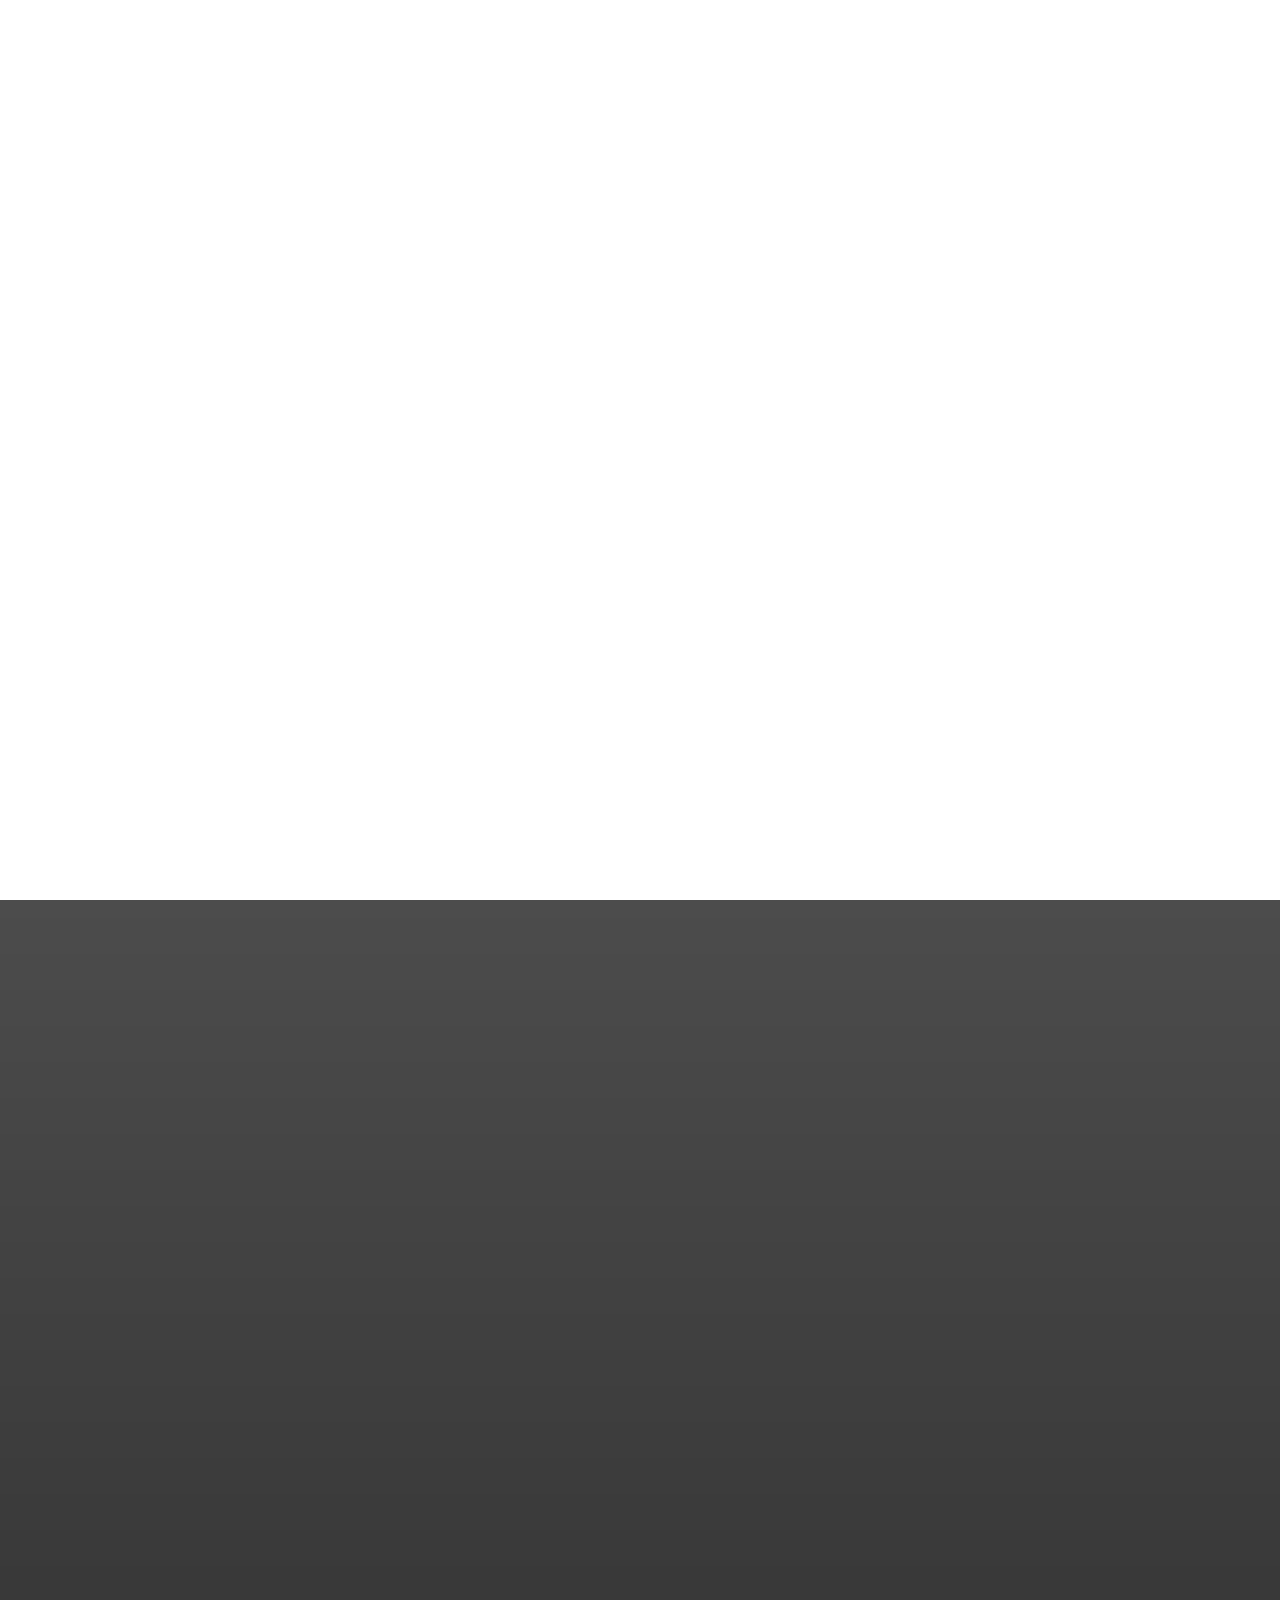
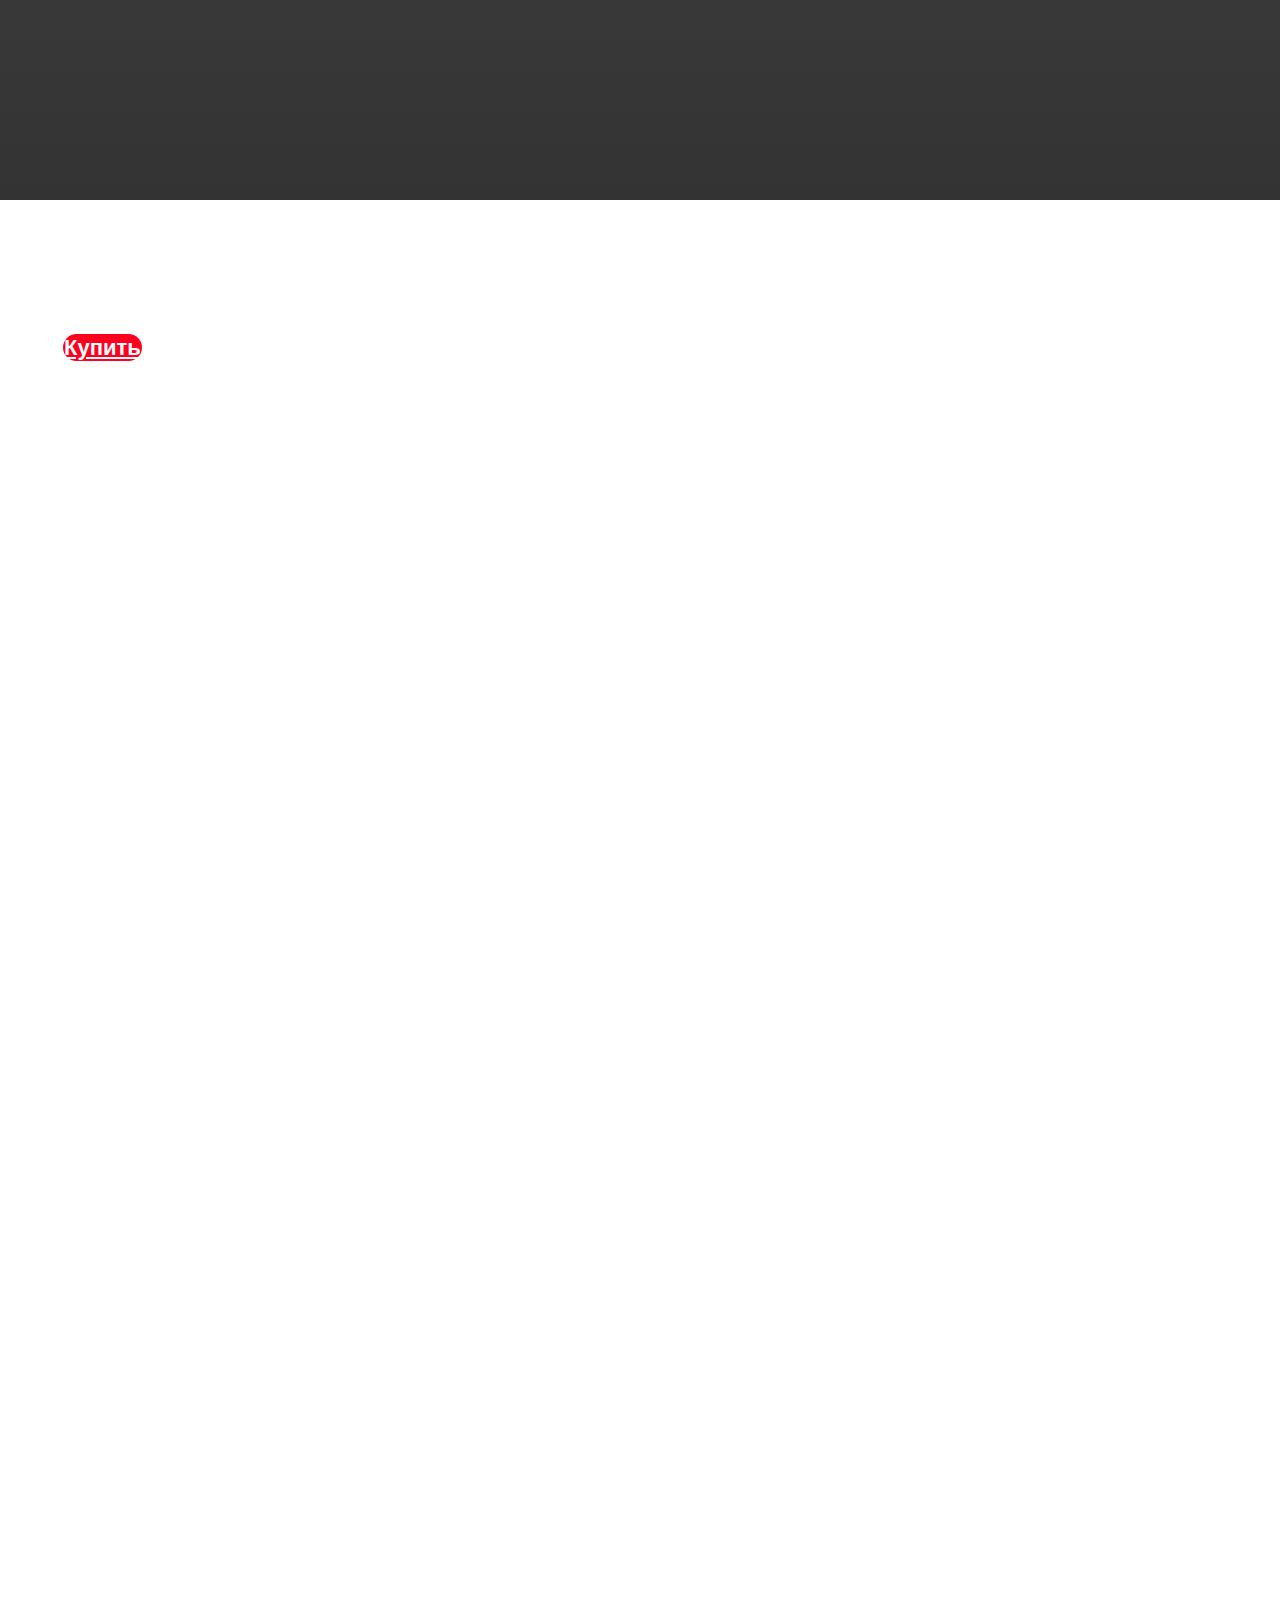
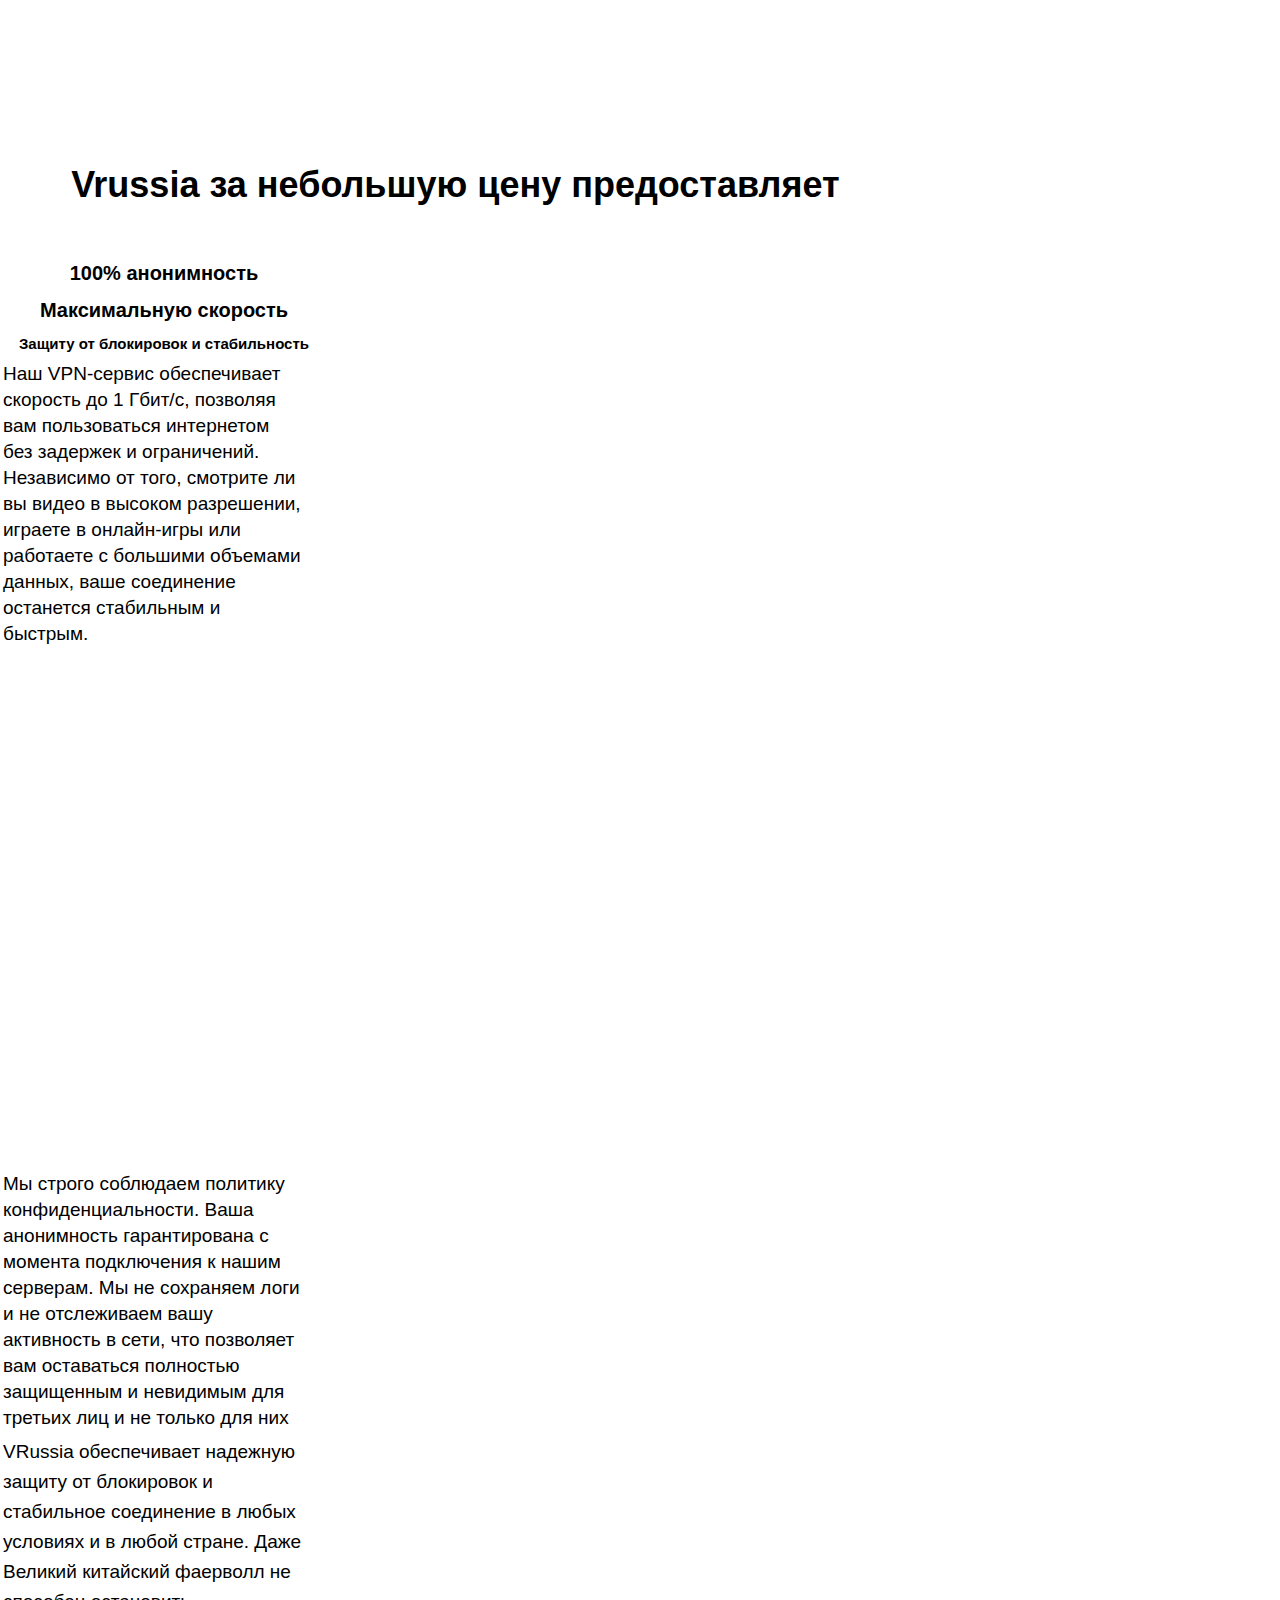
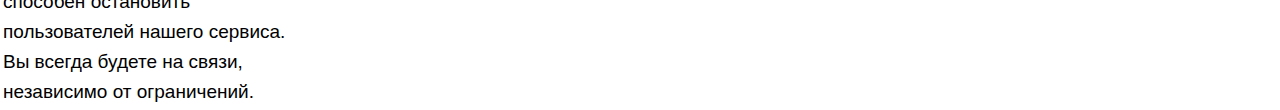
<file: index.html>
<html>

<head>
	<meta http-equiv="content-type" content="text/html;charset=UTF-8">
	<meta charset="utf-8">
	<meta http-equiv="Content-Type" content="text/html; charset=utf-8">
	<meta name="viewport" content="width=device-width, initial-scale=1.0">
	<!--metatextblock-->
	<title>Vrussia</title>
	<meta name="description" content="Vrussia">
	<meta property="og:url" content="index.html">
	<meta property="og:title" content="Vrussia">
	<meta property="og:description" content="Vrussia">
	<meta property="og:type" content="website">
	<meta property="og:image" content="../static.tildacdn.info/tild3934-6630-4538-b065-376233386438/-/resize/504x/k46jj04884l261015_2.jpg">
	<link rel="canonical" href="index.html">
	<!--/metatextblock-->
	<meta name="format-detection" content="telephone=no">
	<meta http-equiv="x-dns-prefetch-control" content="on">
	<link rel="dns-prefetch" href="https://ws.tildacdn.com/">
	<link rel="dns-prefetch" href="https://static.tildacdn.info/">
	<meta name="robots" content="nofollow">
	<link rel="shortcut icon" href="https://github.com/BITIW/VRussia/blob/main/assets/img/TB@4x.png?raw=true" type="image/x-icon">
	<!-- Assets -->
	<script src="https://neo.tildacdn.com/js/tilda-fallback-1.0.min.js" async="" charset="utf-8"></script>
	<link rel="stylesheet" href="https://static.tildacdn.info/css/tilda-grid-3.0.min.css" type="text/css" media="all" onerror="this.loaderr='y';">
	<link rel="stylesheet" href="https://static.tildacdn.info/ws/project10375737/tilda-blocks-page53589241.min.css?t=1723997071" type="text/css" media="all" onerror="this.loaderr='y';">
	<link rel="stylesheet" href="https://static.tildacdn.info/css/fonts-tildasans.css" type="text/css" media="all" onerror="this.loaderr='y';">
	<script nomodule="" src="https://static.tildacdn.info/js/tilda-polyfill-1.0.min.js" charset="utf-8"></script>
	<script type="text/javascript">
	function t_onReady(func) {
		if(document.readyState != 'loading') {
			func();
		} else {
			document.addEventListener('DOMContentLoaded', func);
		}
	}

	function t_onFuncLoad(funcName, okFunc, time) {
		if(typeof window[funcName] === 'function') {
			okFunc();
		} else {
			setTimeout(function() {
				t_onFuncLoad(funcName, okFunc, time);
			}, (time || 100));
		}
	}

	function t396_initialScale(t) {
		t = document.getElementById("rec" + t);
		if(t) {
			t = t.querySelector(".t396__artboard");
			if(t) {
				var e, r = document.documentElement.clientWidth,
					a = [];
				if(l = t.getAttribute("data-artboard-screens"))
					for(var l = l.split(","), i = 0; i < l.length; i++) a[i] = parseInt(l[i], 10);
				else a = [320, 480, 640, 960, 1200];
				for(i = 0; i < a.length; i++) {
					var o = a[i];
					o <= r && (e = o)
				}
				var n = "edit" === window.allrecords.getAttribute("data-tilda-mode"),
					d = "center" === t396_getFieldValue(t, "valign", e, a),
					u = "grid" === t396_getFieldValue(t, "upscale", e, a),
					c = t396_getFieldValue(t, "height_vh", e, a),
					g = t396_getFieldValue(t, "height", e, a),
					s = !!window.opr && !!window.opr.addons || !!window.opera || -1 !== navigator.userAgent.indexOf("https://project10375737.tilda.ws/OPR/");
				if(!n && d && !u && !c && g && !s) {
					for(var _ = parseFloat((r / e).toFixed(3)), f = [t, t.querySelector(".t396__carrier"), t.querySelector(".t396__filter")], i = 0; i < f.length; i++) f[i].style.height = Math.floor(parseInt(g, 10) * _) + "px";
					t396_scaleInitial__getElementsToScale(t).forEach(function(t) {
						t.style.zoom = _
					})
				}
			}
		}
	}

	function t396_scaleInitial__getElementsToScale(t) {
		t = Array.prototype.slice.call(t.querySelectorAll(".t396__elem"));
		if(!t.length) return [];
		var e = [];
		return(t = t.filter(function(t) {
			t = t.closest('.t396__group[data-group-type-value="physical"]');
			return !t || (-1 === e.indexOf(t) && e.push(t), !1)
		})).concat(e)
	}

	function t396_getFieldValue(t, e, r, a) {
		var l = a[a.length - 1],
			i = r === l ? t.getAttribute("data-artboard-" + e) : t.getAttribute("data-artboard-" + e + "-res-" + r);
		if(!i)
			for(var o = 0; o < a.length; o++) {
				var n = a[o];
				if(!(n <= r) && (i = n === l ? t.getAttribute("data-artboard-" + e) : t.getAttribute("data-artboard-" + e + "-res-" + n))) break
			}
		return i
	}
	</script>
	<script src="https://static.tildacdn.info/js/tilda-scripts-3.0.min.js" charset="utf-8" defer="" onerror="this.loaderr='y';"></script>
	<script src="https://static.tildacdn.info/ws/project10375737/tilda-blocks-page53589241.min.js?t=1723997071" charset="utf-8" async="" onerror="this.loaderr='y';"></script>
	<script src="https://static.tildacdn.info/js/tilda-lazyload-1.0.min.js" charset="utf-8" async="" onerror="this.loaderr='y';"></script>
	<script src="https://static.tildacdn.info/js/tilda-zero-1.1.min.js" charset="utf-8" async="" onerror="this.loaderr='y';"></script>
	<script src="https://static.tildacdn.info/js/tilda-zero-scale-1.0.min.js" charset="utf-8" async="" onerror="this.loaderr='y';"></script>
	<script src="https://static.tildacdn.info/js/tilda-events-1.0.min.js" charset="utf-8" async="" onerror="this.loaderr='y';"></script>
	<script type="text/javascript">
	window.dataLayer = window.dataLayer || [];
	</script>
	<script type="text/javascript">
	(function() {
		if((/bot|google|yandex|baidu|bing|msn|duckduckbot|teoma|slurp|crawler|spider|robot|crawling|facebook/i.test(navigator.userAgent)) === false && typeof(sessionStorage) != 'undefined' && sessionStorage.getItem('visited') !== 'y' && document.visibilityState) {
			var style = document.createElement('style');
			style.type = 'text/css';
			style.innerHTML = '@media screen and (min-width: 980px) {.t-records {opacity: 0;}.t-records_animated {-webkit-transition: opacity ease-in-out .2s;-moz-transition: opacity ease-in-out .2s;-o-transition: opacity ease-in-out .2s;transition: opacity ease-in-out .2s;}.t-records.t-records_visible {opacity: 1;}}';
			document.getElementsByTagName('head')[0].appendChild(style);

			function t_setvisRecs() {
				var alr = document.querySelectorAll('.t-records');
				Array.prototype.forEach.call(alr, function(el) {
					el.classList.add("t-records_animated");
				});
				setTimeout(function() {
					Array.prototype.forEach.call(alr, function(el) {
						el.classList.add("t-records_visible");
					});
					sessionStorage.setItem("visited", "y");
				}, 400);
			}
			document.addEventListener('DOMContentLoaded', t_setvisRecs);
		}
	})();
	</script>
	<style type="text/css">
	@media screen and (min-width: 980px) {
		.t-records {
			opacity: 0;
		}
		.t-records_animated {
			-webkit-transition: opacity ease-in-out .2s;
			-moz-transition: opacity ease-in-out .2s;
			-o-transition: opacity ease-in-out .2s;
			transition: opacity ease-in-out .2s;
		}
		.t-records.t-records_visible {
			opacity: 1;
		}
	}
	</style>
</head>

<body class="t-body" style="margin:0;">
	<div id="allrecords" class="t-records t-records_animated t-records_visible" data-hook="blocks-collection-content-node" data-tilda-project-id="10375737" data-tilda-page-id="53589241" data-tilda-formskey="58b652e93ead7b2a6a8c356510375737" data-tilda-cookie="no" data-tilda-lazy="yes" data-tilda-root-zone="com">
		<div id="rec787171479" class="r t-rec" style=" " data-animationappear="off" data-record-type="396">
			<style>
			#rec787171479 .t396__artboard {
				min-height: 550px;
				height: 100vh;
				background-color: #ffffff;
			}
			
			#rec787171479 .t396__filter {
				min-height: 550px;
				height: 100vh;
				background-image: -webkit-gradient( linear, left top, left bottom, from(rgba(0, 0, 0, 0.7)), to(rgba(0, 0, 0, 0.8)));
				background-image: -webkit-linear-gradient(top, rgba(0, 0, 0, 0.7), rgba(0, 0, 0, 0.8));
				background-image: linear-gradient(to bottom, rgba(0, 0, 0, 0.7), rgba(0, 0, 0, 0.8));
				will-change: transform;
			}
			
			#rec787171479 .t396__carrier {
				min-height: 550px;
				height: 100vh;
				background-position: center center;
				background-attachment: scroll;
				background-image: url('https://static.tildacdn.info/tild6133-3635-4163-b734-313665346534/-/resize/20x/i_upscayl_6x_realesr.png');
				background-size: cover;
				background-repeat: no-repeat;
			}
			
			@media screen and (max-width: 1199px) {
				#rec787171479 .t396__artboard,
				#rec787171479 .t396__filter,
				#rec787171479 .t396__carrier {}
				#rec787171479 .t396__filter {}
				#rec787171479 .t396__carrier {
					background-attachment: scroll;
				}
			}
			
			@media screen and (max-width: 959px) {
				#rec787171479 .t396__artboard,
				#rec787171479 .t396__filter,
				#rec787171479 .t396__carrier {}
				#rec787171479 .t396__filter {}
				#rec787171479 .t396__carrier {
					background-attachment: scroll;
				}
			}
			
			@media screen and (max-width: 639px) {
				#rec787171479 .t396__artboard,
				#rec787171479 .t396__filter,
				#rec787171479 .t396__carrier {
					min-height: 550px;
				}
				#rec787171479 .t396__filter {}
				#rec787171479 .t396__carrier {
					background-attachment: scroll;
				}
			}
			
			@media screen and (max-width: 479px) {
				#rec787171479 .t396__artboard,
				#rec787171479 .t396__filter,
				#rec787171479 .t396__carrier {}
				#rec787171479 .t396__filter {}
				#rec787171479 .t396__carrier {
					background-attachment: scroll;
				}
			}
			
			#rec787171479 .tn-elem[data-elem-id="1470209944682"] {
				color: #ffffff;
				text-align: center;
				z-index: 2;
				top: calc(50vh - 0px + -94px);
				left: calc(50% - 480px + 0px);
				width: 960px;
			}
			
			#rec787171479 .tn-elem[data-elem-id="1470209944682"] .tn-atom {
				color: #ffffff;
				font-size: 72px;
				font-family: 'Arial', Arial, sans-serif;
				line-height: 1.2;
				font-weight: 700;
				letter-spacing: 1px;
				background-position: center center;
				border-color: transparent;
				border-style: solid;
			}
			
			@media screen and (max-width: 1199px) {
				#rec787171479 .tn-elem[data-elem-id="1470209944682"] {
					top: calc(275px - 0px + -91px);
					left: calc(50% - 480px + 0px);
					width: 780px;
				}
				#rec787171479 .tn-elem[data-elem-id="1470209944682"] .tn-atom {
					font-size: 68px;
				}
			}
			
			@media screen and (max-width: 959px) {
				#rec787171479 .tn-elem[data-elem-id="1470209944682"] {
					top: calc(275px - 0px + -89px);
					left: calc(50% - 480px + 0px);
					width: 620px;
				}
				#rec787171479 .tn-elem[data-elem-id="1470209944682"] .tn-atom {
					font-size: 60px;
					line-height: 1.2;
				}
			}
			
			@media screen and (max-width: 639px) {
				#rec787171479 .tn-elem[data-elem-id="1470209944682"] {
					top: calc(275px - 0px + -95px);
					left: calc(50% - 480px + 0px);
					width: 460px;
				}
				#rec787171479 .tn-elem[data-elem-id="1470209944682"] .tn-atom {
					font-size: 30px;
					line-height: 1.05;
				}
			}
			
			@media screen and (max-width: 479px) {
				#rec787171479 .tn-elem[data-elem-id="1470209944682"] {
					top: calc(275px - 0px + -93px);
					left: calc(50% - 480px + 0px);
					width: 300px;
				}
				#rec787171479 .tn-elem[data-elem-id="1470209944682"] .tn-atom {
					font-size: 30px;
				}
			}
			
			#rec787171479 .tn-elem[data-elem-id="1470210011265"] {
				color: #ffffff;
				text-align: center;
				z-index: 3;
				top: calc(50vh - 0px + -34px);
				left: calc(50% - 480px + 0px);
				width: 960px;
			}
			
			#rec787171479 .tn-elem[data-elem-id="1470210011265"] .tn-atom {
				color: #ffffff;
				font-size: 22px;
				font-family: 'Arial', Arial, sans-serif;
				line-height: 1.5;
				font-weight: 400;
				background-position: center center;
				border-color: transparent;
				border-style: solid;
			}
			
			@media screen and (max-width: 1199px) {
				#rec787171479 .tn-elem[data-elem-id="1470210011265"] {
					top: calc(275px - 0px + 43.5px);
					left: calc(50% - 480px + 0px);
					width: 780px;
				}
				#rec787171479 .tn-elem[data-elem-id="1470210011265"] .tn-atom {
					font-size: 20px;
					line-height: 1.55;
				}
			}
			
			@media screen and (max-width: 959px) {
				#rec787171479 .tn-elem[data-elem-id="1470210011265"] {
					top: calc(275px - 0px + 68px);
					left: calc(50% - 480px + 0px);
					width: 620px;
				}
				#rec787171479 .tn-elem[data-elem-id="1470210011265"] .tn-atom {
					letter-spacing: 0.5px;
				}
			}
			
			@media screen and (max-width: 639px) {
				#rec787171479 .tn-elem[data-elem-id="1470210011265"] {
					top: calc(275px - 0px + -15.5px);
					left: calc(50% - 480px + 0px);
					width: 460px;
				}
				#rec787171479 .tn-elem[data-elem-id="1470210011265"] .tn-atom {
					font-size: 14px;
				}
			}
			
			@media screen and (max-width: 479px) {
				#rec787171479 .tn-elem[data-elem-id="1470210011265"] {
					top: calc(275px - 0px + 18px);
					left: calc(50% - 480px + 0px);
					width: 290px;
				}
			}
			
			#rec787171479 .tn-elem[data-elem-id="1473846124811"] {
				color: #ffffff;
				text-align: center;
				z-index: 4;
				top: calc(50vh - 30px + 42px);
				left: calc(50% - 102.5px + -8px);
				width: 205px;
				height: 60px;
			}
			
			#rec787171479 .tn-elem[data-elem-id="1473846124811"] .tn-atom {
				color: #ffffff;
				font-size: 22px;
				font-family: 'TildaSans', Arial, sans-serif;
				line-height: 1.5;
				font-weight: 600;
				border-width: 1px;
				border-radius: 30px;
				background-color: #ff001f;
				background-position: center center;
				border-color: transparent;
				border-style: solid;
				transition: background-color 0.4s ease-in-out, color 0.4s ease-in-out, border-color 0.4s ease-in-out;
			}
			
			@media (hover),
			(min-width:0\0) {
				#rec787171479 .tn-elem[data-elem-id="1473846124811"] .tn-atom:hover {
					background-color: #2b0000;
					background-image: none;
				}
			}
			
			@media screen and (max-width: 1199px) {
				#rec787171479 .tn-elem[data-elem-id="1473846124811"] {
					top: calc(275px - 30px + 164px);
					left: calc(50% - 102.5px + -131.5px);
				}
			}
			
			@media screen and (max-width: 959px) {
				#rec787171479 .tn-elem[data-elem-id="1473846124811"] {
					top: calc(275px - 30px + 178px);
					left: calc(50% - 102.5px + -131.5px);
				}
			}
			
			@media screen and (max-width: 639px) {
				#rec787171479 .tn-elem[data-elem-id="1473846124811"] {
					top: calc(275px - 30px + 106px);
					left: calc(50% - 102.5px + -98.5px);
					width: 155px;
					height: 60px;
				}
			}
			
			@media screen and (max-width: 479px) {
				#rec787171479 .tn-elem[data-elem-id="1473846124811"] {
					top: calc(275px - 30px + 126px);
					left: calc(50% - 102.5px + -80px);
					width: 128px;
					height: 50px;
				}
				#rec787171479 .tn-elem[data-elem-id="1473846124811"] .tn-atom {
					font-size: 14px;
				}
			}
			</style>
			<div class="t396">
				<div class="t396__artboard rendered" data-artboard-recid="787171479" data-artboard-screens="320,480,640,960,1200" data-artboard-height="550" data-artboard-valign="center" data-artboard-height_vh="100" data-artboard-upscale="grid" data-artboard-height-res-480="550" data-artboard-proxy-min-offset-top="191" data-artboard-proxy-min-height="550" data-artboard-proxy-max-height="932">
					<div class="t396__carrier t-bgimg loaded" data-artboard-recid="787171479" data-original="https://static.tildacdn.info/tild6133-3635-4163-b734-313665346534/i_upscayl_6x_realesr.png" style="background-image: url(&quot;https://optim.tildacdn.pub/tild6133-3635-4163-b734-313665346534/-/format/webp/i_upscayl_6x_realesr.png&quot;);"></div>
					<div class="t396__filter" data-artboard-recid="787171479"></div>
					<div class="t396__elem tn-elem tn-elem__7871714791470209944682" data-elem-id="1470209944682" data-elem-type="text" data-field-top-value="-94" data-field-left-value="0" data-field-width-value="960" data-field-axisy-value="center" data-field-axisx-value="center" data-field-container-value="grid" data-field-topunits-value="px" data-field-leftunits-value="px" data-field-heightunits-value="" data-field-widthunits-value="px" data-field-top-res-320-value="-93" data-field-left-res-320-value="0" data-field-width-res-320-value="300" data-field-top-res-480-value="-95" data-field-left-res-480-value="0" data-field-width-res-480-value="460" data-field-top-res-640-value="-89" data-field-left-res-640-value="0" data-field-width-res-640-value="620" data-field-top-res-960-value="-91" data-field-left-res-960-value="0" data-field-width-res-960-value="780" data-fields="top,left,width,container,axisx,axisy,widthunits,leftunits,topunits" style="top: 329px; left: 194px; width: 960px;">
						<div class="tn-atom" field="tn_text_1470209944682" style="line-height: 86px;"><strong>VRussia</strong></div>
					</div>
					<div class="t396__elem tn-elem tn-elem__7871714791470210011265" data-elem-id="1470210011265" data-elem-type="text" data-field-top-value="-34" data-field-left-value="0" data-field-width-value="960" data-field-axisy-value="center" data-field-axisx-value="center" data-field-container-value="grid" data-field-topunits-value="px" data-field-leftunits-value="px" data-field-heightunits-value="" data-field-widthunits-value="px" data-field-top-res-320-value="18" data-field-left-res-320-value="0" data-field-width-res-320-value="290" data-field-top-res-480-value="-15.5" data-field-left-res-480-value="0" data-field-width-res-480-value="460" data-field-top-res-640-value="68" data-field-left-res-640-value="0" data-field-width-res-640-value="620" data-field-top-res-960-value="43.5" data-field-left-res-960-value="0" data-field-width-res-960-value="780" data-fields="top,left,width,container,axisx,axisy,widthunits,leftunits,topunits" style="top: 415.5px; left: 194px; width: 960px;">
						<div class="tn-atom" field="tn_text_1470210011265" style="line-height: 33px;"><em>Неблокируемая анонимность!</em></div>
					</div>
					<div class="t396__elem tn-elem tn-elem__7871714791473846124811" data-elem-id="1473846124811" data-elem-type="button" data-field-top-value="42" data-field-left-value="-8" data-field-height-value="60" data-field-width-value="205" data-field-axisy-value="center" data-field-axisx-value="center" data-field-container-value="grid" data-field-topunits-value="px" data-field-leftunits-value="px" data-field-heightunits-value="px" data-field-widthunits-value="px" data-field-top-res-320-value="126" data-field-left-res-320-value="-80" data-field-height-res-320-value="50" data-field-width-res-320-value="128" data-field-top-res-480-value="106" data-field-left-res-480-value="-98.5" data-field-height-res-480-value="60" data-field-width-res-480-value="155" data-field-top-res-640-value="178" data-field-left-res-640-value="-131.5" data-field-top-res-960-value="164" data-field-left-res-960-value="-131.5" data-fields="top,left,width,height,container,axisx,axisy,caption,leftunits,topunits" style="top: 478px; left: 563.5px; width: 205px; height: 60px;"><a class="tn-atom js-click-zero-stat" href="https://t.me/Vrussiasellerbot" data-tilda-event-name="/tilda/click/rec787171479/button1473846124811">Купить</a></div>
				</div>
			</div>
			<script>
			t_onReady(function() {
				t_onFuncLoad('t396_init', function() {
					t396_init('787171479');
				});
			});
			</script>
		</div>
		<div id="rec787171480" class="r t-rec r_showed r_anim" style=" " data-record-type="396">
			<!-- T396 -->
			<style>
			#rec787171480 .t396__artboard {
				height: 778px;
			}
			
			#rec787171480 .t396__filter {
				height: 778px;
			}
			
			#rec787171480 .t396__carrier {
				height: 778px;
				background-position: center center;
				background-attachment: scroll;
				background-size: cover;
				background-repeat: no-repeat;
			}
			
			@media screen and (max-width: 1199px) {
				#rec787171480 .t396__artboard,
				#rec787171480 .t396__filter,
				#rec787171480 .t396__carrier {
					height: 724px;
				}
				#rec787171480 .t396__filter {}
				#rec787171480 .t396__carrier {
					background-attachment: scroll;
				}
			}
			
			@media screen and (max-width: 959px) {
				#rec787171480 .t396__artboard,
				#rec787171480 .t396__filter,
				#rec787171480 .t396__carrier {
					height: 788px;
				}
				#rec787171480 .t396__filter {}
				#rec787171480 .t396__carrier {
					background-attachment: scroll;
				}
			}
			
			@media screen and (max-width: 639px) {
				#rec787171480 .t396__artboard,
				#rec787171480 .t396__filter,
				#rec787171480 .t396__carrier {
					height: 758px;
				}
				#rec787171480 .t396__filter {}
				#rec787171480 .t396__carrier {
					background-attachment: scroll;
				}
			}
			
			@media screen and (max-width: 479px) {
				#rec787171480 .t396__artboard,
				#rec787171480 .t396__filter,
				#rec787171480 .t396__carrier {
					height: 953px;
				}
				#rec787171480 .t396__filter {}
				#rec787171480 .t396__carrier {
					background-attachment: scroll;
				}
			}
			
			#rec787171480 .tn-elem[data-elem-id="1723994211906"] {
				z-index: 2;
				top: 220px;
				left: calc(50% - 600px + 0px);
				width: 328px;
				height: 301px;
				pointer-events: none;
			}
			
			#rec787171480 .tn-elem[data-elem-id="1723994211906"] .tn-atom {
				opacity: 0.2;
				background-position: center center;
				background-size: cover;
				background-repeat: no-repeat;
				background-attachment: scroll;
				border-color: transparent;
				border-style: solid;
			}
			
			@media screen and (max-width: 1199px) {
				#rec787171480 .tn-elem[data-elem-id="1723994211906"] .tn-atom {
					background-attachment: scroll;
				}
			}
			
			@media screen and (max-width: 959px) {
				#rec787171480 .tn-elem[data-elem-id="1723994211906"] .tn-atom {}
			}
			
			@media screen and (max-width: 639px) {
				#rec787171480 .tn-elem[data-elem-id="1723994211906"] .tn-atom {}
			}
			
			@media screen and (max-width: 479px) {
				#rec787171480 .tn-elem[data-elem-id="1723994211906"] .tn-atom {}
			}
			
			#rec787171480 .tn-elem[data-elem-id="1723994263772"] {
				z-index: 3;
				top: 220px;
				left: calc(50% - 600px + 872px);
				width: 328px;
				height: 301px;
				pointer-events: none;
			}
			
			#rec787171480 .tn-elem[data-elem-id="1723994263772"] .tn-atom {
				opacity: 0.2;
				background-position: center center;
				background-size: cover;
				background-repeat: no-repeat;
				background-attachment: scroll;
				border-color: transparent;
				border-style: solid;
			}
			
			@media screen and (max-width: 1199px) {
				#rec787171480 .tn-elem[data-elem-id="1723994263772"] .tn-atom {
					background-attachment: scroll;
				}
			}
			
			@media screen and (max-width: 959px) {
				#rec787171480 .tn-elem[data-elem-id="1723994263772"] .tn-atom {}
			}
			
			@media screen and (max-width: 639px) {
				#rec787171480 .tn-elem[data-elem-id="1723994263772"] .tn-atom {}
			}
			
			@media screen and (max-width: 479px) {
				#rec787171480 .tn-elem[data-elem-id="1723994263772"] .tn-atom {}
			}
			
			#rec787171480 .tn-elem[data-elem-id="1723994255795"] {
				z-index: 4;
				top: 220px;
				left: calc(50% - 600px + 436px);
				width: 328px;
				height: 301px;
				pointer-events: none;
			}
			
			#rec787171480 .tn-elem[data-elem-id="1723994255795"] .tn-atom {
				border-width: 2px;
				opacity: 0.2;
				background-position: center center;
				background-size: cover;
				background-repeat: no-repeat;
				background-attachment: scroll;
				border-color: transparent;
				border-style: dashed;
			}
			
			@media screen and (max-width: 1199px) {
				#rec787171480 .tn-elem[data-elem-id="1723994255795"] .tn-atom {
					background-attachment: scroll;
				}
			}
			
			@media screen and (max-width: 959px) {
				#rec787171480 .tn-elem[data-elem-id="1723994255795"] .tn-atom {}
			}
			
			@media screen and (max-width: 639px) {
				#rec787171480 .tn-elem[data-elem-id="1723994255795"] .tn-atom {}
			}
			
			@media screen and (max-width: 479px) {
				#rec787171480 .tn-elem[data-elem-id="1723994255795"] .tn-atom {}
			}
			
			#rec787171480 .tn-elem[data-elem-id="1473960116624"] {
				color: #000000;
				text-align: center;
				z-index: 5;
				top: 95px;
				left: calc(50% - 600px + 145px);
				width: 911px;
			}
			
			#rec787171480 .tn-elem[data-elem-id="1473960116624"] .tn-atom {
				color: #000000;
				font-size: 36px;
				font-family: 'Arial', Arial, sans-serif;
				line-height: 1.25;
				font-weight: 700;
				background-position: center center;
				border-color: transparent;
				border-style: solid;
			}
			
			@media screen and (max-width: 1199px) {
				#rec787171480 .tn-elem[data-elem-id="1473960116624"] {
					top: 180px;
					left: calc(50% - 480px + 90px);
					width: 780px;
				}
				#rec787171480 .tn-elem[data-elem-id="1473960116624"] .tn-atom {
					font-size: 32px;
				}
			}
			
			@media screen and (max-width: 959px) {
				#rec787171480 .tn-elem[data-elem-id="1473960116624"] {
					top: 182px;
					left: calc(50% - 320px + 20px);
					width: 600px;
				}
				#rec787171480 .tn-elem[data-elem-id="1473960116624"] .tn-atom {
					font-size: 32px;
					line-height: 1.2;
				}
			}
			
			@media screen and (max-width: 639px) {
				#rec787171480 .tn-elem[data-elem-id="1473960116624"] {
					top: 148px;
					left: calc(50% - 240px + 10px);
					width: 460px;
				}
				#rec787171480 .tn-elem[data-elem-id="1473960116624"] .tn-atom {
					font-size: 28px;
				}
			}
			
			@media screen and (max-width: 479px) {
				#rec787171480 .tn-elem[data-elem-id="1473960116624"] {
					top: 180px;
					left: calc(50% - 160px + 10px);
					width: 300px;
				}
			}
			
			#rec787171480 .tn-elem[data-elem-id="1473960200987"] {
				color: #000000;
				text-align: center;
				z-index: 6;
				top: 220px;
				left: calc(50% - 600px + 436px);
				width: 328px;
			}
			
			#rec787171480 .tn-elem[data-elem-id="1473960200987"] .tn-atom {
				color: #000000;
				font-size: 20px;
				font-family: 'Arial', Arial, sans-serif;
				line-height: 1.55;
				font-weight: 400;
				background-position: center center;
				border-color: transparent;
				border-style: solid;
			}
			
			@media screen and (max-width: 1199px) {
				#rec787171480 .tn-elem[data-elem-id="1473960200987"] {
					top: 342px;
					left: calc(50% - 480px + 90px);
					width: 780px;
				}
				#rec787171480 .tn-elem[data-elem-id="1473960200987"] .tn-atom {
					font-size: 18px;
				}
			}
			
			@media screen and (max-width: 959px) {
				#rec787171480 .tn-elem[data-elem-id="1473960200987"] {
					top: 380px;
					left: calc(50% - 320px + 20px);
					width: 600px;
				}
			}
			
			@media screen and (max-width: 639px) {
				#rec787171480 .tn-elem[data-elem-id="1473960200987"] {
					top: 363px;
					left: calc(50% - 240px + 10px);
					width: 460px;
				}
				#rec787171480 .tn-elem[data-elem-id="1473960200987"] .tn-atom {
					font-size: 16px;
				}
			}
			
			@media screen and (max-width: 479px) {
				#rec787171480 .tn-elem[data-elem-id="1473960200987"] {
					top: 462px;
					left: calc(50% - 160px + 10px);
					width: 300px;
				}
			}
			
			#rec787171480 .tn-elem[data-elem-id="1723994075763"] {
				color: #000000;
				text-align: center;
				z-index: 7;
				top: 220px;
				left: calc(50% - 600px + 0px);
				width: 328px;
			}
			
			#rec787171480 .tn-elem[data-elem-id="1723994075763"] .tn-atom {
				color: #000000;
				font-size: 20px;
				font-family: 'Arial', Arial, sans-serif;
				line-height: 1.55;
				font-weight: 400;
				background-position: center center;
				border-color: transparent;
				border-style: solid;
			}
			
			@media screen and (max-width: 1199px) {
				#rec787171480 .tn-elem[data-elem-id="1723994075763"] {
					top: 352pxpx;
					left: calc(50% - 480px + 100pxpx);
					width: 780px;
				}
				#rec787171480 .tn-elem[data-elem-id="1723994075763"] .tn-atom {
					font-size: 18px;
				}
			}
			
			@media screen and (max-width: 959px) {
				#rec787171480 .tn-elem[data-elem-id="1723994075763"] {
					top: 390pxpx;
					left: calc(50% - 320px + 30pxpx);
					width: 600px;
				}
			}
			
			@media screen and (max-width: 639px) {
				#rec787171480 .tn-elem[data-elem-id="1723994075763"] {
					top: 373pxpx;
					left: calc(50% - 240px + 20pxpx);
					width: 460px;
				}
				#rec787171480 .tn-elem[data-elem-id="1723994075763"] .tn-atom {
					font-size: 16px;
				}
			}
			
			@media screen and (max-width: 479px) {
				#rec787171480 .tn-elem[data-elem-id="1723994075763"] {
					top: 472pxpx;
					left: calc(50% - 160px + 20pxpx);
					width: 300px;
				}
			}
			
			#rec787171480 .tn-elem[data-elem-id="1723994146606"] {
				color: #000000;
				text-align: center;
				z-index: 8;
				top: 220px;
				left: calc(50% - 600px + 872px);
				width: 328px;
			}
			
			#rec787171480 .tn-elem[data-elem-id="1723994146606"] .tn-atom {
				color: #000000;
				font-size: 15px;
				font-family: 'Arial', Arial, sans-serif;
				line-height: 1.55;
				font-weight: 400;
				background-position: center center;
				border-color: transparent;
				border-style: solid;
			}
			
			@media screen and (max-width: 1199px) {
				#rec787171480 .tn-elem[data-elem-id="1723994146606"] {
					top: 352pxpx;
					left: calc(50% - 480px + 100pxpx);
					width: 780px;
				}
				#rec787171480 .tn-elem[data-elem-id="1723994146606"] .tn-atom {
					font-size: 18px;
				}
			}
			
			@media screen and (max-width: 959px) {
				#rec787171480 .tn-elem[data-elem-id="1723994146606"] {
					top: 390pxpx;
					left: calc(50% - 320px + 30pxpx);
					width: 600px;
				}
			}
			
			@media screen and (max-width: 639px) {
				#rec787171480 .tn-elem[data-elem-id="1723994146606"] {
					top: 373pxpx;
					left: calc(50% - 240px + 20pxpx);
					width: 460px;
				}
				#rec787171480 .tn-elem[data-elem-id="1723994146606"] .tn-atom {
					font-size: 16px;
				}
			}
			
			@media screen and (max-width: 479px) {
				#rec787171480 .tn-elem[data-elem-id="1723994146606"] {
					top: 472pxpx;
					left: calc(50% - 160px + 20pxpx);
					width: 300px;
				}
			}
			
			#rec787171480 .tn-elem[data-elem-id="1723994443737"] {
				color: #000000;
				z-index: 9;
				top: 244px;
				left: calc(50% - 600px + 11px);
				width: 306px;
			}
			
			#rec787171480 .tn-elem[data-elem-id="1723994443737"] .tn-atom {
				color: #000000;
				font-size: 19px;
				font-family: 'TildaSans', Arial, sans-serif;
				line-height: 1.35;
				font-weight: 400;
				background-position: center center;
				border-color: transparent;
				border-style: solid;
			}
			
			@media screen and (max-width: 1199px) {}
			
			@media screen and (max-width: 959px) {}
			
			@media screen and (max-width: 639px) {}
			
			@media screen and (max-width: 479px) {}
			
			#rec787171480 .tn-elem[data-elem-id="1723994658149"] {
				color: #000000;
				z-index: 10;
				top: 244px;
				left: calc(50% - 600px + 447px);
				width: 306px;
			}
			
			#rec787171480 .tn-elem[data-elem-id="1723994658149"] .tn-atom {
				color: #000000;
				font-size: 19px;
				font-family: 'TildaSans', Arial, sans-serif;
				line-height: 1.35;
				font-weight: 400;
				background-position: center center;
				border-color: transparent;
				border-style: solid;
			}
			
			@media screen and (max-width: 1199px) {}
			
			@media screen and (max-width: 959px) {}
			
			@media screen and (max-width: 639px) {}
			
			@media screen and (max-width: 479px) {}
			
			#rec787171480 .tn-elem[data-elem-id="1723994685386"] {
				color: #000000;
				z-index: 11;
				top: 244px;
				left: calc(50% - 600px + 883px);
				width: 306px;
			}
			
			#rec787171480 .tn-elem[data-elem-id="1723994685386"] .tn-atom {
				color: #000000;
				font-size: 19px;
				font-family: 'TildaSans', Arial, sans-serif;
				line-height: 1.6;
				font-weight: 400;
				background-position: center center;
				border-color: transparent;
				border-style: solid;
			}
			
			@media screen and (max-width: 1199px) {}
			
			@media screen and (max-width: 959px) {}
			
			@media screen and (max-width: 639px) {}
			
			@media screen and (max-width: 479px) {}
			</style>
			<div class="t396">
				<div class="t396__artboard rendered" data-artboard-recid="787171480" data-artboard-screens="320,480,640,960,1200" data-artboard-height="778" data-artboard-valign="center" data-artboard-upscale="grid" data-artboard-height-res-320="953" data-artboard-height-res-480="758" data-artboard-height-res-640="788" data-artboard-height-res-960="724" data-artboard-proxy-min-offset-top="0" data-artboard-proxy-min-height="778" data-artboard-proxy-max-height="778">
					<div class="t396__carrier" data-artboard-recid="787171480"></div>
					<div class="t396__filter" data-artboard-recid="787171480"></div>
					<div class="t396__elem tn-elem tn-elem__7871714801723994211906" data-elem-id="1723994211906" data-elem-type="shape" data-field-top-value="220" data-field-left-value="0" data-field-height-value="301" data-field-width-value="328" data-field-axisy-value="top" data-field-axisx-value="left" data-field-container-value="grid" data-field-topunits-value="px" data-field-leftunits-value="px" data-field-heightunits-value="px" data-field-widthunits-value="px" data-fields="width,height,top,left,container,axisx,axisy,widthunits,heightunits,leftunits,topunits" style="width: 328px; left: 74px; top: 220px; height: 301px;">
						<div class="tn-atom t-bgimg loaded" data-original="https://static.tildacdn.info/tild6430-6664-4366-a131-313035336166/i.jpg" style="background-image: url(&quot;https://optim.tildacdn.pub/tild6430-6664-4366-a131-313035336166/-/cover/393x361/center/center/-/format/webp/i.jpg&quot;);"></div>
					</div>
					<div class="t396__elem tn-elem tn-elem__7871714801723994263772" data-elem-id="1723994263772" data-elem-type="shape" data-field-top-value="220" data-field-left-value="872" data-field-height-value="301" data-field-width-value="328" data-field-axisy-value="top" data-field-axisx-value="left" data-field-container-value="grid" data-field-topunits-value="px" data-field-leftunits-value="px" data-field-heightunits-value="px" data-field-widthunits-value="px" data-fields="width,height,top,left,container,axisx,axisy,widthunits,heightunits,leftunits,topunits" style="width: 328px; left: 946px; top: 220px; height: 301px;">
						<div class="tn-atom t-bgimg loaded" data-original="https://static.tildacdn.info/tild6462-6265-4336-b365-393965636431/noroot.png" style="background-image: url(&quot;https://optim.tildacdn.pub/tild6462-6265-4336-b365-393965636431/-/cover/393x361/center/center/-/format/webp/noroot.png&quot;);"></div>
					</div>
					<div class="t396__elem tn-elem tn-elem__7871714801723994255795" data-elem-id="1723994255795" data-elem-type="shape" data-field-top-value="220" data-field-left-value="436" data-field-height-value="301" data-field-width-value="328" data-field-axisy-value="top" data-field-axisx-value="left" data-field-container-value="grid" data-field-topunits-value="px" data-field-leftunits-value="px" data-field-heightunits-value="px" data-field-widthunits-value="px" data-fields="width,height,top,left,container,axisx,axisy,widthunits,heightunits,leftunits,topunits" style="width: 328px; left: 510px; top: 220px; height: 301px;">
						<div class="tn-atom t-bgimg loaded" data-original="https://static.tildacdn.info/tild3433-6363-4434-a636-643237613137/Anonymous-Logo.png" style="background-image: url(&quot;https://optim.tildacdn.pub/tild3433-6363-4434-a636-643237613137/-/cover/388x356/center/center/-/format/webp/Anonymous-Logo.png&quot;);"></div>
					</div>
					<div class="t396__elem tn-elem tn-elem__7871714801473960116624" data-elem-id="1473960116624" data-elem-type="text" data-field-top-value="95" data-field-left-value="145" data-field-width-value="911" data-field-axisy-value="top" data-field-axisx-value="left" data-field-container-value="grid" data-field-topunits-value="px" data-field-leftunits-value="px" data-field-heightunits-value="" data-field-widthunits-value="px" data-field-top-res-320-value="180" data-field-left-res-320-value="10" data-field-width-res-320-value="300" data-field-top-res-480-value="148" data-field-left-res-480-value="10" data-field-width-res-480-value="460" data-field-top-res-640-value="182" data-field-left-res-640-value="20" data-field-width-res-640-value="600" data-field-top-res-960-value="180" data-field-left-res-960-value="90" data-field-width-res-960-value="780" data-fields="top,left,width,container,axisx,axisy,widthunits,leftunits,topunits" style="top: 95px; left: 219px; width: 911px;">
						<div class="tn-atom" field="tn_text_1473960116624" style="line-height: 45px;">Vrussia за небольшую цену предоставляет
							<br>
							<br>
						</div>
					</div>
					<div class="t396__elem tn-elem tn-elem__7871714801473960200987" data-elem-id="1473960200987" data-elem-type="text" data-field-top-value="220" data-field-left-value="436" data-field-width-value="328" data-field-axisy-value="top" data-field-axisx-value="left" data-field-container-value="grid" data-field-topunits-value="px" data-field-leftunits-value="px" data-field-heightunits-value="" data-field-widthunits-value="px" data-field-top-res-320-value="462" data-field-left-res-320-value="10" data-field-width-res-320-value="300" data-field-top-res-480-value="363" data-field-left-res-480-value="10" data-field-width-res-480-value="460" data-field-top-res-640-value="380" data-field-left-res-640-value="20" data-field-width-res-640-value="600" data-field-top-res-960-value="342" data-field-left-res-960-value="90" data-field-width-res-960-value="780" data-fields="top,left,width,container,axisx,axisy,widthunits,leftunits,topunits" style="top: 220px; left: 510px; width: 328px;">
						<div class="tn-atom" field="tn_text_1473960200987" style="line-height: 31px;"><strong>100% анонимность</strong></div>
					</div>
					<div class="t396__elem tn-elem tn-elem__7871714801723994075763" data-elem-id="1723994075763" data-elem-type="text" data-field-top-value="220" data-field-left-value="0" data-field-width-value="328" data-field-axisy-value="top" data-field-axisx-value="left" data-field-container-value="grid" data-field-topunits-value="px" data-field-leftunits-value="px" data-field-heightunits-value="" data-field-widthunits-value="px" data-field-top-res-320-value="472px" data-field-left-res-320-value="20px" data-field-width-res-320-value="300" data-field-top-res-480-value="373px" data-field-left-res-480-value="20px" data-field-width-res-480-value="460" data-field-top-res-640-value="390px" data-field-left-res-640-value="30px" data-field-width-res-640-value="600" data-field-top-res-960-value="352px" data-field-left-res-960-value="100px" data-field-width-res-960-value="780" data-fields="top,left,width,container,axisx,axisy,widthunits,leftunits,topunits" style="top: 220px; left: 74px; width: 328px;">
						<div class="tn-atom" field="tn_text_1723994075763" style="line-height: 31px;"><strong>Максимальную скорость</strong></div>
					</div>
					<div class="t396__elem tn-elem tn-elem__7871714801723994146606" data-elem-id="1723994146606" data-elem-type="text" data-field-top-value="220" data-field-left-value="872" data-field-width-value="328" data-field-axisy-value="top" data-field-axisx-value="left" data-field-container-value="grid" data-field-topunits-value="px" data-field-leftunits-value="px" data-field-heightunits-value="" data-field-widthunits-value="px" data-field-top-res-320-value="472px" data-field-left-res-320-value="20px" data-field-width-res-320-value="300" data-field-top-res-480-value="373px" data-field-left-res-480-value="20px" data-field-width-res-480-value="460" data-field-top-res-640-value="390px" data-field-left-res-640-value="30px" data-field-width-res-640-value="600" data-field-top-res-960-value="352px" data-field-left-res-960-value="100px" data-field-width-res-960-value="780" data-fields="top,left,width,container,axisx,axisy,widthunits,leftunits,topunits" style="top: 220px; left: 946px; width: 328px;">
						<div class="tn-atom" field="tn_text_1723994146606" style="line-height: 23px;"><strong>Защиту от блокировок и стабильность</strong></div>
					</div>
					<div class="t396__elem tn-elem tn-elem__7871714801723994443737" data-elem-id="1723994443737" data-elem-type="text" data-field-top-value="244" data-field-left-value="11" data-field-width-value="306" data-field-axisy-value="top" data-field-axisx-value="left" data-field-container-value="grid" data-field-topunits-value="px" data-field-leftunits-value="px" data-field-heightunits-value="" data-field-widthunits-value="px" data-fields="top,left,width,container,axisx,axisy,widthunits,leftunits,topunits" style="top: 244px; left: 85px; width: 306px;">
						<div class="tn-atom" field="tn_text_1723994443737" style="line-height: 26px;">Наш VPN-сервис обеспечивает скорость до 1 Гбит/с, позволяя вам пользоваться интернетом без задержек и ограничений. Независимо от того, смотрите ли вы видео в высоком разрешении, играете в онлайн-игры или работаете с большими объемами данных, ваше соединение останется стабильным и быстрым.</div>
						<div style="margin-top: 500px;margin-left: -1150px; text-align: center;">
							<a href="https://github.com/BITIW/VRussia/raw/main/assets/styles/oferta_774352978201.docx" target="_blank" style="color: #babaff; text-decoration: underline;">
								Публичная оферта
							</a>
						</div>
						
					</div>
					<div class="t396__elem tn-elem tn-elem__7871714801723994658149" data-elem-id="1723994658149" data-elem-type="text" data-field-top-value="244" data-field-left-value="447" data-field-width-value="306" data-field-axisy-value="top" data-field-axisx-value="left" data-field-container-value="grid" data-field-topunits-value="px" data-field-leftunits-value="px" data-field-heightunits-value="" data-field-widthunits-value="px" data-fields="top,left,width,container,axisx,axisy,widthunits,leftunits,topunits" style="top: 244px; left: 521px; width: 306px;">
						<div class="tn-atom" field="tn_text_1723994658149" style="line-height: 26px;">Мы строго соблюдаем политику конфиденциальности. Ваша анонимность гарантирована с момента подключения к нашим серверам. Мы не сохраняем логи и не отслеживаем вашу активность в сети, что позволяет вам оставаться полностью защищенным и невидимым для третьих лиц и не только для них</div>
					</div>
					<div class="t396__elem tn-elem tn-elem__7871714801723994685386" data-elem-id="1723994685386" data-elem-type="text" data-field-top-value="244" data-field-left-value="883" data-field-width-value="306" data-field-axisy-value="top" data-field-axisx-value="left" data-field-container-value="grid" data-field-topunits-value="px" data-field-leftunits-value="px" data-field-heightunits-value="" data-field-widthunits-value="px" data-fields="top,left,width,container,axisx,axisy,widthunits,leftunits,topunits" style="top: 244px; left: 957px; width: 306px;">
						<div class="tn-atom" field="tn_text_1723994685386" style="line-height: 30px;">VRussia обеспечивает надежную защиту от блокировок и стабильное соединение в любых условиях и в любой стране. Даже Великий китайский фаерволл не способен остановить пользователей нашего сервиса. Вы всегда будете на связи, независимо от ограничений.</div>
					</div>
				</div>
			</div>
			<script>
			t_onReady(function() {
				t_onFuncLoad('t396_init', function() {
					t396_init('787171480');
				});
			});
			</script>
		</div>
	</div>
</body>

</html>
</file>
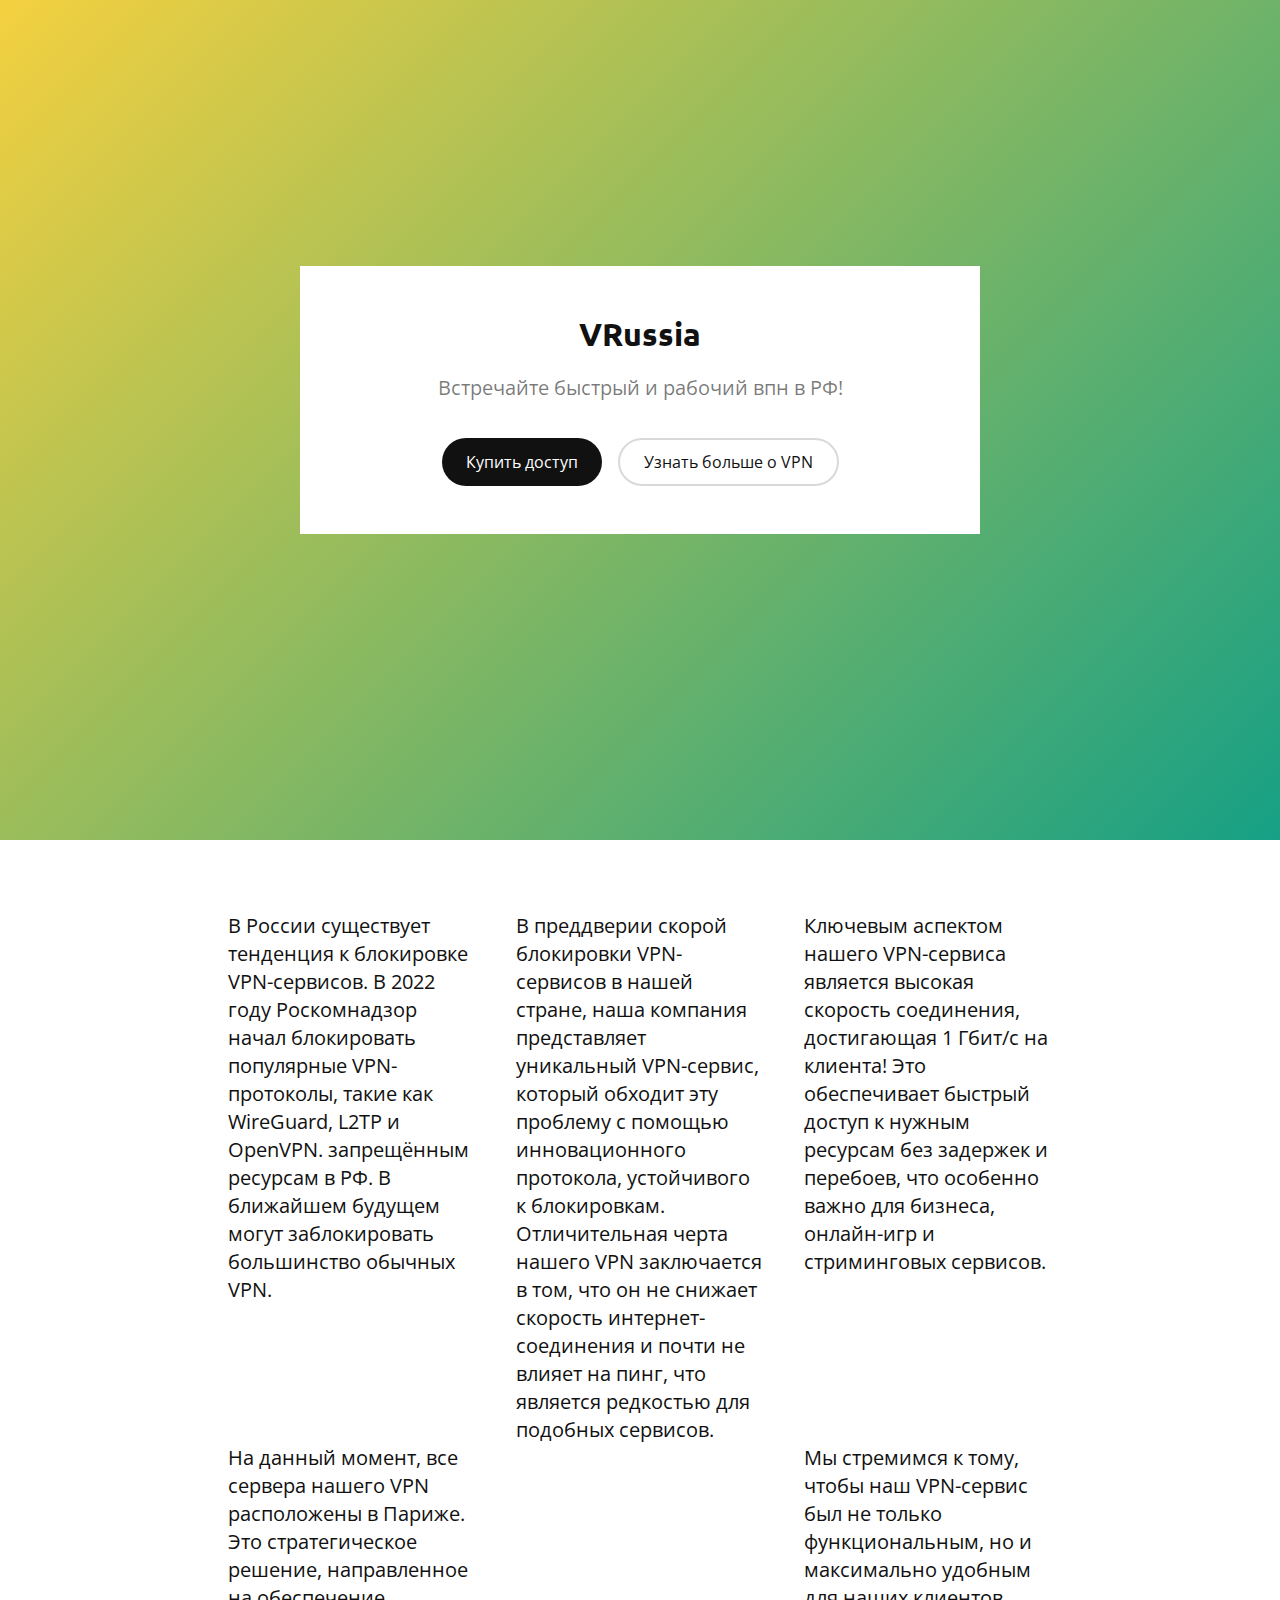
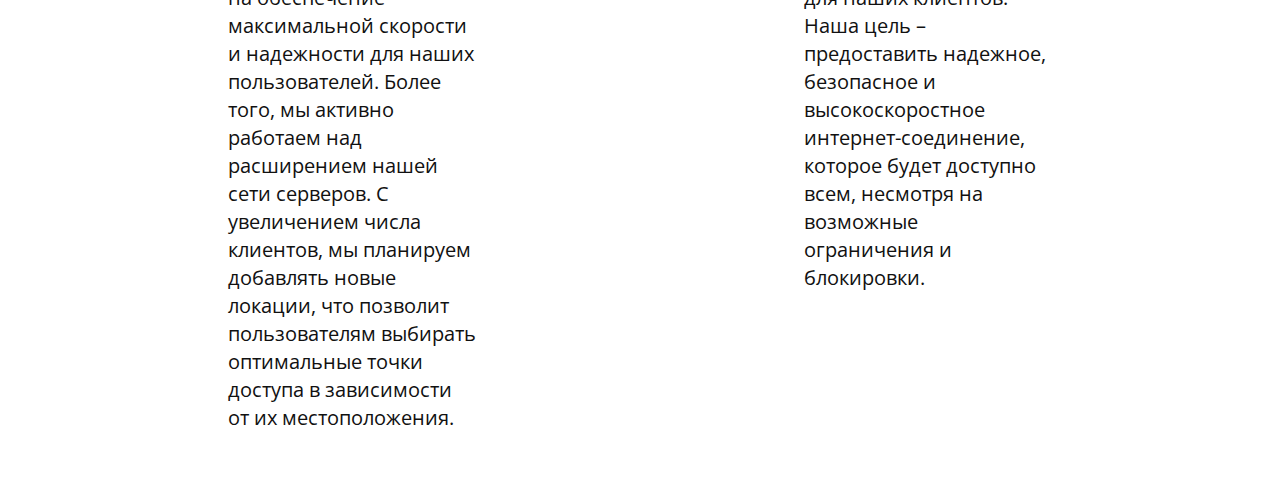
<file: index_old.html>
<!DOCTYPE html>
<html lang="ru">

<head>
	<meta charset="utf-8">
	<title>Главная страница</title>
	<meta name="description" content="Главная страница" />
	<meta name="keywords" content="" />
	<meta name="viewport" content="width=device-width, initial-scale=1">
	<link rel="stylesheet" href="assets/styles/styles-core.css" />
	<link rel="apple-touch-icon" sizes="128x128" type="image/png" href="assets/img/TB@4x.png">
	<link rel="shortcut icon" type="image/png" href="assets/img/TB.png">
	<link rel="preconnect" href="https://fonts.googleapis.com">
	<link rel="preconnect" href="https://fonts.gstatic.com">
	<link rel="stylesheet" href="https://fonts.googleapis.com/css?family&#x3D;Ubuntu&amp;subset&#x3D;all&amp;display&#x3D;swap">
	<link rel="stylesheet" href="https://fonts.googleapis.com/css?family&#x3D;Open+Sans&amp;subset&#x3D;all&amp;display&#x3D;swap"> </head>

<body class="sb-body sb-body_with-footer  font-ubuntu-opensans sb-content-size_m sb-buttons-border_round">
	<div class="site-wrapper" tabindex="0">
		<section data-type="main" id="main" class="s-main-type-4 sb-block sb-block_fullscreen s-main-type-4_with-scroll-icon sb-text-white sb-align-center">
			<link id="main-type-4" rel="stylesheet" href="assets/styles/main-type-4.css" />
			<div class=" sb-background sb-background sb-background_clear" style="background: linear-gradient(135deg, #f4d03f, #16a085);"></div>
			<div class="sb-container sb-m-clear-top">
				<div class="sb-row sb-row_center">
					<div class="sb-col_xs-12  sb-col_lg-8 sb-col_md-10 sb-col_sm-12 ">
						<div class="s-main-type-4__content pointer-events-auto sb-m-clear-bottom sb-text-dark">
							<div class=" sb-background sb-background sb-background_clear" style="background: #ffffff;"></div>
							<div class="s-main-type-4__inner-content sb-m-clear-bottom">
								<div class="sb-m-clear-bottom sb-m-6-bottom">
									<h3 class="sb-font-title sb-font-h3 sb-m-14-bottom"><b> VRussia</b></h3>
									<div class="sb-font-p2 sb-text-opacity">Встречайте быстрый и рабочий впн в РФ!
										<div>
											<div></div>
										</div>
									</div>
								</div>
								<div class="s-main-type-4__buttons sb-m-19-top-minus"> <a href="https://t.me/Vrussiasellerbot" class="s-main-type-4__button sb-button-primary sb-m-19-top sb-button-scheme-white" style="background-color: #111111">   Купить доступ    </a> <a href="#text" class="s-main-type-4__button sb-button-secondary sb-m-19-top sb-button-type_bordered" style="border-color: rgba(17,17,17,0.16)">   Узнать больше о VPN   </a> </div>
							</div>
						</div>
					</div>
				</div>
			</div>
			</div>
		</section>
		<section data-type="text" id="text" class="s-text-type-4 sb-text-dark sb-padding-top_l sb-padding-bottom_l">
			<link id="text-type-4" rel="stylesheet" href="assets/styles/text-type-4.css" />
			<div class=" sb-background" style="background: #FFFFFF;"></div>
			<div class="sb-container">
				<div class="sb-row sb-m-clear-bottom">
					<div class="s-text-type-4__column s-text-type-4__line sb-m-14-bottom  sb-col_lg-4 sb-col_md-4 sb-col_sm-12 sb-col_xs-12 ">
						<div class="s-text-type-4__wrapper">
							<div class="s-text-type-4__description sb-font-p2">В России существует тенденция к блокировке VPN-сервисов. В 2022 году Роскомнадзор начал блокировать популярные VPN-протоколы, такие как WireGuard, L2TP и OpenVPN. запрещённым ресурсам в РФ. В ближайшем будущем могут заблокировать большинство обычных VPN.</div>
						</div>
					</div>
					<div class="s-text-type-4__column s-text-type-4__line sb-m-14-bottom  sb-col_lg-4 sb-col_md-4 sb-col_sm-12 sb-col_xs-12 ">
						<div class="s-text-type-4__wrapper">
							<div class="s-text-type-4__description sb-font-p2">В преддверии скорой блокировки VPN-сервисов в нашей стране, наша компания представляет уникальный VPN-сервис, который обходит эту проблему с помощью инновационного протокола, устойчивого к блокировкам. Отличительная черта нашего VPN заключается в том, что он не снижает скорость интернет-соединения и почти не влияет на пинг, что является редкостью для подобных сервисов.</div>
						</div>
					</div>
					<div class="s-text-type-4__column s-text-type-4__line sb-m-14-bottom  sb-col_lg-4 sb-col_md-4 sb-col_sm-12 sb-col_xs-12 ">
						<div class="s-text-type-4__wrapper">
							<div class="s-text-type-4__description sb-font-p2">Ключевым аспектом нашего VPN-сервиса является высокая скорость соединения, достигающая 1 Гбит/с на клиента! Это обеспечивает быстрый доступ к нужным ресурсам без задержек и перебоев, что особенно важно для бизнеса, онлайн-игр и стриминговых сервисов. </div>
						</div>
					</div>
                    <div class="s-text-type-4__column s-text-type-4__line sb-m-14-bottom  sb-col_lg-4 sb-col_md-4 sb-col_sm-12 sb-col_xs-12 ">
						<div class="s-text-type-4__wrapper">
							<div class="s-text-type-4__description sb-font-p2">На данный момент, все сервера нашего VPN расположены в Париже. Это стратегическое решение, направленное на обеспечение максимальной скорости и надежности для наших пользователей. Более того, мы активно работаем над расширением нашей сети серверов. С увеличением числа клиентов, мы планируем добавлять новые локации, что позволит пользователям выбирать оптимальные точки доступа в зависимости от их местоположения.</div>
						</div>
					</div>
                    <div class="s-text-type-4__column s-text-type-4__line sb-m-14-bottom  sb-col_lg-4 sb-col_md-4 sb-col_sm-12 sb-col_xs-12 ">
						<div class="s-text-type-4__wrapper">
							<div class="s-text-type-4__description sb-font-p2"></div>
						</div>
					</div>
                    <div class="s-text-type-4__column s-text-type-4__line sb-m-14-bottom  sb-col_lg-4 sb-col_md-4 sb-col_sm-12 sb-col_xs-12 ">
						<div class="s-text-type-4__wrapper">
							<div class="s-text-type-4__description sb-font-p2">Мы стремимся к тому, чтобы наш VPN-сервис был не только функциональным, но и максимально удобным для наших клиентов. Наша цель – предоставить надежное, безопасное и высокоскоростное интернет-соединение, которое будет доступно всем, несмотря на возможные ограничения и блокировки.</div>
						</div>
					</div>
				</div>
			</div>
		</section>
	</div>
	<template id="popups-stash"> </template>
	<template id="popups-images-stash"> </template>
	<link rel="stylesheet" href="assets/styles/size-m.css" />
	<link rel="stylesheet" href="assets/styles/popups.css" />
	<link rel="stylesheet" href="assets/styles/styles-helpers.css" />

</html>
</file>
<file: assets/styles/styles-core.css>
.site-wrapper,body,html{position:relative}.button-rectangle,.sb-body_with-footer .site-wrapper,.sb-container,.step-scroll-round{box-sizing:border-box}.sb-skeleton .sb-skeleton__button *,.sb-skeleton .sb-skeleton__field>*,.sb-textarea__content{visibility:hidden}.sb-padding-top_l{padding-top:72px}.sb-padding-top_m{padding-top:36px}.sb-padding-top_s{padding-top:20px}.sb-padding-bottom_l{padding-bottom:72px}.sb-padding-bottom_m{padding-bottom:36px}.sb-padding-bottom_s{padding-bottom:20px}body.font-ubuntu-opensans{font-family:Open Sans,sans-serif,system-ui;font-weight:400}body.font-ubuntu-opensans .sb-font-title{font-family:Ubuntu,sans-serif,system-ui;font-weight:400}body.font-inter-inter{font-family:Inter,sans-serif,system-ui;font-weight:400}body.font-inter-inter .sb-font-title{font-family:Inter,sans-serif,system-ui;font-weight:700}body.font-ibm-plex-ibm-plex{font-family:IBM Plex Sans,sans-serif,system-ui;font-weight:400}body.font-ibm-plex-ibm-plex .sb-font-title{font-family:"IBM Plex Serif",serif,system-ui;font-weight:400}body.font-jost-pt-root-ui{font-family:PT Root UI,sans-serif,system-ui;font-weight:400}body.font-jost-pt-root-ui .sb-font-title{font-family:Jost,sans-serif,system-ui;font-weight:500}body.font-golos-text-golos-text{font-family:Golos Text,sans-serif,system-ui;font-weight:400}body.font-golos-text-golos-text .sb-font-title{font-family:Golos Text,sans-serif,system-ui;font-weight:800}body.font-inter-opensans{font-family:Open Sans,sans-serif,system-ui;font-weight:400}body.font-inter-opensans .sb-font-title{font-family:Inter,sans-serif,system-ui;font-weight:400}body.font-raleway-roboto{font-family:Roboto,sans-serif,system-ui;font-weight:400}body.font-raleway-roboto .sb-font-title{font-family:Raleway,sans-serif,system-ui;font-weight:400}body.font-roboto-opensans{font-family:Open Sans,sans-serif,system-ui;font-weight:300}body.font-roboto-opensans .sb-font-title{font-family:Roboto,sans-serif,system-ui;font-weight:300}body.font-merriweather-roboto{font-family:Roboto,sans-serif,system-ui;font-weight:400}body.font-merriweather-roboto .sb-font-title{font-family:Merriweather,serif,system-ui;font-weight:400}body.font-merriweather-opensans{font-family:Open Sans,sans-serif,system-ui;font-weight:400}body.font-coiny-roboto,body.font-pacifico-roboto,body.font-playfair-roboto{font-family:Roboto,sans-serif,system-ui}body.font-merriweather-opensans .sb-font-title{font-family:Merriweather,serif,system-ui;font-weight:400}body.font-playfair-roboto{font-weight:300}body.font-playfair-roboto .sb-font-title{font-family:Playfair Display,serif,system-ui;font-weight:400}body.font-pacifico-roboto{font-weight:400}body.font-pacifico-roboto .sb-font-title{font-family:Pacifico,cursive,system-ui;font-weight:400}body.font-coiny-roboto{font-weight:400}body.font-coiny-roboto .sb-font-title{font-family:Coiny,sans-serif,system-ui;font-weight:400}body.font-firasans-robotomono{font-family:Roboto Mono,monospace,system-ui;font-weight:400}body.font-firasans-robotomono .sb-font-title{font-family:Fira Sans Extra Condensed,sans-serif,system-ui;font-weight:400}body.font-montserrat-roboto{font-family:Roboto,sans-serif,system-ui;font-weight:400}body.font-montserrat-roboto .sb-font-title{font-family:Montserrat,sans-serif,system-ui;font-weight:400}body.font-montserratxbold-roboto{font-family:Roboto,sans-serif,system-ui;font-weight:300}body.font-montserratxbold-roboto .sb-font-title{font-family:Montserrat,sans-serif,system-ui;font-weight:800}blockquote,body,button,code,dd,dl,dt,fieldset,form,h1,h2,h3,h4,h5,h6,html,input,legend,li,ol,p,pre,td,textarea,th,ul{padding:0;margin:0;font-weight:400}*{outline-color:#ffdd2d}ol,ul{list-style:none}table{border-collapse:collapse;border-spacing:0}button,input,select,textarea{border:none;font-family:inherit;color:inherit;background:0 0;-webkit-appearance:none;appearance:none;outline:0}::selection{background-color:#ffdd2d}body,html{font-size:15px;line-height:1.333;font-weight:400;width:100%;min-width:300px;height:100%;-webkit-font-smoothing:antialiased;-moz-osx-font-smoothing:grayscale;-ms-text-size-adjust:100%;-webkit-text-size-adjust:none;-webkit-overflow-scrolling:touch;word-wrap:break-word;word-break:break-word}html{-webkit-perspective:none!important}b,strong{font-weight:700!important}a{color:inherit}@media screen and (max-width:959px){.html-preview{-ms-overflow-style:none;scrollbar-width:none}.html-preview::-webkit-scrollbar{display:none;width:0}.site-wrapper{overflow:hidden}}.site-wrapper_centered{display:flex;flex-direction:column;justify-content:center}.back-link,.step-scroll-round{align-items:center}.sb-super-font sup{font-size:75%;line-height:0;vertical-align:text-top}@keyframes animation-step-scroll{0%,50%,to{transform:translateY(0)}65%{transform:translateY(-15%)}80%{transform:translateY(30%)}}@keyframes animation-arrow{0%,50%,65%,to{transform:translateY(0);opacity:1}75%,80%{transform:translateY(30%);opacity:0}}.step-scroll{position:absolute;left:50%;z-index:2;transform:translateX(-50%);opacity:.3;cursor:pointer}.back-link,.button-arrow{z-index:3;display:flex;cursor:pointer;position:relative}@media screen and (max-height:599px){.step-scroll{bottom:15px}}@media screen and (min-height:600px){.step-scroll{bottom:30px}}@media screen and (min-width:960px){.step-scroll_align_left{left:0;transform:none}.step-scroll_align_right{left:auto;right:30px;transform:none}}.button-arrow_next,.button-rectangle_next{transform:rotate(180deg)}.step-scroll-round{display:flex;justify-content:center;width:40px;height:40px;border:2px solid;border-radius:50px;animation:3s ease-in-out 1s infinite animation-step-scroll}.step-scroll-arrow{position:relative;animation:3s ease-in-out 1s infinite animation-arrow}.step-scroll-arrow:after{content:"";position:relative;top:-1px;display:block;width:8px;height:8px;border-right:2px solid;border-bottom:2px solid;transform:rotate(45deg)}.sb-text-dark .sb-text-white .back-link:hover .back-link-icon,.sb-text-white .back-link:hover .back-link-icon,.sb-text-white .sb-text-dark .sb-text-white .back-link:hover .back-link-icon{opacity:1}.sb-text-dark .sb-text-white .back-link:hover .back-link-text,.sb-text-white .back-link:hover .back-link-text,.sb-text-white .sb-text-dark .sb-text-white .back-link:hover .back-link-text{color:#fff}.sb-text-dark .sb-text-white .back-link-icon,.sb-text-white .back-link-icon,.sb-text-white .sb-text-dark .sb-text-white .back-link-icon{color:#fff;opacity:.56}.sb-text-dark .back-link:hover .back-link-icon,.sb-text-dark .sb-text-white .sb-text-dark .back-link:hover .back-link-icon,.sb-text-white .sb-text-dark .back-link:hover .back-link-icon{opacity:1}.sb-text-dark .back-link:hover .back-link-text,.sb-text-dark .sb-text-white .sb-text-dark .back-link:hover .back-link-text,.sb-text-white .sb-text-dark .back-link:hover .back-link-text{color:#111}.sb-text-dark .back-link-icon,.sb-text-dark .sb-text-white .sb-text-dark .back-link-icon,.sb-text-white .sb-text-dark .back-link-icon{color:#111;opacity:.56}.back-link-icon{width:12px;height:12px;transition:opacity .3s}.back-link-text{margin-left:4px;transition:color .3s}.sb-text-dark .sb-text-white .button-arrow,.sb-text-white .button-arrow,.sb-text-white .sb-text-dark .sb-text-white .button-arrow{background-color:#fff}.sb-text-dark .sb-text-white .button-arrow:hover,.sb-text-white .button-arrow:hover,.sb-text-white .sb-text-dark .sb-text-white .button-arrow:hover{background-color:hsla(0,0%,100%,.8)}.sb-text-dark .sb-text-white .button-arrow-icon,.sb-text-white .button-arrow-icon,.sb-text-white .sb-text-dark .sb-text-white .button-arrow-icon{color:#111;opacity:.48}.sb-text-dark .button-arrow,.sb-text-dark .sb-text-white .sb-text-dark .button-arrow,.sb-text-white .sb-text-dark .button-arrow{background-color:rgba(17,17,17,.04)}.sb-text-dark .button-arrow:hover,.sb-text-dark .sb-text-white .sb-text-dark .button-arrow:hover,.sb-text-white .sb-text-dark .button-arrow:hover{background-color:rgba(17,17,17,.16)}.sb-text-dark .button-arrow:hover .button-arrow-icon,.sb-text-dark .sb-text-white .sb-text-dark .button-arrow:hover .button-arrow-icon,.sb-text-white .sb-text-dark .button-arrow:hover .button-arrow-icon{opacity:.88}.sb-text-dark .button-arrow_white-arrow,.sb-text-dark .sb-text-white .sb-text-dark .button-arrow_white-arrow,.sb-text-white .sb-text-dark .button-arrow_white-arrow{background-color:rgba(0,0,0,.25)}.sb-text-dark .button-arrow_white-arrow .button-arrow-icon,.sb-text-dark .sb-text-white .sb-text-dark .button-arrow_white-arrow .button-arrow-icon,.sb-text-white .sb-text-dark .button-arrow_white-arrow .button-arrow-icon{color:#fff;opacity:1}.sb-text-dark .button-arrow-icon,.sb-text-dark .sb-text-white .sb-text-dark .button-arrow-icon,.sb-text-white .sb-text-dark .button-arrow-icon{color:#111;opacity:.56}.button-arrow{align-items:center;justify-content:center;width:32px;height:32px;border-radius:100%;transition:background-color .3s}.button-arrow-icon{width:12px;height:12px;transition:opacity .3s}.button-rectangle{width:72px;height:100%;padding:0 20px;text-align:left;background-color:#ffec89;cursor:pointer}.button-rectangle:not(.button-rectangle_adaptive){width:108px;height:40px;padding:12px 16px}@media screen and (max-width:959px){.button-rectangle_adaptive{width:72px;height:30px;padding:8px 10px}.sb-body_with-footer .site-wrapper{min-height:calc(100vh - 44px)}}@media screen and (min-width:960px){.button-rectangle_adaptive{width:108px;height:40px;padding:12px 16px}}.button-rectangle-icon{width:16px;height:10px}.sb-container{z-index:2;display:block;width:100%;margin:0 auto}.sb-container:not(.sb-container_no-position){position:relative}.sb-row,.sb-row-square{display:flex;flex-wrap:wrap}.sb-row-square_align-center,.sb-row_align-center{align-items:center}.sb-row-square_align-start,.sb-row_align-start{align-items:flex-start}.sb-row-square_align-end,.sb-row_align-end,.sb-select_icon .sb-select__content{align-items:flex-end}.sb-row-square_center,.sb-row_center{justify-content:center}.sb-row-square_nowrap,.sb-row_nowrap{flex-wrap:nowrap}.sb-row-square_fullwidth,.sb-row_fullwidth{width:100%}@media screen and (max-width:639px){.sb-container{padding-left:16px;padding-right:16px}.sb-row-square:not(.sb-row-square_no-margin){margin:-8px}.sb-row-square .sb-col_1,.sb-row-square .sb-col_10,.sb-row-square .sb-col_11,.sb-row-square .sb-col_12,.sb-row-square .sb-col_2,.sb-row-square .sb-col_3,.sb-row-square .sb-col_4,.sb-row-square .sb-col_5,.sb-row-square .sb-col_6,.sb-row-square .sb-col_7,.sb-row-square .sb-col_8,.sb-row-square .sb-col_9,.sb-row-square .sb-col_xs-1,.sb-row-square .sb-col_xs-10,.sb-row-square .sb-col_xs-11,.sb-row-square .sb-col_xs-12,.sb-row-square .sb-col_xs-2,.sb-row-square .sb-col_xs-3,.sb-row-square .sb-col_xs-4,.sb-row-square .sb-col_xs-5,.sb-row-square .sb-col_xs-6,.sb-row-square .sb-col_xs-7,.sb-row-square .sb-col_xs-8,.sb-row-square .sb-col_xs-9{padding:8px;box-sizing:border-box}.sb-row-square .sb-col_1{width:8.33333333%}.sb-row-square .sb-col_2{width:16.66666667%}.sb-row-square .sb-col_3{width:25%}.sb-row-square .sb-col_4{width:33.33333333%}.sb-row-square .sb-col_5{width:41.66666667%}.sb-row-square .sb-col_6{width:50%}.sb-row-square .sb-col_7{width:58.33333333%}.sb-row-square .sb-col_8{width:66.66666667%}.sb-row-square .sb-col_9{width:75%}.sb-row-square .sb-col_10{width:83.33333333%}.sb-row-square .sb-col_11{width:91.66666667%}.sb-row-square .sb-col_12{width:100%}.sb-row-square .sb-col_xs-1{width:8.33333333%}.sb-row-square .sb-col_xs-2{width:16.66666667%}.sb-row-square .sb-col_xs-3{width:25%}.sb-row-square .sb-col_xs-4{width:33.33333333%}.sb-row-square .sb-col_xs-5{width:41.66666667%}.sb-row-square .sb-col_xs-6{width:50%}.sb-row-square .sb-col_xs-7{width:58.33333333%}.sb-row-square .sb-col_xs-8{width:66.66666667%}.sb-row-square .sb-col_xs-9{width:75%}.sb-row-square .sb-col_xs-10{width:83.33333333%}.sb-row-square .sb-col_xs-11{width:91.66666667%}.sb-row-square .sb-col_xs-12{width:100%}}@media (min-width:640px) and (max-width:959px){.sb-container{max-width:608px}.sb-row-square:not(.sb-row-square_no-margin){margin:-12px}.sb-row-square .sb-col_1,.sb-row-square .sb-col_10,.sb-row-square .sb-col_11,.sb-row-square .sb-col_12,.sb-row-square .sb-col_2,.sb-row-square .sb-col_3,.sb-row-square .sb-col_4,.sb-row-square .sb-col_5,.sb-row-square .sb-col_6,.sb-row-square .sb-col_7,.sb-row-square .sb-col_8,.sb-row-square .sb-col_9,.sb-row-square .sb-col_sm-1,.sb-row-square .sb-col_sm-10,.sb-row-square .sb-col_sm-11,.sb-row-square .sb-col_sm-12,.sb-row-square .sb-col_sm-2,.sb-row-square .sb-col_sm-3,.sb-row-square .sb-col_sm-4,.sb-row-square .sb-col_sm-5,.sb-row-square .sb-col_sm-6,.sb-row-square .sb-col_sm-7,.sb-row-square .sb-col_sm-8,.sb-row-square .sb-col_sm-9{padding:12px;box-sizing:border-box}.sb-row-square .sb-col_1{width:8.33333333%}.sb-row-square .sb-col_2{width:16.66666667%}.sb-row-square .sb-col_3{width:25%}.sb-row-square .sb-col_4{width:33.33333333%}.sb-row-square .sb-col_5{width:41.66666667%}.sb-row-square .sb-col_6{width:50%}.sb-row-square .sb-col_7{width:58.33333333%}.sb-row-square .sb-col_8{width:66.66666667%}.sb-row-square .sb-col_9{width:75%}.sb-row-square .sb-col_10{width:83.33333333%}.sb-row-square .sb-col_11{width:91.66666667%}.sb-row-square .sb-col_12{width:100%}.sb-row-square .sb-col_sm-1{width:8.33333333%}.sb-row-square .sb-col_sm-2{width:16.66666667%}.sb-row-square .sb-col_sm-3{width:25%}.sb-row-square .sb-col_sm-4{width:33.33333333%}.sb-row-square .sb-col_sm-5{width:41.66666667%}.sb-row-square .sb-col_sm-6{width:50%}.sb-row-square .sb-col_sm-7{width:58.33333333%}.sb-row-square .sb-col_sm-8{width:66.66666667%}.sb-row-square .sb-col_sm-9{width:75%}.sb-row-square .sb-col_sm-10{width:83.33333333%}.sb-row-square .sb-col_sm-11{width:91.66666667%}.sb-row-square .sb-col_sm-12{width:100%}}@media (min-width:960px) and (max-width:1359px){.sb-container{max-width:824px}.sb-row-square:not(.sb-row-square_no-margin){margin:-20px}.sb-row-square .sb-col_1,.sb-row-square .sb-col_10,.sb-row-square .sb-col_11,.sb-row-square .sb-col_12,.sb-row-square .sb-col_2,.sb-row-square .sb-col_3,.sb-row-square .sb-col_4,.sb-row-square .sb-col_5,.sb-row-square .sb-col_6,.sb-row-square .sb-col_7,.sb-row-square .sb-col_8,.sb-row-square .sb-col_9,.sb-row-square .sb-col_md-1,.sb-row-square .sb-col_md-10,.sb-row-square .sb-col_md-11,.sb-row-square .sb-col_md-12,.sb-row-square .sb-col_md-2,.sb-row-square .sb-col_md-3,.sb-row-square .sb-col_md-4,.sb-row-square .sb-col_md-5,.sb-row-square .sb-col_md-6,.sb-row-square .sb-col_md-7,.sb-row-square .sb-col_md-8,.sb-row-square .sb-col_md-9{padding:20px;box-sizing:border-box}.sb-row-square .sb-col_1{width:8.33333333%}.sb-row-square .sb-col_2{width:16.66666667%}.sb-row-square .sb-col_3{width:25%}.sb-row-square .sb-col_4{width:33.33333333%}.sb-row-square .sb-col_5{width:41.66666667%}.sb-row-square .sb-col_6{width:50%}.sb-row-square .sb-col_7{width:58.33333333%}.sb-row-square .sb-col_8{width:66.66666667%}.sb-row-square .sb-col_9{width:75%}.sb-row-square .sb-col_10{width:83.33333333%}.sb-row-square .sb-col_11{width:91.66666667%}.sb-row-square .sb-col_12{width:100%}.sb-row-square .sb-col_md-1{width:8.33333333%}.sb-row-square .sb-col_md-2{width:16.66666667%}.sb-row-square .sb-col_md-3{width:25%}.sb-row-square .sb-col_md-4{width:33.33333333%}.sb-row-square .sb-col_md-5{width:41.66666667%}.sb-row-square .sb-col_md-6{width:50%}.sb-row-square .sb-col_md-7{width:58.33333333%}.sb-row-square .sb-col_md-8{width:66.66666667%}.sb-row-square .sb-col_md-9{width:75%}.sb-row-square .sb-col_md-10{width:83.33333333%}.sb-row-square .sb-col_md-11{width:91.66666667%}.sb-row-square .sb-col_md-12{width:100%}}@media screen and (min-width:1360px){.sb-container{max-width:1104px}.sb-row-square:not(.sb-row-square_no-margin){margin:-24px}.sb-row-square .sb-col_1,.sb-row-square .sb-col_10,.sb-row-square .sb-col_11,.sb-row-square .sb-col_12,.sb-row-square .sb-col_2,.sb-row-square .sb-col_3,.sb-row-square .sb-col_4,.sb-row-square .sb-col_5,.sb-row-square .sb-col_6,.sb-row-square .sb-col_7,.sb-row-square .sb-col_8,.sb-row-square .sb-col_9,.sb-row-square .sb-col_lg-1,.sb-row-square .sb-col_lg-10,.sb-row-square .sb-col_lg-11,.sb-row-square .sb-col_lg-12,.sb-row-square .sb-col_lg-2,.sb-row-square .sb-col_lg-3,.sb-row-square .sb-col_lg-4,.sb-row-square .sb-col_lg-5,.sb-row-square .sb-col_lg-6,.sb-row-square .sb-col_lg-7,.sb-row-square .sb-col_lg-8,.sb-row-square .sb-col_lg-9{padding:24px;box-sizing:border-box}.sb-row-square .sb-col_1{width:8.33333333%}.sb-row-square .sb-col_2{width:16.66666667%}.sb-row-square .sb-col_3{width:25%}.sb-row-square .sb-col_4{width:33.33333333%}.sb-row-square .sb-col_5{width:41.66666667%}.sb-row-square .sb-col_6{width:50%}.sb-row-square .sb-col_7{width:58.33333333%}.sb-row-square .sb-col_8{width:66.66666667%}.sb-row-square .sb-col_9{width:75%}.sb-row-square .sb-col_10{width:83.33333333%}.sb-row-square .sb-col_11{width:91.66666667%}.sb-row-square .sb-col_12{width:100%}.sb-row-square .sb-col_lg-1{width:8.33333333%}.sb-row-square .sb-col_lg-2{width:16.66666667%}.sb-row-square .sb-col_lg-3{width:25%}.sb-row-square .sb-col_lg-4{width:33.33333333%}.sb-row-square .sb-col_lg-5{width:41.66666667%}.sb-row-square .sb-col_lg-6{width:50%}.sb-row-square .sb-col_lg-7{width:58.33333333%}.sb-row-square .sb-col_lg-8{width:66.66666667%}.sb-row-square .sb-col_lg-9{width:75%}.sb-row-square .sb-col_lg-10{width:83.33333333%}.sb-row-square .sb-col_lg-11{width:91.66666667%}.sb-row-square .sb-col_lg-12{width:100%}}@media screen and (max-width:639px){.sb-row:not(.sb-row_no-margin){margin-left:-8px;margin-right:-8px}.sb-row .sb-col_1,.sb-row .sb-col_10,.sb-row .sb-col_11,.sb-row .sb-col_12,.sb-row .sb-col_2,.sb-row .sb-col_3,.sb-row .sb-col_4,.sb-row .sb-col_5,.sb-row .sb-col_6,.sb-row .sb-col_7,.sb-row .sb-col_8,.sb-row .sb-col_9,.sb-row .sb-col_xs-1,.sb-row .sb-col_xs-10,.sb-row .sb-col_xs-11,.sb-row .sb-col_xs-12,.sb-row .sb-col_xs-2,.sb-row .sb-col_xs-3,.sb-row .sb-col_xs-4,.sb-row .sb-col_xs-5,.sb-row .sb-col_xs-6,.sb-row .sb-col_xs-7,.sb-row .sb-col_xs-8,.sb-row .sb-col_xs-9{padding-left:8px;padding-right:8px;box-sizing:border-box}.sb-row .sb-col_1{width:8.33333333%}.sb-row .sb-col_2{width:16.66666667%}.sb-row .sb-col_3{width:25%}.sb-row .sb-col_4{width:33.33333333%}.sb-row .sb-col_5{width:41.66666667%}.sb-row .sb-col_6{width:50%}.sb-row .sb-col_7{width:58.33333333%}.sb-row .sb-col_8{width:66.66666667%}.sb-row .sb-col_9{width:75%}.sb-row .sb-col_10{width:83.33333333%}.sb-row .sb-col_11{width:91.66666667%}.sb-row .sb-col_12{width:100%}.sb-row .sb-col_xs-1{width:8.33333333%}.sb-row .sb-col_xs-2{width:16.66666667%}.sb-row .sb-col_xs-3{width:25%}.sb-row .sb-col_xs-4{width:33.33333333%}.sb-row .sb-col_xs-5{width:41.66666667%}.sb-row .sb-col_xs-6{width:50%}.sb-row .sb-col_xs-7{width:58.33333333%}.sb-row .sb-col_xs-8{width:66.66666667%}.sb-row .sb-col_xs-9{width:75%}.sb-row .sb-col_xs-10{width:83.33333333%}.sb-row .sb-col_xs-11{width:91.66666667%}.sb-row .sb-col_xs-12{width:100%}}@media screen and (max-width:639px){.sb-col_1,.sb-col_10,.sb-col_11,.sb-col_12,.sb-col_2,.sb-col_3,.sb-col_4,.sb-col_5,.sb-col_6,.sb-col_7,.sb-col_8,.sb-col_9,.sb-col_xs-1,.sb-col_xs-10,.sb-col_xs-11,.sb-col_xs-12,.sb-col_xs-2,.sb-col_xs-3,.sb-col_xs-4,.sb-col_xs-5,.sb-col_xs-6,.sb-col_xs-7,.sb-col_xs-8,.sb-col_xs-9{padding-left:8px;padding-right:8px;box-sizing:border-box}.sb-col_1{width:8.33333333%}.sb-col_2{width:16.66666667%}.sb-col_3{width:25%}.sb-col_4{width:33.33333333%}.sb-col_5{width:41.66666667%}.sb-col_6{width:50%}.sb-col_7{width:58.33333333%}.sb-col_8{width:66.66666667%}.sb-col_9{width:75%}.sb-col_10{width:83.33333333%}.sb-col_11{width:91.66666667%}.sb-col_12{width:100%}.sb-col_xs-1{width:8.33333333%}.sb-col_xs-2{width:16.66666667%}.sb-col_xs-3{width:25%}.sb-col_xs-4{width:33.33333333%}.sb-col_xs-5{width:41.66666667%}.sb-col_xs-6{width:50%}.sb-col_xs-7{width:58.33333333%}.sb-col_xs-8{width:66.66666667%}.sb-col_xs-9{width:75%}.sb-col_xs-10{width:83.33333333%}.sb-col_xs-11{width:91.66666667%}.sb-col_xs-12{width:100%}}.sb-col-offset_1{margin-left:8.33333333%}.sb-col-offset_2{margin-left:16.66666667%}.sb-col-offset_3{margin-left:25%}.sb-col-offset_4{margin-left:33.33333333%}.sb-col-offset_5{margin-left:41.66666667%}.sb-col-offset_6{margin-left:50%}.sb-col-offset_7{margin-left:58.33333333%}.sb-col-offset_8{margin-left:66.66666667%}.sb-col-offset_9{margin-left:75%}.sb-col-offset_10{margin-left:83.33333333%}.sb-col-offset_11{margin-left:91.66666667%}.sb-col-offset_12{margin-left:100%}@media screen and (max-width:639px){.sb-col-offset_xs-1{margin-left:8.33333333%}.sb-col-offset_xs-2{margin-left:16.66666667%}.sb-col-offset_xs-3{margin-left:25%}.sb-col-offset_xs-4{margin-left:33.33333333%}.sb-col-offset_xs-5{margin-left:41.66666667%}.sb-col-offset_xs-6{margin-left:50%}.sb-col-offset_xs-7{margin-left:58.33333333%}.sb-col-offset_xs-8{margin-left:66.66666667%}.sb-col-offset_xs-9{margin-left:75%}.sb-col-offset_xs-10{margin-left:83.33333333%}.sb-col-offset_xs-11{margin-left:91.66666667%}.sb-col-offset_xs-12{margin-left:100%}}@media (min-width:640px) and (max-width:959px){.sb-row:not(.sb-row_no-margin){margin-left:-12px;margin-right:-12px}.sb-row .sb-col_1,.sb-row .sb-col_10,.sb-row .sb-col_11,.sb-row .sb-col_12,.sb-row .sb-col_2,.sb-row .sb-col_3,.sb-row .sb-col_4,.sb-row .sb-col_5,.sb-row .sb-col_6,.sb-row .sb-col_7,.sb-row .sb-col_8,.sb-row .sb-col_9,.sb-row .sb-col_sm-1,.sb-row .sb-col_sm-10,.sb-row .sb-col_sm-11,.sb-row .sb-col_sm-12,.sb-row .sb-col_sm-2,.sb-row .sb-col_sm-3,.sb-row .sb-col_sm-4,.sb-row .sb-col_sm-5,.sb-row .sb-col_sm-6,.sb-row .sb-col_sm-7,.sb-row .sb-col_sm-8,.sb-row .sb-col_sm-9{padding-left:12px;padding-right:12px;box-sizing:border-box}.sb-row .sb-col_1{width:8.33333333%}.sb-row .sb-col_2{width:16.66666667%}.sb-row .sb-col_3{width:25%}.sb-row .sb-col_4{width:33.33333333%}.sb-row .sb-col_5{width:41.66666667%}.sb-row .sb-col_6{width:50%}.sb-row .sb-col_7{width:58.33333333%}.sb-row .sb-col_8{width:66.66666667%}.sb-row .sb-col_9{width:75%}.sb-row .sb-col_10{width:83.33333333%}.sb-row .sb-col_11{width:91.66666667%}.sb-row .sb-col_12{width:100%}.sb-row .sb-col_sm-1{width:8.33333333%}.sb-row .sb-col_sm-2{width:16.66666667%}.sb-row .sb-col_sm-3{width:25%}.sb-row .sb-col_sm-4{width:33.33333333%}.sb-row .sb-col_sm-5{width:41.66666667%}.sb-row .sb-col_sm-6{width:50%}.sb-row .sb-col_sm-7{width:58.33333333%}.sb-row .sb-col_sm-8{width:66.66666667%}.sb-row .sb-col_sm-9{width:75%}.sb-row .sb-col_sm-10{width:83.33333333%}.sb-row .sb-col_sm-11{width:91.66666667%}.sb-row .sb-col_sm-12{width:100%}.sb-col_1,.sb-col_10,.sb-col_11,.sb-col_12,.sb-col_2,.sb-col_3,.sb-col_4,.sb-col_5,.sb-col_6,.sb-col_7,.sb-col_8,.sb-col_9,.sb-col_sm-1,.sb-col_sm-10,.sb-col_sm-11,.sb-col_sm-12,.sb-col_sm-2,.sb-col_sm-3,.sb-col_sm-4,.sb-col_sm-5,.sb-col_sm-6,.sb-col_sm-7,.sb-col_sm-8,.sb-col_sm-9{padding-left:8px;padding-right:8px;box-sizing:border-box}.sb-col_1{width:8.33333333%}.sb-col_2{width:16.66666667%}.sb-col_3{width:25%}.sb-col_4{width:33.33333333%}.sb-col_5{width:41.66666667%}.sb-col_6{width:50%}.sb-col_7{width:58.33333333%}.sb-col_8{width:66.66666667%}.sb-col_9{width:75%}.sb-col_10{width:83.33333333%}.sb-col_11{width:91.66666667%}.sb-col_12{width:100%}.sb-col_sm-1{width:8.33333333%}.sb-col_sm-2{width:16.66666667%}.sb-col_sm-3{width:25%}.sb-col_sm-4{width:33.33333333%}.sb-col_sm-5{width:41.66666667%}.sb-col_sm-6{width:50%}.sb-col_sm-7{width:58.33333333%}.sb-col_sm-8{width:66.66666667%}.sb-col_sm-9{width:75%}.sb-col_sm-10{width:83.33333333%}.sb-col_sm-11{width:91.66666667%}.sb-col_sm-12{width:100%}.sb-col-offset_sm-1{margin-left:8.33333333%}.sb-col-offset_sm-2{margin-left:16.66666667%}.sb-col-offset_sm-3{margin-left:25%}.sb-col-offset_sm-4{margin-left:33.33333333%}.sb-col-offset_sm-5{margin-left:41.66666667%}.sb-col-offset_sm-6{margin-left:50%}.sb-col-offset_sm-7{margin-left:58.33333333%}.sb-col-offset_sm-8{margin-left:66.66666667%}.sb-col-offset_sm-9{margin-left:75%}.sb-col-offset_sm-10{margin-left:83.33333333%}.sb-col-offset_sm-11{margin-left:91.66666667%}.sb-col-offset_sm-12{margin-left:100%}}@media (min-width:960px) and (max-width:1359px){.sb-row:not(.sb-row_no-margin){margin-left:-20px;margin-right:-20px}.sb-row .sb-col_1,.sb-row .sb-col_10,.sb-row .sb-col_11,.sb-row .sb-col_12,.sb-row .sb-col_2,.sb-row .sb-col_3,.sb-row .sb-col_4,.sb-row .sb-col_5,.sb-row .sb-col_6,.sb-row .sb-col_7,.sb-row .sb-col_8,.sb-row .sb-col_9,.sb-row .sb-col_md-1,.sb-row .sb-col_md-10,.sb-row .sb-col_md-11,.sb-row .sb-col_md-12,.sb-row .sb-col_md-2,.sb-row .sb-col_md-3,.sb-row .sb-col_md-4,.sb-row .sb-col_md-5,.sb-row .sb-col_md-6,.sb-row .sb-col_md-7,.sb-row .sb-col_md-8,.sb-row .sb-col_md-9{padding-left:20px;padding-right:20px;box-sizing:border-box}.sb-row .sb-col_1{width:8.33333333%}.sb-row .sb-col_2{width:16.66666667%}.sb-row .sb-col_3{width:25%}.sb-row .sb-col_4{width:33.33333333%}.sb-row .sb-col_5{width:41.66666667%}.sb-row .sb-col_6{width:50%}.sb-row .sb-col_7{width:58.33333333%}.sb-row .sb-col_8{width:66.66666667%}.sb-row .sb-col_9{width:75%}.sb-row .sb-col_10{width:83.33333333%}.sb-row .sb-col_11{width:91.66666667%}.sb-row .sb-col_12{width:100%}.sb-row .sb-col_md-1{width:8.33333333%}.sb-row .sb-col_md-2{width:16.66666667%}.sb-row .sb-col_md-3{width:25%}.sb-row .sb-col_md-4{width:33.33333333%}.sb-row .sb-col_md-5{width:41.66666667%}.sb-row .sb-col_md-6{width:50%}.sb-row .sb-col_md-7{width:58.33333333%}.sb-row .sb-col_md-8{width:66.66666667%}.sb-row .sb-col_md-9{width:75%}.sb-row .sb-col_md-10{width:83.33333333%}.sb-row .sb-col_md-11{width:91.66666667%}.sb-row .sb-col_md-12{width:100%}.sb-col_1,.sb-col_10,.sb-col_11,.sb-col_12,.sb-col_2,.sb-col_3,.sb-col_4,.sb-col_5,.sb-col_6,.sb-col_7,.sb-col_8,.sb-col_9,.sb-col_md-1,.sb-col_md-10,.sb-col_md-11,.sb-col_md-12,.sb-col_md-2,.sb-col_md-3,.sb-col_md-4,.sb-col_md-5,.sb-col_md-6,.sb-col_md-7,.sb-col_md-8,.sb-col_md-9{padding-left:16px;padding-right:16px;box-sizing:border-box}.sb-col_1{width:8.33333333%}.sb-col_2{width:16.66666667%}.sb-col_3{width:25%}.sb-col_4{width:33.33333333%}.sb-col_5{width:41.66666667%}.sb-col_6{width:50%}.sb-col_7{width:58.33333333%}.sb-col_8{width:66.66666667%}.sb-col_9{width:75%}.sb-col_10{width:83.33333333%}.sb-col_11{width:91.66666667%}.sb-col_12{width:100%}.sb-col_md-1{width:8.33333333%}.sb-col_md-2{width:16.66666667%}.sb-col_md-3{width:25%}.sb-col_md-4{width:33.33333333%}.sb-col_md-5{width:41.66666667%}.sb-col_md-6{width:50%}.sb-col_md-7{width:58.33333333%}.sb-col_md-8{width:66.66666667%}.sb-col_md-9{width:75%}.sb-col_md-10{width:83.33333333%}.sb-col_md-11{width:91.66666667%}.sb-col_md-12{width:100%}.sb-col-offset_md-1{margin-left:8.33333333%}.sb-col-offset_md-2{margin-left:16.66666667%}.sb-col-offset_md-3{margin-left:25%}.sb-col-offset_md-4{margin-left:33.33333333%}.sb-col-offset_md-5{margin-left:41.66666667%}.sb-col-offset_md-6{margin-left:50%}.sb-col-offset_md-7{margin-left:58.33333333%}.sb-col-offset_md-8{margin-left:66.66666667%}.sb-col-offset_md-9{margin-left:75%}.sb-col-offset_md-10{margin-left:83.33333333%}.sb-col-offset_md-11{margin-left:91.66666667%}.sb-col-offset_md-12{margin-left:100%}}@media screen and (min-width:1360px){.sb-row:not(.sb-row_no-margin){margin-left:-24px;margin-right:-24px}.sb-row .sb-col_1,.sb-row .sb-col_10,.sb-row .sb-col_11,.sb-row .sb-col_12,.sb-row .sb-col_2,.sb-row .sb-col_3,.sb-row .sb-col_4,.sb-row .sb-col_5,.sb-row .sb-col_6,.sb-row .sb-col_7,.sb-row .sb-col_8,.sb-row .sb-col_9,.sb-row .sb-col_lg-1,.sb-row .sb-col_lg-10,.sb-row .sb-col_lg-11,.sb-row .sb-col_lg-12,.sb-row .sb-col_lg-2,.sb-row .sb-col_lg-3,.sb-row .sb-col_lg-4,.sb-row .sb-col_lg-5,.sb-row .sb-col_lg-6,.sb-row .sb-col_lg-7,.sb-row .sb-col_lg-8,.sb-row .sb-col_lg-9{padding-left:24px;padding-right:24px;box-sizing:border-box}.sb-row .sb-col_1{width:8.33333333%}.sb-row .sb-col_2{width:16.66666667%}.sb-row .sb-col_3{width:25%}.sb-row .sb-col_4{width:33.33333333%}.sb-row .sb-col_5{width:41.66666667%}.sb-row .sb-col_6{width:50%}.sb-row .sb-col_7{width:58.33333333%}.sb-row .sb-col_8{width:66.66666667%}.sb-row .sb-col_9{width:75%}.sb-row .sb-col_10{width:83.33333333%}.sb-row .sb-col_11{width:91.66666667%}.sb-row .sb-col_12{width:100%}.sb-row .sb-col_lg-1{width:8.33333333%}.sb-row .sb-col_lg-2{width:16.66666667%}.sb-row .sb-col_lg-3{width:25%}.sb-row .sb-col_lg-4{width:33.33333333%}.sb-row .sb-col_lg-5{width:41.66666667%}.sb-row .sb-col_lg-6{width:50%}.sb-row .sb-col_lg-7{width:58.33333333%}.sb-row .sb-col_lg-8{width:66.66666667%}.sb-row .sb-col_lg-9{width:75%}.sb-row .sb-col_lg-10{width:83.33333333%}.sb-row .sb-col_lg-11{width:91.66666667%}.sb-row .sb-col_lg-12{width:100%}.sb-col_1,.sb-col_10,.sb-col_11,.sb-col_12,.sb-col_2,.sb-col_3,.sb-col_4,.sb-col_5,.sb-col_6,.sb-col_7,.sb-col_8,.sb-col_9,.sb-col_lg-1,.sb-col_lg-10,.sb-col_lg-11,.sb-col_lg-12,.sb-col_lg-2,.sb-col_lg-3,.sb-col_lg-4,.sb-col_lg-5,.sb-col_lg-6,.sb-col_lg-7,.sb-col_lg-8,.sb-col_lg-9{padding-left:16px;padding-right:16px;box-sizing:border-box}.sb-col_1{width:8.33333333%}.sb-col_2{width:16.66666667%}.sb-col_3{width:25%}.sb-col_4{width:33.33333333%}.sb-col_5{width:41.66666667%}.sb-col_6{width:50%}.sb-col_7{width:58.33333333%}.sb-col_8{width:66.66666667%}.sb-col_9{width:75%}.sb-col_10{width:83.33333333%}.sb-col_11{width:91.66666667%}.sb-col_12{width:100%}.sb-col_lg-1{width:8.33333333%}.sb-col_lg-2{width:16.66666667%}.sb-col_lg-3{width:25%}.sb-col_lg-4{width:33.33333333%}.sb-col_lg-5{width:41.66666667%}.sb-col_lg-6{width:50%}.sb-col_lg-7{width:58.33333333%}.sb-col_lg-8{width:66.66666667%}.sb-col_lg-9{width:75%}.sb-col_lg-10{width:83.33333333%}.sb-col_lg-11{width:91.66666667%}.sb-col_lg-12{width:100%}.sb-col-offset_lg-1{margin-left:8.33333333%}.sb-col-offset_lg-2{margin-left:16.66666667%}.sb-col-offset_lg-3{margin-left:25%}.sb-col-offset_lg-4{margin-left:33.33333333%}.sb-col-offset_lg-5{margin-left:41.66666667%}.sb-col-offset_lg-6{margin-left:50%}.sb-col-offset_lg-7{margin-left:58.33333333%}.sb-col-offset_lg-8{margin-left:66.66666667%}.sb-col-offset_lg-9{margin-left:75%}.sb-col-offset_lg-10{margin-left:83.33333333%}.sb-col-offset_lg-11{margin-left:91.66666667%}.sb-col-offset_lg-12{margin-left:100%}}.sb-body_overflow{height:100%;overflow:hidden}.sb-image-gallery-type-1,.sb-image-ratio-1x1,.sb-image-ratio-2x3,.sb-image-ratio-3x2,.sb-image-ratio-3x4,.sb-image-ratio-4x3,.sb-image-ratio-9x16,.sb-image-rectangle-extra-small,.sb-image-rectangle-horizontal,.sb-image-rectangle-large,.sb-image-rectangle-small,.sb-image-slider-type-6,.sb-image-slider-type-7,.sb-image-square{position:relative;height:0;overflow:hidden}.sb-body_overflow:after{content:"";position:fixed;top:0;left:0;z-index:98;width:100vw;height:100vh;background-color:rgba(51,51,51,.8)}.sb-body_hide-messenger{overflow:hidden}.sb-body_hide-messenger .messenger-button{display:none}.sb-image-square{padding-bottom:100%}.sb-image-rectangle-large{padding-bottom:142.86%}.sb-image-rectangle-horizontal{padding-bottom:80%}.sb-image-rectangle-small{padding-bottom:66.67%}.sb-image-rectangle-extra-small{padding-bottom:46.67%}.sb-image-gallery-type-1{padding-bottom:61%}.sb-image-text-type-1,.sb-image-text-type-2{position:relative;height:0;overflow:hidden;padding-bottom:126%}.sb-image-slider-type-6{padding-bottom:157.14%}.sb-image-slider-type-7{padding-bottom:47.83%}.sb-image-ratio-1x1{padding-bottom:100%}.sb-image-ratio-2x3{padding-bottom:150%}.sb-image-ratio-3x2{padding-bottom:66.67%}.sb-image-ratio-3x4{padding-bottom:133.33%}.sb-image-ratio-4x3{padding-bottom:75%}.sb-image-ratio-9x16{padding-bottom:177.78%}.sb-image-crop{position:absolute;top:0;left:0;width:100%;height:100%;opacity:0;transition:opacity .2s}.sb-image-crop_loaded{opacity:1}.sb-image-crop_loaded.sb-image-crop_placeholder{opacity:.5}.sb-image-crop_placeholder{height:auto}.sb-image-zoom{pointer-events:auto;cursor:zoom-in}.sb-opacity{opacity:.4}.sb-align-center{text-align:center}.sb-align-left{text-align:left}.sb-pre-wrap{white-space:pre-wrap}.sb-text-ellipsis-focus:focus{text-overflow:clip!important}.sb-button-primary:not(.sb-button-primary_with-description),.sb-input__placeholder,.sb-select__label,.sb-submenu-value,.sb-textarea__placeholder{text-overflow:ellipsis;overflow:hidden}.sb-text-dark .sb-text-white,.sb-text-white,.sb-text-white .sb-text-dark .sb-text-white{color:#fff}.sb-text-dark .sb-text-white .sb-text-additional,.sb-text-dark .sb-text-white .sb-text-opacity,.sb-text-white .sb-text-additional,.sb-text-white .sb-text-dark .sb-text-white .sb-text-additional,.sb-text-white .sb-text-dark .sb-text-white .sb-text-opacity,.sb-text-white .sb-text-opacity{color:hsla(0,0%,100%,.56)}.sb-text-dark,.sb-text-dark .sb-text-white .sb-text-dark,.sb-text-white .sb-text-dark{color:#111}.sb-text-dark .sb-text-opacity,.sb-text-dark .sb-text-white .sb-text-dark .sb-text-opacity,.sb-text-white .sb-text-dark .sb-text-opacity{color:rgba(17,17,17,.56)}.sb-text-dark .sb-text-additional,.sb-text-dark .sb-text-white .sb-text-dark .sb-text-additional,.sb-text-white .sb-text-dark .sb-text-additional{color:rgba(17,17,17,.24)}.sb-element-white .sb-text-opacity,.sb-text-opacity{color:rgba(17,17,17,.56)}.sb-text-additional{color:rgba(17,17,17,.24)}.sb-background{position:absolute;top:0;left:0;right:0;bottom:0;z-index:1;background-position:50% 50%;background-repeat:no-repeat;background-size:cover;overflow:hidden}.sb-image-overlay{z-index:1}.sb-background-overlay,.sb-image-overlay{position:absolute;top:0;left:0;right:0;bottom:0;background-color:#000;pointer-events:none}.sb-background-overlay{z-index:2;border-radius:inherit}.sb-background-video-container{position:absolute;top:0;left:0;z-index:-1;width:100%;height:100%;overflow:hidden}.sb-background-video-container_wide{top:-100%;height:300%}.sb-background-video-container_narrow{left:-100%;width:300%}.sb-background-video{position:absolute;top:50%;left:50%;display:block;min-width:100%;min-height:100%;transform:translate(-50%,-50%)}.sb-background-iframe,.sb-button-adding-icon:before,.sb-overlay:before{top:0;left:0;width:100%;height:100%}.sb-button-primary,.sb-button-secondary{min-width:105px;text-align:center;-webkit-user-select:none;-ms-user-select:none;max-width:100%;outline:0;text-decoration:none}@supports (object-fit:cover){.sb-background-video{top:0;left:0;width:100%;height:100%;transform:none;object-fit:cover}}.sb-background-iframe{position:absolute;pointer-events:none}.sb-text-white .sb-background{background-color:#111}.sb-element-white,.sb-text-dark .sb-background{background-color:#fff}.sb-element-white .sb-button-primary,.sb-element-white .sb-button-scheme-white.sb-button-scheme-white.sb-button-primary{background-color:#111;color:#fff}.sb-image-link{position:relative;z-index:3;display:block;width:100%;height:100%}@supports ((-webkit-text-decoration-color:transparent) or (text-decoration-color:transparent)){.s-cart-modal .sb-font-h1 .sb-link,.s-cart-modal .sb-font-h1 ins,.s-cart-modal .sb-font-h1 u,.s-cart-modal .sb-font-h1.sb-link,.s-cart-modal .sb-font-h2 .sb-link,.s-cart-modal .sb-font-h2 ins,.s-cart-modal .sb-font-h2 u,.s-cart-modal .sb-font-h2.sb-link,.s-cart-modal .sb-font-h3 .sb-link,.s-cart-modal .sb-font-h3 ins,.s-cart-modal .sb-font-h3 u,.s-cart-modal .sb-font-h3.sb-link,.s-cart-modal .sb-font-h4 .sb-link,.s-cart-modal .sb-font-h4 ins,.s-cart-modal .sb-font-h4 u,.s-cart-modal .sb-font-h4.sb-link,.s-cart-modal .sb-font-h5 .sb-link,.s-cart-modal .sb-font-h5 ins,.s-cart-modal .sb-font-h5 u,.s-cart-modal .sb-font-h5.sb-link,.sb-container .sb-font-h1 .sb-link,.sb-container .sb-font-h1 ins,.sb-container .sb-font-h1 u,.sb-container .sb-font-h1.sb-link,.sb-container .sb-font-h2 .sb-link,.sb-container .sb-font-h2 ins,.sb-container .sb-font-h2 u,.sb-container .sb-font-h2.sb-link,.sb-container .sb-font-h3 .sb-link,.sb-container .sb-font-h3 ins,.sb-container .sb-font-h3 u,.sb-container .sb-font-h3.sb-link,.sb-container .sb-font-h4 .sb-link,.sb-container .sb-font-h4 ins,.sb-container .sb-font-h4 u,.sb-container .sb-font-h4.sb-link,.sb-container .sb-font-h5 .sb-link,.sb-container .sb-font-h5 ins,.sb-container .sb-font-h5 u,.sb-container .sb-font-h5.sb-link{text-decoration:underline;text-decoration-thickness:2px;text-underline-offset:.2em}.s-cart-modal .sb-font-p1 .sb-link,.s-cart-modal .sb-font-p1 ins,.s-cart-modal .sb-font-p1 u,.s-cart-modal .sb-font-p1.sb-link,.s-cart-modal .sb-font-p2 .sb-link,.s-cart-modal .sb-font-p2 ins,.s-cart-modal .sb-font-p2 u,.s-cart-modal .sb-font-p2.sb-link,.s-cart-modal .sb-font-p3 .sb-link,.s-cart-modal .sb-font-p3 ins,.s-cart-modal .sb-font-p3 u,.s-cart-modal .sb-font-p3.sb-link,.s-cart-modal .sb-font-p4 .sb-link,.s-cart-modal .sb-font-p4 ins,.s-cart-modal .sb-font-p4 u,.s-cart-modal .sb-font-p4.sb-link,.sb-container .sb-font-p1 .sb-link,.sb-container .sb-font-p1 ins,.sb-container .sb-font-p1 u,.sb-container .sb-font-p1.sb-link,.sb-container .sb-font-p2 .sb-link,.sb-container .sb-font-p2 ins,.sb-container .sb-font-p2 u,.sb-container .sb-font-p2.sb-link,.sb-container .sb-font-p3 .sb-link,.sb-container .sb-font-p3 ins,.sb-container .sb-font-p3 u,.sb-container .sb-font-p3.sb-link,.sb-container .sb-font-p4 .sb-link,.sb-container .sb-font-p4 ins,.sb-container .sb-font-p4 u,.sb-container .sb-font-p4.sb-link{text-decoration:underline;text-decoration-thickness:1px;text-underline-offset:.2em}.sb-link{position:relative;color:inherit;transition:opacity .5s;opacity:.64}.sb-link:hover{opacity:1}}.sb-text-dark .sb-text-white .sb-element-opacity,.sb-text-white .sb-element-opacity,.sb-text-white .sb-text-dark .sb-text-white .sb-element-opacity{opacity:.56}.sb-element-opacity,.sb-text-dark .sb-element-opacity,.sb-text-dark .sb-text-white .sb-text-dark .sb-element-opacity,.sb-text-white .sb-text-dark .sb-element-opacity{opacity:.24}.sb-element-opacity_with-hover:hover{opacity:.7}.sb-element-white{color:#111}.sb-element-white .sb-text-additional{color:rgba(17,17,17,.24)}.sb-element-white .sb-button-scheme-white.sb-button-scheme-white{color:#fff}.sb-element-white .sb-button-scheme-white.sb-button-scheme-white.sb-button-primary:focus,.sb-element-white .sb-button-scheme-white.sb-button-scheme-white.sb-button-secondary.sb-button-type_filled:focus{box-shadow:inset 0 0 0 1px hsla(0,0%,84.3%,.56)}.sb-element-white .sb-button-scheme-dark.sb-button-scheme-dark{color:#111}.sb-element-white .sb-button-scheme-dark.sb-button-scheme-dark.sb-button-primary{color:#111;background-color:#fff}.sb-element-white .sb-button-scheme-dark.sb-button-scheme-dark.sb-button-primary:focus,.sb-element-white .sb-button-scheme-dark.sb-button-scheme-dark.sb-button-secondary.sb-button-type_filled:focus{box-shadow:inset 0 0 0 1px rgba(17,17,17,.32)}.sb-element-white .sb-button-primary:focus,.sb-text-dark .sb-text-white .sb-element-white .sb-button-scheme-white.sb-button-scheme-white.sb-button-primary:focus,.sb-text-dark .sb-text-white .sb-element-white .sb-button-scheme-white.sb-button-scheme-white.sb-button-secondary.sb-button-type_filled:focus,.sb-text-dark .sb-text-white.sb-element-white .sb-button-scheme-white.sb-button-scheme-white.sb-button-primary:focus,.sb-text-dark .sb-text-white.sb-element-white .sb-button-scheme-white.sb-button-scheme-white.sb-button-secondary.sb-button-type_filled:focus,.sb-text-white .sb-element-white .sb-button-scheme-white.sb-button-scheme-white.sb-button-primary:focus,.sb-text-white .sb-element-white .sb-button-scheme-white.sb-button-scheme-white.sb-button-secondary.sb-button-type_filled:focus,.sb-text-white .sb-text-dark .sb-text-white .sb-element-white .sb-button-scheme-white.sb-button-scheme-white.sb-button-primary:focus,.sb-text-white .sb-text-dark .sb-text-white .sb-element-white .sb-button-scheme-white.sb-button-scheme-white.sb-button-secondary.sb-button-type_filled:focus,.sb-text-white .sb-text-dark .sb-text-white.sb-element-white .sb-button-scheme-white.sb-button-scheme-white.sb-button-primary:focus,.sb-text-white .sb-text-dark .sb-text-white.sb-element-white .sb-button-scheme-white.sb-button-scheme-white.sb-button-secondary.sb-button-type_filled:focus,.sb-text-white.sb-element-white .sb-button-scheme-white.sb-button-scheme-white.sb-button-primary:focus,.sb-text-white.sb-element-white .sb-button-scheme-white.sb-button-scheme-white.sb-button-secondary.sb-button-type_filled:focus{box-shadow:inset 0 0 0 1px hsla(0,0%,84.3%,.56)}.sb-element-white .sb-button-secondary{border:2px solid rgba(17,17,17,.16);color:#111}.sb-element-white .sb-button-secondary.sb-button-type_bordered{border:2px solid rgba(17,17,17,.16);background-color:rgba(17,17,17,0)}.sb-element-white .sb-button-secondary.sb-button-type_bordered:focus{box-shadow:inset 0 0 0 2px rgba(17,17,17,.32)}.sb-element-white .sb-button-secondary.sb-button-type_filled{border:0;background-color:rgba(0,0,0,.04)}.sb-element-white .sb-button-secondary.sb-button-type_filled:focus{box-shadow:inset 0 0 0 1px rgba(17,17,17,.32)}.sb-element-white .sb-button-secondary.sb-button-type_link{border:2px solid transparent;background-color:transparent}.sb-element-white .sb-input_error .sb-input__field:hover,.sb-element-white .sb-input_error .sb-input__wrapper:hover .sb-input__field{border-bottom-color:rgba(211,25,25,.56)}.sb-element-white .sb-input_active .sb-input__clear,.sb-element-white .sb-input_active .sb-input__icon{color:#111}.sb-element-white .sb-input_error .sb-input__field{border-bottom-color:rgba(222,90,66,.48)}.sb-element-white .sb-input_error .sb-input__field:active,.sb-element-white .sb-input_error .sb-input__field:focus{border-bottom-color:rgba(211,25,25,.72)}.sb-element-white .sb-input_search .sb-input__field::-webkit-input-placeholder{color:rgba(17,17,17,.56)}.sb-element-white .sb-input_search .sb-input__field:-ms-input-placeholder{color:rgba(17,17,17,.56)}.sb-element-white .sb-input_search .sb-input__field::-ms-input-placeholder{color:rgba(17,17,17,.56)}.sb-element-white .sb-input_search .sb-input__field:-moz-placeholder,.sb-element-white .sb-input_search .sb-input__field::-moz-placeholder{color:rgba(17,17,17,.56)}.sb-element-white .sb-input__field,.sb-element-white .sb-input__field:focus~.sb-input__icon{color:#111}.sb-element-white .sb-input__wrapper:hover .sb-input__field{border-bottom-color:rgba(0,0,0,.32)}.sb-element-white .sb-textarea_error .sb-textarea__field:hover,.sb-element-white .sb-textarea_error .sb-textarea__wrapper:hover .sb-textarea__field{border-bottom-color:rgba(211,25,25,.56)}.sb-element-white .sb-input__field:not(.sb-input__field_without-underline){border-bottom-color:rgba(17,17,17,.24)}.sb-element-white .sb-input__field:hover{border-bottom-color:rgba(0,0,0,.32)}.sb-element-white .sb-input__field:active,.sb-element-white .sb-input__field:focus{border-bottom-color:rgba(17,17,17,.4)}.sb-element-white .sb-input__field:focus::-webkit-input-placeholder{color:#111}.sb-element-white .sb-input__field:focus:-ms-input-placeholder{color:#111}.sb-element-white .sb-input__field:focus::-ms-input-placeholder{color:#111}.sb-element-white .sb-input__field:focus:-moz-placeholder,.sb-element-white .sb-input__field:focus::-moz-placeholder{color:#111}.sb-element-white .sb-input__clear,.sb-element-white .sb-input__description,.sb-element-white .sb-input__icon,.sb-element-white .sb-input__placeholder,.sb-element-white .sb-textarea_active .sb-textarea__field~.sb-textarea__placeholder{color:rgba(17,17,17,.56)}.sb-element-white .sb-input__field:-webkit-autofill{color:#111;-webkit-text-fill-color:#111}.sb-element-white .sb-input__field:-webkit-autofill:active,.sb-element-white .sb-input__field:-webkit-autofill:focus,.sb-element-white .sb-input__field:-webkit-autofill:hover{-webkit-text-fill-color:#111}.sb-element-white .sb-input__field.sb-input__field_without-underline{border-bottom-color:rgba(17,17,17,0)}.sb-element-white .sb-input__error{color:#dd5656}.sb-element-white .sb-input__promocode-action{color:#111}.sb-element-white .sb-textarea::-webkit-scrollbar{width:6px}.sb-element-white .sb-textarea::-webkit-scrollbar-thumb{border-radius:3px;background-color:rgba(0,0,0,.2)}.sb-element-white .sb-textarea::-webkit-scrollbar-track{background:0 0}.sb-element-white .sb-textarea_error .sb-textarea__field{border-bottom-color:rgba(222,90,66,.48)}.sb-element-white .sb-textarea_error .sb-textarea__field:active,.sb-element-white .sb-textarea_error .sb-textarea__field:focus{border-bottom-color:rgba(211,25,25,.72)}.sb-element-white .sb-textarea__field:hover,.sb-element-white .sb-textarea__wrapper:hover .sb-textarea__field{border-bottom-color:rgba(0,0,0,.32)}.sb-element-white .sb-textarea__field{border-bottom-color:rgba(17,17,17,.16)}.sb-element-white .sb-textarea__field::-webkit-input-placeholder{color:transparent}.sb-element-white .sb-textarea__field:-ms-input-placeholder{color:transparent}.sb-element-white .sb-textarea__field::-ms-input-placeholder{color:transparent}.sb-element-white .sb-textarea__field:-moz-placeholder,.sb-element-white .sb-textarea__field::-moz-placeholder{color:transparent}.sb-element-white .sb-textarea__field:active,.sb-element-white .sb-textarea__field:focus{border-bottom-color:rgba(17,17,17,.4)}.sb-element-white .sb-textarea__field:focus::-webkit-input-placeholder{color:rgba(17,17,17,.56)}.sb-element-white .sb-textarea__field:focus:-ms-input-placeholder{color:rgba(17,17,17,.56)}.sb-element-white .sb-textarea__field:focus::-ms-input-placeholder{color:rgba(17,17,17,.56)}.sb-element-white .sb-textarea__field:focus:-moz-placeholder,.sb-element-white .sb-textarea__field:focus::-moz-placeholder{color:rgba(17,17,17,.56)}.sb-element-white .sb-radio-boxed input[type=radio]:checked+.sb-radio-boxed__label,.sb-element-white .sb-radio-boxed__label:hover,.sb-element-white .sb-select:hover{border-color:rgba(17,17,17,.32)}.sb-element-white .sb-textarea__description,.sb-element-white .sb-textarea__field~.sb-textarea__placeholder{color:rgba(17,17,17,.56)}.sb-element-white .sb-textarea__error{color:#dd5656}.sb-element-white .sb-radio-boxed__label{border-color:rgba(17,17,17,.08);color:#111}.sb-element-white .sb-radio-boxed__label:after{background-color:rgba(17,17,17,.04)}.sb-element-white .sb-radio-boxed__label:before{background-color:rgba(17,17,17,.56)}.sb-element-white .sb-select{border-color:rgba(17,17,17,.24);color:#333}.sb-element-white .sb-select::-webkit-scrollbar{width:6px}.sb-element-white .sb-select::-webkit-scrollbar-thumb{border-radius:3px;background-color:rgba(0,0,0,.2)}.sb-element-white .sb-select::-webkit-scrollbar-track{background:0 0}.sb-element-white .sb-select:hover .sb-select__label{color:rgba(17,17,17,.72)}.sb-element-white .sb-select__label{color:rgba(17,17,17,.56)}.sb-element-white .sb-select__arrow{color:#333}.sb-text-dark .sb-text-white .sb-element-white,.sb-text-dark .sb-text-white.sb-element-white,.sb-text-white .sb-element-white,.sb-text-white .sb-text-dark .sb-text-white .sb-element-white,.sb-text-white .sb-text-dark .sb-text-white.sb-element-white,.sb-text-white.sb-element-white{color:#111;background-color:#fff}.sb-text-dark .sb-text-white .sb-element-white .sb-text-opacity,.sb-text-dark .sb-text-white.sb-element-white .sb-text-opacity,.sb-text-white .sb-element-white .sb-text-opacity,.sb-text-white .sb-text-dark .sb-text-white .sb-element-white .sb-text-opacity,.sb-text-white .sb-text-dark .sb-text-white.sb-element-white .sb-text-opacity,.sb-text-white.sb-element-white .sb-text-opacity{color:rgba(17,17,17,.56)}.sb-text-dark .sb-text-white .sb-element-white .sb-text-additional,.sb-text-dark .sb-text-white.sb-element-white .sb-text-additional,.sb-text-white .sb-element-white .sb-text-additional,.sb-text-white .sb-text-dark .sb-text-white .sb-element-white .sb-text-additional,.sb-text-white .sb-text-dark .sb-text-white.sb-element-white .sb-text-additional,.sb-text-white.sb-element-white .sb-text-additional{color:rgba(17,17,17,.24)}.sb-text-dark .sb-text-white .sb-element-white .sb-button-scheme-white.sb-button-scheme-white,.sb-text-dark .sb-text-white.sb-element-white .sb-button-scheme-white.sb-button-scheme-white,.sb-text-white .sb-element-white .sb-button-scheme-white.sb-button-scheme-white,.sb-text-white .sb-text-dark .sb-text-white .sb-element-white .sb-button-scheme-white.sb-button-scheme-white,.sb-text-white .sb-text-dark .sb-text-white.sb-element-white .sb-button-scheme-white.sb-button-scheme-white,.sb-text-white.sb-element-white .sb-button-scheme-white.sb-button-scheme-white{color:#fff}.sb-text-dark .sb-text-white .sb-element-white .sb-button-scheme-white.sb-button-scheme-white.sb-button-primary,.sb-text-dark .sb-text-white.sb-element-white .sb-button-scheme-white.sb-button-scheme-white.sb-button-primary,.sb-text-white .sb-element-white .sb-button-scheme-white.sb-button-scheme-white.sb-button-primary,.sb-text-white .sb-text-dark .sb-text-white .sb-element-white .sb-button-scheme-white.sb-button-scheme-white.sb-button-primary,.sb-text-white .sb-text-dark .sb-text-white.sb-element-white .sb-button-scheme-white.sb-button-scheme-white.sb-button-primary,.sb-text-white.sb-element-white .sb-button-scheme-white.sb-button-scheme-white.sb-button-primary{color:#fff;background-color:#111}.sb-text-dark .sb-text-white .sb-element-white .sb-button-scheme-dark.sb-button-scheme-dark,.sb-text-dark .sb-text-white.sb-element-white .sb-button-scheme-dark.sb-button-scheme-dark,.sb-text-white .sb-element-white .sb-button-scheme-dark.sb-button-scheme-dark,.sb-text-white .sb-text-dark .sb-text-white .sb-element-white .sb-button-scheme-dark.sb-button-scheme-dark,.sb-text-white .sb-text-dark .sb-text-white.sb-element-white .sb-button-scheme-dark.sb-button-scheme-dark,.sb-text-white.sb-element-white .sb-button-scheme-dark.sb-button-scheme-dark{color:#111}.sb-text-dark .sb-text-white .sb-element-white .sb-button-scheme-dark.sb-button-scheme-dark.sb-button-primary,.sb-text-dark .sb-text-white.sb-element-white .sb-button-scheme-dark.sb-button-scheme-dark.sb-button-primary,.sb-text-white .sb-element-white .sb-button-scheme-dark.sb-button-scheme-dark.sb-button-primary,.sb-text-white .sb-text-dark .sb-text-white .sb-element-white .sb-button-scheme-dark.sb-button-scheme-dark.sb-button-primary,.sb-text-white .sb-text-dark .sb-text-white.sb-element-white .sb-button-scheme-dark.sb-button-scheme-dark.sb-button-primary,.sb-text-white.sb-element-white .sb-button-scheme-dark.sb-button-scheme-dark.sb-button-primary{color:#111;background-color:#fff}.sb-text-dark .sb-text-white .sb-element-white .sb-button-scheme-dark.sb-button-scheme-dark.sb-button-primary:focus,.sb-text-dark .sb-text-white .sb-element-white .sb-button-scheme-dark.sb-button-scheme-dark.sb-button-secondary.sb-button-type_filled:focus,.sb-text-dark .sb-text-white.sb-element-white .sb-button-scheme-dark.sb-button-scheme-dark.sb-button-primary:focus,.sb-text-dark .sb-text-white.sb-element-white .sb-button-scheme-dark.sb-button-scheme-dark.sb-button-secondary.sb-button-type_filled:focus,.sb-text-white .sb-element-white .sb-button-scheme-dark.sb-button-scheme-dark.sb-button-primary:focus,.sb-text-white .sb-element-white .sb-button-scheme-dark.sb-button-scheme-dark.sb-button-secondary.sb-button-type_filled:focus,.sb-text-white .sb-text-dark .sb-text-white .sb-element-white .sb-button-scheme-dark.sb-button-scheme-dark.sb-button-primary:focus,.sb-text-white .sb-text-dark .sb-text-white .sb-element-white .sb-button-scheme-dark.sb-button-scheme-dark.sb-button-secondary.sb-button-type_filled:focus,.sb-text-white .sb-text-dark .sb-text-white.sb-element-white .sb-button-scheme-dark.sb-button-scheme-dark.sb-button-primary:focus,.sb-text-white .sb-text-dark .sb-text-white.sb-element-white .sb-button-scheme-dark.sb-button-scheme-dark.sb-button-secondary.sb-button-type_filled:focus,.sb-text-white.sb-element-white .sb-button-scheme-dark.sb-button-scheme-dark.sb-button-primary:focus,.sb-text-white.sb-element-white .sb-button-scheme-dark.sb-button-scheme-dark.sb-button-secondary.sb-button-type_filled:focus{box-shadow:inset 0 0 0 1px rgba(17,17,17,.32)}.sb-text-dark .sb-text-white .sb-element-white .sb-button-primary,.sb-text-dark .sb-text-white.sb-element-white .sb-button-primary,.sb-text-white .sb-element-white .sb-button-primary,.sb-text-white .sb-text-dark .sb-text-white .sb-element-white .sb-button-primary,.sb-text-white .sb-text-dark .sb-text-white.sb-element-white .sb-button-primary,.sb-text-white.sb-element-white .sb-button-primary{color:#fff;background-color:#111}.sb-text-dark .sb-text-white .sb-element-white .sb-button-primary:focus,.sb-text-dark .sb-text-white.sb-element-white .sb-button-primary:focus,.sb-text-white .sb-element-white .sb-button-primary:focus,.sb-text-white .sb-text-dark .sb-text-white .sb-element-white .sb-button-primary:focus,.sb-text-white .sb-text-dark .sb-text-white.sb-element-white .sb-button-primary:focus,.sb-text-white.sb-element-white .sb-button-primary:focus{box-shadow:inset 0 0 0 1px hsla(0,0%,84.3%,.56)}.sb-text-dark .sb-text-white .sb-element-white .sb-button-secondary,.sb-text-dark .sb-text-white.sb-element-white .sb-button-secondary,.sb-text-white .sb-element-white .sb-button-secondary,.sb-text-white .sb-text-dark .sb-text-white .sb-element-white .sb-button-secondary,.sb-text-white .sb-text-dark .sb-text-white.sb-element-white .sb-button-secondary,.sb-text-white.sb-element-white .sb-button-secondary{border:2px solid rgba(17,17,17,.16);color:#111}.sb-text-dark .sb-text-white .sb-element-white .sb-button-secondary.sb-button-type_bordered,.sb-text-dark .sb-text-white.sb-element-white .sb-button-secondary.sb-button-type_bordered,.sb-text-white .sb-element-white .sb-button-secondary.sb-button-type_bordered,.sb-text-white .sb-text-dark .sb-text-white .sb-element-white .sb-button-secondary.sb-button-type_bordered,.sb-text-white .sb-text-dark .sb-text-white.sb-element-white .sb-button-secondary.sb-button-type_bordered,.sb-text-white.sb-element-white .sb-button-secondary.sb-button-type_bordered{border:2px solid rgba(17,17,17,.16);background-color:rgba(17,17,17,0)}.sb-text-dark .sb-text-white .sb-element-white .sb-button-secondary.sb-button-type_bordered:focus,.sb-text-dark .sb-text-white.sb-element-white .sb-button-secondary.sb-button-type_bordered:focus,.sb-text-white .sb-element-white .sb-button-secondary.sb-button-type_bordered:focus,.sb-text-white .sb-text-dark .sb-text-white .sb-element-white .sb-button-secondary.sb-button-type_bordered:focus,.sb-text-white .sb-text-dark .sb-text-white.sb-element-white .sb-button-secondary.sb-button-type_bordered:focus,.sb-text-white.sb-element-white .sb-button-secondary.sb-button-type_bordered:focus{box-shadow:inset 0 0 0 2px rgba(17,17,17,.32)}.sb-text-dark .sb-text-white .sb-element-white .sb-button-secondary.sb-button-type_filled,.sb-text-dark .sb-text-white.sb-element-white .sb-button-secondary.sb-button-type_filled,.sb-text-white .sb-element-white .sb-button-secondary.sb-button-type_filled,.sb-text-white .sb-text-dark .sb-text-white .sb-element-white .sb-button-secondary.sb-button-type_filled,.sb-text-white .sb-text-dark .sb-text-white.sb-element-white .sb-button-secondary.sb-button-type_filled,.sb-text-white.sb-element-white .sb-button-secondary.sb-button-type_filled{border:0;background-color:rgba(0,0,0,.04)}.sb-text-dark .sb-text-white .sb-element-white .sb-button-secondary.sb-button-type_filled:focus,.sb-text-dark .sb-text-white.sb-element-white .sb-button-secondary.sb-button-type_filled:focus,.sb-text-white .sb-element-white .sb-button-secondary.sb-button-type_filled:focus,.sb-text-white .sb-text-dark .sb-text-white .sb-element-white .sb-button-secondary.sb-button-type_filled:focus,.sb-text-white .sb-text-dark .sb-text-white.sb-element-white .sb-button-secondary.sb-button-type_filled:focus,.sb-text-white.sb-element-white .sb-button-secondary.sb-button-type_filled:focus{box-shadow:inset 0 0 0 1px rgba(17,17,17,.32)}.sb-text-dark .sb-text-white .sb-element-white .sb-button-secondary.sb-button-type_link,.sb-text-dark .sb-text-white.sb-element-white .sb-button-secondary.sb-button-type_link,.sb-text-white .sb-element-white .sb-button-secondary.sb-button-type_link,.sb-text-white .sb-text-dark .sb-text-white .sb-element-white .sb-button-secondary.sb-button-type_link,.sb-text-white .sb-text-dark .sb-text-white.sb-element-white .sb-button-secondary.sb-button-type_link,.sb-text-white.sb-element-white .sb-button-secondary.sb-button-type_link{border:2px solid transparent;background-color:transparent}.sb-text-dark .sb-text-white .sb-element-white .sb-input_active .sb-input__clear,.sb-text-dark .sb-text-white .sb-element-white .sb-input_active .sb-input__icon,.sb-text-dark .sb-text-white.sb-element-white .sb-input_active .sb-input__clear,.sb-text-dark .sb-text-white.sb-element-white .sb-input_active .sb-input__icon,.sb-text-white .sb-element-white .sb-input_active .sb-input__clear,.sb-text-white .sb-element-white .sb-input_active .sb-input__icon,.sb-text-white .sb-text-dark .sb-text-white .sb-element-white .sb-input_active .sb-input__clear,.sb-text-white .sb-text-dark .sb-text-white .sb-element-white .sb-input_active .sb-input__icon,.sb-text-white .sb-text-dark .sb-text-white.sb-element-white .sb-input_active .sb-input__clear,.sb-text-white .sb-text-dark .sb-text-white.sb-element-white .sb-input_active .sb-input__icon,.sb-text-white.sb-element-white .sb-input_active .sb-input__clear,.sb-text-white.sb-element-white .sb-input_active .sb-input__icon{color:#111}.sb-text-dark .sb-text-white .sb-element-white .sb-input_error .sb-input__wrapper:hover .sb-input__field,.sb-text-dark .sb-text-white.sb-element-white .sb-input_error .sb-input__wrapper:hover .sb-input__field,.sb-text-white .sb-element-white .sb-input_error .sb-input__wrapper:hover .sb-input__field,.sb-text-white .sb-text-dark .sb-text-white .sb-element-white .sb-input_error .sb-input__wrapper:hover .sb-input__field,.sb-text-white .sb-text-dark .sb-text-white.sb-element-white .sb-input_error .sb-input__wrapper:hover .sb-input__field,.sb-text-white.sb-element-white .sb-input_error .sb-input__wrapper:hover .sb-input__field{border-bottom-color:rgba(211,25,25,.56)}.sb-text-dark .sb-text-white .sb-element-white .sb-input_error .sb-input__field,.sb-text-dark .sb-text-white.sb-element-white .sb-input_error .sb-input__field,.sb-text-white .sb-element-white .sb-input_error .sb-input__field,.sb-text-white .sb-text-dark .sb-text-white .sb-element-white .sb-input_error .sb-input__field,.sb-text-white .sb-text-dark .sb-text-white.sb-element-white .sb-input_error .sb-input__field,.sb-text-white.sb-element-white .sb-input_error .sb-input__field{border-bottom-color:rgba(222,90,66,.48)}.sb-text-dark .sb-text-white .sb-element-white .sb-input_error .sb-input__field:hover,.sb-text-dark .sb-text-white.sb-element-white .sb-input_error .sb-input__field:hover,.sb-text-white .sb-element-white .sb-input_error .sb-input__field:hover,.sb-text-white .sb-text-dark .sb-text-white .sb-element-white .sb-input_error .sb-input__field:hover,.sb-text-white .sb-text-dark .sb-text-white.sb-element-white .sb-input_error .sb-input__field:hover,.sb-text-white.sb-element-white .sb-input_error .sb-input__field:hover{border-bottom-color:rgba(211,25,25,.56)}.sb-text-dark .sb-text-white .sb-element-white .sb-input_error .sb-input__field:active,.sb-text-dark .sb-text-white .sb-element-white .sb-input_error .sb-input__field:focus,.sb-text-dark .sb-text-white.sb-element-white .sb-input_error .sb-input__field:active,.sb-text-dark .sb-text-white.sb-element-white .sb-input_error .sb-input__field:focus,.sb-text-white .sb-element-white .sb-input_error .sb-input__field:active,.sb-text-white .sb-element-white .sb-input_error .sb-input__field:focus,.sb-text-white .sb-text-dark .sb-text-white .sb-element-white .sb-input_error .sb-input__field:active,.sb-text-white .sb-text-dark .sb-text-white .sb-element-white .sb-input_error .sb-input__field:focus,.sb-text-white .sb-text-dark .sb-text-white.sb-element-white .sb-input_error .sb-input__field:active,.sb-text-white .sb-text-dark .sb-text-white.sb-element-white .sb-input_error .sb-input__field:focus,.sb-text-white.sb-element-white .sb-input_error .sb-input__field:active,.sb-text-white.sb-element-white .sb-input_error .sb-input__field:focus{border-bottom-color:rgba(211,25,25,.72)}.sb-text-dark .sb-text-white .sb-element-white .sb-input_search .sb-input__field::-webkit-input-placeholder,.sb-text-dark .sb-text-white.sb-element-white .sb-input_search .sb-input__field::-webkit-input-placeholder,.sb-text-white .sb-element-white .sb-input_search .sb-input__field::-webkit-input-placeholder,.sb-text-white .sb-text-dark .sb-text-white .sb-element-white .sb-input_search .sb-input__field::-webkit-input-placeholder,.sb-text-white .sb-text-dark .sb-text-white.sb-element-white .sb-input_search .sb-input__field::-webkit-input-placeholder,.sb-text-white.sb-element-white .sb-input_search .sb-input__field::-webkit-input-placeholder{color:rgba(17,17,17,.56)}.sb-text-dark .sb-text-white .sb-element-white .sb-input_search .sb-input__field:-ms-input-placeholder,.sb-text-dark .sb-text-white.sb-element-white .sb-input_search .sb-input__field:-ms-input-placeholder,.sb-text-white .sb-element-white .sb-input_search .sb-input__field:-ms-input-placeholder,.sb-text-white .sb-text-dark .sb-text-white .sb-element-white .sb-input_search .sb-input__field:-ms-input-placeholder,.sb-text-white .sb-text-dark .sb-text-white.sb-element-white .sb-input_search .sb-input__field:-ms-input-placeholder,.sb-text-white.sb-element-white .sb-input_search .sb-input__field:-ms-input-placeholder{color:rgba(17,17,17,.56)}.sb-text-dark .sb-text-white .sb-element-white .sb-input_search .sb-input__field::-ms-input-placeholder,.sb-text-dark .sb-text-white.sb-element-white .sb-input_search .sb-input__field::-ms-input-placeholder,.sb-text-white .sb-element-white .sb-input_search .sb-input__field::-ms-input-placeholder,.sb-text-white .sb-text-dark .sb-text-white .sb-element-white .sb-input_search .sb-input__field::-ms-input-placeholder,.sb-text-white .sb-text-dark .sb-text-white.sb-element-white .sb-input_search .sb-input__field::-ms-input-placeholder,.sb-text-white.sb-element-white .sb-input_search .sb-input__field::-ms-input-placeholder{color:rgba(17,17,17,.56)}.sb-text-dark .sb-text-white .sb-element-white .sb-input_search .sb-input__field:-moz-placeholder,.sb-text-dark .sb-text-white .sb-element-white .sb-input_search .sb-input__field::-moz-placeholder,.sb-text-dark .sb-text-white.sb-element-white .sb-input_search .sb-input__field:-moz-placeholder,.sb-text-dark .sb-text-white.sb-element-white .sb-input_search .sb-input__field::-moz-placeholder,.sb-text-white .sb-element-white .sb-input_search .sb-input__field:-moz-placeholder,.sb-text-white .sb-element-white .sb-input_search .sb-input__field::-moz-placeholder,.sb-text-white .sb-text-dark .sb-text-white .sb-element-white .sb-input_search .sb-input__field:-moz-placeholder,.sb-text-white .sb-text-dark .sb-text-white .sb-element-white .sb-input_search .sb-input__field::-moz-placeholder,.sb-text-white .sb-text-dark .sb-text-white.sb-element-white .sb-input_search .sb-input__field:-moz-placeholder,.sb-text-white .sb-text-dark .sb-text-white.sb-element-white .sb-input_search .sb-input__field::-moz-placeholder,.sb-text-white.sb-element-white .sb-input_search .sb-input__field:-moz-placeholder,.sb-text-white.sb-element-white .sb-input_search .sb-input__field::-moz-placeholder{color:rgba(17,17,17,.56)}.sb-text-dark .sb-text-white .sb-element-white .sb-input__field,.sb-text-dark .sb-text-white .sb-element-white .sb-input__field:focus~.sb-input__icon,.sb-text-dark .sb-text-white.sb-element-white .sb-input__field,.sb-text-dark .sb-text-white.sb-element-white .sb-input__field:focus~.sb-input__icon,.sb-text-white .sb-element-white .sb-input__field,.sb-text-white .sb-element-white .sb-input__field:focus~.sb-input__icon,.sb-text-white .sb-text-dark .sb-text-white .sb-element-white .sb-input__field,.sb-text-white .sb-text-dark .sb-text-white .sb-element-white .sb-input__field:focus~.sb-input__icon,.sb-text-white .sb-text-dark .sb-text-white.sb-element-white .sb-input__field,.sb-text-white .sb-text-dark .sb-text-white.sb-element-white .sb-input__field:focus~.sb-input__icon,.sb-text-white.sb-element-white .sb-input__field,.sb-text-white.sb-element-white .sb-input__field:focus~.sb-input__icon{color:#111}.sb-text-dark .sb-text-white .sb-element-white .sb-input__wrapper:hover .sb-input__field,.sb-text-dark .sb-text-white.sb-element-white .sb-input__wrapper:hover .sb-input__field,.sb-text-white .sb-element-white .sb-input__wrapper:hover .sb-input__field,.sb-text-white .sb-text-dark .sb-text-white .sb-element-white .sb-input__wrapper:hover .sb-input__field,.sb-text-white .sb-text-dark .sb-text-white.sb-element-white .sb-input__wrapper:hover .sb-input__field,.sb-text-white.sb-element-white .sb-input__wrapper:hover .sb-input__field{border-bottom-color:rgba(0,0,0,.32)}.sb-text-dark .sb-text-white .sb-element-white .sb-input__field:not(.sb-input__field_without-underline),.sb-text-dark .sb-text-white.sb-element-white .sb-input__field:not(.sb-input__field_without-underline),.sb-text-white .sb-element-white .sb-input__field:not(.sb-input__field_without-underline),.sb-text-white .sb-text-dark .sb-text-white .sb-element-white .sb-input__field:not(.sb-input__field_without-underline),.sb-text-white .sb-text-dark .sb-text-white.sb-element-white .sb-input__field:not(.sb-input__field_without-underline),.sb-text-white.sb-element-white .sb-input__field:not(.sb-input__field_without-underline){border-bottom-color:rgba(17,17,17,.24)}.sb-text-dark .sb-text-white .sb-element-white .sb-input__field:hover,.sb-text-dark .sb-text-white.sb-element-white .sb-input__field:hover,.sb-text-white .sb-element-white .sb-input__field:hover,.sb-text-white .sb-text-dark .sb-text-white .sb-element-white .sb-input__field:hover,.sb-text-white .sb-text-dark .sb-text-white.sb-element-white .sb-input__field:hover,.sb-text-white.sb-element-white .sb-input__field:hover{border-bottom-color:rgba(0,0,0,.32)}.sb-text-dark .sb-text-white .sb-element-white .sb-input__field:active,.sb-text-dark .sb-text-white .sb-element-white .sb-input__field:focus,.sb-text-dark .sb-text-white.sb-element-white .sb-input__field:active,.sb-text-dark .sb-text-white.sb-element-white .sb-input__field:focus,.sb-text-white .sb-element-white .sb-input__field:active,.sb-text-white .sb-element-white .sb-input__field:focus,.sb-text-white .sb-text-dark .sb-text-white .sb-element-white .sb-input__field:active,.sb-text-white .sb-text-dark .sb-text-white .sb-element-white .sb-input__field:focus,.sb-text-white .sb-text-dark .sb-text-white.sb-element-white .sb-input__field:active,.sb-text-white .sb-text-dark .sb-text-white.sb-element-white .sb-input__field:focus,.sb-text-white.sb-element-white .sb-input__field:active,.sb-text-white.sb-element-white .sb-input__field:focus{border-bottom-color:rgba(17,17,17,.4)}.sb-text-dark .sb-text-white .sb-element-white .sb-input__field:focus::-webkit-input-placeholder,.sb-text-dark .sb-text-white.sb-element-white .sb-input__field:focus::-webkit-input-placeholder,.sb-text-white .sb-element-white .sb-input__field:focus::-webkit-input-placeholder,.sb-text-white .sb-text-dark .sb-text-white .sb-element-white .sb-input__field:focus::-webkit-input-placeholder,.sb-text-white .sb-text-dark .sb-text-white.sb-element-white .sb-input__field:focus::-webkit-input-placeholder,.sb-text-white.sb-element-white .sb-input__field:focus::-webkit-input-placeholder{color:#111}.sb-text-dark .sb-text-white .sb-element-white .sb-input__field:focus:-ms-input-placeholder,.sb-text-dark .sb-text-white.sb-element-white .sb-input__field:focus:-ms-input-placeholder,.sb-text-white .sb-element-white .sb-input__field:focus:-ms-input-placeholder,.sb-text-white .sb-text-dark .sb-text-white .sb-element-white .sb-input__field:focus:-ms-input-placeholder,.sb-text-white .sb-text-dark .sb-text-white.sb-element-white .sb-input__field:focus:-ms-input-placeholder,.sb-text-white.sb-element-white .sb-input__field:focus:-ms-input-placeholder{color:#111}.sb-text-dark .sb-text-white .sb-element-white .sb-input__field:focus::-ms-input-placeholder,.sb-text-dark .sb-text-white.sb-element-white .sb-input__field:focus::-ms-input-placeholder,.sb-text-white .sb-element-white .sb-input__field:focus::-ms-input-placeholder,.sb-text-white .sb-text-dark .sb-text-white .sb-element-white .sb-input__field:focus::-ms-input-placeholder,.sb-text-white .sb-text-dark .sb-text-white.sb-element-white .sb-input__field:focus::-ms-input-placeholder,.sb-text-white.sb-element-white .sb-input__field:focus::-ms-input-placeholder{color:#111}.sb-text-dark .sb-text-white .sb-element-white .sb-input__field:focus:-moz-placeholder,.sb-text-dark .sb-text-white .sb-element-white .sb-input__field:focus::-moz-placeholder,.sb-text-dark .sb-text-white.sb-element-white .sb-input__field:focus:-moz-placeholder,.sb-text-dark .sb-text-white.sb-element-white .sb-input__field:focus::-moz-placeholder,.sb-text-white .sb-element-white .sb-input__field:focus:-moz-placeholder,.sb-text-white .sb-element-white .sb-input__field:focus::-moz-placeholder,.sb-text-white .sb-text-dark .sb-text-white .sb-element-white .sb-input__field:focus:-moz-placeholder,.sb-text-white .sb-text-dark .sb-text-white .sb-element-white .sb-input__field:focus::-moz-placeholder,.sb-text-white .sb-text-dark .sb-text-white.sb-element-white .sb-input__field:focus:-moz-placeholder,.sb-text-white .sb-text-dark .sb-text-white.sb-element-white .sb-input__field:focus::-moz-placeholder,.sb-text-white.sb-element-white .sb-input__field:focus:-moz-placeholder,.sb-text-white.sb-element-white .sb-input__field:focus::-moz-placeholder{color:#111}.sb-text-dark .sb-text-white .sb-element-white .sb-input__field:-webkit-autofill,.sb-text-dark .sb-text-white.sb-element-white .sb-input__field:-webkit-autofill,.sb-text-white .sb-element-white .sb-input__field:-webkit-autofill,.sb-text-white .sb-text-dark .sb-text-white .sb-element-white .sb-input__field:-webkit-autofill,.sb-text-white .sb-text-dark .sb-text-white.sb-element-white .sb-input__field:-webkit-autofill,.sb-text-white.sb-element-white .sb-input__field:-webkit-autofill{color:#111;-webkit-text-fill-color:#111}.sb-text-dark .sb-text-white .sb-element-white .sb-input__field:-webkit-autofill:active,.sb-text-dark .sb-text-white .sb-element-white .sb-input__field:-webkit-autofill:focus,.sb-text-dark .sb-text-white .sb-element-white .sb-input__field:-webkit-autofill:hover,.sb-text-dark .sb-text-white.sb-element-white .sb-input__field:-webkit-autofill:active,.sb-text-dark .sb-text-white.sb-element-white .sb-input__field:-webkit-autofill:focus,.sb-text-dark .sb-text-white.sb-element-white .sb-input__field:-webkit-autofill:hover,.sb-text-white .sb-element-white .sb-input__field:-webkit-autofill:active,.sb-text-white .sb-element-white .sb-input__field:-webkit-autofill:focus,.sb-text-white .sb-element-white .sb-input__field:-webkit-autofill:hover,.sb-text-white .sb-text-dark .sb-text-white .sb-element-white .sb-input__field:-webkit-autofill:active,.sb-text-white .sb-text-dark .sb-text-white .sb-element-white .sb-input__field:-webkit-autofill:focus,.sb-text-white .sb-text-dark .sb-text-white .sb-element-white .sb-input__field:-webkit-autofill:hover,.sb-text-white .sb-text-dark .sb-text-white.sb-element-white .sb-input__field:-webkit-autofill:active,.sb-text-white .sb-text-dark .sb-text-white.sb-element-white .sb-input__field:-webkit-autofill:focus,.sb-text-white .sb-text-dark .sb-text-white.sb-element-white .sb-input__field:-webkit-autofill:hover,.sb-text-white.sb-element-white .sb-input__field:-webkit-autofill:active,.sb-text-white.sb-element-white .sb-input__field:-webkit-autofill:focus,.sb-text-white.sb-element-white .sb-input__field:-webkit-autofill:hover{-webkit-text-fill-color:#111}.sb-text-dark .sb-text-white .sb-element-white .sb-input__field.sb-input__field_without-underline,.sb-text-dark .sb-text-white.sb-element-white .sb-input__field.sb-input__field_without-underline,.sb-text-white .sb-element-white .sb-input__field.sb-input__field_without-underline,.sb-text-white .sb-text-dark .sb-text-white .sb-element-white .sb-input__field.sb-input__field_without-underline,.sb-text-white .sb-text-dark .sb-text-white.sb-element-white .sb-input__field.sb-input__field_without-underline,.sb-text-white.sb-element-white .sb-input__field.sb-input__field_without-underline{border-bottom-color:rgba(17,17,17,0)}.sb-text-dark .sb-text-white .sb-element-white .sb-input__clear,.sb-text-dark .sb-text-white .sb-element-white .sb-input__description,.sb-text-dark .sb-text-white .sb-element-white .sb-input__icon,.sb-text-dark .sb-text-white .sb-element-white .sb-input__placeholder,.sb-text-dark .sb-text-white.sb-element-white .sb-input__clear,.sb-text-dark .sb-text-white.sb-element-white .sb-input__description,.sb-text-dark .sb-text-white.sb-element-white .sb-input__icon,.sb-text-dark .sb-text-white.sb-element-white .sb-input__placeholder,.sb-text-white .sb-element-white .sb-input__clear,.sb-text-white .sb-element-white .sb-input__description,.sb-text-white .sb-element-white .sb-input__icon,.sb-text-white .sb-element-white .sb-input__placeholder,.sb-text-white .sb-text-dark .sb-text-white .sb-element-white .sb-input__clear,.sb-text-white .sb-text-dark .sb-text-white .sb-element-white .sb-input__description,.sb-text-white .sb-text-dark .sb-text-white .sb-element-white .sb-input__icon,.sb-text-white .sb-text-dark .sb-text-white .sb-element-white .sb-input__placeholder,.sb-text-white .sb-text-dark .sb-text-white.sb-element-white .sb-input__clear,.sb-text-white .sb-text-dark .sb-text-white.sb-element-white .sb-input__description,.sb-text-white .sb-text-dark .sb-text-white.sb-element-white .sb-input__icon,.sb-text-white .sb-text-dark .sb-text-white.sb-element-white .sb-input__placeholder,.sb-text-white.sb-element-white .sb-input__clear,.sb-text-white.sb-element-white .sb-input__description,.sb-text-white.sb-element-white .sb-input__icon,.sb-text-white.sb-element-white .sb-input__placeholder{color:rgba(17,17,17,.56)}.sb-text-dark .sb-text-white .sb-element-white .sb-input__error,.sb-text-dark .sb-text-white.sb-element-white .sb-input__error,.sb-text-white .sb-element-white .sb-input__error,.sb-text-white .sb-text-dark .sb-text-white .sb-element-white .sb-input__error,.sb-text-white .sb-text-dark .sb-text-white.sb-element-white .sb-input__error,.sb-text-white.sb-element-white .sb-input__error{color:#dd5656}.sb-text-dark .sb-text-white .sb-element-white .sb-input__promocode-action,.sb-text-dark .sb-text-white.sb-element-white .sb-input__promocode-action,.sb-text-white .sb-element-white .sb-input__promocode-action,.sb-text-white .sb-text-dark .sb-text-white .sb-element-white .sb-input__promocode-action,.sb-text-white .sb-text-dark .sb-text-white.sb-element-white .sb-input__promocode-action,.sb-text-white.sb-element-white .sb-input__promocode-action{color:#111}.sb-text-dark .sb-text-white .sb-element-white .sb-textarea::-webkit-scrollbar,.sb-text-dark .sb-text-white.sb-element-white .sb-textarea::-webkit-scrollbar,.sb-text-white .sb-element-white .sb-textarea::-webkit-scrollbar,.sb-text-white .sb-text-dark .sb-text-white .sb-element-white .sb-textarea::-webkit-scrollbar,.sb-text-white .sb-text-dark .sb-text-white.sb-element-white .sb-textarea::-webkit-scrollbar,.sb-text-white.sb-element-white .sb-textarea::-webkit-scrollbar{width:6px}.sb-text-dark .sb-text-white .sb-element-white .sb-textarea::-webkit-scrollbar-thumb,.sb-text-dark .sb-text-white.sb-element-white .sb-textarea::-webkit-scrollbar-thumb,.sb-text-white .sb-element-white .sb-textarea::-webkit-scrollbar-thumb,.sb-text-white .sb-text-dark .sb-text-white .sb-element-white .sb-textarea::-webkit-scrollbar-thumb,.sb-text-white .sb-text-dark .sb-text-white.sb-element-white .sb-textarea::-webkit-scrollbar-thumb,.sb-text-white.sb-element-white .sb-textarea::-webkit-scrollbar-thumb{border-radius:3px;background-color:rgba(0,0,0,.2)}.sb-text-dark .sb-text-white .sb-element-white .sb-textarea::-webkit-scrollbar-track,.sb-text-dark .sb-text-white.sb-element-white .sb-textarea::-webkit-scrollbar-track,.sb-text-white .sb-element-white .sb-textarea::-webkit-scrollbar-track,.sb-text-white .sb-text-dark .sb-text-white .sb-element-white .sb-textarea::-webkit-scrollbar-track,.sb-text-white .sb-text-dark .sb-text-white.sb-element-white .sb-textarea::-webkit-scrollbar-track,.sb-text-white.sb-element-white .sb-textarea::-webkit-scrollbar-track{background:0 0}.sb-text-dark .sb-text-white .sb-element-white .sb-textarea_active .sb-textarea__field~.sb-textarea__placeholder,.sb-text-dark .sb-text-white.sb-element-white .sb-textarea_active .sb-textarea__field~.sb-textarea__placeholder,.sb-text-white .sb-element-white .sb-textarea_active .sb-textarea__field~.sb-textarea__placeholder,.sb-text-white .sb-text-dark .sb-text-white .sb-element-white .sb-textarea_active .sb-textarea__field~.sb-textarea__placeholder,.sb-text-white .sb-text-dark .sb-text-white.sb-element-white .sb-textarea_active .sb-textarea__field~.sb-textarea__placeholder,.sb-text-white.sb-element-white .sb-textarea_active .sb-textarea__field~.sb-textarea__placeholder{color:rgba(17,17,17,.56)}.sb-text-dark .sb-text-white .sb-element-white .sb-textarea_error .sb-textarea__wrapper:hover .sb-textarea__field,.sb-text-dark .sb-text-white.sb-element-white .sb-textarea_error .sb-textarea__wrapper:hover .sb-textarea__field,.sb-text-white .sb-element-white .sb-textarea_error .sb-textarea__wrapper:hover .sb-textarea__field,.sb-text-white .sb-text-dark .sb-text-white .sb-element-white .sb-textarea_error .sb-textarea__wrapper:hover .sb-textarea__field,.sb-text-white .sb-text-dark .sb-text-white.sb-element-white .sb-textarea_error .sb-textarea__wrapper:hover .sb-textarea__field,.sb-text-white.sb-element-white .sb-textarea_error .sb-textarea__wrapper:hover .sb-textarea__field{border-bottom-color:rgba(211,25,25,.56)}.sb-text-dark .sb-text-white .sb-element-white .sb-textarea_error .sb-textarea__field,.sb-text-dark .sb-text-white.sb-element-white .sb-textarea_error .sb-textarea__field,.sb-text-white .sb-element-white .sb-textarea_error .sb-textarea__field,.sb-text-white .sb-text-dark .sb-text-white .sb-element-white .sb-textarea_error .sb-textarea__field,.sb-text-white .sb-text-dark .sb-text-white.sb-element-white .sb-textarea_error .sb-textarea__field,.sb-text-white.sb-element-white .sb-textarea_error .sb-textarea__field{border-bottom-color:rgba(222,90,66,.48)}.sb-text-dark .sb-text-white .sb-element-white .sb-textarea_error .sb-textarea__field:hover,.sb-text-dark .sb-text-white.sb-element-white .sb-textarea_error .sb-textarea__field:hover,.sb-text-white .sb-element-white .sb-textarea_error .sb-textarea__field:hover,.sb-text-white .sb-text-dark .sb-text-white .sb-element-white .sb-textarea_error .sb-textarea__field:hover,.sb-text-white .sb-text-dark .sb-text-white.sb-element-white .sb-textarea_error .sb-textarea__field:hover,.sb-text-white.sb-element-white .sb-textarea_error .sb-textarea__field:hover{border-bottom-color:rgba(211,25,25,.56)}.sb-text-dark .sb-text-white .sb-element-white .sb-textarea_error .sb-textarea__field:active,.sb-text-dark .sb-text-white .sb-element-white .sb-textarea_error .sb-textarea__field:focus,.sb-text-dark .sb-text-white.sb-element-white .sb-textarea_error .sb-textarea__field:active,.sb-text-dark .sb-text-white.sb-element-white .sb-textarea_error .sb-textarea__field:focus,.sb-text-white .sb-element-white .sb-textarea_error .sb-textarea__field:active,.sb-text-white .sb-element-white .sb-textarea_error .sb-textarea__field:focus,.sb-text-white .sb-text-dark .sb-text-white .sb-element-white .sb-textarea_error .sb-textarea__field:active,.sb-text-white .sb-text-dark .sb-text-white .sb-element-white .sb-textarea_error .sb-textarea__field:focus,.sb-text-white .sb-text-dark .sb-text-white.sb-element-white .sb-textarea_error .sb-textarea__field:active,.sb-text-white .sb-text-dark .sb-text-white.sb-element-white .sb-textarea_error .sb-textarea__field:focus,.sb-text-white.sb-element-white .sb-textarea_error .sb-textarea__field:active,.sb-text-white.sb-element-white .sb-textarea_error .sb-textarea__field:focus{border-bottom-color:rgba(211,25,25,.72)}.sb-text-dark .sb-text-white .sb-element-white .sb-textarea__wrapper:hover .sb-textarea__field,.sb-text-dark .sb-text-white.sb-element-white .sb-textarea__wrapper:hover .sb-textarea__field,.sb-text-white .sb-element-white .sb-textarea__wrapper:hover .sb-textarea__field,.sb-text-white .sb-text-dark .sb-text-white .sb-element-white .sb-textarea__wrapper:hover .sb-textarea__field,.sb-text-white .sb-text-dark .sb-text-white.sb-element-white .sb-textarea__wrapper:hover .sb-textarea__field,.sb-text-white.sb-element-white .sb-textarea__wrapper:hover .sb-textarea__field{border-bottom-color:rgba(0,0,0,.32)}.sb-text-dark .sb-text-white .sb-element-white .sb-textarea__field,.sb-text-dark .sb-text-white.sb-element-white .sb-textarea__field,.sb-text-white .sb-element-white .sb-textarea__field,.sb-text-white .sb-text-dark .sb-text-white .sb-element-white .sb-textarea__field,.sb-text-white .sb-text-dark .sb-text-white.sb-element-white .sb-textarea__field,.sb-text-white.sb-element-white .sb-textarea__field{border-bottom-color:rgba(17,17,17,.16)}.sb-text-dark .sb-text-white .sb-element-white .sb-textarea__field::-webkit-input-placeholder,.sb-text-dark .sb-text-white.sb-element-white .sb-textarea__field::-webkit-input-placeholder,.sb-text-white .sb-element-white .sb-textarea__field::-webkit-input-placeholder,.sb-text-white .sb-text-dark .sb-text-white .sb-element-white .sb-textarea__field::-webkit-input-placeholder,.sb-text-white .sb-text-dark .sb-text-white.sb-element-white .sb-textarea__field::-webkit-input-placeholder,.sb-text-white.sb-element-white .sb-textarea__field::-webkit-input-placeholder{color:transparent}.sb-text-dark .sb-text-white .sb-element-white .sb-textarea__field:-ms-input-placeholder,.sb-text-dark .sb-text-white.sb-element-white .sb-textarea__field:-ms-input-placeholder,.sb-text-white .sb-element-white .sb-textarea__field:-ms-input-placeholder,.sb-text-white .sb-text-dark .sb-text-white .sb-element-white .sb-textarea__field:-ms-input-placeholder,.sb-text-white .sb-text-dark .sb-text-white.sb-element-white .sb-textarea__field:-ms-input-placeholder,.sb-text-white.sb-element-white .sb-textarea__field:-ms-input-placeholder{color:transparent}.sb-text-dark .sb-text-white .sb-element-white .sb-textarea__field::-ms-input-placeholder,.sb-text-dark .sb-text-white.sb-element-white .sb-textarea__field::-ms-input-placeholder,.sb-text-white .sb-element-white .sb-textarea__field::-ms-input-placeholder,.sb-text-white .sb-text-dark .sb-text-white .sb-element-white .sb-textarea__field::-ms-input-placeholder,.sb-text-white .sb-text-dark .sb-text-white.sb-element-white .sb-textarea__field::-ms-input-placeholder,.sb-text-white.sb-element-white .sb-textarea__field::-ms-input-placeholder{color:transparent}.sb-text-dark .sb-text-white .sb-element-white .sb-textarea__field:-moz-placeholder,.sb-text-dark .sb-text-white .sb-element-white .sb-textarea__field::-moz-placeholder,.sb-text-dark .sb-text-white.sb-element-white .sb-textarea__field:-moz-placeholder,.sb-text-dark .sb-text-white.sb-element-white .sb-textarea__field::-moz-placeholder,.sb-text-white .sb-element-white .sb-textarea__field:-moz-placeholder,.sb-text-white .sb-element-white .sb-textarea__field::-moz-placeholder,.sb-text-white .sb-text-dark .sb-text-white .sb-element-white .sb-textarea__field:-moz-placeholder,.sb-text-white .sb-text-dark .sb-text-white .sb-element-white .sb-textarea__field::-moz-placeholder,.sb-text-white .sb-text-dark .sb-text-white.sb-element-white .sb-textarea__field:-moz-placeholder,.sb-text-white .sb-text-dark .sb-text-white.sb-element-white .sb-textarea__field::-moz-placeholder,.sb-text-white.sb-element-white .sb-textarea__field:-moz-placeholder,.sb-text-white.sb-element-white .sb-textarea__field::-moz-placeholder{color:transparent}.sb-text-dark .sb-text-white .sb-element-white .sb-textarea__field:hover,.sb-text-dark .sb-text-white.sb-element-white .sb-textarea__field:hover,.sb-text-white .sb-element-white .sb-textarea__field:hover,.sb-text-white .sb-text-dark .sb-text-white .sb-element-white .sb-textarea__field:hover,.sb-text-white .sb-text-dark .sb-text-white.sb-element-white .sb-textarea__field:hover,.sb-text-white.sb-element-white .sb-textarea__field:hover{border-bottom-color:rgba(0,0,0,.32)}.sb-text-dark .sb-text-white .sb-element-white .sb-textarea__field:active,.sb-text-dark .sb-text-white .sb-element-white .sb-textarea__field:focus,.sb-text-dark .sb-text-white.sb-element-white .sb-textarea__field:active,.sb-text-dark .sb-text-white.sb-element-white .sb-textarea__field:focus,.sb-text-white .sb-element-white .sb-textarea__field:active,.sb-text-white .sb-element-white .sb-textarea__field:focus,.sb-text-white .sb-text-dark .sb-text-white .sb-element-white .sb-textarea__field:active,.sb-text-white .sb-text-dark .sb-text-white .sb-element-white .sb-textarea__field:focus,.sb-text-white .sb-text-dark .sb-text-white.sb-element-white .sb-textarea__field:active,.sb-text-white .sb-text-dark .sb-text-white.sb-element-white .sb-textarea__field:focus,.sb-text-white.sb-element-white .sb-textarea__field:active,.sb-text-white.sb-element-white .sb-textarea__field:focus{border-bottom-color:rgba(17,17,17,.4)}.sb-text-dark .sb-text-white .sb-element-white .sb-textarea__field:focus::-webkit-input-placeholder,.sb-text-dark .sb-text-white.sb-element-white .sb-textarea__field:focus::-webkit-input-placeholder,.sb-text-white .sb-element-white .sb-textarea__field:focus::-webkit-input-placeholder,.sb-text-white .sb-text-dark .sb-text-white .sb-element-white .sb-textarea__field:focus::-webkit-input-placeholder,.sb-text-white .sb-text-dark .sb-text-white.sb-element-white .sb-textarea__field:focus::-webkit-input-placeholder,.sb-text-white.sb-element-white .sb-textarea__field:focus::-webkit-input-placeholder{color:rgba(17,17,17,.56)}.sb-text-dark .sb-text-white .sb-element-white .sb-textarea__field:focus:-ms-input-placeholder,.sb-text-dark .sb-text-white.sb-element-white .sb-textarea__field:focus:-ms-input-placeholder,.sb-text-white .sb-element-white .sb-textarea__field:focus:-ms-input-placeholder,.sb-text-white .sb-text-dark .sb-text-white .sb-element-white .sb-textarea__field:focus:-ms-input-placeholder,.sb-text-white .sb-text-dark .sb-text-white.sb-element-white .sb-textarea__field:focus:-ms-input-placeholder,.sb-text-white.sb-element-white .sb-textarea__field:focus:-ms-input-placeholder{color:rgba(17,17,17,.56)}.sb-text-dark .sb-text-white .sb-element-white .sb-textarea__field:focus::-ms-input-placeholder,.sb-text-dark .sb-text-white.sb-element-white .sb-textarea__field:focus::-ms-input-placeholder,.sb-text-white .sb-element-white .sb-textarea__field:focus::-ms-input-placeholder,.sb-text-white .sb-text-dark .sb-text-white .sb-element-white .sb-textarea__field:focus::-ms-input-placeholder,.sb-text-white .sb-text-dark .sb-text-white.sb-element-white .sb-textarea__field:focus::-ms-input-placeholder,.sb-text-white.sb-element-white .sb-textarea__field:focus::-ms-input-placeholder{color:rgba(17,17,17,.56)}.sb-text-dark .sb-text-white .sb-element-white .sb-textarea__field:focus:-moz-placeholder,.sb-text-dark .sb-text-white .sb-element-white .sb-textarea__field:focus::-moz-placeholder,.sb-text-dark .sb-text-white.sb-element-white .sb-textarea__field:focus:-moz-placeholder,.sb-text-dark .sb-text-white.sb-element-white .sb-textarea__field:focus::-moz-placeholder,.sb-text-white .sb-element-white .sb-textarea__field:focus:-moz-placeholder,.sb-text-white .sb-element-white .sb-textarea__field:focus::-moz-placeholder,.sb-text-white .sb-text-dark .sb-text-white .sb-element-white .sb-textarea__field:focus:-moz-placeholder,.sb-text-white .sb-text-dark .sb-text-white .sb-element-white .sb-textarea__field:focus::-moz-placeholder,.sb-text-white .sb-text-dark .sb-text-white.sb-element-white .sb-textarea__field:focus:-moz-placeholder,.sb-text-white .sb-text-dark .sb-text-white.sb-element-white .sb-textarea__field:focus::-moz-placeholder,.sb-text-white.sb-element-white .sb-textarea__field:focus:-moz-placeholder,.sb-text-white.sb-element-white .sb-textarea__field:focus::-moz-placeholder{color:rgba(17,17,17,.56)}.sb-text-dark .sb-text-white .sb-element-white .sb-textarea__description,.sb-text-dark .sb-text-white .sb-element-white .sb-textarea__field~.sb-textarea__placeholder,.sb-text-dark .sb-text-white.sb-element-white .sb-textarea__description,.sb-text-dark .sb-text-white.sb-element-white .sb-textarea__field~.sb-textarea__placeholder,.sb-text-white .sb-element-white .sb-textarea__description,.sb-text-white .sb-element-white .sb-textarea__field~.sb-textarea__placeholder,.sb-text-white .sb-text-dark .sb-text-white .sb-element-white .sb-textarea__description,.sb-text-white .sb-text-dark .sb-text-white .sb-element-white .sb-textarea__field~.sb-textarea__placeholder,.sb-text-white .sb-text-dark .sb-text-white.sb-element-white .sb-textarea__description,.sb-text-white .sb-text-dark .sb-text-white.sb-element-white .sb-textarea__field~.sb-textarea__placeholder,.sb-text-white.sb-element-white .sb-textarea__description,.sb-text-white.sb-element-white .sb-textarea__field~.sb-textarea__placeholder{color:rgba(17,17,17,.56)}.sb-text-dark .sb-text-white .sb-element-white .sb-textarea__error,.sb-text-dark .sb-text-white.sb-element-white .sb-textarea__error,.sb-text-white .sb-element-white .sb-textarea__error,.sb-text-white .sb-text-dark .sb-text-white .sb-element-white .sb-textarea__error,.sb-text-white .sb-text-dark .sb-text-white.sb-element-white .sb-textarea__error,.sb-text-white.sb-element-white .sb-textarea__error{color:#dd5656}.sb-text-dark .sb-text-white .sb-element-white .sb-radio-boxed input[type=radio]:checked+.sb-radio-boxed__label,.sb-text-dark .sb-text-white.sb-element-white .sb-radio-boxed input[type=radio]:checked+.sb-radio-boxed__label,.sb-text-white .sb-element-white .sb-radio-boxed input[type=radio]:checked+.sb-radio-boxed__label,.sb-text-white .sb-text-dark .sb-text-white .sb-element-white .sb-radio-boxed input[type=radio]:checked+.sb-radio-boxed__label,.sb-text-white .sb-text-dark .sb-text-white.sb-element-white .sb-radio-boxed input[type=radio]:checked+.sb-radio-boxed__label,.sb-text-white.sb-element-white .sb-radio-boxed input[type=radio]:checked+.sb-radio-boxed__label{border-color:rgba(17,17,17,.32)}.sb-text-dark .sb-text-white .sb-element-white .sb-radio-boxed__label,.sb-text-dark .sb-text-white.sb-element-white .sb-radio-boxed__label,.sb-text-white .sb-element-white .sb-radio-boxed__label,.sb-text-white .sb-text-dark .sb-text-white .sb-element-white .sb-radio-boxed__label,.sb-text-white .sb-text-dark .sb-text-white.sb-element-white .sb-radio-boxed__label,.sb-text-white.sb-element-white .sb-radio-boxed__label{border-color:rgba(17,17,17,.08);color:#111}.sb-text-dark .sb-text-white .sb-element-white .sb-radio-boxed__label:hover,.sb-text-dark .sb-text-white.sb-element-white .sb-radio-boxed__label:hover,.sb-text-white .sb-element-white .sb-radio-boxed__label:hover,.sb-text-white .sb-text-dark .sb-text-white .sb-element-white .sb-radio-boxed__label:hover,.sb-text-white .sb-text-dark .sb-text-white.sb-element-white .sb-radio-boxed__label:hover,.sb-text-white.sb-element-white .sb-radio-boxed__label:hover{border-color:rgba(17,17,17,.32)}.sb-text-dark .sb-text-white .sb-element-white .sb-radio-boxed__label:after,.sb-text-dark .sb-text-white.sb-element-white .sb-radio-boxed__label:after,.sb-text-white .sb-element-white .sb-radio-boxed__label:after,.sb-text-white .sb-text-dark .sb-text-white .sb-element-white .sb-radio-boxed__label:after,.sb-text-white .sb-text-dark .sb-text-white.sb-element-white .sb-radio-boxed__label:after,.sb-text-white.sb-element-white .sb-radio-boxed__label:after{background-color:rgba(17,17,17,.04)}.sb-text-dark .sb-text-white .sb-element-white .sb-radio-boxed__label:before,.sb-text-dark .sb-text-white.sb-element-white .sb-radio-boxed__label:before,.sb-text-white .sb-element-white .sb-radio-boxed__label:before,.sb-text-white .sb-text-dark .sb-text-white .sb-element-white .sb-radio-boxed__label:before,.sb-text-white .sb-text-dark .sb-text-white.sb-element-white .sb-radio-boxed__label:before,.sb-text-white.sb-element-white .sb-radio-boxed__label:before{background-color:rgba(17,17,17,.56)}.sb-text-dark .sb-text-white .sb-element-white .sb-select,.sb-text-dark .sb-text-white.sb-element-white .sb-select,.sb-text-white .sb-element-white .sb-select,.sb-text-white .sb-text-dark .sb-text-white .sb-element-white .sb-select,.sb-text-white .sb-text-dark .sb-text-white.sb-element-white .sb-select,.sb-text-white.sb-element-white .sb-select{border-color:rgba(17,17,17,.24);color:#333}.sb-text-dark .sb-text-white .sb-element-white .sb-select::-webkit-scrollbar,.sb-text-dark .sb-text-white.sb-element-white .sb-select::-webkit-scrollbar,.sb-text-white .sb-element-white .sb-select::-webkit-scrollbar,.sb-text-white .sb-text-dark .sb-text-white .sb-element-white .sb-select::-webkit-scrollbar,.sb-text-white .sb-text-dark .sb-text-white.sb-element-white .sb-select::-webkit-scrollbar,.sb-text-white.sb-element-white .sb-select::-webkit-scrollbar{width:6px}.sb-text-dark .sb-text-white .sb-element-white .sb-select::-webkit-scrollbar-thumb,.sb-text-dark .sb-text-white.sb-element-white .sb-select::-webkit-scrollbar-thumb,.sb-text-white .sb-element-white .sb-select::-webkit-scrollbar-thumb,.sb-text-white .sb-text-dark .sb-text-white .sb-element-white .sb-select::-webkit-scrollbar-thumb,.sb-text-white .sb-text-dark .sb-text-white.sb-element-white .sb-select::-webkit-scrollbar-thumb,.sb-text-white.sb-element-white .sb-select::-webkit-scrollbar-thumb{border-radius:3px;background-color:rgba(0,0,0,.2)}.sb-text-dark .sb-text-white .sb-element-white .sb-select::-webkit-scrollbar-track,.sb-text-dark .sb-text-white.sb-element-white .sb-select::-webkit-scrollbar-track,.sb-text-white .sb-element-white .sb-select::-webkit-scrollbar-track,.sb-text-white .sb-text-dark .sb-text-white .sb-element-white .sb-select::-webkit-scrollbar-track,.sb-text-white .sb-text-dark .sb-text-white.sb-element-white .sb-select::-webkit-scrollbar-track,.sb-text-white.sb-element-white .sb-select::-webkit-scrollbar-track{background:0 0}.sb-element-dark,.sb-element-dark .sb-button-scheme-white.sb-button-scheme-white.sb-button-primary{background-color:#111;color:#fff}.sb-text-dark .sb-text-white .sb-element-white .sb-select:hover,.sb-text-dark .sb-text-white.sb-element-white .sb-select:hover,.sb-text-white .sb-element-white .sb-select:hover,.sb-text-white .sb-text-dark .sb-text-white .sb-element-white .sb-select:hover,.sb-text-white .sb-text-dark .sb-text-white.sb-element-white .sb-select:hover,.sb-text-white.sb-element-white .sb-select:hover{border-color:rgba(17,17,17,.32)}.sb-text-dark .sb-text-white .sb-element-white .sb-select:hover .sb-select__label,.sb-text-dark .sb-text-white.sb-element-white .sb-select:hover .sb-select__label,.sb-text-white .sb-element-white .sb-select:hover .sb-select__label,.sb-text-white .sb-text-dark .sb-text-white .sb-element-white .sb-select:hover .sb-select__label,.sb-text-white .sb-text-dark .sb-text-white.sb-element-white .sb-select:hover .sb-select__label,.sb-text-white.sb-element-white .sb-select:hover .sb-select__label{color:rgba(17,17,17,.72)}.sb-text-dark .sb-text-white .sb-element-white .sb-select__label,.sb-text-dark .sb-text-white.sb-element-white .sb-select__label,.sb-text-white .sb-element-white .sb-select__label,.sb-text-white .sb-text-dark .sb-text-white .sb-element-white .sb-select__label,.sb-text-white .sb-text-dark .sb-text-white.sb-element-white .sb-select__label,.sb-text-white.sb-element-white .sb-select__label{color:rgba(17,17,17,.56)}.sb-text-dark .sb-text-white .sb-element-white .sb-select__arrow,.sb-text-dark .sb-text-white.sb-element-white .sb-select__arrow,.sb-text-white .sb-element-white .sb-select__arrow,.sb-text-white .sb-text-dark .sb-text-white .sb-element-white .sb-select__arrow,.sb-text-white .sb-text-dark .sb-text-white.sb-element-white .sb-select__arrow,.sb-text-white.sb-element-white .sb-select__arrow{color:#333}.sb-element-dark .sb-text-additional,.sb-element-dark .sb-text-opacity{color:hsla(0,0%,100%,.56)}.sb-element-dark .sb-button-scheme-white.sb-button-scheme-white{color:#fff}.sb-element-dark .sb-button-primary,.sb-element-dark .sb-button-scheme-dark.sb-button-scheme-dark.sb-button-primary{color:#111;background-color:#fff}.sb-element-dark .sb-button-scheme-white.sb-button-scheme-white.sb-button-primary:focus,.sb-element-dark .sb-button-scheme-white.sb-button-scheme-white.sb-button-secondary.sb-button-type_filled:focus{box-shadow:inset 0 0 0 1px hsla(0,0%,84.3%,.56)}.sb-element-dark .sb-button-primary:focus,.sb-element-dark .sb-button-scheme-dark.sb-button-scheme-dark.sb-button-primary:focus,.sb-element-dark .sb-button-scheme-dark.sb-button-scheme-dark.sb-button-secondary.sb-button-type_filled:focus{box-shadow:inset 0 0 0 1px rgba(17,17,17,.32)}.sb-element-dark .sb-button-scheme-dark.sb-button-scheme-dark{color:#111}.sb-element-dark .sb-button-secondary{border-color:hsla(0,0%,100%,.56);color:#fff}.sb-element-dark .sb-button-secondary.sb-button-type_bordered{border-color:hsla(0,0%,100%,.56);background-color:hsla(0,0%,100%,0)}.sb-element-dark .sb-button-secondary.sb-button-type_bordered:focus{box-shadow:inset 0 0 0 2px hsla(0,0%,100%,.8)}.sb-element-dark .sb-button-secondary.sb-button-type_filled:focus,.sb-text-dark .sb-element-dark .sb-button-scheme-white.sb-button-scheme-white.sb-button-primary:focus,.sb-text-dark .sb-element-dark .sb-button-scheme-white.sb-button-scheme-white.sb-button-secondary.sb-button-type_filled:focus,.sb-text-dark .sb-text-white .sb-text-dark .sb-element-dark .sb-button-scheme-white.sb-button-scheme-white.sb-button-primary:focus,.sb-text-dark .sb-text-white .sb-text-dark .sb-element-dark .sb-button-scheme-white.sb-button-scheme-white.sb-button-secondary.sb-button-type_filled:focus,.sb-text-white .sb-text-dark .sb-element-dark .sb-button-scheme-white.sb-button-scheme-white.sb-button-primary:focus,.sb-text-white .sb-text-dark .sb-element-dark .sb-button-scheme-white.sb-button-scheme-white.sb-button-secondary.sb-button-type_filled:focus{box-shadow:inset 0 0 0 1px hsla(0,0%,84.3%,.56)}.sb-element-dark .sb-button-secondary.sb-button-type_filled{border:0;background-color:hsla(0,0%,100%,.2)}@media screen and (max-width:959px){.sb-body_with-footer .sb-block_fullscreen:only-child{min-height:calc(100vh - 44px)}.sb-element-dark .sb-button-secondary.sb-button-type_bordered.sb-button-type_inherit-color{border-color:inherit!important}.sb-element-dark .sb-button-secondary.sb-button-type_filled.sb-button-type_inherit-color{background-color:hsla(0,0%,100%,.2)!important}.sb-element-dark .sb-button-secondary.sb-button-type_link.sb-button-type_inherit-color{color:inherit!important}}.sb-element-dark .sb-button-secondary.sb-button-type_link{border-color:hsla(0,0%,100%,0);background-color:hsla(0,0%,100%,0)}.sb-element-dark .sb-input_error .sb-input__field:hover,.sb-element-dark .sb-input_error .sb-input__wrapper:hover .sb-input__field{border-bottom-color:hsla(0,0%,100%,.8)}.sb-element-dark .sb-input__field:not(.sb-input__field_without-underline),.sb-element-dark .sb-input_error .sb-input__field{border-bottom-color:hsla(0,0%,100%,.56)}.sb-element-dark .sb-input_active .sb-input__clear,.sb-element-dark .sb-input_active .sb-input__icon{color:#fff}.sb-element-dark .sb-input_error .sb-input__field:active,.sb-element-dark .sb-input_error .sb-input__field:focus{border-bottom-color:hsla(0,0%,100%,.88)}.sb-element-dark .sb-input_search .sb-input__field::-webkit-input-placeholder{color:hsla(0,0%,100%,.56)}.sb-element-dark .sb-input_search .sb-input__field:-ms-input-placeholder{color:hsla(0,0%,100%,.56)}.sb-element-dark .sb-input_search .sb-input__field::-ms-input-placeholder{color:hsla(0,0%,100%,.56)}.sb-element-dark .sb-input_search .sb-input__field:-moz-placeholder,.sb-element-dark .sb-input_search .sb-input__field::-moz-placeholder{color:hsla(0,0%,100%,.56)}.sb-element-dark .sb-input__field,.sb-element-dark .sb-input__field:focus~.sb-input__icon{color:#fff}.sb-element-dark .sb-input__wrapper:hover .sb-input__field{border-bottom-color:hsla(0,0%,100%,.8)}.sb-element-dark .sb-input__field:hover,.sb-element-dark .sb-textarea_error .sb-textarea__field:hover,.sb-element-dark .sb-textarea_error .sb-textarea__wrapper:hover .sb-textarea__field{border-bottom-color:hsla(0,0%,100%,.8)}.sb-element-dark .sb-input__field:active,.sb-element-dark .sb-input__field:focus{border-bottom-color:hsla(0,0%,100%,.88)}.sb-element-dark .sb-input__field:focus::-webkit-input-placeholder{color:#fff}.sb-element-dark .sb-input__field:focus:-ms-input-placeholder{color:#fff}.sb-element-dark .sb-input__field:focus::-ms-input-placeholder{color:#fff}.sb-element-dark .sb-input__field:focus:-moz-placeholder,.sb-element-dark .sb-input__field:focus::-moz-placeholder{color:#fff}.sb-element-dark .sb-input__clear,.sb-element-dark .sb-input__description,.sb-element-dark .sb-input__icon,.sb-element-dark .sb-input__placeholder,.sb-element-dark .sb-textarea_active .sb-textarea__field~.sb-textarea__placeholder{color:hsla(0,0%,100%,.56)}.sb-element-dark .sb-input__field:-webkit-autofill{color:#fff;-webkit-text-fill-color:#fff}.sb-element-dark .sb-input__field:-webkit-autofill:active,.sb-element-dark .sb-input__field:-webkit-autofill:focus,.sb-element-dark .sb-input__field:-webkit-autofill:hover{-webkit-text-fill-color:#fff}.sb-element-dark .sb-input__field.sb-input__field_without-underline{border-bottom-color:hsla(0,0%,100%,0)}.sb-element-dark .sb-textarea__field,.sb-element-dark .sb-textarea_error .sb-textarea__field{border-bottom-color:hsla(0,0%,100%,.56)}.sb-element-dark .sb-input__error,.sb-element-dark .sb-input__promocode-action{color:#fff}.sb-element-dark .sb-textarea::-webkit-scrollbar{width:6px}.sb-element-dark .sb-textarea::-webkit-scrollbar-thumb{border-radius:3px;background-color:hsla(0,0%,100%,.8)}.sb-element-dark .sb-textarea::-webkit-scrollbar-track{background:0 0}.sb-element-dark .sb-textarea_error .sb-textarea__field:active,.sb-element-dark .sb-textarea_error .sb-textarea__field:focus{border-bottom-color:hsla(0,0%,100%,.88)}.sb-element-dark .sb-textarea__field:hover,.sb-element-dark .sb-textarea__wrapper:hover .sb-textarea__field{border-bottom-color:hsla(0,0%,100%,.8)}.sb-element-dark .sb-textarea__field::-webkit-input-placeholder{color:transparent}.sb-element-dark .sb-textarea__field:-ms-input-placeholder{color:transparent}.sb-element-dark .sb-textarea__field::-ms-input-placeholder{color:transparent}.sb-element-dark .sb-textarea__field:-moz-placeholder,.sb-element-dark .sb-textarea__field::-moz-placeholder{color:transparent}.sb-element-dark .sb-textarea__field:active,.sb-element-dark .sb-textarea__field:focus{border-bottom-color:hsla(0,0%,100%,.88)}.sb-element-dark .sb-textarea__field:focus::-webkit-input-placeholder{color:hsla(0,0%,100%,.56)}.sb-element-dark .sb-textarea__field:focus:-ms-input-placeholder{color:hsla(0,0%,100%,.56)}.sb-element-dark .sb-textarea__field:focus::-ms-input-placeholder{color:hsla(0,0%,100%,.56)}.sb-element-dark .sb-textarea__field:focus:-moz-placeholder,.sb-element-dark .sb-textarea__field:focus::-moz-placeholder{color:hsla(0,0%,100%,.56)}.sb-element-dark .sb-textarea__description,.sb-element-dark .sb-textarea__field~.sb-textarea__placeholder{color:hsla(0,0%,100%,.56)}.sb-element-dark .sb-select,.sb-element-dark .sb-textarea__error{color:#fff}.sb-element-dark .sb-radio-boxed input[type=radio]:checked+.sb-radio-boxed__label{border-color:hsla(0,0%,100%,.56)}.sb-element-dark .sb-radio-boxed__label{border-color:hsla(0,0%,100%,.32);color:#fff}.sb-element-dark .sb-radio-boxed__label:hover,.sb-element-dark .sb-select{border-color:hsla(0,0%,100%,.56)}.sb-element-dark .sb-radio-boxed__label:after{background-color:hsla(0,0%,100%,.16)}.sb-element-dark .sb-radio-boxed__label:before{background-color:hsla(0,0%,100%,.56)}.sb-element-dark .sb-select::-webkit-scrollbar{width:6px}.sb-element-dark .sb-select::-webkit-scrollbar-thumb{border-radius:3px;background-color:hsla(0,0%,100%,.8)}.sb-element-dark .sb-select::-webkit-scrollbar-track{background:0 0}.sb-element-dark .sb-select:hover{border-color:hsla(0,0%,100%,.32)}.sb-element-dark .sb-select:hover .sb-select__label{color:hsla(0,0%,100%,.72)}.sb-element-dark .sb-select__label{color:hsla(0,0%,100%,.56)}.sb-element-dark .sb-select__arrow{color:#fff}.sb-text-dark .sb-element-dark,.sb-text-dark .sb-text-white .sb-text-dark .sb-element-dark,.sb-text-white .sb-text-dark .sb-element-dark{color:#fff;background-color:#111}.sb-text-dark .sb-element-dark .sb-text-additional,.sb-text-dark .sb-element-dark .sb-text-opacity,.sb-text-dark .sb-text-white .sb-text-dark .sb-element-dark .sb-text-additional,.sb-text-dark .sb-text-white .sb-text-dark .sb-element-dark .sb-text-opacity,.sb-text-white .sb-text-dark .sb-element-dark .sb-text-additional,.sb-text-white .sb-text-dark .sb-element-dark .sb-text-opacity{color:hsla(0,0%,100%,.56)}.sb-text-dark .sb-element-dark .sb-button-scheme-white.sb-button-scheme-white,.sb-text-dark .sb-text-white .sb-text-dark .sb-element-dark .sb-button-scheme-white.sb-button-scheme-white,.sb-text-white .sb-text-dark .sb-element-dark .sb-button-scheme-white.sb-button-scheme-white{color:#fff}.sb-text-dark .sb-element-dark .sb-button-scheme-white.sb-button-scheme-white.sb-button-primary,.sb-text-dark .sb-text-white .sb-text-dark .sb-element-dark .sb-button-scheme-white.sb-button-scheme-white.sb-button-primary,.sb-text-white .sb-text-dark .sb-element-dark .sb-button-scheme-white.sb-button-scheme-white.sb-button-primary{color:#fff;background-color:#111}.sb-text-dark .sb-element-dark .sb-button-primary,.sb-text-dark .sb-element-dark .sb-button-scheme-dark.sb-button-scheme-dark.sb-button-primary,.sb-text-dark .sb-text-white .sb-text-dark .sb-element-dark .sb-button-primary,.sb-text-dark .sb-text-white .sb-text-dark .sb-element-dark .sb-button-scheme-dark.sb-button-scheme-dark.sb-button-primary,.sb-text-white .sb-text-dark .sb-element-dark .sb-button-primary,.sb-text-white .sb-text-dark .sb-element-dark .sb-button-scheme-dark.sb-button-scheme-dark.sb-button-primary{color:#111;background-color:#fff}.sb-text-dark .sb-element-dark .sb-button-primary:focus,.sb-text-dark .sb-element-dark .sb-button-scheme-dark.sb-button-scheme-dark.sb-button-primary:focus,.sb-text-dark .sb-element-dark .sb-button-scheme-dark.sb-button-scheme-dark.sb-button-secondary.sb-button-type_filled:focus,.sb-text-dark .sb-text-white .sb-text-dark .sb-element-dark .sb-button-primary:focus,.sb-text-dark .sb-text-white .sb-text-dark .sb-element-dark .sb-button-scheme-dark.sb-button-scheme-dark.sb-button-primary:focus,.sb-text-dark .sb-text-white .sb-text-dark .sb-element-dark .sb-button-scheme-dark.sb-button-scheme-dark.sb-button-secondary.sb-button-type_filled:focus,.sb-text-white .sb-text-dark .sb-element-dark .sb-button-primary:focus,.sb-text-white .sb-text-dark .sb-element-dark .sb-button-scheme-dark.sb-button-scheme-dark.sb-button-primary:focus,.sb-text-white .sb-text-dark .sb-element-dark .sb-button-scheme-dark.sb-button-scheme-dark.sb-button-secondary.sb-button-type_filled:focus{box-shadow:inset 0 0 0 1px rgba(17,17,17,.32)}.sb-text-dark .sb-element-dark .sb-button-scheme-dark.sb-button-scheme-dark,.sb-text-dark .sb-text-white .sb-text-dark .sb-element-dark .sb-button-scheme-dark.sb-button-scheme-dark,.sb-text-white .sb-text-dark .sb-element-dark .sb-button-scheme-dark.sb-button-scheme-dark{color:#111}.sb-element-text-white .sb-button-secondary.sb-button-type_bordered:focus,.sb-text-dark .sb-element-dark .sb-button-secondary.sb-button-type_bordered:focus,.sb-text-dark .sb-text-white .sb-text-dark .sb-element-dark .sb-button-secondary.sb-button-type_bordered:focus,.sb-text-white .sb-text-dark .sb-element-dark .sb-button-secondary.sb-button-type_bordered:focus{box-shadow:inset 0 0 0 2px hsla(0,0%,100%,.8)}.sb-text-dark .sb-element-dark .sb-button-secondary,.sb-text-dark .sb-text-white .sb-text-dark .sb-element-dark .sb-button-secondary,.sb-text-white .sb-text-dark .sb-element-dark .sb-button-secondary{border-color:hsla(0,0%,100%,.56);color:#fff}.sb-text-dark .sb-element-dark .sb-button-secondary.sb-button-type_bordered,.sb-text-dark .sb-text-white .sb-text-dark .sb-element-dark .sb-button-secondary.sb-button-type_bordered,.sb-text-white .sb-text-dark .sb-element-dark .sb-button-secondary.sb-button-type_bordered{border-color:hsla(0,0%,100%,.56);background-color:hsla(0,0%,100%,0)}.sb-element-text-white .sb-button-scheme-white.sb-button-scheme-white.sb-button-primary:focus,.sb-element-text-white .sb-button-scheme-white.sb-button-scheme-white.sb-button-secondary.sb-button-type_filled:focus,.sb-text-dark .sb-element-dark .sb-button-secondary.sb-button-type_filled:focus,.sb-text-dark .sb-text-white .sb-text-dark .sb-element-dark .sb-button-secondary.sb-button-type_filled:focus,.sb-text-white .sb-text-dark .sb-element-dark .sb-button-secondary.sb-button-type_filled:focus{box-shadow:inset 0 0 0 1px hsla(0,0%,84.3%,.56)}@media screen and (max-width:959px){.sb-text-dark .sb-element-dark .sb-button-secondary.sb-button-type_bordered.sb-button-type_inherit-color,.sb-text-dark .sb-text-white .sb-text-dark .sb-element-dark .sb-button-secondary.sb-button-type_bordered.sb-button-type_inherit-color,.sb-text-white .sb-text-dark .sb-element-dark .sb-button-secondary.sb-button-type_bordered.sb-button-type_inherit-color{border-color:inherit!important}}.sb-text-dark .sb-element-dark .sb-button-secondary.sb-button-type_filled,.sb-text-dark .sb-text-white .sb-text-dark .sb-element-dark .sb-button-secondary.sb-button-type_filled,.sb-text-white .sb-text-dark .sb-element-dark .sb-button-secondary.sb-button-type_filled{border:0;background-color:hsla(0,0%,100%,.2)}@media screen and (max-width:959px){.sb-text-dark .sb-element-dark .sb-button-secondary.sb-button-type_filled.sb-button-type_inherit-color,.sb-text-dark .sb-text-white .sb-text-dark .sb-element-dark .sb-button-secondary.sb-button-type_filled.sb-button-type_inherit-color,.sb-text-white .sb-text-dark .sb-element-dark .sb-button-secondary.sb-button-type_filled.sb-button-type_inherit-color{background-color:hsla(0,0%,100%,.2)!important}.sb-text-dark .sb-element-dark .sb-button-secondary.sb-button-type_link.sb-button-type_inherit-color,.sb-text-dark .sb-text-white .sb-text-dark .sb-element-dark .sb-button-secondary.sb-button-type_link.sb-button-type_inherit-color,.sb-text-white .sb-text-dark .sb-element-dark .sb-button-secondary.sb-button-type_link.sb-button-type_inherit-color{color:inherit!important}}.sb-text-dark .sb-element-dark .sb-button-secondary.sb-button-type_link,.sb-text-dark .sb-text-white .sb-text-dark .sb-element-dark .sb-button-secondary.sb-button-type_link,.sb-text-white .sb-text-dark .sb-element-dark .sb-button-secondary.sb-button-type_link{border-color:hsla(0,0%,100%,0);background-color:hsla(0,0%,100%,0)}.sb-text-dark .sb-element-dark .sb-input_active .sb-input__clear,.sb-text-dark .sb-element-dark .sb-input_active .sb-input__icon,.sb-text-dark .sb-text-white .sb-text-dark .sb-element-dark .sb-input_active .sb-input__clear,.sb-text-dark .sb-text-white .sb-text-dark .sb-element-dark .sb-input_active .sb-input__icon,.sb-text-white .sb-text-dark .sb-element-dark .sb-input_active .sb-input__clear,.sb-text-white .sb-text-dark .sb-element-dark .sb-input_active .sb-input__icon{color:#fff}.sb-text-dark .sb-element-dark .sb-input_error .sb-input__wrapper:hover .sb-input__field,.sb-text-dark .sb-text-white .sb-text-dark .sb-element-dark .sb-input_error .sb-input__wrapper:hover .sb-input__field,.sb-text-white .sb-text-dark .sb-element-dark .sb-input_error .sb-input__wrapper:hover .sb-input__field{border-bottom-color:hsla(0,0%,100%,.8)}.sb-text-dark .sb-element-dark .sb-input_error .sb-input__field,.sb-text-dark .sb-text-white .sb-text-dark .sb-element-dark .sb-input_error .sb-input__field,.sb-text-white .sb-text-dark .sb-element-dark .sb-input_error .sb-input__field{border-bottom-color:hsla(0,0%,100%,.56)}.sb-text-dark .sb-element-dark .sb-input_error .sb-input__field:hover,.sb-text-dark .sb-text-white .sb-text-dark .sb-element-dark .sb-input_error .sb-input__field:hover,.sb-text-white .sb-text-dark .sb-element-dark .sb-input_error .sb-input__field:hover{border-bottom-color:hsla(0,0%,100%,.8)}.sb-text-dark .sb-element-dark .sb-input_error .sb-input__field:active,.sb-text-dark .sb-element-dark .sb-input_error .sb-input__field:focus,.sb-text-dark .sb-text-white .sb-text-dark .sb-element-dark .sb-input_error .sb-input__field:active,.sb-text-dark .sb-text-white .sb-text-dark .sb-element-dark .sb-input_error .sb-input__field:focus,.sb-text-white .sb-text-dark .sb-element-dark .sb-input_error .sb-input__field:active,.sb-text-white .sb-text-dark .sb-element-dark .sb-input_error .sb-input__field:focus{border-bottom-color:hsla(0,0%,100%,.88)}.sb-text-dark .sb-element-dark .sb-input_search .sb-input__field::-webkit-input-placeholder,.sb-text-dark .sb-text-white .sb-text-dark .sb-element-dark .sb-input_search .sb-input__field::-webkit-input-placeholder,.sb-text-white .sb-text-dark .sb-element-dark .sb-input_search .sb-input__field::-webkit-input-placeholder{color:hsla(0,0%,100%,.56)}.sb-text-dark .sb-element-dark .sb-input_search .sb-input__field:-ms-input-placeholder,.sb-text-dark .sb-text-white .sb-text-dark .sb-element-dark .sb-input_search .sb-input__field:-ms-input-placeholder,.sb-text-white .sb-text-dark .sb-element-dark .sb-input_search .sb-input__field:-ms-input-placeholder{color:hsla(0,0%,100%,.56)}.sb-text-dark .sb-element-dark .sb-input_search .sb-input__field::-ms-input-placeholder,.sb-text-dark .sb-text-white .sb-text-dark .sb-element-dark .sb-input_search .sb-input__field::-ms-input-placeholder,.sb-text-white .sb-text-dark .sb-element-dark .sb-input_search .sb-input__field::-ms-input-placeholder{color:hsla(0,0%,100%,.56)}.sb-text-dark .sb-element-dark .sb-input_search .sb-input__field:-moz-placeholder,.sb-text-dark .sb-element-dark .sb-input_search .sb-input__field::-moz-placeholder,.sb-text-dark .sb-text-white .sb-text-dark .sb-element-dark .sb-input_search .sb-input__field:-moz-placeholder,.sb-text-dark .sb-text-white .sb-text-dark .sb-element-dark .sb-input_search .sb-input__field::-moz-placeholder,.sb-text-white .sb-text-dark .sb-element-dark .sb-input_search .sb-input__field:-moz-placeholder,.sb-text-white .sb-text-dark .sb-element-dark .sb-input_search .sb-input__field::-moz-placeholder{color:hsla(0,0%,100%,.56)}.sb-text-dark .sb-element-dark .sb-input__field,.sb-text-dark .sb-element-dark .sb-input__field:focus~.sb-input__icon,.sb-text-dark .sb-text-white .sb-text-dark .sb-element-dark .sb-input__field,.sb-text-dark .sb-text-white .sb-text-dark .sb-element-dark .sb-input__field:focus~.sb-input__icon,.sb-text-white .sb-text-dark .sb-element-dark .sb-input__field,.sb-text-white .sb-text-dark .sb-element-dark .sb-input__field:focus~.sb-input__icon{color:#fff}.sb-text-dark .sb-element-dark .sb-input__wrapper:hover .sb-input__field,.sb-text-dark .sb-text-white .sb-text-dark .sb-element-dark .sb-input__wrapper:hover .sb-input__field,.sb-text-white .sb-text-dark .sb-element-dark .sb-input__wrapper:hover .sb-input__field{border-bottom-color:hsla(0,0%,100%,.8)}.sb-text-dark .sb-element-dark .sb-input__field:not(.sb-input__field_without-underline),.sb-text-dark .sb-text-white .sb-text-dark .sb-element-dark .sb-input__field:not(.sb-input__field_without-underline),.sb-text-white .sb-text-dark .sb-element-dark .sb-input__field:not(.sb-input__field_without-underline){border-bottom-color:hsla(0,0%,100%,.56)}.sb-text-dark .sb-element-dark .sb-input__field:hover,.sb-text-dark .sb-text-white .sb-text-dark .sb-element-dark .sb-input__field:hover,.sb-text-white .sb-text-dark .sb-element-dark .sb-input__field:hover{border-bottom-color:hsla(0,0%,100%,.8)}.sb-text-dark .sb-element-dark .sb-input__field:active,.sb-text-dark .sb-element-dark .sb-input__field:focus,.sb-text-dark .sb-text-white .sb-text-dark .sb-element-dark .sb-input__field:active,.sb-text-dark .sb-text-white .sb-text-dark .sb-element-dark .sb-input__field:focus,.sb-text-white .sb-text-dark .sb-element-dark .sb-input__field:active,.sb-text-white .sb-text-dark .sb-element-dark .sb-input__field:focus{border-bottom-color:hsla(0,0%,100%,.88)}.sb-text-dark .sb-element-dark .sb-input__field:focus::-webkit-input-placeholder,.sb-text-dark .sb-text-white .sb-text-dark .sb-element-dark .sb-input__field:focus::-webkit-input-placeholder,.sb-text-white .sb-text-dark .sb-element-dark .sb-input__field:focus::-webkit-input-placeholder{color:#fff}.sb-text-dark .sb-element-dark .sb-input__field:focus:-ms-input-placeholder,.sb-text-dark .sb-text-white .sb-text-dark .sb-element-dark .sb-input__field:focus:-ms-input-placeholder,.sb-text-white .sb-text-dark .sb-element-dark .sb-input__field:focus:-ms-input-placeholder{color:#fff}.sb-text-dark .sb-element-dark .sb-input__field:focus::-ms-input-placeholder,.sb-text-dark .sb-text-white .sb-text-dark .sb-element-dark .sb-input__field:focus::-ms-input-placeholder,.sb-text-white .sb-text-dark .sb-element-dark .sb-input__field:focus::-ms-input-placeholder{color:#fff}.sb-text-dark .sb-element-dark .sb-input__field:focus:-moz-placeholder,.sb-text-dark .sb-element-dark .sb-input__field:focus::-moz-placeholder,.sb-text-dark .sb-text-white .sb-text-dark .sb-element-dark .sb-input__field:focus:-moz-placeholder,.sb-text-dark .sb-text-white .sb-text-dark .sb-element-dark .sb-input__field:focus::-moz-placeholder,.sb-text-white .sb-text-dark .sb-element-dark .sb-input__field:focus:-moz-placeholder,.sb-text-white .sb-text-dark .sb-element-dark .sb-input__field:focus::-moz-placeholder{color:#fff}.sb-text-dark .sb-element-dark .sb-input__field:-webkit-autofill,.sb-text-dark .sb-text-white .sb-text-dark .sb-element-dark .sb-input__field:-webkit-autofill,.sb-text-white .sb-text-dark .sb-element-dark .sb-input__field:-webkit-autofill{color:#fff;-webkit-text-fill-color:#fff}.sb-text-dark .sb-element-dark .sb-input__field:-webkit-autofill:active,.sb-text-dark .sb-element-dark .sb-input__field:-webkit-autofill:focus,.sb-text-dark .sb-element-dark .sb-input__field:-webkit-autofill:hover,.sb-text-dark .sb-text-white .sb-text-dark .sb-element-dark .sb-input__field:-webkit-autofill:active,.sb-text-dark .sb-text-white .sb-text-dark .sb-element-dark .sb-input__field:-webkit-autofill:focus,.sb-text-dark .sb-text-white .sb-text-dark .sb-element-dark .sb-input__field:-webkit-autofill:hover,.sb-text-white .sb-text-dark .sb-element-dark .sb-input__field:-webkit-autofill:active,.sb-text-white .sb-text-dark .sb-element-dark .sb-input__field:-webkit-autofill:focus,.sb-text-white .sb-text-dark .sb-element-dark .sb-input__field:-webkit-autofill:hover{-webkit-text-fill-color:#fff}.sb-text-dark .sb-element-dark .sb-input__field.sb-input__field_without-underline,.sb-text-dark .sb-text-white .sb-text-dark .sb-element-dark .sb-input__field.sb-input__field_without-underline,.sb-text-white .sb-text-dark .sb-element-dark .sb-input__field.sb-input__field_without-underline{border-bottom-color:hsla(0,0%,100%,0)}.sb-text-dark .sb-element-dark .sb-input__clear,.sb-text-dark .sb-element-dark .sb-input__description,.sb-text-dark .sb-element-dark .sb-input__icon,.sb-text-dark .sb-element-dark .sb-input__placeholder,.sb-text-dark .sb-text-white .sb-text-dark .sb-element-dark .sb-input__clear,.sb-text-dark .sb-text-white .sb-text-dark .sb-element-dark .sb-input__description,.sb-text-dark .sb-text-white .sb-text-dark .sb-element-dark .sb-input__icon,.sb-text-dark .sb-text-white .sb-text-dark .sb-element-dark .sb-input__placeholder,.sb-text-white .sb-text-dark .sb-element-dark .sb-input__clear,.sb-text-white .sb-text-dark .sb-element-dark .sb-input__description,.sb-text-white .sb-text-dark .sb-element-dark .sb-input__icon,.sb-text-white .sb-text-dark .sb-element-dark .sb-input__placeholder{color:hsla(0,0%,100%,.56)}.sb-text-dark .sb-element-dark .sb-input__error,.sb-text-dark .sb-element-dark .sb-input__promocode-action,.sb-text-dark .sb-text-white .sb-text-dark .sb-element-dark .sb-input__error,.sb-text-dark .sb-text-white .sb-text-dark .sb-element-dark .sb-input__promocode-action,.sb-text-white .sb-text-dark .sb-element-dark .sb-input__error,.sb-text-white .sb-text-dark .sb-element-dark .sb-input__promocode-action{color:#fff}.sb-text-dark .sb-element-dark .sb-textarea::-webkit-scrollbar,.sb-text-dark .sb-text-white .sb-text-dark .sb-element-dark .sb-textarea::-webkit-scrollbar,.sb-text-white .sb-text-dark .sb-element-dark .sb-textarea::-webkit-scrollbar{width:6px}.sb-text-dark .sb-element-dark .sb-textarea::-webkit-scrollbar-thumb,.sb-text-dark .sb-text-white .sb-text-dark .sb-element-dark .sb-textarea::-webkit-scrollbar-thumb,.sb-text-white .sb-text-dark .sb-element-dark .sb-textarea::-webkit-scrollbar-thumb{border-radius:3px;background-color:hsla(0,0%,100%,.8)}.sb-text-dark .sb-element-dark .sb-textarea::-webkit-scrollbar-track,.sb-text-dark .sb-text-white .sb-text-dark .sb-element-dark .sb-textarea::-webkit-scrollbar-track,.sb-text-white .sb-text-dark .sb-element-dark .sb-textarea::-webkit-scrollbar-track{background:0 0}.sb-text-dark .sb-element-dark .sb-textarea_active .sb-textarea__field~.sb-textarea__placeholder,.sb-text-dark .sb-text-white .sb-text-dark .sb-element-dark .sb-textarea_active .sb-textarea__field~.sb-textarea__placeholder,.sb-text-white .sb-text-dark .sb-element-dark .sb-textarea_active .sb-textarea__field~.sb-textarea__placeholder{color:hsla(0,0%,100%,.56)}.sb-text-dark .sb-element-dark .sb-textarea_error .sb-textarea__wrapper:hover .sb-textarea__field,.sb-text-dark .sb-text-white .sb-text-dark .sb-element-dark .sb-textarea_error .sb-textarea__wrapper:hover .sb-textarea__field,.sb-text-white .sb-text-dark .sb-element-dark .sb-textarea_error .sb-textarea__wrapper:hover .sb-textarea__field{border-bottom-color:hsla(0,0%,100%,.8)}.sb-text-dark .sb-element-dark .sb-textarea_error .sb-textarea__field,.sb-text-dark .sb-text-white .sb-text-dark .sb-element-dark .sb-textarea_error .sb-textarea__field,.sb-text-white .sb-text-dark .sb-element-dark .sb-textarea_error .sb-textarea__field{border-bottom-color:hsla(0,0%,100%,.56)}.sb-text-dark .sb-element-dark .sb-textarea_error .sb-textarea__field:hover,.sb-text-dark .sb-text-white .sb-text-dark .sb-element-dark .sb-textarea_error .sb-textarea__field:hover,.sb-text-white .sb-text-dark .sb-element-dark .sb-textarea_error .sb-textarea__field:hover{border-bottom-color:hsla(0,0%,100%,.8)}.sb-text-dark .sb-element-dark .sb-textarea_error .sb-textarea__field:active,.sb-text-dark .sb-element-dark .sb-textarea_error .sb-textarea__field:focus,.sb-text-dark .sb-text-white .sb-text-dark .sb-element-dark .sb-textarea_error .sb-textarea__field:active,.sb-text-dark .sb-text-white .sb-text-dark .sb-element-dark .sb-textarea_error .sb-textarea__field:focus,.sb-text-white .sb-text-dark .sb-element-dark .sb-textarea_error .sb-textarea__field:active,.sb-text-white .sb-text-dark .sb-element-dark .sb-textarea_error .sb-textarea__field:focus{border-bottom-color:hsla(0,0%,100%,.88)}.sb-text-dark .sb-element-dark .sb-textarea__wrapper:hover .sb-textarea__field,.sb-text-dark .sb-text-white .sb-text-dark .sb-element-dark .sb-textarea__wrapper:hover .sb-textarea__field,.sb-text-white .sb-text-dark .sb-element-dark .sb-textarea__wrapper:hover .sb-textarea__field{border-bottom-color:hsla(0,0%,100%,.8)}.sb-text-dark .sb-element-dark .sb-textarea__field,.sb-text-dark .sb-text-white .sb-text-dark .sb-element-dark .sb-textarea__field,.sb-text-white .sb-text-dark .sb-element-dark .sb-textarea__field{border-bottom-color:hsla(0,0%,100%,.56)}.sb-text-dark .sb-element-dark .sb-textarea__field::-webkit-input-placeholder,.sb-text-dark .sb-text-white .sb-text-dark .sb-element-dark .sb-textarea__field::-webkit-input-placeholder,.sb-text-white .sb-text-dark .sb-element-dark .sb-textarea__field::-webkit-input-placeholder{color:transparent}.sb-text-dark .sb-element-dark .sb-textarea__field:-ms-input-placeholder,.sb-text-dark .sb-text-white .sb-text-dark .sb-element-dark .sb-textarea__field:-ms-input-placeholder,.sb-text-white .sb-text-dark .sb-element-dark .sb-textarea__field:-ms-input-placeholder{color:transparent}.sb-text-dark .sb-element-dark .sb-textarea__field::-ms-input-placeholder,.sb-text-dark .sb-text-white .sb-text-dark .sb-element-dark .sb-textarea__field::-ms-input-placeholder,.sb-text-white .sb-text-dark .sb-element-dark .sb-textarea__field::-ms-input-placeholder{color:transparent}.sb-text-dark .sb-element-dark .sb-textarea__field:-moz-placeholder,.sb-text-dark .sb-element-dark .sb-textarea__field::-moz-placeholder,.sb-text-dark .sb-text-white .sb-text-dark .sb-element-dark .sb-textarea__field:-moz-placeholder,.sb-text-dark .sb-text-white .sb-text-dark .sb-element-dark .sb-textarea__field::-moz-placeholder,.sb-text-white .sb-text-dark .sb-element-dark .sb-textarea__field:-moz-placeholder,.sb-text-white .sb-text-dark .sb-element-dark .sb-textarea__field::-moz-placeholder{color:transparent}.sb-text-dark .sb-element-dark .sb-textarea__field:hover,.sb-text-dark .sb-text-white .sb-text-dark .sb-element-dark .sb-textarea__field:hover,.sb-text-white .sb-text-dark .sb-element-dark .sb-textarea__field:hover{border-bottom-color:hsla(0,0%,100%,.8)}.sb-text-dark .sb-element-dark .sb-textarea__field:active,.sb-text-dark .sb-element-dark .sb-textarea__field:focus,.sb-text-dark .sb-text-white .sb-text-dark .sb-element-dark .sb-textarea__field:active,.sb-text-dark .sb-text-white .sb-text-dark .sb-element-dark .sb-textarea__field:focus,.sb-text-white .sb-text-dark .sb-element-dark .sb-textarea__field:active,.sb-text-white .sb-text-dark .sb-element-dark .sb-textarea__field:focus{border-bottom-color:hsla(0,0%,100%,.88)}.sb-text-dark .sb-element-dark .sb-textarea__field:focus::-webkit-input-placeholder,.sb-text-dark .sb-text-white .sb-text-dark .sb-element-dark .sb-textarea__field:focus::-webkit-input-placeholder,.sb-text-white .sb-text-dark .sb-element-dark .sb-textarea__field:focus::-webkit-input-placeholder{color:hsla(0,0%,100%,.56)}.sb-text-dark .sb-element-dark .sb-textarea__field:focus:-ms-input-placeholder,.sb-text-dark .sb-text-white .sb-text-dark .sb-element-dark .sb-textarea__field:focus:-ms-input-placeholder,.sb-text-white .sb-text-dark .sb-element-dark .sb-textarea__field:focus:-ms-input-placeholder{color:hsla(0,0%,100%,.56)}.sb-text-dark .sb-element-dark .sb-textarea__field:focus::-ms-input-placeholder,.sb-text-dark .sb-text-white .sb-text-dark .sb-element-dark .sb-textarea__field:focus::-ms-input-placeholder,.sb-text-white .sb-text-dark .sb-element-dark .sb-textarea__field:focus::-ms-input-placeholder{color:hsla(0,0%,100%,.56)}.sb-text-dark .sb-element-dark .sb-textarea__field:focus:-moz-placeholder,.sb-text-dark .sb-element-dark .sb-textarea__field:focus::-moz-placeholder,.sb-text-dark .sb-text-white .sb-text-dark .sb-element-dark .sb-textarea__field:focus:-moz-placeholder,.sb-text-dark .sb-text-white .sb-text-dark .sb-element-dark .sb-textarea__field:focus::-moz-placeholder,.sb-text-white .sb-text-dark .sb-element-dark .sb-textarea__field:focus:-moz-placeholder,.sb-text-white .sb-text-dark .sb-element-dark .sb-textarea__field:focus::-moz-placeholder{color:hsla(0,0%,100%,.56)}.sb-text-dark .sb-element-dark .sb-textarea__description,.sb-text-dark .sb-element-dark .sb-textarea__field~.sb-textarea__placeholder,.sb-text-dark .sb-text-white .sb-text-dark .sb-element-dark .sb-textarea__description,.sb-text-dark .sb-text-white .sb-text-dark .sb-element-dark .sb-textarea__field~.sb-textarea__placeholder,.sb-text-white .sb-text-dark .sb-element-dark .sb-textarea__description,.sb-text-white .sb-text-dark .sb-element-dark .sb-textarea__field~.sb-textarea__placeholder{color:hsla(0,0%,100%,.56)}.sb-text-dark .sb-element-dark .sb-textarea__error,.sb-text-dark .sb-text-white .sb-text-dark .sb-element-dark .sb-textarea__error,.sb-text-white .sb-text-dark .sb-element-dark .sb-textarea__error{color:#fff}.sb-text-dark .sb-element-dark .sb-radio-boxed input[type=radio]:checked+.sb-radio-boxed__label,.sb-text-dark .sb-text-white .sb-text-dark .sb-element-dark .sb-radio-boxed input[type=radio]:checked+.sb-radio-boxed__label,.sb-text-white .sb-text-dark .sb-element-dark .sb-radio-boxed input[type=radio]:checked+.sb-radio-boxed__label{border-color:hsla(0,0%,100%,.56)}.sb-text-dark .sb-element-dark .sb-radio-boxed__label,.sb-text-dark .sb-text-white .sb-text-dark .sb-element-dark .sb-radio-boxed__label,.sb-text-white .sb-text-dark .sb-element-dark .sb-radio-boxed__label{border-color:hsla(0,0%,100%,.32);color:#fff}.sb-text-dark .sb-element-dark .sb-radio-boxed__label:hover,.sb-text-dark .sb-text-white .sb-text-dark .sb-element-dark .sb-radio-boxed__label:hover,.sb-text-white .sb-text-dark .sb-element-dark .sb-radio-boxed__label:hover{border-color:hsla(0,0%,100%,.56)}.sb-text-dark .sb-element-dark .sb-radio-boxed__label:after,.sb-text-dark .sb-text-white .sb-text-dark .sb-element-dark .sb-radio-boxed__label:after,.sb-text-white .sb-text-dark .sb-element-dark .sb-radio-boxed__label:after{background-color:hsla(0,0%,100%,.16)}.sb-text-dark .sb-element-dark .sb-radio-boxed__label:before,.sb-text-dark .sb-text-white .sb-text-dark .sb-element-dark .sb-radio-boxed__label:before,.sb-text-white .sb-text-dark .sb-element-dark .sb-radio-boxed__label:before{background-color:hsla(0,0%,100%,.56)}.sb-text-dark .sb-element-dark .sb-select,.sb-text-dark .sb-text-white .sb-text-dark .sb-element-dark .sb-select,.sb-text-white .sb-text-dark .sb-element-dark .sb-select{border-color:hsla(0,0%,100%,.56);color:#fff}.sb-text-dark .sb-element-dark .sb-select::-webkit-scrollbar,.sb-text-dark .sb-text-white .sb-text-dark .sb-element-dark .sb-select::-webkit-scrollbar,.sb-text-white .sb-text-dark .sb-element-dark .sb-select::-webkit-scrollbar{width:6px}.sb-text-dark .sb-element-dark .sb-select::-webkit-scrollbar-thumb,.sb-text-dark .sb-text-white .sb-text-dark .sb-element-dark .sb-select::-webkit-scrollbar-thumb,.sb-text-white .sb-text-dark .sb-element-dark .sb-select::-webkit-scrollbar-thumb{border-radius:3px;background-color:hsla(0,0%,100%,.8)}.sb-text-dark .sb-element-dark .sb-select::-webkit-scrollbar-track,.sb-text-dark .sb-text-white .sb-text-dark .sb-element-dark .sb-select::-webkit-scrollbar-track,.sb-text-white .sb-text-dark .sb-element-dark .sb-select::-webkit-scrollbar-track{background:0 0}.sb-text-dark .sb-element-dark .sb-select:hover,.sb-text-dark .sb-text-white .sb-text-dark .sb-element-dark .sb-select:hover,.sb-text-white .sb-text-dark .sb-element-dark .sb-select:hover{border-color:hsla(0,0%,100%,.32)}.sb-text-dark .sb-element-dark .sb-select:hover .sb-select__label,.sb-text-dark .sb-text-white .sb-text-dark .sb-element-dark .sb-select:hover .sb-select__label,.sb-text-white .sb-text-dark .sb-element-dark .sb-select:hover .sb-select__label{color:hsla(0,0%,100%,.72)}.sb-element-text-white .sb-text-additional,.sb-element-text-white .sb-text-opacity,.sb-text-dark .sb-element-dark .sb-select__label,.sb-text-dark .sb-text-white .sb-text-dark .sb-element-dark .sb-select__label,.sb-text-white .sb-text-dark .sb-element-dark .sb-select__label{color:hsla(0,0%,100%,.56)}.sb-element-text-white,.sb-element-text-white .sb-button-scheme-white.sb-button-scheme-white,.sb-text-dark .sb-element-dark .sb-select__arrow,.sb-text-dark .sb-text-white .sb-text-dark .sb-element-dark .sb-select__arrow,.sb-text-white .sb-text-dark .sb-element-dark .sb-select__arrow{color:#fff}.sb-element-text-white .sb-button-scheme-white.sb-button-scheme-white.sb-button-primary{color:#fff;background-color:#111}.sb-element-text-white .sb-button-primary,.sb-element-text-white .sb-button-scheme-dark.sb-button-scheme-dark.sb-button-primary{color:#111;background-color:#fff}.sb-element-text-white .sb-button-primary:focus,.sb-element-text-white .sb-button-scheme-dark.sb-button-scheme-dark.sb-button-primary:focus,.sb-element-text-white .sb-button-scheme-dark.sb-button-scheme-dark.sb-button-secondary.sb-button-type_filled:focus{box-shadow:inset 0 0 0 1px rgba(17,17,17,.32)}.sb-element-text-white .sb-button-scheme-dark.sb-button-scheme-dark{color:#111}.sb-element-text-white .sb-button-secondary{border-color:hsla(0,0%,100%,.56);color:#fff}.sb-element-text-white .sb-button-secondary.sb-button-type_bordered{border-color:hsla(0,0%,100%,.56);background-color:hsla(0,0%,100%,0)}.sb-element-text-white .sb-button-secondary.sb-button-type_filled:focus,.sb-text-dark .sb-element-text-white .sb-button-scheme-white.sb-button-scheme-white.sb-button-primary:focus,.sb-text-dark .sb-element-text-white .sb-button-scheme-white.sb-button-scheme-white.sb-button-secondary.sb-button-type_filled:focus,.sb-text-dark .sb-text-white .sb-text-dark .sb-element-text-white .sb-button-scheme-white.sb-button-scheme-white.sb-button-primary:focus,.sb-text-dark .sb-text-white .sb-text-dark .sb-element-text-white .sb-button-scheme-white.sb-button-scheme-white.sb-button-secondary.sb-button-type_filled:focus,.sb-text-white .sb-text-dark .sb-element-text-white .sb-button-scheme-white.sb-button-scheme-white.sb-button-primary:focus,.sb-text-white .sb-text-dark .sb-element-text-white .sb-button-scheme-white.sb-button-scheme-white.sb-button-secondary.sb-button-type_filled:focus{box-shadow:inset 0 0 0 1px hsla(0,0%,84.3%,.56)}.sb-element-text-white .sb-button-secondary.sb-button-type_filled{border:0;background-color:hsla(0,0%,100%,.2)}@media screen and (max-width:959px){.sb-element-text-white .sb-button-secondary.sb-button-type_bordered.sb-button-type_inherit-color{border-color:inherit!important}.sb-element-text-white .sb-button-secondary.sb-button-type_filled.sb-button-type_inherit-color{background-color:hsla(0,0%,100%,.2)!important}.sb-element-text-white .sb-button-secondary.sb-button-type_link.sb-button-type_inherit-color{color:inherit!important}}.sb-element-text-white .sb-button-secondary.sb-button-type_link{border-color:hsla(0,0%,100%,0);background-color:hsla(0,0%,100%,0)}.sb-element-text-white .sb-input_error .sb-input__field:hover,.sb-element-text-white .sb-input_error .sb-input__wrapper:hover .sb-input__field{border-bottom-color:hsla(0,0%,100%,.8)}.sb-element-text-white .sb-input__field:not(.sb-input__field_without-underline),.sb-element-text-white .sb-input_error .sb-input__field{border-bottom-color:hsla(0,0%,100%,.56)}.sb-element-text-white .sb-input_active .sb-input__clear,.sb-element-text-white .sb-input_active .sb-input__icon{color:#fff}.sb-element-text-white .sb-input_error .sb-input__field:active,.sb-element-text-white .sb-input_error .sb-input__field:focus{border-bottom-color:hsla(0,0%,100%,.88)}.sb-element-text-white .sb-input_search .sb-input__field::-webkit-input-placeholder{color:hsla(0,0%,100%,.56)}.sb-element-text-white .sb-input_search .sb-input__field:-ms-input-placeholder{color:hsla(0,0%,100%,.56)}.sb-element-text-white .sb-input_search .sb-input__field::-ms-input-placeholder{color:hsla(0,0%,100%,.56)}.sb-element-text-white .sb-input_search .sb-input__field:-moz-placeholder,.sb-element-text-white .sb-input_search .sb-input__field::-moz-placeholder{color:hsla(0,0%,100%,.56)}.sb-element-text-white .sb-input__field,.sb-element-text-white .sb-input__field:focus~.sb-input__icon{color:#fff}.sb-element-text-white .sb-input__wrapper:hover .sb-input__field{border-bottom-color:hsla(0,0%,100%,.8)}.sb-element-text-white .sb-input__field:hover,.sb-element-text-white .sb-textarea_error .sb-textarea__field:hover,.sb-element-text-white .sb-textarea_error .sb-textarea__wrapper:hover .sb-textarea__field{border-bottom-color:hsla(0,0%,100%,.8)}.sb-element-text-white .sb-input__field:active,.sb-element-text-white .sb-input__field:focus{border-bottom-color:hsla(0,0%,100%,.88)}.sb-element-text-white .sb-input__field:focus::-webkit-input-placeholder{color:#fff}.sb-element-text-white .sb-input__field:focus:-ms-input-placeholder{color:#fff}.sb-element-text-white .sb-input__field:focus::-ms-input-placeholder{color:#fff}.sb-element-text-white .sb-input__field:focus:-moz-placeholder,.sb-element-text-white .sb-input__field:focus::-moz-placeholder{color:#fff}.sb-element-text-white .sb-input__clear,.sb-element-text-white .sb-input__description,.sb-element-text-white .sb-input__icon,.sb-element-text-white .sb-input__placeholder,.sb-element-text-white .sb-textarea_active .sb-textarea__field~.sb-textarea__placeholder{color:hsla(0,0%,100%,.56)}.sb-element-text-white .sb-input__field:-webkit-autofill{color:#fff;-webkit-text-fill-color:#fff}.sb-element-text-white .sb-input__field:-webkit-autofill:active,.sb-element-text-white .sb-input__field:-webkit-autofill:focus,.sb-element-text-white .sb-input__field:-webkit-autofill:hover{-webkit-text-fill-color:#fff}.sb-element-text-white .sb-input__field.sb-input__field_without-underline{border-bottom-color:hsla(0,0%,100%,0)}.sb-element-text-white .sb-textarea__field,.sb-element-text-white .sb-textarea_error .sb-textarea__field{border-bottom-color:hsla(0,0%,100%,.56)}.sb-element-text-white .sb-input__error,.sb-element-text-white .sb-input__promocode-action{color:#fff}.sb-element-text-white .sb-textarea::-webkit-scrollbar{width:6px}.sb-element-text-white .sb-textarea::-webkit-scrollbar-thumb{border-radius:3px;background-color:hsla(0,0%,100%,.8)}.sb-element-text-white .sb-textarea::-webkit-scrollbar-track{background:0 0}.sb-element-text-white .sb-textarea_error .sb-textarea__field:active,.sb-element-text-white .sb-textarea_error .sb-textarea__field:focus{border-bottom-color:hsla(0,0%,100%,.88)}.sb-element-text-white .sb-textarea__field:hover,.sb-element-text-white .sb-textarea__wrapper:hover .sb-textarea__field{border-bottom-color:hsla(0,0%,100%,.8)}.sb-element-text-white .sb-textarea__field::-webkit-input-placeholder{color:transparent}.sb-element-text-white .sb-textarea__field:-ms-input-placeholder{color:transparent}.sb-element-text-white .sb-textarea__field::-ms-input-placeholder{color:transparent}.sb-element-text-white .sb-textarea__field:-moz-placeholder,.sb-element-text-white .sb-textarea__field::-moz-placeholder{color:transparent}.sb-element-text-white .sb-textarea__field:active,.sb-element-text-white .sb-textarea__field:focus{border-bottom-color:hsla(0,0%,100%,.88)}.sb-element-text-white .sb-textarea__field:focus::-webkit-input-placeholder{color:hsla(0,0%,100%,.56)}.sb-element-text-white .sb-textarea__field:focus:-ms-input-placeholder{color:hsla(0,0%,100%,.56)}.sb-element-text-white .sb-textarea__field:focus::-ms-input-placeholder{color:hsla(0,0%,100%,.56)}.sb-element-text-white .sb-textarea__field:focus:-moz-placeholder,.sb-element-text-white .sb-textarea__field:focus::-moz-placeholder{color:hsla(0,0%,100%,.56)}.sb-element-text-white .sb-textarea__description,.sb-element-text-white .sb-textarea__field~.sb-textarea__placeholder{color:hsla(0,0%,100%,.56)}.sb-element-text-white .sb-textarea__error{color:#fff}.sb-element-text-white .sb-radio-boxed input[type=radio]:checked+.sb-radio-boxed__label{border-color:hsla(0,0%,100%,.56)}.sb-element-text-white .sb-radio-boxed__label{border-color:hsla(0,0%,100%,.32);color:#fff}.sb-element-text-white .sb-radio-boxed__label:hover{border-color:hsla(0,0%,100%,.56)}.sb-element-text-white .sb-radio-boxed__label:after{background-color:hsla(0,0%,100%,.16)}.sb-element-text-white .sb-radio-boxed__label:before{background-color:hsla(0,0%,100%,.56)}.sb-element-text-white .sb-select{border-color:hsla(0,0%,100%,.56);color:#fff}.sb-element-text-white .sb-select::-webkit-scrollbar{width:6px}.sb-element-text-white .sb-select::-webkit-scrollbar-thumb{border-radius:3px;background-color:hsla(0,0%,100%,.8)}.sb-element-text-white .sb-select::-webkit-scrollbar-track{background:0 0}.sb-element-text-white .sb-select:hover{border-color:hsla(0,0%,100%,.32)}.sb-element-text-white .sb-select:hover .sb-select__label{color:hsla(0,0%,100%,.72)}.sb-element-text-white .sb-select__label{color:hsla(0,0%,100%,.56)}.sb-element-text-white .sb-select__arrow,.sb-text-dark .sb-element-text-white,.sb-text-dark .sb-text-white .sb-text-dark .sb-element-text-white,.sb-text-white .sb-text-dark .sb-element-text-white{color:#fff}.sb-text-dark .sb-element-text-white .sb-text-additional,.sb-text-dark .sb-element-text-white .sb-text-opacity,.sb-text-dark .sb-text-white .sb-text-dark .sb-element-text-white .sb-text-additional,.sb-text-dark .sb-text-white .sb-text-dark .sb-element-text-white .sb-text-opacity,.sb-text-white .sb-text-dark .sb-element-text-white .sb-text-additional,.sb-text-white .sb-text-dark .sb-element-text-white .sb-text-opacity{color:hsla(0,0%,100%,.56)}.sb-text-dark .sb-element-text-white .sb-button-scheme-white.sb-button-scheme-white,.sb-text-dark .sb-text-white .sb-text-dark .sb-element-text-white .sb-button-scheme-white.sb-button-scheme-white,.sb-text-white .sb-text-dark .sb-element-text-white .sb-button-scheme-white.sb-button-scheme-white{color:#fff}.sb-text-dark .sb-element-text-white .sb-button-scheme-white.sb-button-scheme-white.sb-button-primary,.sb-text-dark .sb-text-white .sb-text-dark .sb-element-text-white .sb-button-scheme-white.sb-button-scheme-white.sb-button-primary,.sb-text-white .sb-text-dark .sb-element-text-white .sb-button-scheme-white.sb-button-scheme-white.sb-button-primary{color:#fff;background-color:#111}.sb-text-dark .sb-element-text-white .sb-button-primary,.sb-text-dark .sb-element-text-white .sb-button-scheme-dark.sb-button-scheme-dark.sb-button-primary,.sb-text-dark .sb-text-white .sb-text-dark .sb-element-text-white .sb-button-primary,.sb-text-dark .sb-text-white .sb-text-dark .sb-element-text-white .sb-button-scheme-dark.sb-button-scheme-dark.sb-button-primary,.sb-text-white .sb-text-dark .sb-element-text-white .sb-button-primary,.sb-text-white .sb-text-dark .sb-element-text-white .sb-button-scheme-dark.sb-button-scheme-dark.sb-button-primary{background-color:#fff;color:#111}.sb-text-dark .sb-element-text-white .sb-button-primary:focus,.sb-text-dark .sb-element-text-white .sb-button-scheme-dark.sb-button-scheme-dark.sb-button-primary:focus,.sb-text-dark .sb-element-text-white .sb-button-scheme-dark.sb-button-scheme-dark.sb-button-secondary.sb-button-type_filled:focus,.sb-text-dark .sb-text-white .sb-text-dark .sb-element-text-white .sb-button-primary:focus,.sb-text-dark .sb-text-white .sb-text-dark .sb-element-text-white .sb-button-scheme-dark.sb-button-scheme-dark.sb-button-primary:focus,.sb-text-dark .sb-text-white .sb-text-dark .sb-element-text-white .sb-button-scheme-dark.sb-button-scheme-dark.sb-button-secondary.sb-button-type_filled:focus,.sb-text-white .sb-text-dark .sb-element-text-white .sb-button-primary:focus,.sb-text-white .sb-text-dark .sb-element-text-white .sb-button-scheme-dark.sb-button-scheme-dark.sb-button-primary:focus,.sb-text-white .sb-text-dark .sb-element-text-white .sb-button-scheme-dark.sb-button-scheme-dark.sb-button-secondary.sb-button-type_filled:focus{box-shadow:inset 0 0 0 1px rgba(17,17,17,.32)}.sb-text-dark .sb-element-text-white .sb-button-scheme-dark.sb-button-scheme-dark,.sb-text-dark .sb-text-white .sb-text-dark .sb-element-text-white .sb-button-scheme-dark.sb-button-scheme-dark,.sb-text-white .sb-text-dark .sb-element-text-white .sb-button-scheme-dark.sb-button-scheme-dark{color:#111}.sb-text-dark .sb-element-text-white .sb-button-secondary,.sb-text-dark .sb-text-white .sb-text-dark .sb-element-text-white .sb-button-secondary,.sb-text-white .sb-text-dark .sb-element-text-white .sb-button-secondary{border-color:hsla(0,0%,100%,.56);color:#fff}.sb-text-dark .sb-element-text-white .sb-button-secondary.sb-button-type_bordered,.sb-text-dark .sb-text-white .sb-text-dark .sb-element-text-white .sb-button-secondary.sb-button-type_bordered,.sb-text-white .sb-text-dark .sb-element-text-white .sb-button-secondary.sb-button-type_bordered{border-color:hsla(0,0%,100%,.56);background-color:hsla(0,0%,100%,0)}.sb-text-dark .sb-element-text-white .sb-button-secondary.sb-button-type_bordered:focus,.sb-text-dark .sb-text-white .sb-text-dark .sb-element-text-white .sb-button-secondary.sb-button-type_bordered:focus,.sb-text-white .sb-text-dark .sb-element-text-white .sb-button-secondary.sb-button-type_bordered:focus{box-shadow:inset 0 0 0 2px hsla(0,0%,100%,.8)}.sb-element-text-dark .sb-button-scheme-white.sb-button-scheme-white.sb-button-primary:focus,.sb-element-text-dark .sb-button-scheme-white.sb-button-scheme-white.sb-button-secondary.sb-button-type_filled:focus,.sb-text-dark .sb-element-text-white .sb-button-secondary.sb-button-type_filled:focus,.sb-text-dark .sb-text-white .sb-text-dark .sb-element-text-white .sb-button-secondary.sb-button-type_filled:focus,.sb-text-white .sb-text-dark .sb-element-text-white .sb-button-secondary.sb-button-type_filled:focus{box-shadow:inset 0 0 0 1px hsla(0,0%,84.3%,.56)}@media screen and (max-width:959px){.sb-text-dark .sb-element-text-white .sb-button-secondary.sb-button-type_bordered.sb-button-type_inherit-color,.sb-text-dark .sb-text-white .sb-text-dark .sb-element-text-white .sb-button-secondary.sb-button-type_bordered.sb-button-type_inherit-color,.sb-text-white .sb-text-dark .sb-element-text-white .sb-button-secondary.sb-button-type_bordered.sb-button-type_inherit-color{border-color:inherit!important}}.sb-text-dark .sb-element-text-white .sb-button-secondary.sb-button-type_filled,.sb-text-dark .sb-text-white .sb-text-dark .sb-element-text-white .sb-button-secondary.sb-button-type_filled,.sb-text-white .sb-text-dark .sb-element-text-white .sb-button-secondary.sb-button-type_filled{border:0;background-color:hsla(0,0%,100%,.2)}@media screen and (max-width:959px){.sb-text-dark .sb-element-text-white .sb-button-secondary.sb-button-type_filled.sb-button-type_inherit-color,.sb-text-dark .sb-text-white .sb-text-dark .sb-element-text-white .sb-button-secondary.sb-button-type_filled.sb-button-type_inherit-color,.sb-text-white .sb-text-dark .sb-element-text-white .sb-button-secondary.sb-button-type_filled.sb-button-type_inherit-color{background-color:hsla(0,0%,100%,.2)!important}.sb-text-dark .sb-element-text-white .sb-button-secondary.sb-button-type_link.sb-button-type_inherit-color,.sb-text-dark .sb-text-white .sb-text-dark .sb-element-text-white .sb-button-secondary.sb-button-type_link.sb-button-type_inherit-color,.sb-text-white .sb-text-dark .sb-element-text-white .sb-button-secondary.sb-button-type_link.sb-button-type_inherit-color{color:inherit!important}}.sb-text-dark .sb-element-text-white .sb-button-secondary.sb-button-type_link,.sb-text-dark .sb-text-white .sb-text-dark .sb-element-text-white .sb-button-secondary.sb-button-type_link,.sb-text-white .sb-text-dark .sb-element-text-white .sb-button-secondary.sb-button-type_link{border-color:hsla(0,0%,100%,0);background-color:hsla(0,0%,100%,0)}.sb-text-dark .sb-element-text-white .sb-input_active .sb-input__clear,.sb-text-dark .sb-element-text-white .sb-input_active .sb-input__icon,.sb-text-dark .sb-text-white .sb-text-dark .sb-element-text-white .sb-input_active .sb-input__clear,.sb-text-dark .sb-text-white .sb-text-dark .sb-element-text-white .sb-input_active .sb-input__icon,.sb-text-white .sb-text-dark .sb-element-text-white .sb-input_active .sb-input__clear,.sb-text-white .sb-text-dark .sb-element-text-white .sb-input_active .sb-input__icon{color:#fff}.sb-text-dark .sb-element-text-white .sb-input_error .sb-input__wrapper:hover .sb-input__field,.sb-text-dark .sb-text-white .sb-text-dark .sb-element-text-white .sb-input_error .sb-input__wrapper:hover .sb-input__field,.sb-text-white .sb-text-dark .sb-element-text-white .sb-input_error .sb-input__wrapper:hover .sb-input__field{border-bottom-color:hsla(0,0%,100%,.8)}.sb-text-dark .sb-element-text-white .sb-input_error .sb-input__field,.sb-text-dark .sb-text-white .sb-text-dark .sb-element-text-white .sb-input_error .sb-input__field,.sb-text-white .sb-text-dark .sb-element-text-white .sb-input_error .sb-input__field{border-bottom-color:hsla(0,0%,100%,.56)}.sb-text-dark .sb-element-text-white .sb-input_error .sb-input__field:hover,.sb-text-dark .sb-text-white .sb-text-dark .sb-element-text-white .sb-input_error .sb-input__field:hover,.sb-text-white .sb-text-dark .sb-element-text-white .sb-input_error .sb-input__field:hover{border-bottom-color:hsla(0,0%,100%,.8)}.sb-text-dark .sb-element-text-white .sb-input_error .sb-input__field:active,.sb-text-dark .sb-element-text-white .sb-input_error .sb-input__field:focus,.sb-text-dark .sb-text-white .sb-text-dark .sb-element-text-white .sb-input_error .sb-input__field:active,.sb-text-dark .sb-text-white .sb-text-dark .sb-element-text-white .sb-input_error .sb-input__field:focus,.sb-text-white .sb-text-dark .sb-element-text-white .sb-input_error .sb-input__field:active,.sb-text-white .sb-text-dark .sb-element-text-white .sb-input_error .sb-input__field:focus{border-bottom-color:hsla(0,0%,100%,.88)}.sb-text-dark .sb-element-text-white .sb-input_search .sb-input__field::-webkit-input-placeholder,.sb-text-dark .sb-text-white .sb-text-dark .sb-element-text-white .sb-input_search .sb-input__field::-webkit-input-placeholder,.sb-text-white .sb-text-dark .sb-element-text-white .sb-input_search .sb-input__field::-webkit-input-placeholder{color:hsla(0,0%,100%,.56)}.sb-text-dark .sb-element-text-white .sb-input_search .sb-input__field:-ms-input-placeholder,.sb-text-dark .sb-text-white .sb-text-dark .sb-element-text-white .sb-input_search .sb-input__field:-ms-input-placeholder,.sb-text-white .sb-text-dark .sb-element-text-white .sb-input_search .sb-input__field:-ms-input-placeholder{color:hsla(0,0%,100%,.56)}.sb-text-dark .sb-element-text-white .sb-input_search .sb-input__field::-ms-input-placeholder,.sb-text-dark .sb-text-white .sb-text-dark .sb-element-text-white .sb-input_search .sb-input__field::-ms-input-placeholder,.sb-text-white .sb-text-dark .sb-element-text-white .sb-input_search .sb-input__field::-ms-input-placeholder{color:hsla(0,0%,100%,.56)}.sb-text-dark .sb-element-text-white .sb-input_search .sb-input__field:-moz-placeholder,.sb-text-dark .sb-element-text-white .sb-input_search .sb-input__field::-moz-placeholder,.sb-text-dark .sb-text-white .sb-text-dark .sb-element-text-white .sb-input_search .sb-input__field:-moz-placeholder,.sb-text-dark .sb-text-white .sb-text-dark .sb-element-text-white .sb-input_search .sb-input__field::-moz-placeholder,.sb-text-white .sb-text-dark .sb-element-text-white .sb-input_search .sb-input__field:-moz-placeholder,.sb-text-white .sb-text-dark .sb-element-text-white .sb-input_search .sb-input__field::-moz-placeholder{color:hsla(0,0%,100%,.56)}.sb-text-dark .sb-element-text-white .sb-input__field,.sb-text-dark .sb-element-text-white .sb-input__field:focus~.sb-input__icon,.sb-text-dark .sb-text-white .sb-text-dark .sb-element-text-white .sb-input__field,.sb-text-dark .sb-text-white .sb-text-dark .sb-element-text-white .sb-input__field:focus~.sb-input__icon,.sb-text-white .sb-text-dark .sb-element-text-white .sb-input__field,.sb-text-white .sb-text-dark .sb-element-text-white .sb-input__field:focus~.sb-input__icon{color:#fff}.sb-text-dark .sb-element-text-white .sb-input__wrapper:hover .sb-input__field,.sb-text-dark .sb-text-white .sb-text-dark .sb-element-text-white .sb-input__wrapper:hover .sb-input__field,.sb-text-white .sb-text-dark .sb-element-text-white .sb-input__wrapper:hover .sb-input__field{border-bottom-color:hsla(0,0%,100%,.8)}.sb-text-dark .sb-element-text-white .sb-input__field:not(.sb-input__field_without-underline),.sb-text-dark .sb-text-white .sb-text-dark .sb-element-text-white .sb-input__field:not(.sb-input__field_without-underline),.sb-text-white .sb-text-dark .sb-element-text-white .sb-input__field:not(.sb-input__field_without-underline){border-bottom-color:hsla(0,0%,100%,.56)}.sb-text-dark .sb-element-text-white .sb-input__field:hover,.sb-text-dark .sb-text-white .sb-text-dark .sb-element-text-white .sb-input__field:hover,.sb-text-white .sb-text-dark .sb-element-text-white .sb-input__field:hover{border-bottom-color:hsla(0,0%,100%,.8)}.sb-text-dark .sb-element-text-white .sb-input__field:active,.sb-text-dark .sb-element-text-white .sb-input__field:focus,.sb-text-dark .sb-text-white .sb-text-dark .sb-element-text-white .sb-input__field:active,.sb-text-dark .sb-text-white .sb-text-dark .sb-element-text-white .sb-input__field:focus,.sb-text-white .sb-text-dark .sb-element-text-white .sb-input__field:active,.sb-text-white .sb-text-dark .sb-element-text-white .sb-input__field:focus{border-bottom-color:hsla(0,0%,100%,.88)}.sb-text-dark .sb-element-text-white .sb-input__field:focus::-webkit-input-placeholder,.sb-text-dark .sb-text-white .sb-text-dark .sb-element-text-white .sb-input__field:focus::-webkit-input-placeholder,.sb-text-white .sb-text-dark .sb-element-text-white .sb-input__field:focus::-webkit-input-placeholder{color:#fff}.sb-text-dark .sb-element-text-white .sb-input__field:focus:-ms-input-placeholder,.sb-text-dark .sb-text-white .sb-text-dark .sb-element-text-white .sb-input__field:focus:-ms-input-placeholder,.sb-text-white .sb-text-dark .sb-element-text-white .sb-input__field:focus:-ms-input-placeholder{color:#fff}.sb-text-dark .sb-element-text-white .sb-input__field:focus::-ms-input-placeholder,.sb-text-dark .sb-text-white .sb-text-dark .sb-element-text-white .sb-input__field:focus::-ms-input-placeholder,.sb-text-white .sb-text-dark .sb-element-text-white .sb-input__field:focus::-ms-input-placeholder{color:#fff}.sb-text-dark .sb-element-text-white .sb-input__field:focus:-moz-placeholder,.sb-text-dark .sb-element-text-white .sb-input__field:focus::-moz-placeholder,.sb-text-dark .sb-text-white .sb-text-dark .sb-element-text-white .sb-input__field:focus:-moz-placeholder,.sb-text-dark .sb-text-white .sb-text-dark .sb-element-text-white .sb-input__field:focus::-moz-placeholder,.sb-text-white .sb-text-dark .sb-element-text-white .sb-input__field:focus:-moz-placeholder,.sb-text-white .sb-text-dark .sb-element-text-white .sb-input__field:focus::-moz-placeholder{color:#fff}.sb-text-dark .sb-element-text-white .sb-input__field:-webkit-autofill,.sb-text-dark .sb-text-white .sb-text-dark .sb-element-text-white .sb-input__field:-webkit-autofill,.sb-text-white .sb-text-dark .sb-element-text-white .sb-input__field:-webkit-autofill{color:#fff;-webkit-text-fill-color:#fff}.sb-text-dark .sb-element-text-white .sb-input__field:-webkit-autofill:active,.sb-text-dark .sb-element-text-white .sb-input__field:-webkit-autofill:focus,.sb-text-dark .sb-element-text-white .sb-input__field:-webkit-autofill:hover,.sb-text-dark .sb-text-white .sb-text-dark .sb-element-text-white .sb-input__field:-webkit-autofill:active,.sb-text-dark .sb-text-white .sb-text-dark .sb-element-text-white .sb-input__field:-webkit-autofill:focus,.sb-text-dark .sb-text-white .sb-text-dark .sb-element-text-white .sb-input__field:-webkit-autofill:hover,.sb-text-white .sb-text-dark .sb-element-text-white .sb-input__field:-webkit-autofill:active,.sb-text-white .sb-text-dark .sb-element-text-white .sb-input__field:-webkit-autofill:focus,.sb-text-white .sb-text-dark .sb-element-text-white .sb-input__field:-webkit-autofill:hover{-webkit-text-fill-color:#fff}.sb-text-dark .sb-element-text-white .sb-input__field.sb-input__field_without-underline,.sb-text-dark .sb-text-white .sb-text-dark .sb-element-text-white .sb-input__field.sb-input__field_without-underline,.sb-text-white .sb-text-dark .sb-element-text-white .sb-input__field.sb-input__field_without-underline{border-bottom-color:hsla(0,0%,100%,0)}.sb-text-dark .sb-element-text-white .sb-input__clear,.sb-text-dark .sb-element-text-white .sb-input__description,.sb-text-dark .sb-element-text-white .sb-input__icon,.sb-text-dark .sb-element-text-white .sb-input__placeholder,.sb-text-dark .sb-text-white .sb-text-dark .sb-element-text-white .sb-input__clear,.sb-text-dark .sb-text-white .sb-text-dark .sb-element-text-white .sb-input__description,.sb-text-dark .sb-text-white .sb-text-dark .sb-element-text-white .sb-input__icon,.sb-text-dark .sb-text-white .sb-text-dark .sb-element-text-white .sb-input__placeholder,.sb-text-white .sb-text-dark .sb-element-text-white .sb-input__clear,.sb-text-white .sb-text-dark .sb-element-text-white .sb-input__description,.sb-text-white .sb-text-dark .sb-element-text-white .sb-input__icon,.sb-text-white .sb-text-dark .sb-element-text-white .sb-input__placeholder{color:hsla(0,0%,100%,.56)}.sb-text-dark .sb-element-text-white .sb-input__error,.sb-text-dark .sb-element-text-white .sb-input__promocode-action,.sb-text-dark .sb-text-white .sb-text-dark .sb-element-text-white .sb-input__error,.sb-text-dark .sb-text-white .sb-text-dark .sb-element-text-white .sb-input__promocode-action,.sb-text-white .sb-text-dark .sb-element-text-white .sb-input__error,.sb-text-white .sb-text-dark .sb-element-text-white .sb-input__promocode-action{color:#fff}.sb-text-dark .sb-element-text-white .sb-textarea::-webkit-scrollbar,.sb-text-dark .sb-text-white .sb-text-dark .sb-element-text-white .sb-textarea::-webkit-scrollbar,.sb-text-white .sb-text-dark .sb-element-text-white .sb-textarea::-webkit-scrollbar{width:6px}.sb-text-dark .sb-element-text-white .sb-textarea::-webkit-scrollbar-thumb,.sb-text-dark .sb-text-white .sb-text-dark .sb-element-text-white .sb-textarea::-webkit-scrollbar-thumb,.sb-text-white .sb-text-dark .sb-element-text-white .sb-textarea::-webkit-scrollbar-thumb{border-radius:3px;background-color:hsla(0,0%,100%,.8)}.sb-text-dark .sb-element-text-white .sb-textarea::-webkit-scrollbar-track,.sb-text-dark .sb-text-white .sb-text-dark .sb-element-text-white .sb-textarea::-webkit-scrollbar-track,.sb-text-white .sb-text-dark .sb-element-text-white .sb-textarea::-webkit-scrollbar-track{background:0 0}.sb-text-dark .sb-element-text-white .sb-textarea_active .sb-textarea__field~.sb-textarea__placeholder,.sb-text-dark .sb-text-white .sb-text-dark .sb-element-text-white .sb-textarea_active .sb-textarea__field~.sb-textarea__placeholder,.sb-text-white .sb-text-dark .sb-element-text-white .sb-textarea_active .sb-textarea__field~.sb-textarea__placeholder{color:hsla(0,0%,100%,.56)}.sb-text-dark .sb-element-text-white .sb-textarea_error .sb-textarea__wrapper:hover .sb-textarea__field,.sb-text-dark .sb-text-white .sb-text-dark .sb-element-text-white .sb-textarea_error .sb-textarea__wrapper:hover .sb-textarea__field,.sb-text-white .sb-text-dark .sb-element-text-white .sb-textarea_error .sb-textarea__wrapper:hover .sb-textarea__field{border-bottom-color:hsla(0,0%,100%,.8)}.sb-text-dark .sb-element-text-white .sb-textarea_error .sb-textarea__field,.sb-text-dark .sb-text-white .sb-text-dark .sb-element-text-white .sb-textarea_error .sb-textarea__field,.sb-text-white .sb-text-dark .sb-element-text-white .sb-textarea_error .sb-textarea__field{border-bottom-color:hsla(0,0%,100%,.56)}.sb-text-dark .sb-element-text-white .sb-textarea_error .sb-textarea__field:hover,.sb-text-dark .sb-text-white .sb-text-dark .sb-element-text-white .sb-textarea_error .sb-textarea__field:hover,.sb-text-white .sb-text-dark .sb-element-text-white .sb-textarea_error .sb-textarea__field:hover{border-bottom-color:hsla(0,0%,100%,.8)}.sb-text-dark .sb-element-text-white .sb-textarea_error .sb-textarea__field:active,.sb-text-dark .sb-element-text-white .sb-textarea_error .sb-textarea__field:focus,.sb-text-dark .sb-text-white .sb-text-dark .sb-element-text-white .sb-textarea_error .sb-textarea__field:active,.sb-text-dark .sb-text-white .sb-text-dark .sb-element-text-white .sb-textarea_error .sb-textarea__field:focus,.sb-text-white .sb-text-dark .sb-element-text-white .sb-textarea_error .sb-textarea__field:active,.sb-text-white .sb-text-dark .sb-element-text-white .sb-textarea_error .sb-textarea__field:focus{border-bottom-color:hsla(0,0%,100%,.88)}.sb-text-dark .sb-element-text-white .sb-textarea__wrapper:hover .sb-textarea__field,.sb-text-dark .sb-text-white .sb-text-dark .sb-element-text-white .sb-textarea__wrapper:hover .sb-textarea__field,.sb-text-white .sb-text-dark .sb-element-text-white .sb-textarea__wrapper:hover .sb-textarea__field{border-bottom-color:hsla(0,0%,100%,.8)}.sb-text-dark .sb-element-text-white .sb-textarea__field,.sb-text-dark .sb-text-white .sb-text-dark .sb-element-text-white .sb-textarea__field,.sb-text-white .sb-text-dark .sb-element-text-white .sb-textarea__field{border-bottom-color:hsla(0,0%,100%,.56)}.sb-text-dark .sb-element-text-white .sb-textarea__field::-webkit-input-placeholder,.sb-text-dark .sb-text-white .sb-text-dark .sb-element-text-white .sb-textarea__field::-webkit-input-placeholder,.sb-text-white .sb-text-dark .sb-element-text-white .sb-textarea__field::-webkit-input-placeholder{color:transparent}.sb-text-dark .sb-element-text-white .sb-textarea__field:-ms-input-placeholder,.sb-text-dark .sb-text-white .sb-text-dark .sb-element-text-white .sb-textarea__field:-ms-input-placeholder,.sb-text-white .sb-text-dark .sb-element-text-white .sb-textarea__field:-ms-input-placeholder{color:transparent}.sb-text-dark .sb-element-text-white .sb-textarea__field::-ms-input-placeholder,.sb-text-dark .sb-text-white .sb-text-dark .sb-element-text-white .sb-textarea__field::-ms-input-placeholder,.sb-text-white .sb-text-dark .sb-element-text-white .sb-textarea__field::-ms-input-placeholder{color:transparent}.sb-text-dark .sb-element-text-white .sb-textarea__field:-moz-placeholder,.sb-text-dark .sb-element-text-white .sb-textarea__field::-moz-placeholder,.sb-text-dark .sb-text-white .sb-text-dark .sb-element-text-white .sb-textarea__field:-moz-placeholder,.sb-text-dark .sb-text-white .sb-text-dark .sb-element-text-white .sb-textarea__field::-moz-placeholder,.sb-text-white .sb-text-dark .sb-element-text-white .sb-textarea__field:-moz-placeholder,.sb-text-white .sb-text-dark .sb-element-text-white .sb-textarea__field::-moz-placeholder{color:transparent}.sb-text-dark .sb-element-text-white .sb-textarea__field:hover,.sb-text-dark .sb-text-white .sb-text-dark .sb-element-text-white .sb-textarea__field:hover,.sb-text-white .sb-text-dark .sb-element-text-white .sb-textarea__field:hover{border-bottom-color:hsla(0,0%,100%,.8)}.sb-text-dark .sb-element-text-white .sb-textarea__field:active,.sb-text-dark .sb-element-text-white .sb-textarea__field:focus,.sb-text-dark .sb-text-white .sb-text-dark .sb-element-text-white .sb-textarea__field:active,.sb-text-dark .sb-text-white .sb-text-dark .sb-element-text-white .sb-textarea__field:focus,.sb-text-white .sb-text-dark .sb-element-text-white .sb-textarea__field:active,.sb-text-white .sb-text-dark .sb-element-text-white .sb-textarea__field:focus{border-bottom-color:hsla(0,0%,100%,.88)}.sb-text-dark .sb-element-text-white .sb-textarea__field:focus::-webkit-input-placeholder,.sb-text-dark .sb-text-white .sb-text-dark .sb-element-text-white .sb-textarea__field:focus::-webkit-input-placeholder,.sb-text-white .sb-text-dark .sb-element-text-white .sb-textarea__field:focus::-webkit-input-placeholder{color:hsla(0,0%,100%,.56)}.sb-text-dark .sb-element-text-white .sb-textarea__field:focus:-ms-input-placeholder,.sb-text-dark .sb-text-white .sb-text-dark .sb-element-text-white .sb-textarea__field:focus:-ms-input-placeholder,.sb-text-white .sb-text-dark .sb-element-text-white .sb-textarea__field:focus:-ms-input-placeholder{color:hsla(0,0%,100%,.56)}.sb-text-dark .sb-element-text-white .sb-textarea__field:focus::-ms-input-placeholder,.sb-text-dark .sb-text-white .sb-text-dark .sb-element-text-white .sb-textarea__field:focus::-ms-input-placeholder,.sb-text-white .sb-text-dark .sb-element-text-white .sb-textarea__field:focus::-ms-input-placeholder{color:hsla(0,0%,100%,.56)}.sb-text-dark .sb-element-text-white .sb-textarea__field:focus:-moz-placeholder,.sb-text-dark .sb-element-text-white .sb-textarea__field:focus::-moz-placeholder,.sb-text-dark .sb-text-white .sb-text-dark .sb-element-text-white .sb-textarea__field:focus:-moz-placeholder,.sb-text-dark .sb-text-white .sb-text-dark .sb-element-text-white .sb-textarea__field:focus::-moz-placeholder,.sb-text-white .sb-text-dark .sb-element-text-white .sb-textarea__field:focus:-moz-placeholder,.sb-text-white .sb-text-dark .sb-element-text-white .sb-textarea__field:focus::-moz-placeholder{color:hsla(0,0%,100%,.56)}.sb-text-dark .sb-element-text-white .sb-textarea__description,.sb-text-dark .sb-element-text-white .sb-textarea__field~.sb-textarea__placeholder,.sb-text-dark .sb-text-white .sb-text-dark .sb-element-text-white .sb-textarea__description,.sb-text-dark .sb-text-white .sb-text-dark .sb-element-text-white .sb-textarea__field~.sb-textarea__placeholder,.sb-text-white .sb-text-dark .sb-element-text-white .sb-textarea__description,.sb-text-white .sb-text-dark .sb-element-text-white .sb-textarea__field~.sb-textarea__placeholder{color:hsla(0,0%,100%,.56)}.sb-text-dark .sb-element-text-white .sb-textarea__error,.sb-text-dark .sb-text-white .sb-text-dark .sb-element-text-white .sb-textarea__error,.sb-text-white .sb-text-dark .sb-element-text-white .sb-textarea__error{color:#fff}.sb-text-dark .sb-element-text-white .sb-radio-boxed input[type=radio]:checked+.sb-radio-boxed__label,.sb-text-dark .sb-text-white .sb-text-dark .sb-element-text-white .sb-radio-boxed input[type=radio]:checked+.sb-radio-boxed__label,.sb-text-white .sb-text-dark .sb-element-text-white .sb-radio-boxed input[type=radio]:checked+.sb-radio-boxed__label{border-color:hsla(0,0%,100%,.56)}.sb-text-dark .sb-element-text-white .sb-radio-boxed__label,.sb-text-dark .sb-text-white .sb-text-dark .sb-element-text-white .sb-radio-boxed__label,.sb-text-white .sb-text-dark .sb-element-text-white .sb-radio-boxed__label{border-color:hsla(0,0%,100%,.32);color:#fff}.sb-text-dark .sb-element-text-white .sb-radio-boxed__label:hover,.sb-text-dark .sb-text-white .sb-text-dark .sb-element-text-white .sb-radio-boxed__label:hover,.sb-text-white .sb-text-dark .sb-element-text-white .sb-radio-boxed__label:hover{border-color:hsla(0,0%,100%,.56)}.sb-text-dark .sb-element-text-white .sb-radio-boxed__label:after,.sb-text-dark .sb-text-white .sb-text-dark .sb-element-text-white .sb-radio-boxed__label:after,.sb-text-white .sb-text-dark .sb-element-text-white .sb-radio-boxed__label:after{background-color:hsla(0,0%,100%,.16)}.sb-text-dark .sb-element-text-white .sb-radio-boxed__label:before,.sb-text-dark .sb-text-white .sb-text-dark .sb-element-text-white .sb-radio-boxed__label:before,.sb-text-white .sb-text-dark .sb-element-text-white .sb-radio-boxed__label:before{background-color:hsla(0,0%,100%,.56)}.sb-text-dark .sb-element-text-white .sb-select,.sb-text-dark .sb-text-white .sb-text-dark .sb-element-text-white .sb-select,.sb-text-white .sb-text-dark .sb-element-text-white .sb-select{border-color:hsla(0,0%,100%,.56);color:#fff}.sb-text-dark .sb-element-text-white .sb-select::-webkit-scrollbar,.sb-text-dark .sb-text-white .sb-text-dark .sb-element-text-white .sb-select::-webkit-scrollbar,.sb-text-white .sb-text-dark .sb-element-text-white .sb-select::-webkit-scrollbar{width:6px}.sb-text-dark .sb-element-text-white .sb-select::-webkit-scrollbar-thumb,.sb-text-dark .sb-text-white .sb-text-dark .sb-element-text-white .sb-select::-webkit-scrollbar-thumb,.sb-text-white .sb-text-dark .sb-element-text-white .sb-select::-webkit-scrollbar-thumb{border-radius:3px;background-color:hsla(0,0%,100%,.8)}.sb-text-dark .sb-element-text-white .sb-select::-webkit-scrollbar-track,.sb-text-dark .sb-text-white .sb-text-dark .sb-element-text-white .sb-select::-webkit-scrollbar-track,.sb-text-white .sb-text-dark .sb-element-text-white .sb-select::-webkit-scrollbar-track{background:0 0}.sb-element-text-dark .sb-button-primary,.sb-element-text-dark .sb-button-scheme-white.sb-button-scheme-white.sb-button-primary{background-color:#111;color:#fff}.sb-text-dark .sb-element-text-white .sb-select:hover,.sb-text-dark .sb-text-white .sb-text-dark .sb-element-text-white .sb-select:hover,.sb-text-white .sb-text-dark .sb-element-text-white .sb-select:hover{border-color:hsla(0,0%,100%,.32)}.sb-text-dark .sb-element-text-white .sb-select:hover .sb-select__label,.sb-text-dark .sb-text-white .sb-text-dark .sb-element-text-white .sb-select:hover .sb-select__label,.sb-text-white .sb-text-dark .sb-element-text-white .sb-select:hover .sb-select__label{color:hsla(0,0%,100%,.72)}.sb-text-dark .sb-element-text-white .sb-select__label,.sb-text-dark .sb-text-white .sb-text-dark .sb-element-text-white .sb-select__label,.sb-text-white .sb-text-dark .sb-element-text-white .sb-select__label{color:hsla(0,0%,100%,.56)}.sb-text-dark .sb-element-text-white .sb-select__arrow,.sb-text-dark .sb-text-white .sb-text-dark .sb-element-text-white .sb-select__arrow,.sb-text-white .sb-text-dark .sb-element-text-white .sb-select__arrow{color:#fff}.sb-element-text-dark{color:#111}.sb-element-text-dark .sb-text-opacity{color:rgba(17,17,17,.56)}.sb-element-text-dark .sb-text-additional{color:rgba(17,17,17,.24)}.sb-element-text-dark .sb-button-scheme-white.sb-button-scheme-white{color:#fff}.sb-element-text-dark .sb-button-scheme-dark.sb-button-scheme-dark{color:#111}.sb-element-text-dark .sb-button-scheme-dark.sb-button-scheme-dark.sb-button-primary{color:#111;background-color:#fff}.sb-element-text-dark .sb-button-scheme-dark.sb-button-scheme-dark.sb-button-primary:focus,.sb-element-text-dark .sb-button-scheme-dark.sb-button-scheme-dark.sb-button-secondary.sb-button-type_filled:focus{box-shadow:inset 0 0 0 1px rgba(17,17,17,.32)}.sb-element-text-dark .sb-button-primary:focus,.sb-text-dark .sb-text-white .sb-element-text-dark .sb-button-scheme-white.sb-button-scheme-white.sb-button-primary:focus,.sb-text-dark .sb-text-white .sb-element-text-dark .sb-button-scheme-white.sb-button-scheme-white.sb-button-secondary.sb-button-type_filled:focus,.sb-text-white .sb-element-text-dark .sb-button-scheme-white.sb-button-scheme-white.sb-button-primary:focus,.sb-text-white .sb-element-text-dark .sb-button-scheme-white.sb-button-scheme-white.sb-button-secondary.sb-button-type_filled:focus,.sb-text-white .sb-text-dark .sb-text-white .sb-element-text-dark .sb-button-scheme-white.sb-button-scheme-white.sb-button-primary:focus,.sb-text-white .sb-text-dark .sb-text-white .sb-element-text-dark .sb-button-scheme-white.sb-button-scheme-white.sb-button-secondary.sb-button-type_filled:focus{box-shadow:inset 0 0 0 1px hsla(0,0%,84.3%,.56)}.sb-element-text-dark .sb-button-secondary{border:2px solid rgba(17,17,17,.16);color:#111}.sb-element-text-dark .sb-button-secondary.sb-button-type_bordered{border:2px solid rgba(17,17,17,.16);background-color:rgba(17,17,17,0)}.sb-element-text-dark .sb-button-secondary.sb-button-type_bordered:focus{box-shadow:inset 0 0 0 2px rgba(17,17,17,.32)}.sb-element-text-dark .sb-button-secondary.sb-button-type_filled{border:0;background-color:rgba(0,0,0,.04)}.sb-element-text-dark .sb-button-secondary.sb-button-type_filled:focus{box-shadow:inset 0 0 0 1px rgba(17,17,17,.32)}.sb-element-text-dark .sb-button-secondary.sb-button-type_link{border:2px solid transparent;background-color:transparent}.sb-element-text-dark .sb-input_error .sb-input__field:hover,.sb-element-text-dark .sb-input_error .sb-input__wrapper:hover .sb-input__field{border-bottom-color:rgba(211,25,25,.56)}.sb-element-text-dark .sb-input_active .sb-input__clear,.sb-element-text-dark .sb-input_active .sb-input__icon{color:#111}.sb-element-text-dark .sb-input_error .sb-input__field{border-bottom-color:rgba(222,90,66,.48)}.sb-element-text-dark .sb-input_error .sb-input__field:active,.sb-element-text-dark .sb-input_error .sb-input__field:focus{border-bottom-color:rgba(211,25,25,.72)}.sb-element-text-dark .sb-input_search .sb-input__field::-webkit-input-placeholder{color:rgba(17,17,17,.56)}.sb-element-text-dark .sb-input_search .sb-input__field:-ms-input-placeholder{color:rgba(17,17,17,.56)}.sb-element-text-dark .sb-input_search .sb-input__field::-ms-input-placeholder{color:rgba(17,17,17,.56)}.sb-element-text-dark .sb-input_search .sb-input__field:-moz-placeholder,.sb-element-text-dark .sb-input_search .sb-input__field::-moz-placeholder{color:rgba(17,17,17,.56)}.sb-element-text-dark .sb-input__field,.sb-element-text-dark .sb-input__field:focus~.sb-input__icon{color:#111}.sb-element-text-dark .sb-input__wrapper:hover .sb-input__field{border-bottom-color:rgba(0,0,0,.32)}.sb-element-text-dark .sb-textarea_error .sb-textarea__field:hover,.sb-element-text-dark .sb-textarea_error .sb-textarea__wrapper:hover .sb-textarea__field{border-bottom-color:rgba(211,25,25,.56)}.sb-element-text-dark .sb-input__field:not(.sb-input__field_without-underline){border-bottom-color:rgba(17,17,17,.24)}.sb-element-text-dark .sb-input__field:hover{border-bottom-color:rgba(0,0,0,.32)}.sb-element-text-dark .sb-input__field:active,.sb-element-text-dark .sb-input__field:focus{border-bottom-color:rgba(17,17,17,.4)}.sb-element-text-dark .sb-input__field:focus::-webkit-input-placeholder{color:#111}.sb-element-text-dark .sb-input__field:focus:-ms-input-placeholder{color:#111}.sb-element-text-dark .sb-input__field:focus::-ms-input-placeholder{color:#111}.sb-element-text-dark .sb-input__field:focus:-moz-placeholder,.sb-element-text-dark .sb-input__field:focus::-moz-placeholder{color:#111}.sb-element-text-dark .sb-input__clear,.sb-element-text-dark .sb-input__description,.sb-element-text-dark .sb-input__icon,.sb-element-text-dark .sb-input__placeholder,.sb-element-text-dark .sb-textarea_active .sb-textarea__field~.sb-textarea__placeholder{color:rgba(17,17,17,.56)}.sb-element-text-dark .sb-input__field:-webkit-autofill{color:#111;-webkit-text-fill-color:#111}.sb-element-text-dark .sb-input__field:-webkit-autofill:active,.sb-element-text-dark .sb-input__field:-webkit-autofill:focus,.sb-element-text-dark .sb-input__field:-webkit-autofill:hover{-webkit-text-fill-color:#111}.sb-element-text-dark .sb-input__field.sb-input__field_without-underline{border-bottom-color:rgba(17,17,17,0)}.sb-element-text-dark .sb-input__error{color:#dd5656}.sb-element-text-dark .sb-input__promocode-action{color:#111}.sb-element-text-dark .sb-textarea::-webkit-scrollbar{width:6px}.sb-element-text-dark .sb-textarea::-webkit-scrollbar-thumb{border-radius:3px;background-color:rgba(0,0,0,.2)}.sb-element-text-dark .sb-textarea::-webkit-scrollbar-track{background:0 0}.sb-element-text-dark .sb-textarea_error .sb-textarea__field{border-bottom-color:rgba(222,90,66,.48)}.sb-element-text-dark .sb-textarea_error .sb-textarea__field:active,.sb-element-text-dark .sb-textarea_error .sb-textarea__field:focus{border-bottom-color:rgba(211,25,25,.72)}.sb-element-text-dark .sb-textarea__field:hover,.sb-element-text-dark .sb-textarea__wrapper:hover .sb-textarea__field{border-bottom-color:rgba(0,0,0,.32)}.sb-element-text-dark .sb-textarea__field{border-bottom-color:rgba(17,17,17,.16)}.sb-element-text-dark .sb-textarea__field::-webkit-input-placeholder{color:transparent}.sb-element-text-dark .sb-textarea__field:-ms-input-placeholder{color:transparent}.sb-element-text-dark .sb-textarea__field::-ms-input-placeholder{color:transparent}.sb-element-text-dark .sb-textarea__field:-moz-placeholder,.sb-element-text-dark .sb-textarea__field::-moz-placeholder{color:transparent}.sb-element-text-dark .sb-textarea__field:active,.sb-element-text-dark .sb-textarea__field:focus{border-bottom-color:rgba(17,17,17,.4)}.sb-element-text-dark .sb-textarea__field:focus::-webkit-input-placeholder{color:rgba(17,17,17,.56)}.sb-element-text-dark .sb-textarea__field:focus:-ms-input-placeholder{color:rgba(17,17,17,.56)}.sb-element-text-dark .sb-textarea__field:focus::-ms-input-placeholder{color:rgba(17,17,17,.56)}.sb-element-text-dark .sb-textarea__field:focus:-moz-placeholder,.sb-element-text-dark .sb-textarea__field:focus::-moz-placeholder{color:rgba(17,17,17,.56)}.sb-element-text-dark .sb-radio-boxed input[type=radio]:checked+.sb-radio-boxed__label,.sb-element-text-dark .sb-radio-boxed__label:hover,.sb-element-text-dark .sb-select:hover{border-color:rgba(17,17,17,.32)}.sb-element-text-dark .sb-textarea__description,.sb-element-text-dark .sb-textarea__field~.sb-textarea__placeholder{color:rgba(17,17,17,.56)}.sb-element-text-dark .sb-textarea__error{color:#dd5656}.sb-element-text-dark .sb-radio-boxed__label{border-color:rgba(17,17,17,.08);color:#111}.sb-element-text-dark .sb-radio-boxed__label:after{background-color:rgba(17,17,17,.04)}.sb-element-text-dark .sb-radio-boxed__label:before{background-color:rgba(17,17,17,.56)}.sb-element-text-dark .sb-select{border-color:rgba(17,17,17,.24);color:#333}.sb-element-text-dark .sb-select::-webkit-scrollbar{width:6px}.sb-element-text-dark .sb-select::-webkit-scrollbar-thumb{border-radius:3px;background-color:rgba(0,0,0,.2)}.sb-element-text-dark .sb-select::-webkit-scrollbar-track{background:0 0}.sb-element-text-dark .sb-select:hover .sb-select__label{color:rgba(17,17,17,.72)}.sb-element-text-dark .sb-select__label{color:rgba(17,17,17,.56)}.sb-element-text-dark .sb-select__arrow{color:#333}.sb-text-dark .sb-text-white .sb-element-text-dark,.sb-text-white .sb-element-text-dark,.sb-text-white .sb-text-dark .sb-text-white .sb-element-text-dark{color:#111}.sb-text-dark .sb-text-white .sb-element-text-dark .sb-text-opacity,.sb-text-white .sb-element-text-dark .sb-text-opacity,.sb-text-white .sb-text-dark .sb-text-white .sb-element-text-dark .sb-text-opacity{color:rgba(17,17,17,.56)}.sb-text-dark .sb-text-white .sb-element-text-dark .sb-text-additional,.sb-text-white .sb-element-text-dark .sb-text-additional,.sb-text-white .sb-text-dark .sb-text-white .sb-element-text-dark .sb-text-additional{color:rgba(17,17,17,.24)}.sb-text-dark .sb-text-white .sb-element-text-dark .sb-button-scheme-white.sb-button-scheme-white,.sb-text-white .sb-element-text-dark .sb-button-scheme-white.sb-button-scheme-white,.sb-text-white .sb-text-dark .sb-text-white .sb-element-text-dark .sb-button-scheme-white.sb-button-scheme-white{color:#fff}.sb-text-dark .sb-text-white .sb-element-text-dark .sb-button-scheme-white.sb-button-scheme-white.sb-button-primary,.sb-text-white .sb-element-text-dark .sb-button-scheme-white.sb-button-scheme-white.sb-button-primary,.sb-text-white .sb-text-dark .sb-text-white .sb-element-text-dark .sb-button-scheme-white.sb-button-scheme-white.sb-button-primary{color:#fff;background-color:#111}.sb-text-dark .sb-text-white .sb-element-text-dark .sb-button-scheme-dark.sb-button-scheme-dark,.sb-text-white .sb-element-text-dark .sb-button-scheme-dark.sb-button-scheme-dark,.sb-text-white .sb-text-dark .sb-text-white .sb-element-text-dark .sb-button-scheme-dark.sb-button-scheme-dark{color:#111}.sb-text-dark .sb-text-white .sb-element-text-dark .sb-button-scheme-dark.sb-button-scheme-dark.sb-button-primary,.sb-text-white .sb-element-text-dark .sb-button-scheme-dark.sb-button-scheme-dark.sb-button-primary,.sb-text-white .sb-text-dark .sb-text-white .sb-element-text-dark .sb-button-scheme-dark.sb-button-scheme-dark.sb-button-primary{color:#111;background-color:#fff}.sb-text-dark .sb-text-white .sb-element-text-dark .sb-button-scheme-dark.sb-button-scheme-dark.sb-button-primary:focus,.sb-text-dark .sb-text-white .sb-element-text-dark .sb-button-scheme-dark.sb-button-scheme-dark.sb-button-secondary.sb-button-type_filled:focus,.sb-text-white .sb-element-text-dark .sb-button-scheme-dark.sb-button-scheme-dark.sb-button-primary:focus,.sb-text-white .sb-element-text-dark .sb-button-scheme-dark.sb-button-scheme-dark.sb-button-secondary.sb-button-type_filled:focus,.sb-text-white .sb-text-dark .sb-text-white .sb-element-text-dark .sb-button-scheme-dark.sb-button-scheme-dark.sb-button-primary:focus,.sb-text-white .sb-text-dark .sb-text-white .sb-element-text-dark .sb-button-scheme-dark.sb-button-scheme-dark.sb-button-secondary.sb-button-type_filled:focus{box-shadow:inset 0 0 0 1px rgba(17,17,17,.32)}.sb-text-dark .sb-text-white .sb-element-text-dark .sb-button-primary,.sb-text-white .sb-element-text-dark .sb-button-primary,.sb-text-white .sb-text-dark .sb-text-white .sb-element-text-dark .sb-button-primary{color:#fff;background-color:#111}.sb-text-dark .sb-text-white .sb-element-text-dark .sb-button-primary:focus,.sb-text-white .sb-element-text-dark .sb-button-primary:focus,.sb-text-white .sb-text-dark .sb-text-white .sb-element-text-dark .sb-button-primary:focus{box-shadow:inset 0 0 0 1px hsla(0,0%,84.3%,.56)}.sb-text-dark .sb-text-white .sb-element-text-dark .sb-button-secondary,.sb-text-white .sb-element-text-dark .sb-button-secondary,.sb-text-white .sb-text-dark .sb-text-white .sb-element-text-dark .sb-button-secondary{border:2px solid rgba(17,17,17,.16);color:#111}.sb-text-dark .sb-text-white .sb-element-text-dark .sb-button-secondary.sb-button-type_bordered,.sb-text-white .sb-element-text-dark .sb-button-secondary.sb-button-type_bordered,.sb-text-white .sb-text-dark .sb-text-white .sb-element-text-dark .sb-button-secondary.sb-button-type_bordered{border:2px solid rgba(17,17,17,.16);background-color:rgba(17,17,17,0)}.sb-text-dark .sb-text-white .sb-element-text-dark .sb-button-secondary.sb-button-type_bordered:focus,.sb-text-white .sb-element-text-dark .sb-button-secondary.sb-button-type_bordered:focus,.sb-text-white .sb-text-dark .sb-text-white .sb-element-text-dark .sb-button-secondary.sb-button-type_bordered:focus{box-shadow:inset 0 0 0 2px rgba(17,17,17,.32)}.sb-text-dark .sb-text-white .sb-element-text-dark .sb-button-secondary.sb-button-type_filled,.sb-text-white .sb-element-text-dark .sb-button-secondary.sb-button-type_filled,.sb-text-white .sb-text-dark .sb-text-white .sb-element-text-dark .sb-button-secondary.sb-button-type_filled{border:0;background-color:rgba(0,0,0,.04)}.sb-text-dark .sb-text-white .sb-element-text-dark .sb-button-secondary.sb-button-type_filled:focus,.sb-text-white .sb-element-text-dark .sb-button-secondary.sb-button-type_filled:focus,.sb-text-white .sb-text-dark .sb-text-white .sb-element-text-dark .sb-button-secondary.sb-button-type_filled:focus{box-shadow:inset 0 0 0 1px rgba(17,17,17,.32)}.sb-text-dark .sb-text-white .sb-element-text-dark .sb-button-secondary.sb-button-type_link,.sb-text-white .sb-element-text-dark .sb-button-secondary.sb-button-type_link,.sb-text-white .sb-text-dark .sb-text-white .sb-element-text-dark .sb-button-secondary.sb-button-type_link{border:2px solid transparent;background-color:transparent}.sb-text-dark .sb-text-white .sb-element-text-dark .sb-input_active .sb-input__clear,.sb-text-dark .sb-text-white .sb-element-text-dark .sb-input_active .sb-input__icon,.sb-text-white .sb-element-text-dark .sb-input_active .sb-input__clear,.sb-text-white .sb-element-text-dark .sb-input_active .sb-input__icon,.sb-text-white .sb-text-dark .sb-text-white .sb-element-text-dark .sb-input_active .sb-input__clear,.sb-text-white .sb-text-dark .sb-text-white .sb-element-text-dark .sb-input_active .sb-input__icon{color:#111}.sb-text-dark .sb-text-white .sb-element-text-dark .sb-input_error .sb-input__wrapper:hover .sb-input__field,.sb-text-white .sb-element-text-dark .sb-input_error .sb-input__wrapper:hover .sb-input__field,.sb-text-white .sb-text-dark .sb-text-white .sb-element-text-dark .sb-input_error .sb-input__wrapper:hover .sb-input__field{border-bottom-color:rgba(211,25,25,.56)}.sb-text-dark .sb-text-white .sb-element-text-dark .sb-input_error .sb-input__field,.sb-text-white .sb-element-text-dark .sb-input_error .sb-input__field,.sb-text-white .sb-text-dark .sb-text-white .sb-element-text-dark .sb-input_error .sb-input__field{border-bottom-color:rgba(222,90,66,.48)}.sb-text-dark .sb-text-white .sb-element-text-dark .sb-input_error .sb-input__field:hover,.sb-text-white .sb-element-text-dark .sb-input_error .sb-input__field:hover,.sb-text-white .sb-text-dark .sb-text-white .sb-element-text-dark .sb-input_error .sb-input__field:hover{border-bottom-color:rgba(211,25,25,.56)}.sb-text-dark .sb-text-white .sb-element-text-dark .sb-input_error .sb-input__field:active,.sb-text-dark .sb-text-white .sb-element-text-dark .sb-input_error .sb-input__field:focus,.sb-text-white .sb-element-text-dark .sb-input_error .sb-input__field:active,.sb-text-white .sb-element-text-dark .sb-input_error .sb-input__field:focus,.sb-text-white .sb-text-dark .sb-text-white .sb-element-text-dark .sb-input_error .sb-input__field:active,.sb-text-white .sb-text-dark .sb-text-white .sb-element-text-dark .sb-input_error .sb-input__field:focus{border-bottom-color:rgba(211,25,25,.72)}.sb-text-dark .sb-text-white .sb-element-text-dark .sb-input_search .sb-input__field::-webkit-input-placeholder,.sb-text-white .sb-element-text-dark .sb-input_search .sb-input__field::-webkit-input-placeholder,.sb-text-white .sb-text-dark .sb-text-white .sb-element-text-dark .sb-input_search .sb-input__field::-webkit-input-placeholder{color:rgba(17,17,17,.56)}.sb-text-dark .sb-text-white .sb-element-text-dark .sb-input_search .sb-input__field:-ms-input-placeholder,.sb-text-white .sb-element-text-dark .sb-input_search .sb-input__field:-ms-input-placeholder,.sb-text-white .sb-text-dark .sb-text-white .sb-element-text-dark .sb-input_search .sb-input__field:-ms-input-placeholder{color:rgba(17,17,17,.56)}.sb-text-dark .sb-text-white .sb-element-text-dark .sb-input_search .sb-input__field::-ms-input-placeholder,.sb-text-white .sb-element-text-dark .sb-input_search .sb-input__field::-ms-input-placeholder,.sb-text-white .sb-text-dark .sb-text-white .sb-element-text-dark .sb-input_search .sb-input__field::-ms-input-placeholder{color:rgba(17,17,17,.56)}.sb-text-dark .sb-text-white .sb-element-text-dark .sb-input_search .sb-input__field:-moz-placeholder,.sb-text-dark .sb-text-white .sb-element-text-dark .sb-input_search .sb-input__field::-moz-placeholder,.sb-text-white .sb-element-text-dark .sb-input_search .sb-input__field:-moz-placeholder,.sb-text-white .sb-element-text-dark .sb-input_search .sb-input__field::-moz-placeholder,.sb-text-white .sb-text-dark .sb-text-white .sb-element-text-dark .sb-input_search .sb-input__field:-moz-placeholder,.sb-text-white .sb-text-dark .sb-text-white .sb-element-text-dark .sb-input_search .sb-input__field::-moz-placeholder{color:rgba(17,17,17,.56)}.sb-text-dark .sb-text-white .sb-element-text-dark .sb-input__field,.sb-text-dark .sb-text-white .sb-element-text-dark .sb-input__field:focus~.sb-input__icon,.sb-text-white .sb-element-text-dark .sb-input__field,.sb-text-white .sb-element-text-dark .sb-input__field:focus~.sb-input__icon,.sb-text-white .sb-text-dark .sb-text-white .sb-element-text-dark .sb-input__field,.sb-text-white .sb-text-dark .sb-text-white .sb-element-text-dark .sb-input__field:focus~.sb-input__icon{color:#111}.sb-text-dark .sb-text-white .sb-element-text-dark .sb-input__wrapper:hover .sb-input__field,.sb-text-white .sb-element-text-dark .sb-input__wrapper:hover .sb-input__field,.sb-text-white .sb-text-dark .sb-text-white .sb-element-text-dark .sb-input__wrapper:hover .sb-input__field{border-bottom-color:rgba(0,0,0,.32)}.sb-text-dark .sb-text-white .sb-element-text-dark .sb-input__field:not(.sb-input__field_without-underline),.sb-text-white .sb-element-text-dark .sb-input__field:not(.sb-input__field_without-underline),.sb-text-white .sb-text-dark .sb-text-white .sb-element-text-dark .sb-input__field:not(.sb-input__field_without-underline){border-bottom-color:rgba(17,17,17,.24)}.sb-text-dark .sb-text-white .sb-element-text-dark .sb-input__field:hover,.sb-text-white .sb-element-text-dark .sb-input__field:hover,.sb-text-white .sb-text-dark .sb-text-white .sb-element-text-dark .sb-input__field:hover{border-bottom-color:rgba(0,0,0,.32)}.sb-text-dark .sb-text-white .sb-element-text-dark .sb-input__field:active,.sb-text-dark .sb-text-white .sb-element-text-dark .sb-input__field:focus,.sb-text-white .sb-element-text-dark .sb-input__field:active,.sb-text-white .sb-element-text-dark .sb-input__field:focus,.sb-text-white .sb-text-dark .sb-text-white .sb-element-text-dark .sb-input__field:active,.sb-text-white .sb-text-dark .sb-text-white .sb-element-text-dark .sb-input__field:focus{border-bottom-color:rgba(17,17,17,.4)}.sb-text-dark .sb-text-white .sb-element-text-dark .sb-input__field:focus::-webkit-input-placeholder,.sb-text-white .sb-element-text-dark .sb-input__field:focus::-webkit-input-placeholder,.sb-text-white .sb-text-dark .sb-text-white .sb-element-text-dark .sb-input__field:focus::-webkit-input-placeholder{color:#111}.sb-text-dark .sb-text-white .sb-element-text-dark .sb-input__field:focus:-ms-input-placeholder,.sb-text-white .sb-element-text-dark .sb-input__field:focus:-ms-input-placeholder,.sb-text-white .sb-text-dark .sb-text-white .sb-element-text-dark .sb-input__field:focus:-ms-input-placeholder{color:#111}.sb-text-dark .sb-text-white .sb-element-text-dark .sb-input__field:focus::-ms-input-placeholder,.sb-text-white .sb-element-text-dark .sb-input__field:focus::-ms-input-placeholder,.sb-text-white .sb-text-dark .sb-text-white .sb-element-text-dark .sb-input__field:focus::-ms-input-placeholder{color:#111}.sb-text-dark .sb-text-white .sb-element-text-dark .sb-input__field:focus:-moz-placeholder,.sb-text-dark .sb-text-white .sb-element-text-dark .sb-input__field:focus::-moz-placeholder,.sb-text-white .sb-element-text-dark .sb-input__field:focus:-moz-placeholder,.sb-text-white .sb-element-text-dark .sb-input__field:focus::-moz-placeholder,.sb-text-white .sb-text-dark .sb-text-white .sb-element-text-dark .sb-input__field:focus:-moz-placeholder,.sb-text-white .sb-text-dark .sb-text-white .sb-element-text-dark .sb-input__field:focus::-moz-placeholder{color:#111}.sb-text-dark .sb-text-white .sb-element-text-dark .sb-input__field:-webkit-autofill,.sb-text-white .sb-element-text-dark .sb-input__field:-webkit-autofill,.sb-text-white .sb-text-dark .sb-text-white .sb-element-text-dark .sb-input__field:-webkit-autofill{color:#111;-webkit-text-fill-color:#111}.sb-text-dark .sb-text-white .sb-element-text-dark .sb-input__field:-webkit-autofill:active,.sb-text-dark .sb-text-white .sb-element-text-dark .sb-input__field:-webkit-autofill:focus,.sb-text-dark .sb-text-white .sb-element-text-dark .sb-input__field:-webkit-autofill:hover,.sb-text-white .sb-element-text-dark .sb-input__field:-webkit-autofill:active,.sb-text-white .sb-element-text-dark .sb-input__field:-webkit-autofill:focus,.sb-text-white .sb-element-text-dark .sb-input__field:-webkit-autofill:hover,.sb-text-white .sb-text-dark .sb-text-white .sb-element-text-dark .sb-input__field:-webkit-autofill:active,.sb-text-white .sb-text-dark .sb-text-white .sb-element-text-dark .sb-input__field:-webkit-autofill:focus,.sb-text-white .sb-text-dark .sb-text-white .sb-element-text-dark .sb-input__field:-webkit-autofill:hover{-webkit-text-fill-color:#111}.sb-text-dark .sb-text-white .sb-element-text-dark .sb-input__field.sb-input__field_without-underline,.sb-text-white .sb-element-text-dark .sb-input__field.sb-input__field_without-underline,.sb-text-white .sb-text-dark .sb-text-white .sb-element-text-dark .sb-input__field.sb-input__field_without-underline{border-bottom-color:rgba(17,17,17,0)}.sb-text-dark .sb-text-white .sb-element-text-dark .sb-input__clear,.sb-text-dark .sb-text-white .sb-element-text-dark .sb-input__description,.sb-text-dark .sb-text-white .sb-element-text-dark .sb-input__icon,.sb-text-dark .sb-text-white .sb-element-text-dark .sb-input__placeholder,.sb-text-white .sb-element-text-dark .sb-input__clear,.sb-text-white .sb-element-text-dark .sb-input__description,.sb-text-white .sb-element-text-dark .sb-input__icon,.sb-text-white .sb-element-text-dark .sb-input__placeholder,.sb-text-white .sb-text-dark .sb-text-white .sb-element-text-dark .sb-input__clear,.sb-text-white .sb-text-dark .sb-text-white .sb-element-text-dark .sb-input__description,.sb-text-white .sb-text-dark .sb-text-white .sb-element-text-dark .sb-input__icon,.sb-text-white .sb-text-dark .sb-text-white .sb-element-text-dark .sb-input__placeholder{color:rgba(17,17,17,.56)}.sb-text-dark .sb-text-white .sb-element-text-dark .sb-input__error,.sb-text-white .sb-element-text-dark .sb-input__error,.sb-text-white .sb-text-dark .sb-text-white .sb-element-text-dark .sb-input__error{color:#dd5656}.sb-text-dark .sb-text-white .sb-element-text-dark .sb-input__promocode-action,.sb-text-white .sb-element-text-dark .sb-input__promocode-action,.sb-text-white .sb-text-dark .sb-text-white .sb-element-text-dark .sb-input__promocode-action{color:#111}.sb-text-dark .sb-text-white .sb-element-text-dark .sb-textarea::-webkit-scrollbar,.sb-text-white .sb-element-text-dark .sb-textarea::-webkit-scrollbar,.sb-text-white .sb-text-dark .sb-text-white .sb-element-text-dark .sb-textarea::-webkit-scrollbar{width:6px}.sb-text-dark .sb-text-white .sb-element-text-dark .sb-textarea::-webkit-scrollbar-thumb,.sb-text-white .sb-element-text-dark .sb-textarea::-webkit-scrollbar-thumb,.sb-text-white .sb-text-dark .sb-text-white .sb-element-text-dark .sb-textarea::-webkit-scrollbar-thumb{border-radius:3px;background-color:rgba(0,0,0,.2)}.sb-text-dark .sb-text-white .sb-element-text-dark .sb-textarea::-webkit-scrollbar-track,.sb-text-white .sb-element-text-dark .sb-textarea::-webkit-scrollbar-track,.sb-text-white .sb-text-dark .sb-text-white .sb-element-text-dark .sb-textarea::-webkit-scrollbar-track{background:0 0}.sb-text-dark .sb-text-white .sb-element-text-dark .sb-textarea_active .sb-textarea__field~.sb-textarea__placeholder,.sb-text-white .sb-element-text-dark .sb-textarea_active .sb-textarea__field~.sb-textarea__placeholder,.sb-text-white .sb-text-dark .sb-text-white .sb-element-text-dark .sb-textarea_active .sb-textarea__field~.sb-textarea__placeholder{color:rgba(17,17,17,.56)}.sb-text-dark .sb-text-white .sb-element-text-dark .sb-textarea_error .sb-textarea__wrapper:hover .sb-textarea__field,.sb-text-white .sb-element-text-dark .sb-textarea_error .sb-textarea__wrapper:hover .sb-textarea__field,.sb-text-white .sb-text-dark .sb-text-white .sb-element-text-dark .sb-textarea_error .sb-textarea__wrapper:hover .sb-textarea__field{border-bottom-color:rgba(211,25,25,.56)}.sb-text-dark .sb-text-white .sb-element-text-dark .sb-textarea_error .sb-textarea__field,.sb-text-white .sb-element-text-dark .sb-textarea_error .sb-textarea__field,.sb-text-white .sb-text-dark .sb-text-white .sb-element-text-dark .sb-textarea_error .sb-textarea__field{border-bottom-color:rgba(222,90,66,.48)}.sb-text-dark .sb-text-white .sb-element-text-dark .sb-textarea_error .sb-textarea__field:hover,.sb-text-white .sb-element-text-dark .sb-textarea_error .sb-textarea__field:hover,.sb-text-white .sb-text-dark .sb-text-white .sb-element-text-dark .sb-textarea_error .sb-textarea__field:hover{border-bottom-color:rgba(211,25,25,.56)}.sb-text-dark .sb-text-white .sb-element-text-dark .sb-textarea_error .sb-textarea__field:active,.sb-text-dark .sb-text-white .sb-element-text-dark .sb-textarea_error .sb-textarea__field:focus,.sb-text-white .sb-element-text-dark .sb-textarea_error .sb-textarea__field:active,.sb-text-white .sb-element-text-dark .sb-textarea_error .sb-textarea__field:focus,.sb-text-white .sb-text-dark .sb-text-white .sb-element-text-dark .sb-textarea_error .sb-textarea__field:active,.sb-text-white .sb-text-dark .sb-text-white .sb-element-text-dark .sb-textarea_error .sb-textarea__field:focus{border-bottom-color:rgba(211,25,25,.72)}.sb-text-dark .sb-text-white .sb-element-text-dark .sb-textarea__wrapper:hover .sb-textarea__field,.sb-text-white .sb-element-text-dark .sb-textarea__wrapper:hover .sb-textarea__field,.sb-text-white .sb-text-dark .sb-text-white .sb-element-text-dark .sb-textarea__wrapper:hover .sb-textarea__field{border-bottom-color:rgba(0,0,0,.32)}.sb-text-dark .sb-text-white .sb-element-text-dark .sb-textarea__field,.sb-text-white .sb-element-text-dark .sb-textarea__field,.sb-text-white .sb-text-dark .sb-text-white .sb-element-text-dark .sb-textarea__field{border-bottom-color:rgba(17,17,17,.16)}.sb-text-dark .sb-text-white .sb-element-text-dark .sb-textarea__field::-webkit-input-placeholder,.sb-text-white .sb-element-text-dark .sb-textarea__field::-webkit-input-placeholder,.sb-text-white .sb-text-dark .sb-text-white .sb-element-text-dark .sb-textarea__field::-webkit-input-placeholder{color:transparent}.sb-text-dark .sb-text-white .sb-element-text-dark .sb-textarea__field:-ms-input-placeholder,.sb-text-white .sb-element-text-dark .sb-textarea__field:-ms-input-placeholder,.sb-text-white .sb-text-dark .sb-text-white .sb-element-text-dark .sb-textarea__field:-ms-input-placeholder{color:transparent}.sb-text-dark .sb-text-white .sb-element-text-dark .sb-textarea__field::-ms-input-placeholder,.sb-text-white .sb-element-text-dark .sb-textarea__field::-ms-input-placeholder,.sb-text-white .sb-text-dark .sb-text-white .sb-element-text-dark .sb-textarea__field::-ms-input-placeholder{color:transparent}.sb-text-dark .sb-text-white .sb-element-text-dark .sb-textarea__field:-moz-placeholder,.sb-text-dark .sb-text-white .sb-element-text-dark .sb-textarea__field::-moz-placeholder,.sb-text-white .sb-element-text-dark .sb-textarea__field:-moz-placeholder,.sb-text-white .sb-element-text-dark .sb-textarea__field::-moz-placeholder,.sb-text-white .sb-text-dark .sb-text-white .sb-element-text-dark .sb-textarea__field:-moz-placeholder,.sb-text-white .sb-text-dark .sb-text-white .sb-element-text-dark .sb-textarea__field::-moz-placeholder{color:transparent}.sb-text-dark .sb-text-white .sb-element-text-dark .sb-textarea__field:hover,.sb-text-white .sb-element-text-dark .sb-textarea__field:hover,.sb-text-white .sb-text-dark .sb-text-white .sb-element-text-dark .sb-textarea__field:hover{border-bottom-color:rgba(0,0,0,.32)}.sb-text-dark .sb-text-white .sb-element-text-dark .sb-textarea__field:active,.sb-text-dark .sb-text-white .sb-element-text-dark .sb-textarea__field:focus,.sb-text-white .sb-element-text-dark .sb-textarea__field:active,.sb-text-white .sb-element-text-dark .sb-textarea__field:focus,.sb-text-white .sb-text-dark .sb-text-white .sb-element-text-dark .sb-textarea__field:active,.sb-text-white .sb-text-dark .sb-text-white .sb-element-text-dark .sb-textarea__field:focus{border-bottom-color:rgba(17,17,17,.4)}.sb-text-dark .sb-text-white .sb-element-text-dark .sb-textarea__field:focus::-webkit-input-placeholder,.sb-text-white .sb-element-text-dark .sb-textarea__field:focus::-webkit-input-placeholder,.sb-text-white .sb-text-dark .sb-text-white .sb-element-text-dark .sb-textarea__field:focus::-webkit-input-placeholder{color:rgba(17,17,17,.56)}.sb-text-dark .sb-text-white .sb-element-text-dark .sb-textarea__field:focus:-ms-input-placeholder,.sb-text-white .sb-element-text-dark .sb-textarea__field:focus:-ms-input-placeholder,.sb-text-white .sb-text-dark .sb-text-white .sb-element-text-dark .sb-textarea__field:focus:-ms-input-placeholder{color:rgba(17,17,17,.56)}.sb-text-dark .sb-text-white .sb-element-text-dark .sb-textarea__field:focus::-ms-input-placeholder,.sb-text-white .sb-element-text-dark .sb-textarea__field:focus::-ms-input-placeholder,.sb-text-white .sb-text-dark .sb-text-white .sb-element-text-dark .sb-textarea__field:focus::-ms-input-placeholder{color:rgba(17,17,17,.56)}.sb-text-dark .sb-text-white .sb-element-text-dark .sb-textarea__field:focus:-moz-placeholder,.sb-text-dark .sb-text-white .sb-element-text-dark .sb-textarea__field:focus::-moz-placeholder,.sb-text-white .sb-element-text-dark .sb-textarea__field:focus:-moz-placeholder,.sb-text-white .sb-element-text-dark .sb-textarea__field:focus::-moz-placeholder,.sb-text-white .sb-text-dark .sb-text-white .sb-element-text-dark .sb-textarea__field:focus:-moz-placeholder,.sb-text-white .sb-text-dark .sb-text-white .sb-element-text-dark .sb-textarea__field:focus::-moz-placeholder{color:rgba(17,17,17,.56)}.sb-text-dark .sb-text-white .sb-element-text-dark .sb-textarea__description,.sb-text-dark .sb-text-white .sb-element-text-dark .sb-textarea__field~.sb-textarea__placeholder,.sb-text-white .sb-element-text-dark .sb-textarea__description,.sb-text-white .sb-element-text-dark .sb-textarea__field~.sb-textarea__placeholder,.sb-text-white .sb-text-dark .sb-text-white .sb-element-text-dark .sb-textarea__description,.sb-text-white .sb-text-dark .sb-text-white .sb-element-text-dark .sb-textarea__field~.sb-textarea__placeholder{color:rgba(17,17,17,.56)}.sb-text-dark .sb-text-white .sb-element-text-dark .sb-textarea__error,.sb-text-white .sb-element-text-dark .sb-textarea__error,.sb-text-white .sb-text-dark .sb-text-white .sb-element-text-dark .sb-textarea__error{color:#dd5656}.sb-text-dark .sb-text-white .sb-element-text-dark .sb-radio-boxed input[type=radio]:checked+.sb-radio-boxed__label,.sb-text-white .sb-element-text-dark .sb-radio-boxed input[type=radio]:checked+.sb-radio-boxed__label,.sb-text-white .sb-text-dark .sb-text-white .sb-element-text-dark .sb-radio-boxed input[type=radio]:checked+.sb-radio-boxed__label{border-color:rgba(17,17,17,.32)}.sb-text-dark .sb-text-white .sb-element-text-dark .sb-radio-boxed__label,.sb-text-white .sb-element-text-dark .sb-radio-boxed__label,.sb-text-white .sb-text-dark .sb-text-white .sb-element-text-dark .sb-radio-boxed__label{border-color:rgba(17,17,17,.08);color:#111}.sb-text-dark .sb-text-white .sb-element-text-dark .sb-radio-boxed__label:hover,.sb-text-white .sb-element-text-dark .sb-radio-boxed__label:hover,.sb-text-white .sb-text-dark .sb-text-white .sb-element-text-dark .sb-radio-boxed__label:hover{border-color:rgba(17,17,17,.32)}.sb-text-dark .sb-text-white .sb-element-text-dark .sb-radio-boxed__label:after,.sb-text-white .sb-element-text-dark .sb-radio-boxed__label:after,.sb-text-white .sb-text-dark .sb-text-white .sb-element-text-dark .sb-radio-boxed__label:after{background-color:rgba(17,17,17,.04)}.sb-text-dark .sb-text-white .sb-element-text-dark .sb-radio-boxed__label:before,.sb-text-white .sb-element-text-dark .sb-radio-boxed__label:before,.sb-text-white .sb-text-dark .sb-text-white .sb-element-text-dark .sb-radio-boxed__label:before{background-color:rgba(17,17,17,.56)}.sb-text-dark .sb-text-white .sb-element-text-dark .sb-select,.sb-text-white .sb-element-text-dark .sb-select,.sb-text-white .sb-text-dark .sb-text-white .sb-element-text-dark .sb-select{border-color:rgba(17,17,17,.24);color:#333}.sb-text-dark .sb-text-white .sb-element-text-dark .sb-select::-webkit-scrollbar,.sb-text-white .sb-element-text-dark .sb-select::-webkit-scrollbar,.sb-text-white .sb-text-dark .sb-text-white .sb-element-text-dark .sb-select::-webkit-scrollbar{width:6px}.sb-text-dark .sb-text-white .sb-element-text-dark .sb-select::-webkit-scrollbar-thumb,.sb-text-white .sb-element-text-dark .sb-select::-webkit-scrollbar-thumb,.sb-text-white .sb-text-dark .sb-text-white .sb-element-text-dark .sb-select::-webkit-scrollbar-thumb{border-radius:3px;background-color:rgba(0,0,0,.2)}.sb-text-dark .sb-text-white .sb-element-text-dark .sb-select::-webkit-scrollbar-track,.sb-text-white .sb-element-text-dark .sb-select::-webkit-scrollbar-track,.sb-text-white .sb-text-dark .sb-text-white .sb-element-text-dark .sb-select::-webkit-scrollbar-track{background:0 0}.sb-text-dark .sb-text-white .sb-element-text-dark .sb-select:hover,.sb-text-white .sb-element-text-dark .sb-select:hover,.sb-text-white .sb-text-dark .sb-text-white .sb-element-text-dark .sb-select:hover{border-color:rgba(17,17,17,.32)}.sb-text-dark .sb-text-white .sb-element-text-dark .sb-select:hover .sb-select__label,.sb-text-white .sb-element-text-dark .sb-select:hover .sb-select__label,.sb-text-white .sb-text-dark .sb-text-white .sb-element-text-dark .sb-select:hover .sb-select__label{color:rgba(17,17,17,.72)}.sb-text-dark .sb-text-white .sb-element-text-dark .sb-select__label,.sb-text-white .sb-element-text-dark .sb-select__label,.sb-text-white .sb-text-dark .sb-text-white .sb-element-text-dark .sb-select__label{color:rgba(17,17,17,.56)}.sb-text-dark .sb-text-white .sb-element-text-dark .sb-select__arrow,.sb-text-white .sb-element-text-dark .sb-select__arrow,.sb-text-white .sb-text-dark .sb-text-white .sb-element-text-dark .sb-select__arrow{color:#333}.sb-text-dark .sb-text-white .sb-color-border,.sb-text-white .sb-color-border,.sb-text-white .sb-text-dark .sb-text-white .sb-color-border{border-color:hsla(0,0%,100%,.56)}.sb-color-border,.sb-text-dark .sb-color-border,.sb-text-dark .sb-text-white .sb-text-dark .sb-color-border,.sb-text-white .sb-text-dark .sb-color-border{border-color:rgba(17,17,17,.24)}.sb-text-dark .sb-text-white .sb-color-background,.sb-text-white .sb-color-background,.sb-text-white .sb-text-dark .sb-text-white .sb-color-background{background-color:hsla(0,0%,100%,.56)}.sb-color-background,.sb-text-dark .sb-color-background,.sb-text-dark .sb-text-white .sb-text-dark .sb-color-background,.sb-text-white .sb-text-dark .sb-color-background{background-color:rgba(17,17,17,.24)}.sb-overlay{position:relative;opacity:.56;pointer-events:all}.sb-overlay:before{content:"";position:absolute;z-index:3;display:block}.s-back-to-top_editor-section{position:relative;width:100%;height:140px;background-color:#fff}.s-back-to-top__image{position:fixed;right:18px;bottom:20px;z-index:98;display:flex;justify-content:center;align-items:center;width:56px;height:56px;border:1px solid hsla(0,0%,100%,.12);border-radius:16px;box-sizing:border-box;color:#fff;background-color:rgba(17,17,17,.56);transform:translateZ(0);cursor:pointer;transition:.3s}.sb-button-adding-icon:before,.sb-button-primary,.sb-button-secondary{display:inline-block;box-sizing:border-box}.s-back-to-top__image:hover{border:1px solid hsla(0,0%,100%,.56)}.s-back-to-top__image_hidden{opacity:0;visibility:hidden}.s-back-to-top__image_with-one{bottom:92px}.s-back-to-top__image_with-two{bottom:166px}.s-back-to-top__image_editor-position{position:absolute;top:42px;right:14px;bottom:42px}.s-back-to-top__icon{width:32px;height:32px}.sb-text-dark .sb-text-white .sb-button-scheme-white.sb-button-scheme-white,.sb-text-white .sb-button-scheme-white.sb-button-scheme-white,.sb-text-white .sb-text-dark .sb-text-white .sb-button-scheme-white.sb-button-scheme-white{color:#fff}.sb-text-dark .sb-text-white .sb-button-scheme-white.sb-button-scheme-white.sb-button-primary,.sb-text-white .sb-button-scheme-white.sb-button-scheme-white.sb-button-primary,.sb-text-white .sb-text-dark .sb-text-white .sb-button-scheme-white.sb-button-scheme-white.sb-button-primary{color:#fff;background-color:#111}.sb-text-dark .sb-text-white .sb-button-primary,.sb-text-dark .sb-text-white .sb-button-scheme-dark.sb-button-scheme-dark.sb-button-primary,.sb-text-white .sb-button-primary,.sb-text-white .sb-button-scheme-dark.sb-button-scheme-dark.sb-button-primary,.sb-text-white .sb-text-dark .sb-text-white .sb-button-primary,.sb-text-white .sb-text-dark .sb-text-white .sb-button-scheme-dark.sb-button-scheme-dark.sb-button-primary{color:#111;background-color:#fff}.sb-text-dark .sb-text-white .sb-button-scheme-white.sb-button-scheme-white.sb-button-primary:focus,.sb-text-dark .sb-text-white .sb-button-scheme-white.sb-button-scheme-white.sb-button-secondary.sb-button-type_filled:focus,.sb-text-white .sb-button-scheme-white.sb-button-scheme-white.sb-button-primary:focus,.sb-text-white .sb-button-scheme-white.sb-button-scheme-white.sb-button-secondary.sb-button-type_filled:focus,.sb-text-white .sb-text-dark .sb-text-white .sb-button-scheme-white.sb-button-scheme-white.sb-button-primary:focus,.sb-text-white .sb-text-dark .sb-text-white .sb-button-scheme-white.sb-button-scheme-white.sb-button-secondary.sb-button-type_filled:focus{box-shadow:inset 0 0 0 1px hsla(0,0%,84.3%,.56)}.sb-text-dark .sb-text-white .sb-button-primary:focus,.sb-text-dark .sb-text-white .sb-button-scheme-dark.sb-button-scheme-dark.sb-button-primary:focus,.sb-text-dark .sb-text-white .sb-button-scheme-dark.sb-button-scheme-dark.sb-button-secondary.sb-button-type_filled:focus,.sb-text-white .sb-button-primary:focus,.sb-text-white .sb-button-scheme-dark.sb-button-scheme-dark.sb-button-primary:focus,.sb-text-white .sb-button-scheme-dark.sb-button-scheme-dark.sb-button-secondary.sb-button-type_filled:focus,.sb-text-white .sb-text-dark .sb-text-white .sb-button-primary:focus,.sb-text-white .sb-text-dark .sb-text-white .sb-button-scheme-dark.sb-button-scheme-dark.sb-button-primary:focus,.sb-text-white .sb-text-dark .sb-text-white .sb-button-scheme-dark.sb-button-scheme-dark.sb-button-secondary.sb-button-type_filled:focus{box-shadow:inset 0 0 0 1px rgba(17,17,17,.32)}.sb-text-dark .sb-text-white .sb-button-scheme-dark.sb-button-scheme-dark,.sb-text-white .sb-button-scheme-dark.sb-button-scheme-dark,.sb-text-white .sb-text-dark .sb-text-white .sb-button-scheme-dark.sb-button-scheme-dark{color:#111}.sb-text-dark .sb-text-white .sb-button-secondary,.sb-text-white .sb-button-secondary,.sb-text-white .sb-text-dark .sb-text-white .sb-button-secondary{border-color:hsla(0,0%,100%,.56);color:#fff}.sb-text-dark .sb-text-white .sb-button-secondary.sb-button-type_bordered,.sb-text-white .sb-button-secondary.sb-button-type_bordered,.sb-text-white .sb-text-dark .sb-text-white .sb-button-secondary.sb-button-type_bordered{border-color:hsla(0,0%,100%,.56);background-color:hsla(0,0%,100%,0)}.sb-text-dark .sb-text-white .sb-button-secondary.sb-button-type_bordered:focus,.sb-text-white .sb-button-secondary.sb-button-type_bordered:focus,.sb-text-white .sb-text-dark .sb-text-white .sb-button-secondary.sb-button-type_bordered:focus{box-shadow:inset 0 0 0 2px hsla(0,0%,100%,.8)}.sb-text-dark .sb-button-scheme-white.sb-button-scheme-white.sb-button-primary:focus,.sb-text-dark .sb-button-scheme-white.sb-button-scheme-white.sb-button-secondary.sb-button-type_filled:focus,.sb-text-dark .sb-text-white .sb-button-secondary.sb-button-type_filled:focus,.sb-text-dark .sb-text-white .sb-text-dark .sb-button-scheme-white.sb-button-scheme-white.sb-button-primary:focus,.sb-text-dark .sb-text-white .sb-text-dark .sb-button-scheme-white.sb-button-scheme-white.sb-button-secondary.sb-button-type_filled:focus,.sb-text-white .sb-button-secondary.sb-button-type_filled:focus,.sb-text-white .sb-text-dark .sb-button-scheme-white.sb-button-scheme-white.sb-button-primary:focus,.sb-text-white .sb-text-dark .sb-button-scheme-white.sb-button-scheme-white.sb-button-secondary.sb-button-type_filled:focus,.sb-text-white .sb-text-dark .sb-text-white .sb-button-secondary.sb-button-type_filled:focus{box-shadow:inset 0 0 0 1px hsla(0,0%,84.3%,.56)}@media screen and (max-width:959px){.sb-text-dark .sb-text-white .sb-button-secondary.sb-button-type_bordered.sb-button-type_inherit-color,.sb-text-white .sb-button-secondary.sb-button-type_bordered.sb-button-type_inherit-color,.sb-text-white .sb-text-dark .sb-text-white .sb-button-secondary.sb-button-type_bordered.sb-button-type_inherit-color{border-color:inherit!important}}.sb-text-dark .sb-text-white .sb-button-secondary.sb-button-type_filled,.sb-text-white .sb-button-secondary.sb-button-type_filled,.sb-text-white .sb-text-dark .sb-text-white .sb-button-secondary.sb-button-type_filled{border:0;background-color:hsla(0,0%,100%,.2)}@media screen and (max-width:959px){.sb-text-dark .sb-text-white .sb-button-secondary.sb-button-type_filled.sb-button-type_inherit-color,.sb-text-white .sb-button-secondary.sb-button-type_filled.sb-button-type_inherit-color,.sb-text-white .sb-text-dark .sb-text-white .sb-button-secondary.sb-button-type_filled.sb-button-type_inherit-color{background-color:hsla(0,0%,100%,.2)!important}.sb-text-dark .sb-text-white .sb-button-secondary.sb-button-type_link.sb-button-type_inherit-color,.sb-text-white .sb-button-secondary.sb-button-type_link.sb-button-type_inherit-color,.sb-text-white .sb-text-dark .sb-text-white .sb-button-secondary.sb-button-type_link.sb-button-type_inherit-color{color:inherit!important}}.sb-text-dark .sb-text-white .sb-button-secondary.sb-button-type_link,.sb-text-white .sb-button-secondary.sb-button-type_link,.sb-text-white .sb-text-dark .sb-text-white .sb-button-secondary.sb-button-type_link{border-color:hsla(0,0%,100%,0);background-color:hsla(0,0%,100%,0)}.sb-text-dark .sb-button-scheme-white.sb-button-scheme-white,.sb-text-dark .sb-text-white .sb-text-dark .sb-button-scheme-white.sb-button-scheme-white,.sb-text-white .sb-text-dark .sb-button-scheme-white.sb-button-scheme-white{color:#fff}.sb-text-dark .sb-button-scheme-white.sb-button-scheme-white.sb-button-primary,.sb-text-dark .sb-text-white .sb-text-dark .sb-button-scheme-white.sb-button-scheme-white.sb-button-primary,.sb-text-white .sb-text-dark .sb-button-scheme-white.sb-button-scheme-white.sb-button-primary{color:#fff;background-color:#111}.sb-text-dark .sb-button-scheme-dark.sb-button-scheme-dark,.sb-text-dark .sb-text-white .sb-text-dark .sb-button-scheme-dark.sb-button-scheme-dark,.sb-text-white .sb-text-dark .sb-button-scheme-dark.sb-button-scheme-dark{color:#111}.sb-text-dark .sb-button-scheme-dark.sb-button-scheme-dark.sb-button-primary,.sb-text-dark .sb-text-white .sb-text-dark .sb-button-scheme-dark.sb-button-scheme-dark.sb-button-primary,.sb-text-white .sb-text-dark .sb-button-scheme-dark.sb-button-scheme-dark.sb-button-primary{color:#111;background-color:#fff}.sb-button-primary,.sb-text-dark .sb-button-primary,.sb-text-dark .sb-text-white .sb-text-dark .sb-button-primary,.sb-text-white .sb-text-dark .sb-button-primary{color:#fff;background-color:#111}.sb-text-dark .sb-button-scheme-dark.sb-button-scheme-dark.sb-button-primary:focus,.sb-text-dark .sb-button-scheme-dark.sb-button-scheme-dark.sb-button-secondary.sb-button-type_filled:focus,.sb-text-dark .sb-text-white .sb-text-dark .sb-button-scheme-dark.sb-button-scheme-dark.sb-button-primary:focus,.sb-text-dark .sb-text-white .sb-text-dark .sb-button-scheme-dark.sb-button-scheme-dark.sb-button-secondary.sb-button-type_filled:focus,.sb-text-white .sb-text-dark .sb-button-scheme-dark.sb-button-scheme-dark.sb-button-primary:focus,.sb-text-white .sb-text-dark .sb-button-scheme-dark.sb-button-scheme-dark.sb-button-secondary.sb-button-type_filled:focus{box-shadow:inset 0 0 0 1px rgba(17,17,17,.32)}.sb-text-dark .sb-button-primary:focus,.sb-text-dark .sb-text-white .sb-text-dark .sb-button-primary:focus,.sb-text-white .sb-text-dark .sb-button-primary:focus{box-shadow:inset 0 0 0 1px hsla(0,0%,84.3%,.56)}.sb-text-dark .sb-button-secondary,.sb-text-dark .sb-text-white .sb-text-dark .sb-button-secondary,.sb-text-white .sb-text-dark .sb-button-secondary{border:2px solid rgba(17,17,17,.16);color:#111}.sb-text-dark .sb-button-secondary.sb-button-type_bordered,.sb-text-dark .sb-text-white .sb-text-dark .sb-button-secondary.sb-button-type_bordered,.sb-text-white .sb-text-dark .sb-button-secondary.sb-button-type_bordered{border:2px solid rgba(17,17,17,.16);background-color:rgba(17,17,17,0)}.sb-text-dark .sb-button-secondary.sb-button-type_bordered:focus,.sb-text-dark .sb-text-white .sb-text-dark .sb-button-secondary.sb-button-type_bordered:focus,.sb-text-white .sb-text-dark .sb-button-secondary.sb-button-type_bordered:focus{box-shadow:inset 0 0 0 2px rgba(17,17,17,.32)}.sb-text-dark .sb-button-secondary.sb-button-type_filled,.sb-text-dark .sb-text-white .sb-text-dark .sb-button-secondary.sb-button-type_filled,.sb-text-white .sb-text-dark .sb-button-secondary.sb-button-type_filled{border:0;background-color:rgba(0,0,0,.04)}.sb-text-dark .sb-button-secondary.sb-button-type_filled:focus,.sb-text-dark .sb-text-white .sb-text-dark .sb-button-secondary.sb-button-type_filled:focus,.sb-text-white .sb-text-dark .sb-button-secondary.sb-button-type_filled:focus{box-shadow:inset 0 0 0 1px rgba(17,17,17,.32)}.sb-text-dark .sb-button-secondary.sb-button-type_link,.sb-text-dark .sb-text-white .sb-text-dark .sb-button-secondary.sb-button-type_link,.sb-text-white .sb-text-dark .sb-button-secondary.sb-button-type_link{border:2px solid transparent;background-color:transparent}.sb-button-primary{padding:0 24px;border:0;border-radius:100px;cursor:pointer;user-select:none;transition:.3s}.sb-button-primary:hover{opacity:.8}.sb-button-primary:active{opacity:.88}.sb-button-primary:disabled,.sb-button-primary_disabled{cursor:default;opacity:.24}.sb-button-primary:disabled:active,.sb-button-primary:disabled:focus,.sb-button-primary:disabled:hover,.sb-button-primary_disabled:active,.sb-button-primary_disabled:focus,.sb-button-primary_disabled:hover{box-shadow:none;opacity:.24}.sb-button-primary:focus{box-shadow:inset 0 0 0 1px hsla(0,0%,84.3%,.56)}.sb-button-primary:not(.sb-button-primary_with-description){white-space:nowrap}.sb-button-primary_white{color:#111;background-color:#fff}.sb-button-primary_white:focus{box-shadow:inset 0 0 0 1px rgba(17,17,17,.32)}.sb-button-primary_with-description{height:auto!important;padding-top:10px;padding-bottom:10px;line-height:1!important}.sb-button-secondary{border:2px solid rgba(17,17,17,.16);color:#111;padding:0 24px;border-radius:100px;background-color:transparent;cursor:pointer;user-select:none;transition:.3s}.sb-button-secondary.sb-button-type_bordered{border:2px solid rgba(17,17,17,.16);background-color:rgba(17,17,17,0)}.sb-button-secondary.sb-button-type_bordered:focus{box-shadow:inset 0 0 0 2px rgba(17,17,17,.32)}.sb-button-secondary.sb-button-type_filled{border:0;background-color:rgba(0,0,0,.04)}.sb-button-secondary.sb-button-type_filled:focus{box-shadow:inset 0 0 0 1px rgba(17,17,17,.32)}.sb-button-secondary.sb-button-type_link{border:2px solid transparent;background-color:transparent}.sb-button-secondary:hover{opacity:.8}.sb-button-secondary:active{opacity:.88}.sb-button-secondary:disabled,.sb-button-secondary_disabled{cursor:default;opacity:.24}.sb-button-secondary:disabled:active,.sb-button-secondary:disabled:focus,.sb-button-secondary:disabled:hover,.sb-button-secondary_disabled:active,.sb-button-secondary_disabled:focus,.sb-button-secondary_disabled:hover{box-shadow:none;opacity:.24}.sb-button-adding-to-cart:disabled,.sb-button-adding-to-cart:disabled:hover,.sb-button-adding-to-cart_final .sb-button-adding-text{opacity:1}.sb-button-secondary:not(.sb-button-secondary_with-description){white-space:nowrap;overflow:hidden;text-overflow:ellipsis}.sb-button-secondary_white{border-color:hsla(0,0%,100%,.56);color:#fff}.sb-button-secondary_white.sb-button-type_bordered{border-color:hsla(0,0%,100%,.56);background-color:hsla(0,0%,100%,0)}.sb-button-secondary_white.sb-button-type_bordered:focus{box-shadow:inset 0 0 0 2px hsla(0,0%,100%,.8)}.sb-button-secondary_white.sb-button-type_filled{border:0;background-color:hsla(0,0%,100%,.2)}.sb-button-secondary_white.sb-button-type_filled:focus{box-shadow:inset 0 0 0 1px hsla(0,0%,84.3%,.56)}.sb-button-secondary_white.sb-button-type_link{border-color:hsla(0,0%,100%,0);background-color:hsla(0,0%,100%,0)}@media screen and (max-width:959px){.sb-button-secondary_white.sb-button-type_bordered.sb-button-type_inherit-color{border-color:inherit!important}.sb-button-secondary_white.sb-button-type_filled.sb-button-type_inherit-color{background-color:hsla(0,0%,100%,.2)!important}.sb-button-secondary_white.sb-button-type_link.sb-button-type_inherit-color{color:inherit!important}}.sb-button-secondary_with-description{height:auto!important;padding-top:10px;padding-bottom:10px;line-height:1!important}.sb-buttons-border_round .sb-button-primary,.sb-buttons-border_round .sb-button-secondary{border-radius:100px}.sb-buttons-border_round .sb-label{border-radius:20px}.sb-buttons-border_semi-round .sb-button-primary,.sb-buttons-border_semi-round .sb-button-secondary,.sb-buttons-border_semi-round .sb-label{border-radius:8px}.sb-buttons-border_square .sb-button-primary,.sb-buttons-border_square .sb-button-secondary,.sb-buttons-border_square .sb-label{border-radius:0}.sb-button-adding-to-cart{position:relative}.sb-button-adding-to-cart_final .sb-button-adding-icon:after{animation:none;opacity:0}.sb-button-adding-to-cart.sb-button-adding-to-cart_checked .sb-button-adding-icon:before{animation:none;opacity:0}.sb-button-adding-to-cart.sb-button-adding-to-cart_checked .sb-button-adding-icon:after{opacity:1;animation:.8s checkmark}.sb-button-adding-to-cart .sb-button-adding-text{opacity:0}.sb-button-adding-to-cart .sb-button-adding-icon:before{opacity:1;animation:1.2s linear infinite loader-spin}.sb-button-adding-text{transition:opacity 1s}.sb-button-adding-icon{position:absolute;top:50%;left:50%;width:24px;height:24px;transform:translate(-50%,-50%)}.sb-input_search,.sb-round-icon{position:relative}.sb-button-adding-icon:before{border:3px solid;border-right:3px solid transparent;border-radius:50%}.sb-button-adding-icon:after,.sb-button-adding-icon:before{content:"";position:absolute;transition:opacity .4s;opacity:0}.sb-button-adding-icon:after{top:12px;left:2px;width:8px;height:17px;border-top:3px solid;border-right:3px solid;transform:scaleX(-1) rotate(135deg);transform-origin:left top}.sb-input__field:focus~.sb-input__placeholder,.sb-input_active .sb-input__field~.sb-input__placeholder{top:0}@keyframes checkmark{0%{height:0;width:0;opacity:1}20%{height:0;width:8px;opacity:1}40%,to{height:17px;width:8px;opacity:1}}.sb-button__title{display:block;pointer-events:none}@media screen and (max-width:639px){.sb-button__title{font-size:14px;line-height:20px}}@media screen and (min-width:640px){.sb-button__title{font-size:16px;line-height:24px}}.sb-button__description{opacity:.72;pointer-events:none}.sb-round-icon{display:flex;align-items:center;justify-content:center;width:32px;height:32px;border-radius:50%;color:rgba(17,17,17,.56);background-color:rgba(17,17,17,.04);transition:background-color .25s}.sb-input__field,.sb-textarea__field{background-color:transparent;width:100%;box-sizing:border-box}.sb-round-icon:after{content:"";position:absolute;top:0;left:0;z-index:1;width:100%;height:100%;border-radius:50%}.sb-input__placeholder_required:after,.sb-textarea__placeholder_required:after{content:" *"}.sb-round-icon:not(.sb-round-icon_disabled){cursor:pointer}.sb-round-icon:not(.sb-round-icon_disabled):hover{color:rgba(17,17,17,.88);background-color:rgba(17,17,17,.16)}.sb-round-icon_disabled{opacity:.4}.sb-text-dark .sb-text-white .sb-input_active .sb-input__clear,.sb-text-dark .sb-text-white .sb-input_active .sb-input__icon,.sb-text-white .sb-input_active .sb-input__clear,.sb-text-white .sb-input_active .sb-input__icon,.sb-text-white .sb-text-dark .sb-text-white .sb-input_active .sb-input__clear,.sb-text-white .sb-text-dark .sb-text-white .sb-input_active .sb-input__icon{color:#fff}.sb-text-dark .sb-text-white .sb-input_error .sb-input__wrapper:hover .sb-input__field,.sb-text-white .sb-input_error .sb-input__wrapper:hover .sb-input__field,.sb-text-white .sb-text-dark .sb-text-white .sb-input_error .sb-input__wrapper:hover .sb-input__field{border-bottom-color:hsla(0,0%,100%,.8)}.sb-text-dark .sb-text-white .sb-input_error .sb-input__field,.sb-text-white .sb-input_error .sb-input__field,.sb-text-white .sb-text-dark .sb-text-white .sb-input_error .sb-input__field{border-bottom-color:hsla(0,0%,100%,.56)}.sb-text-dark .sb-text-white .sb-input_error .sb-input__field:hover,.sb-text-white .sb-input_error .sb-input__field:hover,.sb-text-white .sb-text-dark .sb-text-white .sb-input_error .sb-input__field:hover{border-bottom-color:hsla(0,0%,100%,.8)}.sb-text-dark .sb-text-white .sb-input_error .sb-input__field:active,.sb-text-dark .sb-text-white .sb-input_error .sb-input__field:focus,.sb-text-white .sb-input_error .sb-input__field:active,.sb-text-white .sb-input_error .sb-input__field:focus,.sb-text-white .sb-text-dark .sb-text-white .sb-input_error .sb-input__field:active,.sb-text-white .sb-text-dark .sb-text-white .sb-input_error .sb-input__field:focus{border-bottom-color:hsla(0,0%,100%,.88)}.sb-text-dark .sb-text-white .sb-input_search .sb-input__field::-webkit-input-placeholder,.sb-text-white .sb-input_search .sb-input__field::-webkit-input-placeholder,.sb-text-white .sb-text-dark .sb-text-white .sb-input_search .sb-input__field::-webkit-input-placeholder{color:hsla(0,0%,100%,.56)}.sb-text-dark .sb-text-white .sb-input_search .sb-input__field:-ms-input-placeholder,.sb-text-white .sb-input_search .sb-input__field:-ms-input-placeholder,.sb-text-white .sb-text-dark .sb-text-white .sb-input_search .sb-input__field:-ms-input-placeholder{color:hsla(0,0%,100%,.56)}.sb-text-dark .sb-text-white .sb-input_search .sb-input__field::-ms-input-placeholder,.sb-text-white .sb-input_search .sb-input__field::-ms-input-placeholder,.sb-text-white .sb-text-dark .sb-text-white .sb-input_search .sb-input__field::-ms-input-placeholder{color:hsla(0,0%,100%,.56)}.sb-text-dark .sb-text-white .sb-input_search .sb-input__field:-moz-placeholder,.sb-text-dark .sb-text-white .sb-input_search .sb-input__field::-moz-placeholder,.sb-text-white .sb-input_search .sb-input__field:-moz-placeholder,.sb-text-white .sb-input_search .sb-input__field::-moz-placeholder,.sb-text-white .sb-text-dark .sb-text-white .sb-input_search .sb-input__field:-moz-placeholder,.sb-text-white .sb-text-dark .sb-text-white .sb-input_search .sb-input__field::-moz-placeholder{color:hsla(0,0%,100%,.56)}.sb-text-dark .sb-text-white .sb-input__field,.sb-text-dark .sb-text-white .sb-input__field:focus~.sb-input__icon,.sb-text-white .sb-input__field,.sb-text-white .sb-input__field:focus~.sb-input__icon,.sb-text-white .sb-text-dark .sb-text-white .sb-input__field,.sb-text-white .sb-text-dark .sb-text-white .sb-input__field:focus~.sb-input__icon{color:#fff}.sb-text-dark .sb-text-white .sb-input__wrapper:hover .sb-input__field,.sb-text-white .sb-input__wrapper:hover .sb-input__field,.sb-text-white .sb-text-dark .sb-text-white .sb-input__wrapper:hover .sb-input__field{border-bottom-color:hsla(0,0%,100%,.8)}.sb-text-dark .sb-text-white .sb-input__field:not(.sb-input__field_without-underline),.sb-text-white .sb-input__field:not(.sb-input__field_without-underline),.sb-text-white .sb-text-dark .sb-text-white .sb-input__field:not(.sb-input__field_without-underline){border-bottom-color:hsla(0,0%,100%,.56)}.sb-text-dark .sb-text-white .sb-input__field:hover,.sb-text-white .sb-input__field:hover,.sb-text-white .sb-text-dark .sb-text-white .sb-input__field:hover{border-bottom-color:hsla(0,0%,100%,.8)}.sb-text-dark .sb-text-white .sb-input__field:active,.sb-text-dark .sb-text-white .sb-input__field:focus,.sb-text-white .sb-input__field:active,.sb-text-white .sb-input__field:focus,.sb-text-white .sb-text-dark .sb-text-white .sb-input__field:active,.sb-text-white .sb-text-dark .sb-text-white .sb-input__field:focus{border-bottom-color:hsla(0,0%,100%,.88)}.sb-text-dark .sb-text-white .sb-input__field:focus::-webkit-input-placeholder,.sb-text-white .sb-input__field:focus::-webkit-input-placeholder,.sb-text-white .sb-text-dark .sb-text-white .sb-input__field:focus::-webkit-input-placeholder{color:#fff}.sb-text-dark .sb-text-white .sb-input__field:focus:-ms-input-placeholder,.sb-text-white .sb-input__field:focus:-ms-input-placeholder,.sb-text-white .sb-text-dark .sb-text-white .sb-input__field:focus:-ms-input-placeholder{color:#fff}.sb-text-dark .sb-text-white .sb-input__field:focus::-ms-input-placeholder,.sb-text-white .sb-input__field:focus::-ms-input-placeholder,.sb-text-white .sb-text-dark .sb-text-white .sb-input__field:focus::-ms-input-placeholder{color:#fff}.sb-text-dark .sb-text-white .sb-input__field:focus:-moz-placeholder,.sb-text-dark .sb-text-white .sb-input__field:focus::-moz-placeholder,.sb-text-white .sb-input__field:focus:-moz-placeholder,.sb-text-white .sb-input__field:focus::-moz-placeholder,.sb-text-white .sb-text-dark .sb-text-white .sb-input__field:focus:-moz-placeholder,.sb-text-white .sb-text-dark .sb-text-white .sb-input__field:focus::-moz-placeholder{color:#fff}.sb-text-dark .sb-text-white .sb-input__field:-webkit-autofill,.sb-text-white .sb-input__field:-webkit-autofill,.sb-text-white .sb-text-dark .sb-text-white .sb-input__field:-webkit-autofill{color:#fff;-webkit-text-fill-color:#fff}.sb-text-dark .sb-text-white .sb-input__field:-webkit-autofill:active,.sb-text-dark .sb-text-white .sb-input__field:-webkit-autofill:focus,.sb-text-dark .sb-text-white .sb-input__field:-webkit-autofill:hover,.sb-text-white .sb-input__field:-webkit-autofill:active,.sb-text-white .sb-input__field:-webkit-autofill:focus,.sb-text-white .sb-input__field:-webkit-autofill:hover,.sb-text-white .sb-text-dark .sb-text-white .sb-input__field:-webkit-autofill:active,.sb-text-white .sb-text-dark .sb-text-white .sb-input__field:-webkit-autofill:focus,.sb-text-white .sb-text-dark .sb-text-white .sb-input__field:-webkit-autofill:hover{-webkit-text-fill-color:#fff}.sb-text-dark .sb-text-white .sb-input__field.sb-input__field_without-underline,.sb-text-white .sb-input__field.sb-input__field_without-underline,.sb-text-white .sb-text-dark .sb-text-white .sb-input__field.sb-input__field_without-underline{border-bottom-color:hsla(0,0%,100%,0)}.sb-text-dark .sb-text-white .sb-input__clear,.sb-text-dark .sb-text-white .sb-input__description,.sb-text-dark .sb-text-white .sb-input__icon,.sb-text-dark .sb-text-white .sb-input__placeholder,.sb-text-white .sb-input__clear,.sb-text-white .sb-input__description,.sb-text-white .sb-input__icon,.sb-text-white .sb-input__placeholder,.sb-text-white .sb-text-dark .sb-text-white .sb-input__clear,.sb-text-white .sb-text-dark .sb-text-white .sb-input__description,.sb-text-white .sb-text-dark .sb-text-white .sb-input__icon,.sb-text-white .sb-text-dark .sb-text-white .sb-input__placeholder{color:hsla(0,0%,100%,.56)}.sb-text-dark .sb-text-white .sb-input__error,.sb-text-dark .sb-text-white .sb-input__promocode-action,.sb-text-white .sb-input__error,.sb-text-white .sb-input__promocode-action,.sb-text-white .sb-text-dark .sb-text-white .sb-input__error,.sb-text-white .sb-text-dark .sb-text-white .sb-input__promocode-action{color:#fff}.sb-text-dark .sb-input_active .sb-input__clear,.sb-text-dark .sb-input_active .sb-input__icon,.sb-text-dark .sb-text-white .sb-text-dark .sb-input_active .sb-input__clear,.sb-text-dark .sb-text-white .sb-text-dark .sb-input_active .sb-input__icon,.sb-text-white .sb-text-dark .sb-input_active .sb-input__clear,.sb-text-white .sb-text-dark .sb-input_active .sb-input__icon{color:#111}.sb-text-dark .sb-input_error .sb-input__wrapper:hover .sb-input__field,.sb-text-dark .sb-text-white .sb-text-dark .sb-input_error .sb-input__wrapper:hover .sb-input__field,.sb-text-white .sb-text-dark .sb-input_error .sb-input__wrapper:hover .sb-input__field{border-bottom-color:rgba(211,25,25,.56)}.sb-input_error .sb-input__field,.sb-text-dark .sb-input_error .sb-input__field,.sb-text-dark .sb-text-white .sb-text-dark .sb-input_error .sb-input__field,.sb-text-white .sb-text-dark .sb-input_error .sb-input__field{border-bottom-color:rgba(222,90,66,.48)}.sb-text-dark .sb-input_error .sb-input__field:hover,.sb-text-dark .sb-text-white .sb-text-dark .sb-input_error .sb-input__field:hover,.sb-text-white .sb-text-dark .sb-input_error .sb-input__field:hover{border-bottom-color:rgba(211,25,25,.56)}.sb-text-dark .sb-input_error .sb-input__field:active,.sb-text-dark .sb-input_error .sb-input__field:focus,.sb-text-dark .sb-text-white .sb-text-dark .sb-input_error .sb-input__field:active,.sb-text-dark .sb-text-white .sb-text-dark .sb-input_error .sb-input__field:focus,.sb-text-white .sb-text-dark .sb-input_error .sb-input__field:active,.sb-text-white .sb-text-dark .sb-input_error .sb-input__field:focus{border-bottom-color:rgba(211,25,25,.72)}.sb-text-dark .sb-input_search .sb-input__field::-webkit-input-placeholder,.sb-text-dark .sb-text-white .sb-text-dark .sb-input_search .sb-input__field::-webkit-input-placeholder,.sb-text-white .sb-text-dark .sb-input_search .sb-input__field::-webkit-input-placeholder{color:rgba(17,17,17,.56)}.sb-text-dark .sb-input_search .sb-input__field:-ms-input-placeholder,.sb-text-dark .sb-text-white .sb-text-dark .sb-input_search .sb-input__field:-ms-input-placeholder,.sb-text-white .sb-text-dark .sb-input_search .sb-input__field:-ms-input-placeholder{color:rgba(17,17,17,.56)}.sb-text-dark .sb-input_search .sb-input__field::-ms-input-placeholder,.sb-text-dark .sb-text-white .sb-text-dark .sb-input_search .sb-input__field::-ms-input-placeholder,.sb-text-white .sb-text-dark .sb-input_search .sb-input__field::-ms-input-placeholder{color:rgba(17,17,17,.56)}.sb-text-dark .sb-input_search .sb-input__field:-moz-placeholder,.sb-text-dark .sb-input_search .sb-input__field::-moz-placeholder,.sb-text-dark .sb-text-white .sb-text-dark .sb-input_search .sb-input__field:-moz-placeholder,.sb-text-dark .sb-text-white .sb-text-dark .sb-input_search .sb-input__field::-moz-placeholder,.sb-text-white .sb-text-dark .sb-input_search .sb-input__field:-moz-placeholder,.sb-text-white .sb-text-dark .sb-input_search .sb-input__field::-moz-placeholder{color:rgba(17,17,17,.56)}.sb-text-dark .sb-input__field,.sb-text-dark .sb-input__field:focus~.sb-input__icon,.sb-text-dark .sb-text-white .sb-text-dark .sb-input__field,.sb-text-dark .sb-text-white .sb-text-dark .sb-input__field:focus~.sb-input__icon,.sb-text-white .sb-text-dark .sb-input__field,.sb-text-white .sb-text-dark .sb-input__field:focus~.sb-input__icon{color:#111}.sb-text-dark .sb-input__wrapper:hover .sb-input__field,.sb-text-dark .sb-text-white .sb-text-dark .sb-input__wrapper:hover .sb-input__field,.sb-text-white .sb-text-dark .sb-input__wrapper:hover .sb-input__field{border-bottom-color:rgba(0,0,0,.32)}.sb-text-dark .sb-input__field:not(.sb-input__field_without-underline),.sb-text-dark .sb-text-white .sb-text-dark .sb-input__field:not(.sb-input__field_without-underline),.sb-text-white .sb-text-dark .sb-input__field:not(.sb-input__field_without-underline){border-bottom-color:rgba(17,17,17,.24)}.sb-text-dark .sb-input__field:hover,.sb-text-dark .sb-text-white .sb-text-dark .sb-input__field:hover,.sb-text-white .sb-text-dark .sb-input__field:hover{border-bottom-color:rgba(0,0,0,.32)}.sb-text-dark .sb-input__field:active,.sb-text-dark .sb-input__field:focus,.sb-text-dark .sb-text-white .sb-text-dark .sb-input__field:active,.sb-text-dark .sb-text-white .sb-text-dark .sb-input__field:focus,.sb-text-white .sb-text-dark .sb-input__field:active,.sb-text-white .sb-text-dark .sb-input__field:focus{border-bottom-color:rgba(17,17,17,.4)}.sb-text-dark .sb-input__field:focus::-webkit-input-placeholder,.sb-text-dark .sb-text-white .sb-text-dark .sb-input__field:focus::-webkit-input-placeholder,.sb-text-white .sb-text-dark .sb-input__field:focus::-webkit-input-placeholder{color:#111}.sb-text-dark .sb-input__field:focus:-ms-input-placeholder,.sb-text-dark .sb-text-white .sb-text-dark .sb-input__field:focus:-ms-input-placeholder,.sb-text-white .sb-text-dark .sb-input__field:focus:-ms-input-placeholder{color:#111}.sb-text-dark .sb-input__field:focus::-ms-input-placeholder,.sb-text-dark .sb-text-white .sb-text-dark .sb-input__field:focus::-ms-input-placeholder,.sb-text-white .sb-text-dark .sb-input__field:focus::-ms-input-placeholder{color:#111}.sb-text-dark .sb-input__field:focus:-moz-placeholder,.sb-text-dark .sb-input__field:focus::-moz-placeholder,.sb-text-dark .sb-text-white .sb-text-dark .sb-input__field:focus:-moz-placeholder,.sb-text-dark .sb-text-white .sb-text-dark .sb-input__field:focus::-moz-placeholder,.sb-text-white .sb-text-dark .sb-input__field:focus:-moz-placeholder,.sb-text-white .sb-text-dark .sb-input__field:focus::-moz-placeholder{color:#111}.sb-text-dark .sb-input__field:-webkit-autofill,.sb-text-dark .sb-text-white .sb-text-dark .sb-input__field:-webkit-autofill,.sb-text-white .sb-text-dark .sb-input__field:-webkit-autofill{color:#111;-webkit-text-fill-color:#111}.sb-text-dark .sb-input__field:-webkit-autofill:active,.sb-text-dark .sb-input__field:-webkit-autofill:focus,.sb-text-dark .sb-input__field:-webkit-autofill:hover,.sb-text-dark .sb-text-white .sb-text-dark .sb-input__field:-webkit-autofill:active,.sb-text-dark .sb-text-white .sb-text-dark .sb-input__field:-webkit-autofill:focus,.sb-text-dark .sb-text-white .sb-text-dark .sb-input__field:-webkit-autofill:hover,.sb-text-white .sb-text-dark .sb-input__field:-webkit-autofill:active,.sb-text-white .sb-text-dark .sb-input__field:-webkit-autofill:focus,.sb-text-white .sb-text-dark .sb-input__field:-webkit-autofill:hover{-webkit-text-fill-color:#111}.sb-text-dark .sb-input__field.sb-input__field_without-underline,.sb-text-dark .sb-text-white .sb-text-dark .sb-input__field.sb-input__field_without-underline,.sb-text-white .sb-text-dark .sb-input__field.sb-input__field_without-underline{border-bottom-color:rgba(17,17,17,0)}.sb-input_error .sb-input__field:hover,.sb-input_error .sb-input__wrapper:hover .sb-input__field{border-bottom-color:rgba(211,25,25,.56)}.sb-text-dark .sb-input__clear,.sb-text-dark .sb-input__description,.sb-text-dark .sb-input__icon,.sb-text-dark .sb-input__placeholder,.sb-text-dark .sb-text-white .sb-text-dark .sb-input__clear,.sb-text-dark .sb-text-white .sb-text-dark .sb-input__description,.sb-text-dark .sb-text-white .sb-text-dark .sb-input__icon,.sb-text-dark .sb-text-white .sb-text-dark .sb-input__placeholder,.sb-text-white .sb-text-dark .sb-input__clear,.sb-text-white .sb-text-dark .sb-input__description,.sb-text-white .sb-text-dark .sb-input__icon,.sb-text-white .sb-text-dark .sb-input__placeholder{color:rgba(17,17,17,.56)}.sb-text-dark .sb-input__error,.sb-text-dark .sb-text-white .sb-text-dark .sb-input__error,.sb-text-white .sb-text-dark .sb-input__error{color:#dd5656}.sb-input_active .sb-input__clear,.sb-input_active .sb-input__icon,.sb-text-dark .sb-input__promocode-action,.sb-text-dark .sb-text-white .sb-text-dark .sb-input__promocode-action,.sb-text-white .sb-text-dark .sb-input__promocode-action{color:#111}.sb-input{display:inline-block;vertical-align:top;width:100%;text-align:left}.sb-input_error .sb-input__field:active,.sb-input_error .sb-input__field:focus{border-bottom-color:rgba(211,25,25,.72)}.sb-input_search .sb-input__field::-webkit-input-placeholder{color:rgba(17,17,17,.56)}.sb-input_search .sb-input__field:-ms-input-placeholder{color:rgba(17,17,17,.56)}.sb-input_search .sb-input__field::-ms-input-placeholder{color:rgba(17,17,17,.56)}.sb-input_search .sb-input__field:-moz-placeholder,.sb-input_search .sb-input__field::-moz-placeholder{color:rgba(17,17,17,.56)}.sb-input__field,.sb-input__field:focus~.sb-input__icon{color:#111}.sb-input__wrapper:hover .sb-input__field{border-bottom-color:rgba(0,0,0,.32)}.sb-input_white_error .sb-input__field:hover,.sb-input_white_error .sb-input__wrapper:hover .sb-input__field{border-bottom-color:hsla(0,0%,100%,.8)}.sb-input__field:not(.sb-input__field_without-underline){border-bottom-color:rgba(17,17,17,.24)}.sb-input__field:hover{border-bottom-color:rgba(0,0,0,.32)}.sb-input__field:active,.sb-input__field:focus{border-bottom-color:rgba(17,17,17,.4)}.sb-input__field:focus::-webkit-input-placeholder{color:#111}.sb-input__field:focus:-ms-input-placeholder{color:#111}.sb-input__field:focus::-ms-input-placeholder{color:#111}.sb-input__field:focus:-moz-placeholder,.sb-input__field:focus::-moz-placeholder{color:#111}.sb-input__field:-webkit-autofill{color:#111;-webkit-text-fill-color:#111}.sb-input__field:-webkit-autofill:active,.sb-input__field:-webkit-autofill:focus,.sb-input__field:-webkit-autofill:hover{-webkit-text-fill-color:#111}.sb-input__field.sb-input__field_without-underline{border-bottom-color:rgba(17,17,17,0)}.sb-input_white__field:not(.sb-input__field_without-underline),.sb-input_white_error .sb-input__field{border-bottom-color:hsla(0,0%,100%,.56)}.sb-input__clear,.sb-input__description,.sb-input__icon,.sb-input__placeholder{color:rgba(17,17,17,.56)}.sb-input__error{color:#dd5656}.sb-input__promocode-action{color:#111}@media screen and (max-width:639px){.sb-button__description{font-size:12px;line-height:16px}.sb-input{max-width:288px}}@media screen and (min-width:640px){.sb-button__description{font-size:14px;line-height:20px}.sb-input{max-width:400px}.sb-input_full-width{max-width:none}}.sb-input_white_active .sb-input__clear,.sb-input_white_active .sb-input__icon{color:#fff}.sb-input_white_error .sb-input__field:active,.sb-input_white_error .sb-input__field:focus{border-bottom-color:hsla(0,0%,100%,.88)}.sb-input_white_search .sb-input__field::-webkit-input-placeholder{color:hsla(0,0%,100%,.56)}.sb-input_white_search .sb-input__field:-ms-input-placeholder{color:hsla(0,0%,100%,.56)}.sb-input_white_search .sb-input__field::-ms-input-placeholder{color:hsla(0,0%,100%,.56)}.sb-input_white_search .sb-input__field:-moz-placeholder,.sb-input_white_search .sb-input__field::-moz-placeholder{color:hsla(0,0%,100%,.56)}.sb-input_white__field,.sb-input_white__field:focus~.sb-input__icon{color:#fff}.sb-input_white__wrapper:hover .sb-input__field{border-bottom-color:hsla(0,0%,100%,.8)}.sb-input_white__clear,.sb-input_white__description,.sb-input_white__icon,.sb-input_white__placeholder,.sb-text-dark .sb-text-white .sb-textarea_active .sb-textarea__field~.sb-textarea__placeholder,.sb-text-white .sb-text-dark .sb-text-white .sb-textarea_active .sb-textarea__field~.sb-textarea__placeholder,.sb-text-white .sb-textarea_active .sb-textarea__field~.sb-textarea__placeholder{color:hsla(0,0%,100%,.56)}.sb-input_white__field:hover{border-bottom-color:hsla(0,0%,100%,.8)}.sb-input_white__field:active,.sb-input_white__field:focus{border-bottom-color:hsla(0,0%,100%,.88)}.sb-input_white__field:focus::-webkit-input-placeholder{color:#fff}.sb-input_white__field:focus:-ms-input-placeholder{color:#fff}.sb-input_white__field:focus::-ms-input-placeholder{color:#fff}.sb-input_white__field:focus:-moz-placeholder,.sb-input_white__field:focus::-moz-placeholder{color:#fff}.sb-input_white__field:-webkit-autofill{color:#fff;-webkit-text-fill-color:#fff}.sb-input_white__field:-webkit-autofill:active,.sb-input_white__field:-webkit-autofill:focus,.sb-input_white__field:-webkit-autofill:hover{-webkit-text-fill-color:#fff}.sb-input_white__field.sb-input__field_without-underline{border-bottom-color:hsla(0,0%,100%,0)}.sb-input_white__error,.sb-input_white__promocode-action{color:#fff}.sb-input_error .sb-input__description{display:none}.sb-input__clear>svg,.sb-input_error .sb-input__error{display:block}@media screen and (max-width:639px){.sb-input_full-width{max-width:none}.sb-input_active .sb-input__field{padding:22px 0 4px}.sb-input_active .sb-input__field~.sb-input__placeholder{font-size:12px;line-height:20px;font-weight:300}.sb-input_search .sb-input__field:focus{padding:16px 24px 11px 28px}}@media screen and (min-width:640px){.sb-input_active .sb-input__field{padding:20px 0 2px}.sb-input_active .sb-input__field~.sb-input__placeholder{font-size:14px;line-height:20px;font-weight:300}.sb-input_search .sb-input__field:focus{padding:11px 24px 11px 28px}}@media screen and (max-width:639px){.sb-input_search .sb-input__field{padding:16px 24px 11px 28px}}@media screen and (min-width:640px){.sb-input_search .sb-input__field{padding:11px 24px 11px 28px}}.sb-input__wrapper{position:relative;display:block}.sb-input__error,.sb-textarea_error .sb-textarea__description{display:none}.sb-input__field{height:47px;border:none;border-bottom:2px solid;border-radius:0;transition:border-color .15s}.sb-input__field::-webkit-input-placeholder{color:transparent}.sb-input__field:-ms-input-placeholder{color:transparent}.sb-input__field::-ms-input-placeholder{color:transparent}.sb-input__field:-moz-placeholder,.sb-input__field::-moz-placeholder{color:transparent}.sb-input__field:invalid{box-shadow:none}.sb-input__field:-webkit-autofill{-webkit-transition:background-color 999999s;transition:background-color 999999s}@media screen and (max-width:639px){.sb-input__field:focus{padding:22px 0 4px}.sb-input__field:focus~.sb-input__placeholder{font-size:12px;line-height:20px;font-weight:300}.sb-input__field{font-size:14px;line-height:20px;font-weight:300;padding:16px 0 11px}}@media screen and (min-width:640px){.sb-input__field:focus{padding:20px 0 2px}.sb-input__field:focus~.sb-input__placeholder{font-size:14px;line-height:20px;font-weight:300}.sb-input__field{font-size:16px;line-height:24px;font-weight:300;padding:11px 0}}.sb-input__placeholder{white-space:nowrap;position:absolute;left:0;right:0;transition:.15s;cursor:text}.sb-input__clear,.sb-input__promocode-action{z-index:10;cursor:pointer;right:0}@media screen and (max-width:639px){.sb-input__placeholder{font-size:14px;line-height:20px;font-weight:300;top:16px}.sb-input__clear,.sb-input__icon{transform:translateY(-40%)}}@media screen and (min-width:640px){.sb-input__placeholder{font-size:16px;line-height:24px;font-weight:300;top:11px}}.sb-input__description,.sb-input__error{font-size:14px;line-height:20px;font-weight:300;margin-top:2px}.sb-input__status{font-size:14px;line-height:20px;font-weight:300;margin-top:2px}.sb-input__status_error{color:#dd5656}.sb-input__status_success{color:#39b54a}.sb-input__promocode-action{font-size:14px;line-height:20px;position:absolute;bottom:0;padding:4px 6px}.sb-input__clear,.sb-input__icon{position:absolute;top:50%}.sb-input__icon{left:0}.sb-text-dark .sb-text-white .sb-textarea::-webkit-scrollbar,.sb-text-white .sb-text-dark .sb-text-white .sb-textarea::-webkit-scrollbar,.sb-text-white .sb-textarea::-webkit-scrollbar{width:6px}.sb-text-dark .sb-text-white .sb-textarea::-webkit-scrollbar-thumb,.sb-text-white .sb-text-dark .sb-text-white .sb-textarea::-webkit-scrollbar-thumb,.sb-text-white .sb-textarea::-webkit-scrollbar-thumb{border-radius:3px;background-color:hsla(0,0%,100%,.8)}.sb-text-dark .sb-text-white .sb-textarea::-webkit-scrollbar-track,.sb-text-white .sb-text-dark .sb-text-white .sb-textarea::-webkit-scrollbar-track,.sb-text-white .sb-textarea::-webkit-scrollbar-track{background:0 0}.sb-text-dark .sb-text-white .sb-textarea_error .sb-textarea__wrapper:hover .sb-textarea__field,.sb-text-white .sb-text-dark .sb-text-white .sb-textarea_error .sb-textarea__wrapper:hover .sb-textarea__field,.sb-text-white .sb-textarea_error .sb-textarea__wrapper:hover .sb-textarea__field{border-bottom-color:hsla(0,0%,100%,.8)}.sb-text-dark .sb-text-white .sb-textarea_error .sb-textarea__field,.sb-text-white .sb-text-dark .sb-text-white .sb-textarea_error .sb-textarea__field,.sb-text-white .sb-textarea_error .sb-textarea__field{border-bottom-color:hsla(0,0%,100%,.56)}.sb-text-dark .sb-text-white .sb-textarea_error .sb-textarea__field:hover,.sb-text-white .sb-text-dark .sb-text-white .sb-textarea_error .sb-textarea__field:hover,.sb-text-white .sb-textarea_error .sb-textarea__field:hover{border-bottom-color:hsla(0,0%,100%,.8)}.sb-text-dark .sb-text-white .sb-textarea_error .sb-textarea__field:active,.sb-text-dark .sb-text-white .sb-textarea_error .sb-textarea__field:focus,.sb-text-white .sb-text-dark .sb-text-white .sb-textarea_error .sb-textarea__field:active,.sb-text-white .sb-text-dark .sb-text-white .sb-textarea_error .sb-textarea__field:focus,.sb-text-white .sb-textarea_error .sb-textarea__field:active,.sb-text-white .sb-textarea_error .sb-textarea__field:focus{border-bottom-color:hsla(0,0%,100%,.88)}.sb-text-dark .sb-text-white .sb-textarea__wrapper:hover .sb-textarea__field,.sb-text-white .sb-text-dark .sb-text-white .sb-textarea__wrapper:hover .sb-textarea__field,.sb-text-white .sb-textarea__wrapper:hover .sb-textarea__field{border-bottom-color:hsla(0,0%,100%,.8)}.sb-text-dark .sb-text-white .sb-textarea__field,.sb-text-white .sb-text-dark .sb-text-white .sb-textarea__field,.sb-text-white .sb-textarea__field{border-bottom-color:hsla(0,0%,100%,.56)}.sb-text-dark .sb-text-white .sb-textarea__field::-webkit-input-placeholder,.sb-text-white .sb-text-dark .sb-text-white .sb-textarea__field::-webkit-input-placeholder,.sb-text-white .sb-textarea__field::-webkit-input-placeholder{color:transparent}.sb-text-dark .sb-text-white .sb-textarea__field:-ms-input-placeholder,.sb-text-white .sb-text-dark .sb-text-white .sb-textarea__field:-ms-input-placeholder,.sb-text-white .sb-textarea__field:-ms-input-placeholder{color:transparent}.sb-text-dark .sb-text-white .sb-textarea__field::-ms-input-placeholder,.sb-text-white .sb-text-dark .sb-text-white .sb-textarea__field::-ms-input-placeholder,.sb-text-white .sb-textarea__field::-ms-input-placeholder{color:transparent}.sb-text-dark .sb-text-white .sb-textarea__field:-moz-placeholder,.sb-text-dark .sb-text-white .sb-textarea__field::-moz-placeholder,.sb-text-white .sb-text-dark .sb-text-white .sb-textarea__field:-moz-placeholder,.sb-text-white .sb-text-dark .sb-text-white .sb-textarea__field::-moz-placeholder,.sb-text-white .sb-textarea__field:-moz-placeholder,.sb-text-white .sb-textarea__field::-moz-placeholder{color:transparent}.sb-text-dark .sb-text-white .sb-textarea__field:hover,.sb-text-white .sb-text-dark .sb-text-white .sb-textarea__field:hover,.sb-text-white .sb-textarea__field:hover{border-bottom-color:hsla(0,0%,100%,.8)}.sb-text-dark .sb-text-white .sb-textarea__field:active,.sb-text-dark .sb-text-white .sb-textarea__field:focus,.sb-text-white .sb-text-dark .sb-text-white .sb-textarea__field:active,.sb-text-white .sb-text-dark .sb-text-white .sb-textarea__field:focus,.sb-text-white .sb-textarea__field:active,.sb-text-white .sb-textarea__field:focus{border-bottom-color:hsla(0,0%,100%,.88)}.sb-text-dark .sb-text-white .sb-textarea__field:focus::-webkit-input-placeholder,.sb-text-white .sb-text-dark .sb-text-white .sb-textarea__field:focus::-webkit-input-placeholder,.sb-text-white .sb-textarea__field:focus::-webkit-input-placeholder{color:hsla(0,0%,100%,.56)}.sb-text-dark .sb-text-white .sb-textarea__field:focus:-ms-input-placeholder,.sb-text-white .sb-text-dark .sb-text-white .sb-textarea__field:focus:-ms-input-placeholder,.sb-text-white .sb-textarea__field:focus:-ms-input-placeholder{color:hsla(0,0%,100%,.56)}.sb-text-dark .sb-text-white .sb-textarea__field:focus::-ms-input-placeholder,.sb-text-white .sb-text-dark .sb-text-white .sb-textarea__field:focus::-ms-input-placeholder,.sb-text-white .sb-textarea__field:focus::-ms-input-placeholder{color:hsla(0,0%,100%,.56)}.sb-text-dark .sb-text-white .sb-textarea__field:focus:-moz-placeholder,.sb-text-dark .sb-text-white .sb-textarea__field:focus::-moz-placeholder,.sb-text-white .sb-text-dark .sb-text-white .sb-textarea__field:focus:-moz-placeholder,.sb-text-white .sb-text-dark .sb-text-white .sb-textarea__field:focus::-moz-placeholder,.sb-text-white .sb-textarea__field:focus:-moz-placeholder,.sb-text-white .sb-textarea__field:focus::-moz-placeholder{color:hsla(0,0%,100%,.56)}.sb-text-dark .sb-text-white .sb-textarea__description,.sb-text-dark .sb-text-white .sb-textarea__field~.sb-textarea__placeholder,.sb-text-white .sb-text-dark .sb-text-white .sb-textarea__description,.sb-text-white .sb-text-dark .sb-text-white .sb-textarea__field~.sb-textarea__placeholder,.sb-text-white .sb-textarea__description,.sb-text-white .sb-textarea__field~.sb-textarea__placeholder{color:hsla(0,0%,100%,.56)}.sb-text-dark .sb-text-white .sb-textarea__error,.sb-text-white .sb-text-dark .sb-text-white .sb-textarea__error,.sb-text-white .sb-textarea__error{color:#fff}.sb-text-dark .sb-text-white .sb-text-dark .sb-textarea::-webkit-scrollbar,.sb-text-dark .sb-textarea::-webkit-scrollbar,.sb-text-white .sb-text-dark .sb-textarea::-webkit-scrollbar{width:6px}.sb-text-dark .sb-text-white .sb-text-dark .sb-textarea::-webkit-scrollbar-thumb,.sb-text-dark .sb-textarea::-webkit-scrollbar-thumb,.sb-text-white .sb-text-dark .sb-textarea::-webkit-scrollbar-thumb{border-radius:3px;background-color:rgba(0,0,0,.2)}.sb-text-dark .sb-text-white .sb-text-dark .sb-textarea::-webkit-scrollbar-track,.sb-text-dark .sb-textarea::-webkit-scrollbar-track,.sb-text-white .sb-text-dark .sb-textarea::-webkit-scrollbar-track{background:0 0}.sb-text-dark .sb-text-white .sb-text-dark .sb-textarea_active .sb-textarea__field~.sb-textarea__placeholder,.sb-text-dark .sb-textarea_active .sb-textarea__field~.sb-textarea__placeholder,.sb-text-white .sb-text-dark .sb-textarea_active .sb-textarea__field~.sb-textarea__placeholder{color:rgba(17,17,17,.56)}.sb-text-dark .sb-text-white .sb-text-dark .sb-textarea_error .sb-textarea__wrapper:hover .sb-textarea__field,.sb-text-dark .sb-textarea_error .sb-textarea__wrapper:hover .sb-textarea__field,.sb-text-white .sb-text-dark .sb-textarea_error .sb-textarea__wrapper:hover .sb-textarea__field{border-bottom-color:rgba(211,25,25,.56)}.sb-text-dark .sb-text-white .sb-text-dark .sb-textarea_error .sb-textarea__field,.sb-text-dark .sb-textarea_error .sb-textarea__field,.sb-text-white .sb-text-dark .sb-textarea_error .sb-textarea__field{border-bottom-color:rgba(222,90,66,.48)}.sb-text-dark .sb-text-white .sb-text-dark .sb-textarea_error .sb-textarea__field:hover,.sb-text-dark .sb-textarea_error .sb-textarea__field:hover,.sb-text-white .sb-text-dark .sb-textarea_error .sb-textarea__field:hover{border-bottom-color:rgba(211,25,25,.56)}.sb-text-dark .sb-text-white .sb-text-dark .sb-textarea_error .sb-textarea__field:active,.sb-text-dark .sb-text-white .sb-text-dark .sb-textarea_error .sb-textarea__field:focus,.sb-text-dark .sb-textarea_error .sb-textarea__field:active,.sb-text-dark .sb-textarea_error .sb-textarea__field:focus,.sb-text-white .sb-text-dark .sb-textarea_error .sb-textarea__field:active,.sb-text-white .sb-text-dark .sb-textarea_error .sb-textarea__field:focus{border-bottom-color:rgba(211,25,25,.72)}.sb-text-dark .sb-text-white .sb-text-dark .sb-textarea__wrapper:hover .sb-textarea__field,.sb-text-dark .sb-textarea__wrapper:hover .sb-textarea__field,.sb-text-white .sb-text-dark .sb-textarea__wrapper:hover .sb-textarea__field{border-bottom-color:rgba(0,0,0,.32)}.sb-text-dark .sb-text-white .sb-text-dark .sb-textarea__field,.sb-text-dark .sb-textarea__field,.sb-text-white .sb-text-dark .sb-textarea__field{border-bottom-color:rgba(17,17,17,.16)}.sb-text-dark .sb-text-white .sb-text-dark .sb-textarea__field::-webkit-input-placeholder,.sb-text-dark .sb-textarea__field::-webkit-input-placeholder,.sb-text-white .sb-text-dark .sb-textarea__field::-webkit-input-placeholder{color:transparent}.sb-text-dark .sb-text-white .sb-text-dark .sb-textarea__field:-ms-input-placeholder,.sb-text-dark .sb-textarea__field:-ms-input-placeholder,.sb-text-white .sb-text-dark .sb-textarea__field:-ms-input-placeholder{color:transparent}.sb-text-dark .sb-text-white .sb-text-dark .sb-textarea__field::-ms-input-placeholder,.sb-text-dark .sb-textarea__field::-ms-input-placeholder,.sb-text-white .sb-text-dark .sb-textarea__field::-ms-input-placeholder{color:transparent}.sb-text-dark .sb-text-white .sb-text-dark .sb-textarea__field:-moz-placeholder,.sb-text-dark .sb-text-white .sb-text-dark .sb-textarea__field::-moz-placeholder,.sb-text-dark .sb-textarea__field:-moz-placeholder,.sb-text-dark .sb-textarea__field::-moz-placeholder,.sb-text-white .sb-text-dark .sb-textarea__field:-moz-placeholder,.sb-text-white .sb-text-dark .sb-textarea__field::-moz-placeholder{color:transparent}.sb-text-dark .sb-text-white .sb-text-dark .sb-textarea__field:hover,.sb-text-dark .sb-textarea__field:hover,.sb-text-white .sb-text-dark .sb-textarea__field:hover{border-bottom-color:rgba(0,0,0,.32)}.sb-text-dark .sb-text-white .sb-text-dark .sb-textarea__field:active,.sb-text-dark .sb-text-white .sb-text-dark .sb-textarea__field:focus,.sb-text-dark .sb-textarea__field:active,.sb-text-dark .sb-textarea__field:focus,.sb-text-white .sb-text-dark .sb-textarea__field:active,.sb-text-white .sb-text-dark .sb-textarea__field:focus{border-bottom-color:rgba(17,17,17,.4)}.sb-text-dark .sb-text-white .sb-text-dark .sb-textarea__field:focus::-webkit-input-placeholder,.sb-text-dark .sb-textarea__field:focus::-webkit-input-placeholder,.sb-text-white .sb-text-dark .sb-textarea__field:focus::-webkit-input-placeholder{color:rgba(17,17,17,.56)}.sb-text-dark .sb-text-white .sb-text-dark .sb-textarea__field:focus:-ms-input-placeholder,.sb-text-dark .sb-textarea__field:focus:-ms-input-placeholder,.sb-text-white .sb-text-dark .sb-textarea__field:focus:-ms-input-placeholder{color:rgba(17,17,17,.56)}.sb-text-dark .sb-text-white .sb-text-dark .sb-textarea__field:focus::-ms-input-placeholder,.sb-text-dark .sb-textarea__field:focus::-ms-input-placeholder,.sb-text-white .sb-text-dark .sb-textarea__field:focus::-ms-input-placeholder{color:rgba(17,17,17,.56)}.sb-text-dark .sb-text-white .sb-text-dark .sb-textarea__field:focus:-moz-placeholder,.sb-text-dark .sb-text-white .sb-text-dark .sb-textarea__field:focus::-moz-placeholder,.sb-text-dark .sb-textarea__field:focus:-moz-placeholder,.sb-text-dark .sb-textarea__field:focus::-moz-placeholder,.sb-text-white .sb-text-dark .sb-textarea__field:focus:-moz-placeholder,.sb-text-white .sb-text-dark .sb-textarea__field:focus::-moz-placeholder{color:rgba(17,17,17,.56)}.sb-textarea_error .sb-textarea__field:hover,.sb-textarea_error .sb-textarea__wrapper:hover .sb-textarea__field{border-bottom-color:rgba(211,25,25,.56)}.sb-text-dark .sb-text-white .sb-text-dark .sb-textarea__description,.sb-text-dark .sb-text-white .sb-text-dark .sb-textarea__field~.sb-textarea__placeholder,.sb-text-dark .sb-textarea__description,.sb-text-dark .sb-textarea__field~.sb-textarea__placeholder,.sb-text-white .sb-text-dark .sb-textarea__description,.sb-text-white .sb-text-dark .sb-textarea__field~.sb-textarea__placeholder{color:rgba(17,17,17,.56)}.sb-text-dark .sb-text-white .sb-text-dark .sb-textarea__error,.sb-text-dark .sb-textarea__error,.sb-text-white .sb-text-dark .sb-textarea__error{color:#dd5656}.sb-textarea{display:inline-block;vertical-align:top;width:100%;text-align:left}.sb-textarea::-webkit-scrollbar{width:6px}.sb-textarea::-webkit-scrollbar-thumb{border-radius:3px;background-color:rgba(0,0,0,.2)}.sb-textarea::-webkit-scrollbar-track{background:0 0}.sb-textarea_active .sb-textarea__field~.sb-textarea__placeholder{color:rgba(17,17,17,.56);top:0}.sb-textarea_error .sb-textarea__field{border-bottom-color:rgba(222,90,66,.48)}.sb-textarea_error .sb-textarea__field:active,.sb-textarea_error .sb-textarea__field:focus{border-bottom-color:rgba(211,25,25,.72)}.sb-textarea__field:hover,.sb-textarea__wrapper:hover .sb-textarea__field{border-bottom-color:rgba(0,0,0,.32)}.sb-textarea_white_error .sb-input__field:hover,.sb-textarea_white_error .sb-input__wrapper:hover .sb-input__field{border-bottom-color:hsla(0,0%,100%,.8)}.sb-textarea__field::-webkit-input-placeholder{color:transparent}.sb-textarea__field:-ms-input-placeholder{color:transparent}.sb-textarea__field::-ms-input-placeholder{color:transparent}.sb-textarea__field:-moz-placeholder,.sb-textarea__field::-moz-placeholder{color:transparent}.sb-textarea__field:active,.sb-textarea__field:focus{border-bottom-color:rgba(17,17,17,.4)}.sb-textarea__field:focus::-webkit-input-placeholder{color:rgba(17,17,17,.56)}.sb-textarea__field:focus:-ms-input-placeholder{color:rgba(17,17,17,.56)}.sb-textarea__field:focus::-ms-input-placeholder{color:rgba(17,17,17,.56)}.sb-textarea__field:focus:-moz-placeholder,.sb-textarea__field:focus::-moz-placeholder{color:rgba(17,17,17,.56)}.sb-textarea_white__field:not(.sb-input__field_without-underline),.sb-textarea_white_error .sb-input__field{border-bottom-color:hsla(0,0%,100%,.56)}.sb-textarea__description,.sb-textarea__field~.sb-textarea__placeholder{color:rgba(17,17,17,.56)}.sb-textarea__error{color:#dd5656}@media screen and (max-width:639px){.sb-textarea{max-width:288px}.sb-textarea_active .sb-textarea__field{height:calc(100% - 22px);padding-bottom:4px;margin-top:22px}}@media screen and (min-width:640px){.sb-input__clear,.sb-input__icon{transform:translateY(-52%)}.sb-textarea{max-width:400px}}.sb-textarea_white_active .sb-input__clear,.sb-textarea_white_active .sb-input__icon{color:#fff}.sb-textarea_white_error .sb-input__field:active,.sb-textarea_white_error .sb-input__field:focus{border-bottom-color:hsla(0,0%,100%,.88)}.sb-textarea_white_search .sb-input__field::-webkit-input-placeholder{color:hsla(0,0%,100%,.56)}.sb-textarea_white_search .sb-input__field:-ms-input-placeholder{color:hsla(0,0%,100%,.56)}.sb-textarea_white_search .sb-input__field::-ms-input-placeholder{color:hsla(0,0%,100%,.56)}.sb-textarea_white_search .sb-input__field:-moz-placeholder,.sb-textarea_white_search .sb-input__field::-moz-placeholder{color:hsla(0,0%,100%,.56)}.sb-textarea_white__field,.sb-textarea_white__field:focus~.sb-input__icon{color:#fff}.sb-textarea_white__wrapper:hover .sb-input__field{border-bottom-color:hsla(0,0%,100%,.8)}.sb-textarea_white__field:hover{border-bottom-color:hsla(0,0%,100%,.8)}.sb-textarea_white__field:active,.sb-textarea_white__field:focus{border-bottom-color:hsla(0,0%,100%,.88)}.sb-textarea_white__field:focus::-webkit-input-placeholder{color:#fff}.sb-textarea_white__field:focus:-ms-input-placeholder{color:#fff}.sb-textarea_white__field:focus::-ms-input-placeholder{color:#fff}.sb-textarea_white__field:focus:-moz-placeholder,.sb-textarea_white__field:focus::-moz-placeholder{color:#fff}.sb-textarea_white__field:-webkit-autofill{color:#fff;-webkit-text-fill-color:#fff}.sb-textarea_white__field:-webkit-autofill:active,.sb-textarea_white__field:-webkit-autofill:focus,.sb-textarea_white__field:-webkit-autofill:hover{-webkit-text-fill-color:#fff}.sb-textarea_white__field.sb-input__field_without-underline{border-bottom-color:hsla(0,0%,100%,0)}.sb-textarea_white__clear,.sb-textarea_white__description,.sb-textarea_white__icon,.sb-textarea_white__placeholder{color:hsla(0,0%,100%,.56)}.sb-textarea_white__error,.sb-textarea_white__promocode-action{color:#fff}@media screen and (max-width:639px){.sb-textarea_active .sb-textarea__field~.sb-textarea__placeholder{font-size:12px;line-height:20px;font-weight:300}}@media screen and (min-width:640px){.sb-textarea_active .sb-textarea__field{height:calc(100% - 20px);padding-bottom:2px;margin-top:20px}.sb-textarea_active .sb-textarea__field~.sb-textarea__placeholder{font-size:14px;line-height:20px;font-weight:300}}@media screen and (max-width:639px){.sb-textarea_active .sb-textarea__content{padding:22px 0 4px}}@media screen and (min-width:640px){.sb-textarea_active .sb-textarea__content{padding:20px 0 2px}}.sb-textarea_error .sb-textarea__error{display:block}.sb-skeleton .sb-skeleton__price,.sb-skeleton .sb-skeleton__single-text,.sb-skeleton .sb-skeleton__text:after,.sb-skeleton .sb-skeleton__text:before,.sb-skeleton .sb-skeleton__title{animation:.8s ease-in-out infinite alternate skeletonVibe;display:inline-block}.sb-textarea__wrapper{position:relative;display:block;min-height:47px;max-height:110px}.sb-skeleton .sb-skeleton__image img,.sb-skeleton .sb-skeleton__price.sb-crossed:before,.sb-textarea__error{display:none}.sb-textarea__field{position:absolute;top:0;left:0;bottom:0;border:none;border-bottom:2px solid;border-radius:0;resize:none;vertical-align:top;overflow:hidden;outline:0;scrollbar-width:thin;transition:border-color .3s}.sb-textarea__field:focus~.sb-textarea__placeholder{top:0}@media screen and (max-width:639px){.sb-textarea__field:focus{height:calc(100% - 22px);padding-bottom:4px;margin-top:22px}.sb-textarea__field:focus~.sb-textarea__placeholder{font-size:12px;line-height:20px;font-weight:300}.sb-textarea__field{font-size:14px;line-height:20px;font-weight:300;height:calc(100% - 16px);padding-bottom:11px;margin-top:16px}}@media screen and (min-width:640px){.sb-textarea__field:focus{height:calc(100% - 20px);padding-bottom:2px;margin-top:20px}.sb-textarea__field:focus~.sb-textarea__placeholder{font-size:14px;line-height:20px;font-weight:300}.sb-textarea__field{font-size:16px;line-height:24px;font-weight:300;height:calc(100% - 11px);padding-bottom:11px;margin-top:11px}}.sb-textarea__placeholder{white-space:nowrap;position:absolute;left:0;right:0;transition:.15s;cursor:text}@media screen and (max-width:639px){.sb-textarea__placeholder{font-size:14px;line-height:20px;font-weight:300;top:16px}}@media screen and (min-width:640px){.sb-textarea__placeholder{font-size:16px;line-height:24px;font-weight:300;top:11px}}.sb-textarea__description,.sb-textarea__error{font-size:14px;line-height:20px;font-weight:300;margin-top:2px}.sb-textarea__content{content:" ";white-space:pre-wrap;word-wrap:break-word;overflow:hidden}@media screen and (max-width:639px){.sb-textarea__content{font-size:14px;line-height:20px;font-weight:300;padding:16px 0 11px}.sb-hidden-mobile{display:none!important}}.sb-select__input,.sb-select__label,.sb-select__menu-item{font-size:16px;line-height:24px;font-weight:300}.sb-hidden{display:none!important}@media screen and (min-width:300px){.sb-hidden-mobile-min{display:none!important}}@media (min-width:480px) and (max-width:639px){.sb-hidden-mobile-interval{display:none!important}}@media screen and (max-width:959px){.sb-hidden-tablet{display:none!important}}@media screen and (min-width:640px){.sb-textarea__content{font-size:16px;line-height:24px;font-weight:300;padding:11px 0}.sb-hidden-tablet-min{display:none!important}}@media (min-width:640px) and (max-width:959px){.sb-hidden-tablet-interval{display:none!important}}@media screen and (max-width:1359px){.sb-hidden-desktop{display:none!important}}@media screen and (min-width:960px){.sb-body_with-footer .sb-block_fullscreen:only-child,.sb-body_with-footer .site-wrapper{min-height:calc(100vh - 60px)}.sb-textarea{max-width:100%}.sb-hidden-desktop-min{display:none!important}.sb-submenu-link:not(:hover) .sb-submenu-dropdown{opacity:0;pointer-events:none;visibility:hidden}}@media (min-width:960px) and (max-width:1359px){.sb-hidden-desktop-interval{display:none!important}}@media screen and (min-width:1360px){.sb-hidden-desktop-lg-min{display:none!important}}.sb-block_fullscreen{min-height:100vh;box-sizing:border-box}.sb-fixed-block{position:fixed;top:0;z-index:99;width:100%;transition:box-shadow .25s}.sb-fixed-block_scrolled{box-shadow:0 8px 40px rgba(17,17,17,.04),0 1px 0 rgba(17,17,17,.04)}.sb-text-dark .sb-text-white.sb-skeleton .sb-skeleton__button,.sb-text-dark .sb-text-white.sb-skeleton .sb-skeleton__field,.sb-text-dark .sb-text-white.sb-skeleton .sb-skeleton__image,.sb-text-dark .sb-text-white.sb-skeleton .sb-skeleton__link,.sb-text-dark .sb-text-white.sb-skeleton .sb-skeleton__price,.sb-text-dark .sb-text-white.sb-skeleton .sb-skeleton__single-text,.sb-text-dark .sb-text-white.sb-skeleton .sb-skeleton__text:after,.sb-text-dark .sb-text-white.sb-skeleton .sb-skeleton__text:before,.sb-text-dark .sb-text-white.sb-skeleton .sb-skeleton__title,.sb-text-white .sb-text-dark .sb-text-white.sb-skeleton .sb-skeleton__button,.sb-text-white .sb-text-dark .sb-text-white.sb-skeleton .sb-skeleton__field,.sb-text-white .sb-text-dark .sb-text-white.sb-skeleton .sb-skeleton__image,.sb-text-white .sb-text-dark .sb-text-white.sb-skeleton .sb-skeleton__link,.sb-text-white .sb-text-dark .sb-text-white.sb-skeleton .sb-skeleton__price,.sb-text-white .sb-text-dark .sb-text-white.sb-skeleton .sb-skeleton__single-text,.sb-text-white .sb-text-dark .sb-text-white.sb-skeleton .sb-skeleton__text:after,.sb-text-white .sb-text-dark .sb-text-white.sb-skeleton .sb-skeleton__text:before,.sb-text-white .sb-text-dark .sb-text-white.sb-skeleton .sb-skeleton__title,.sb-text-white.sb-skeleton .sb-skeleton__button,.sb-text-white.sb-skeleton .sb-skeleton__field,.sb-text-white.sb-skeleton .sb-skeleton__image,.sb-text-white.sb-skeleton .sb-skeleton__link,.sb-text-white.sb-skeleton .sb-skeleton__price,.sb-text-white.sb-skeleton .sb-skeleton__single-text,.sb-text-white.sb-skeleton .sb-skeleton__text:after,.sb-text-white.sb-skeleton .sb-skeleton__text:before,.sb-text-white.sb-skeleton .sb-skeleton__title{background:hsla(0,0%,100%,.1)}.sb-text-dark .sb-text-white.sb-skeleton .sb-text-dark .sb-skeleton__button,.sb-text-dark .sb-text-white.sb-skeleton .sb-text-dark .sb-skeleton__field,.sb-text-dark .sb-text-white.sb-skeleton .sb-text-dark .sb-skeleton__image,.sb-text-dark .sb-text-white.sb-skeleton .sb-text-dark .sb-skeleton__link,.sb-text-dark .sb-text-white.sb-skeleton .sb-text-dark .sb-skeleton__price,.sb-text-dark .sb-text-white.sb-skeleton .sb-text-dark .sb-skeleton__single-text,.sb-text-dark .sb-text-white.sb-skeleton .sb-text-dark .sb-skeleton__text:after,.sb-text-dark .sb-text-white.sb-skeleton .sb-text-dark .sb-skeleton__text:before,.sb-text-dark .sb-text-white.sb-skeleton .sb-text-dark .sb-skeleton__title,.sb-text-white .sb-text-dark .sb-text-white.sb-skeleton .sb-text-dark .sb-skeleton__button,.sb-text-white .sb-text-dark .sb-text-white.sb-skeleton .sb-text-dark .sb-skeleton__field,.sb-text-white .sb-text-dark .sb-text-white.sb-skeleton .sb-text-dark .sb-skeleton__image,.sb-text-white .sb-text-dark .sb-text-white.sb-skeleton .sb-text-dark .sb-skeleton__link,.sb-text-white .sb-text-dark .sb-text-white.sb-skeleton .sb-text-dark .sb-skeleton__price,.sb-text-white .sb-text-dark .sb-text-white.sb-skeleton .sb-text-dark .sb-skeleton__single-text,.sb-text-white .sb-text-dark .sb-text-white.sb-skeleton .sb-text-dark .sb-skeleton__text:after,.sb-text-white .sb-text-dark .sb-text-white.sb-skeleton .sb-text-dark .sb-skeleton__text:before,.sb-text-white .sb-text-dark .sb-text-white.sb-skeleton .sb-text-dark .sb-skeleton__title,.sb-text-white.sb-skeleton .sb-text-dark .sb-skeleton__button,.sb-text-white.sb-skeleton .sb-text-dark .sb-skeleton__field,.sb-text-white.sb-skeleton .sb-text-dark .sb-skeleton__image,.sb-text-white.sb-skeleton .sb-text-dark .sb-skeleton__link,.sb-text-white.sb-skeleton .sb-text-dark .sb-skeleton__price,.sb-text-white.sb-skeleton .sb-text-dark .sb-skeleton__single-text,.sb-text-white.sb-skeleton .sb-text-dark .sb-skeleton__text:after,.sb-text-white.sb-skeleton .sb-text-dark .sb-skeleton__text:before,.sb-text-white.sb-skeleton .sb-text-dark .sb-skeleton__title{background:rgba(17,17,17,.07)}.sb-text-dark .sb-text-white .sb-skeleton .sb-skeleton__button,.sb-text-dark .sb-text-white .sb-skeleton .sb-skeleton__field,.sb-text-dark .sb-text-white .sb-skeleton .sb-skeleton__image,.sb-text-dark .sb-text-white .sb-skeleton .sb-skeleton__link,.sb-text-dark .sb-text-white .sb-skeleton .sb-skeleton__price,.sb-text-dark .sb-text-white .sb-skeleton .sb-skeleton__single-text,.sb-text-dark .sb-text-white .sb-skeleton .sb-skeleton__text:after,.sb-text-dark .sb-text-white .sb-skeleton .sb-skeleton__text:before,.sb-text-dark .sb-text-white .sb-skeleton .sb-skeleton__title,.sb-text-white .sb-skeleton .sb-skeleton__button,.sb-text-white .sb-skeleton .sb-skeleton__field,.sb-text-white .sb-skeleton .sb-skeleton__image,.sb-text-white .sb-skeleton .sb-skeleton__link,.sb-text-white .sb-skeleton .sb-skeleton__price,.sb-text-white .sb-skeleton .sb-skeleton__single-text,.sb-text-white .sb-skeleton .sb-skeleton__text:after,.sb-text-white .sb-skeleton .sb-skeleton__text:before,.sb-text-white .sb-skeleton .sb-skeleton__title,.sb-text-white .sb-text-dark .sb-text-white .sb-skeleton .sb-skeleton__button,.sb-text-white .sb-text-dark .sb-text-white .sb-skeleton .sb-skeleton__field,.sb-text-white .sb-text-dark .sb-text-white .sb-skeleton .sb-skeleton__image,.sb-text-white .sb-text-dark .sb-text-white .sb-skeleton .sb-skeleton__link,.sb-text-white .sb-text-dark .sb-text-white .sb-skeleton .sb-skeleton__price,.sb-text-white .sb-text-dark .sb-text-white .sb-skeleton .sb-skeleton__single-text,.sb-text-white .sb-text-dark .sb-text-white .sb-skeleton .sb-skeleton__text:after,.sb-text-white .sb-text-dark .sb-text-white .sb-skeleton .sb-skeleton__text:before,.sb-text-white .sb-text-dark .sb-text-white .sb-skeleton .sb-skeleton__title{background:hsla(0,0%,100%,.1)}.sb-text-dark .sb-text-white .sb-skeleton .sb-text-dark .sb-skeleton__button,.sb-text-dark .sb-text-white .sb-skeleton .sb-text-dark .sb-skeleton__field,.sb-text-dark .sb-text-white .sb-skeleton .sb-text-dark .sb-skeleton__image,.sb-text-dark .sb-text-white .sb-skeleton .sb-text-dark .sb-skeleton__link,.sb-text-dark .sb-text-white .sb-skeleton .sb-text-dark .sb-skeleton__price,.sb-text-dark .sb-text-white .sb-skeleton .sb-text-dark .sb-skeleton__single-text,.sb-text-dark .sb-text-white .sb-skeleton .sb-text-dark .sb-skeleton__text:after,.sb-text-dark .sb-text-white .sb-skeleton .sb-text-dark .sb-skeleton__text:before,.sb-text-dark .sb-text-white .sb-skeleton .sb-text-dark .sb-skeleton__title,.sb-text-dark .sb-text-white .sb-skeleton.sb-text-dark .sb-skeleton__button,.sb-text-dark .sb-text-white .sb-skeleton.sb-text-dark .sb-skeleton__field,.sb-text-dark .sb-text-white .sb-skeleton.sb-text-dark .sb-skeleton__image,.sb-text-dark .sb-text-white .sb-skeleton.sb-text-dark .sb-skeleton__link,.sb-text-dark .sb-text-white .sb-skeleton.sb-text-dark .sb-skeleton__price,.sb-text-dark .sb-text-white .sb-skeleton.sb-text-dark .sb-skeleton__single-text,.sb-text-dark .sb-text-white .sb-skeleton.sb-text-dark .sb-skeleton__text:after,.sb-text-dark .sb-text-white .sb-skeleton.sb-text-dark .sb-skeleton__text:before,.sb-text-dark .sb-text-white .sb-skeleton.sb-text-dark .sb-skeleton__title,.sb-text-white .sb-skeleton .sb-text-dark .sb-skeleton__button,.sb-text-white .sb-skeleton .sb-text-dark .sb-skeleton__field,.sb-text-white .sb-skeleton .sb-text-dark .sb-skeleton__image,.sb-text-white .sb-skeleton .sb-text-dark .sb-skeleton__link,.sb-text-white .sb-skeleton .sb-text-dark .sb-skeleton__price,.sb-text-white .sb-skeleton .sb-text-dark .sb-skeleton__single-text,.sb-text-white .sb-skeleton .sb-text-dark .sb-skeleton__text:after,.sb-text-white .sb-skeleton .sb-text-dark .sb-skeleton__text:before,.sb-text-white .sb-skeleton .sb-text-dark .sb-skeleton__title,.sb-text-white .sb-skeleton.sb-text-dark .sb-skeleton__button,.sb-text-white .sb-skeleton.sb-text-dark .sb-skeleton__field,.sb-text-white .sb-skeleton.sb-text-dark .sb-skeleton__image,.sb-text-white .sb-skeleton.sb-text-dark .sb-skeleton__link,.sb-text-white .sb-skeleton.sb-text-dark .sb-skeleton__price,.sb-text-white .sb-skeleton.sb-text-dark .sb-skeleton__single-text,.sb-text-white .sb-skeleton.sb-text-dark .sb-skeleton__text:after,.sb-text-white .sb-skeleton.sb-text-dark .sb-skeleton__text:before,.sb-text-white .sb-skeleton.sb-text-dark .sb-skeleton__title,.sb-text-white .sb-text-dark .sb-text-white .sb-skeleton .sb-text-dark .sb-skeleton__button,.sb-text-white .sb-text-dark .sb-text-white .sb-skeleton .sb-text-dark .sb-skeleton__field,.sb-text-white .sb-text-dark .sb-text-white .sb-skeleton .sb-text-dark .sb-skeleton__image,.sb-text-white .sb-text-dark .sb-text-white .sb-skeleton .sb-text-dark .sb-skeleton__link,.sb-text-white .sb-text-dark .sb-text-white .sb-skeleton .sb-text-dark .sb-skeleton__price,.sb-text-white .sb-text-dark .sb-text-white .sb-skeleton .sb-text-dark .sb-skeleton__single-text,.sb-text-white .sb-text-dark .sb-text-white .sb-skeleton .sb-text-dark .sb-skeleton__text:after,.sb-text-white .sb-text-dark .sb-text-white .sb-skeleton .sb-text-dark .sb-skeleton__text:before,.sb-text-white .sb-text-dark .sb-text-white .sb-skeleton .sb-text-dark .sb-skeleton__title,.sb-text-white .sb-text-dark .sb-text-white .sb-skeleton.sb-text-dark .sb-skeleton__button,.sb-text-white .sb-text-dark .sb-text-white .sb-skeleton.sb-text-dark .sb-skeleton__field,.sb-text-white .sb-text-dark .sb-text-white .sb-skeleton.sb-text-dark .sb-skeleton__image,.sb-text-white .sb-text-dark .sb-text-white .sb-skeleton.sb-text-dark .sb-skeleton__link,.sb-text-white .sb-text-dark .sb-text-white .sb-skeleton.sb-text-dark .sb-skeleton__price,.sb-text-white .sb-text-dark .sb-text-white .sb-skeleton.sb-text-dark .sb-skeleton__single-text,.sb-text-white .sb-text-dark .sb-text-white .sb-skeleton.sb-text-dark .sb-skeleton__text:after,.sb-text-white .sb-text-dark .sb-text-white .sb-skeleton.sb-text-dark .sb-skeleton__text:before,.sb-text-white .sb-text-dark .sb-text-white .sb-skeleton.sb-text-dark .sb-skeleton__title{background:rgba(17,17,17,.07)}.sb-skeleton .sb-text-dark .sb-text-white .sb-skeleton__button,.sb-skeleton .sb-text-dark .sb-text-white .sb-skeleton__field,.sb-skeleton .sb-text-dark .sb-text-white .sb-skeleton__image,.sb-skeleton .sb-text-dark .sb-text-white .sb-skeleton__link,.sb-skeleton .sb-text-dark .sb-text-white .sb-skeleton__price,.sb-skeleton .sb-text-dark .sb-text-white .sb-skeleton__single-text,.sb-skeleton .sb-text-dark .sb-text-white .sb-skeleton__text:after,.sb-skeleton .sb-text-dark .sb-text-white .sb-skeleton__text:before,.sb-skeleton .sb-text-dark .sb-text-white .sb-skeleton__title,.sb-skeleton .sb-text-white .sb-skeleton__button,.sb-skeleton .sb-text-white .sb-skeleton__field,.sb-skeleton .sb-text-white .sb-skeleton__image,.sb-skeleton .sb-text-white .sb-skeleton__link,.sb-skeleton .sb-text-white .sb-skeleton__price,.sb-skeleton .sb-text-white .sb-skeleton__single-text,.sb-skeleton .sb-text-white .sb-skeleton__text:after,.sb-skeleton .sb-text-white .sb-skeleton__text:before,.sb-skeleton .sb-text-white .sb-skeleton__title{background:hsla(0,0%,100%,.1)}.sb-text-dark .sb-text-white .sb-text-dark.sb-skeleton .sb-skeleton__button,.sb-text-dark .sb-text-white .sb-text-dark.sb-skeleton .sb-skeleton__field,.sb-text-dark .sb-text-white .sb-text-dark.sb-skeleton .sb-skeleton__image,.sb-text-dark .sb-text-white .sb-text-dark.sb-skeleton .sb-skeleton__link,.sb-text-dark .sb-text-white .sb-text-dark.sb-skeleton .sb-skeleton__price,.sb-text-dark .sb-text-white .sb-text-dark.sb-skeleton .sb-skeleton__single-text,.sb-text-dark .sb-text-white .sb-text-dark.sb-skeleton .sb-skeleton__text:after,.sb-text-dark .sb-text-white .sb-text-dark.sb-skeleton .sb-skeleton__text:before,.sb-text-dark .sb-text-white .sb-text-dark.sb-skeleton .sb-skeleton__title,.sb-text-dark.sb-skeleton .sb-skeleton__button,.sb-text-dark.sb-skeleton .sb-skeleton__field,.sb-text-dark.sb-skeleton .sb-skeleton__image,.sb-text-dark.sb-skeleton .sb-skeleton__link,.sb-text-dark.sb-skeleton .sb-skeleton__price,.sb-text-dark.sb-skeleton .sb-skeleton__single-text,.sb-text-dark.sb-skeleton .sb-skeleton__text:after,.sb-text-dark.sb-skeleton .sb-skeleton__text:before,.sb-text-dark.sb-skeleton .sb-skeleton__title,.sb-text-white .sb-text-dark.sb-skeleton .sb-skeleton__button,.sb-text-white .sb-text-dark.sb-skeleton .sb-skeleton__field,.sb-text-white .sb-text-dark.sb-skeleton .sb-skeleton__image,.sb-text-white .sb-text-dark.sb-skeleton .sb-skeleton__link,.sb-text-white .sb-text-dark.sb-skeleton .sb-skeleton__price,.sb-text-white .sb-text-dark.sb-skeleton .sb-skeleton__single-text,.sb-text-white .sb-text-dark.sb-skeleton .sb-skeleton__text:after,.sb-text-white .sb-text-dark.sb-skeleton .sb-skeleton__text:before,.sb-text-white .sb-text-dark.sb-skeleton .sb-skeleton__title{background:rgba(17,17,17,.07)}.sb-text-dark .sb-text-white .sb-text-dark.sb-skeleton .sb-text-white .sb-skeleton__button,.sb-text-dark .sb-text-white .sb-text-dark.sb-skeleton .sb-text-white .sb-skeleton__field,.sb-text-dark .sb-text-white .sb-text-dark.sb-skeleton .sb-text-white .sb-skeleton__image,.sb-text-dark .sb-text-white .sb-text-dark.sb-skeleton .sb-text-white .sb-skeleton__link,.sb-text-dark .sb-text-white .sb-text-dark.sb-skeleton .sb-text-white .sb-skeleton__price,.sb-text-dark .sb-text-white .sb-text-dark.sb-skeleton .sb-text-white .sb-skeleton__single-text,.sb-text-dark .sb-text-white .sb-text-dark.sb-skeleton .sb-text-white .sb-skeleton__text:after,.sb-text-dark .sb-text-white .sb-text-dark.sb-skeleton .sb-text-white .sb-skeleton__text:before,.sb-text-dark .sb-text-white .sb-text-dark.sb-skeleton .sb-text-white .sb-skeleton__title,.sb-text-dark.sb-skeleton .sb-text-white .sb-skeleton__button,.sb-text-dark.sb-skeleton .sb-text-white .sb-skeleton__field,.sb-text-dark.sb-skeleton .sb-text-white .sb-skeleton__image,.sb-text-dark.sb-skeleton .sb-text-white .sb-skeleton__link,.sb-text-dark.sb-skeleton .sb-text-white .sb-skeleton__price,.sb-text-dark.sb-skeleton .sb-text-white .sb-skeleton__single-text,.sb-text-dark.sb-skeleton .sb-text-white .sb-skeleton__text:after,.sb-text-dark.sb-skeleton .sb-text-white .sb-skeleton__text:before,.sb-text-dark.sb-skeleton .sb-text-white .sb-skeleton__title,.sb-text-white .sb-text-dark.sb-skeleton .sb-text-white .sb-skeleton__button,.sb-text-white .sb-text-dark.sb-skeleton .sb-text-white .sb-skeleton__field,.sb-text-white .sb-text-dark.sb-skeleton .sb-text-white .sb-skeleton__image,.sb-text-white .sb-text-dark.sb-skeleton .sb-text-white .sb-skeleton__link,.sb-text-white .sb-text-dark.sb-skeleton .sb-text-white .sb-skeleton__price,.sb-text-white .sb-text-dark.sb-skeleton .sb-text-white .sb-skeleton__single-text,.sb-text-white .sb-text-dark.sb-skeleton .sb-text-white .sb-skeleton__text:after,.sb-text-white .sb-text-dark.sb-skeleton .sb-text-white .sb-skeleton__text:before,.sb-text-white .sb-text-dark.sb-skeleton .sb-text-white .sb-skeleton__title{background:hsla(0,0%,100%,.1)}.sb-text-dark .sb-skeleton .sb-skeleton__button,.sb-text-dark .sb-skeleton .sb-skeleton__field,.sb-text-dark .sb-skeleton .sb-skeleton__image,.sb-text-dark .sb-skeleton .sb-skeleton__link,.sb-text-dark .sb-skeleton .sb-skeleton__price,.sb-text-dark .sb-skeleton .sb-skeleton__single-text,.sb-text-dark .sb-skeleton .sb-skeleton__text:after,.sb-text-dark .sb-skeleton .sb-skeleton__text:before,.sb-text-dark .sb-skeleton .sb-skeleton__title,.sb-text-dark .sb-text-white .sb-text-dark .sb-skeleton .sb-skeleton__button,.sb-text-dark .sb-text-white .sb-text-dark .sb-skeleton .sb-skeleton__field,.sb-text-dark .sb-text-white .sb-text-dark .sb-skeleton .sb-skeleton__image,.sb-text-dark .sb-text-white .sb-text-dark .sb-skeleton .sb-skeleton__link,.sb-text-dark .sb-text-white .sb-text-dark .sb-skeleton .sb-skeleton__price,.sb-text-dark .sb-text-white .sb-text-dark .sb-skeleton .sb-skeleton__single-text,.sb-text-dark .sb-text-white .sb-text-dark .sb-skeleton .sb-skeleton__text:after,.sb-text-dark .sb-text-white .sb-text-dark .sb-skeleton .sb-skeleton__text:before,.sb-text-dark .sb-text-white .sb-text-dark .sb-skeleton .sb-skeleton__title,.sb-text-white .sb-text-dark .sb-skeleton .sb-skeleton__button,.sb-text-white .sb-text-dark .sb-skeleton .sb-skeleton__field,.sb-text-white .sb-text-dark .sb-skeleton .sb-skeleton__image,.sb-text-white .sb-text-dark .sb-skeleton .sb-skeleton__link,.sb-text-white .sb-text-dark .sb-skeleton .sb-skeleton__price,.sb-text-white .sb-text-dark .sb-skeleton .sb-skeleton__single-text,.sb-text-white .sb-text-dark .sb-skeleton .sb-skeleton__text:after,.sb-text-white .sb-text-dark .sb-skeleton .sb-skeleton__text:before,.sb-text-white .sb-text-dark .sb-skeleton .sb-skeleton__title{background:rgba(17,17,17,.07)}.sb-text-dark .sb-skeleton .sb-text-white .sb-skeleton__button,.sb-text-dark .sb-skeleton .sb-text-white .sb-skeleton__field,.sb-text-dark .sb-skeleton .sb-text-white .sb-skeleton__image,.sb-text-dark .sb-skeleton .sb-text-white .sb-skeleton__link,.sb-text-dark .sb-skeleton .sb-text-white .sb-skeleton__price,.sb-text-dark .sb-skeleton .sb-text-white .sb-skeleton__single-text,.sb-text-dark .sb-skeleton .sb-text-white .sb-skeleton__text:after,.sb-text-dark .sb-skeleton .sb-text-white .sb-skeleton__text:before,.sb-text-dark .sb-skeleton .sb-text-white .sb-skeleton__title,.sb-text-dark .sb-skeleton.sb-text-white .sb-skeleton__button,.sb-text-dark .sb-skeleton.sb-text-white .sb-skeleton__field,.sb-text-dark .sb-skeleton.sb-text-white .sb-skeleton__image,.sb-text-dark .sb-skeleton.sb-text-white .sb-skeleton__link,.sb-text-dark .sb-skeleton.sb-text-white .sb-skeleton__price,.sb-text-dark .sb-skeleton.sb-text-white .sb-skeleton__single-text,.sb-text-dark .sb-skeleton.sb-text-white .sb-skeleton__text:after,.sb-text-dark .sb-skeleton.sb-text-white .sb-skeleton__text:before,.sb-text-dark .sb-skeleton.sb-text-white .sb-skeleton__title,.sb-text-dark .sb-text-white .sb-text-dark .sb-skeleton .sb-text-white .sb-skeleton__button,.sb-text-dark .sb-text-white .sb-text-dark .sb-skeleton .sb-text-white .sb-skeleton__field,.sb-text-dark .sb-text-white .sb-text-dark .sb-skeleton .sb-text-white .sb-skeleton__image,.sb-text-dark .sb-text-white .sb-text-dark .sb-skeleton .sb-text-white .sb-skeleton__link,.sb-text-dark .sb-text-white .sb-text-dark .sb-skeleton .sb-text-white .sb-skeleton__price,.sb-text-dark .sb-text-white .sb-text-dark .sb-skeleton .sb-text-white .sb-skeleton__single-text,.sb-text-dark .sb-text-white .sb-text-dark .sb-skeleton .sb-text-white .sb-skeleton__text:after,.sb-text-dark .sb-text-white .sb-text-dark .sb-skeleton .sb-text-white .sb-skeleton__text:before,.sb-text-dark .sb-text-white .sb-text-dark .sb-skeleton .sb-text-white .sb-skeleton__title,.sb-text-dark .sb-text-white .sb-text-dark .sb-skeleton.sb-text-white .sb-skeleton__button,.sb-text-dark .sb-text-white .sb-text-dark .sb-skeleton.sb-text-white .sb-skeleton__field,.sb-text-dark .sb-text-white .sb-text-dark .sb-skeleton.sb-text-white .sb-skeleton__image,.sb-text-dark .sb-text-white .sb-text-dark .sb-skeleton.sb-text-white .sb-skeleton__link,.sb-text-dark .sb-text-white .sb-text-dark .sb-skeleton.sb-text-white .sb-skeleton__price,.sb-text-dark .sb-text-white .sb-text-dark .sb-skeleton.sb-text-white .sb-skeleton__single-text,.sb-text-dark .sb-text-white .sb-text-dark .sb-skeleton.sb-text-white .sb-skeleton__text:after,.sb-text-dark .sb-text-white .sb-text-dark .sb-skeleton.sb-text-white .sb-skeleton__text:before,.sb-text-dark .sb-text-white .sb-text-dark .sb-skeleton.sb-text-white .sb-skeleton__title,.sb-text-white .sb-text-dark .sb-skeleton .sb-text-white .sb-skeleton__button,.sb-text-white .sb-text-dark .sb-skeleton .sb-text-white .sb-skeleton__field,.sb-text-white .sb-text-dark .sb-skeleton .sb-text-white .sb-skeleton__image,.sb-text-white .sb-text-dark .sb-skeleton .sb-text-white .sb-skeleton__link,.sb-text-white .sb-text-dark .sb-skeleton .sb-text-white .sb-skeleton__price,.sb-text-white .sb-text-dark .sb-skeleton .sb-text-white .sb-skeleton__single-text,.sb-text-white .sb-text-dark .sb-skeleton .sb-text-white .sb-skeleton__text:after,.sb-text-white .sb-text-dark .sb-skeleton .sb-text-white .sb-skeleton__text:before,.sb-text-white .sb-text-dark .sb-skeleton .sb-text-white .sb-skeleton__title,.sb-text-white .sb-text-dark .sb-skeleton.sb-text-white .sb-skeleton__button,.sb-text-white .sb-text-dark .sb-skeleton.sb-text-white .sb-skeleton__field,.sb-text-white .sb-text-dark .sb-skeleton.sb-text-white .sb-skeleton__image,.sb-text-white .sb-text-dark .sb-skeleton.sb-text-white .sb-skeleton__link,.sb-text-white .sb-text-dark .sb-skeleton.sb-text-white .sb-skeleton__price,.sb-text-white .sb-text-dark .sb-skeleton.sb-text-white .sb-skeleton__single-text,.sb-text-white .sb-text-dark .sb-skeleton.sb-text-white .sb-skeleton__text:after,.sb-text-white .sb-text-dark .sb-skeleton.sb-text-white .sb-skeleton__text:before,.sb-text-white .sb-text-dark .sb-skeleton.sb-text-white .sb-skeleton__title{background:hsla(0,0%,100%,.1)}.sb-skeleton .sb-text-dark .sb-skeleton__button,.sb-skeleton .sb-text-dark .sb-skeleton__field,.sb-skeleton .sb-text-dark .sb-skeleton__image,.sb-skeleton .sb-text-dark .sb-skeleton__link,.sb-skeleton .sb-text-dark .sb-skeleton__price,.sb-skeleton .sb-text-dark .sb-skeleton__single-text,.sb-skeleton .sb-text-dark .sb-skeleton__text:after,.sb-skeleton .sb-text-dark .sb-skeleton__text:before,.sb-skeleton .sb-text-dark .sb-skeleton__title,.sb-skeleton .sb-text-white .sb-text-dark .sb-skeleton__button,.sb-skeleton .sb-text-white .sb-text-dark .sb-skeleton__field,.sb-skeleton .sb-text-white .sb-text-dark .sb-skeleton__image,.sb-skeleton .sb-text-white .sb-text-dark .sb-skeleton__link,.sb-skeleton .sb-text-white .sb-text-dark .sb-skeleton__price,.sb-skeleton .sb-text-white .sb-text-dark .sb-skeleton__single-text,.sb-skeleton .sb-text-white .sb-text-dark .sb-skeleton__text:after,.sb-skeleton .sb-text-white .sb-text-dark .sb-skeleton__text:before,.sb-skeleton .sb-text-white .sb-text-dark .sb-skeleton__title{background:rgba(17,17,17,.07)}.sb-skeleton .sb-skeleton__image{animation:.8s ease-in-out infinite alternate skeletonVibe;border-radius:.5rem;background:#e8e8e8;pointer-events:none}.sb-skeleton .sb-skeleton__image:not(.sb-skeleton__image_without-radius){border-radius:.5rem}.sb-skeleton .sb-skeleton__background{animation:.8s ease-in-out infinite alternate skeletonVibe;background-image:none!important}.sb-skeleton .sb-skeleton__title{font-size:0!important;pointer-events:none;width:68%;border-radius:.5rem;vertical-align:top}.sb-skeleton .sb-skeleton__title:before{content:"\a0"}.sb-skeleton .sb-skeleton__text{border-radius:.5rem;line-height:0!important;color:transparent;-webkit-user-select:none;-ms-user-select:none;user-select:none}.sb-skeleton .sb-skeleton__text:after,.sb-skeleton .sb-skeleton__text:before{content:"\a0";border-radius:.5rem;line-height:1}.sb-skeleton .sb-skeleton__text:before{width:100%}.sb-skeleton .sb-skeleton__text:after{width:88%;margin-top:8px}@supports (-webkit-hyphens:none) and (text-align-last:right){.sb-skeleton .sb-skeleton__text :after,.sb-skeleton .sb-skeleton__text :before{content:none}}.sb-skeleton .sb-skeleton__link:before,.sb-skeleton .sb-skeleton__price:before,.sb-skeleton .sb-skeleton__single-text:before{content:"\a0"}.sb-skeleton .sb-skeleton__single-text{font-size:0!important;pointer-events:none;width:100%;border-radius:.5rem;vertical-align:top}.sb-skeleton .sb-skeleton__price{font-size:0!important;pointer-events:none;width:128px;border-radius:.5rem}.sb-skeleton .sb-skeleton__button,.sb-skeleton .sb-skeleton__link{font-size:0!important;width:110px;box-shadow:none;animation:.8s ease-in-out infinite alternate skeletonVibe;pointer-events:none;display:inline-block}.sb-skeleton .sb-skeleton__link{border-radius:.5rem;vertical-align:top}.sb-skeleton .sb-skeleton__button{border:0!important}.sb-skeleton .sb-skeleton__field{animation:.8s ease-in-out infinite alternate skeletonVibe;border-radius:.5rem;pointer-events:none}@keyframes skeletonVibe{0%{opacity:.75}to{opacity:1}}.sb-text-dark .sb-text-white .sb-notification,.sb-text-white .sb-notification,.sb-text-white .sb-text-dark .sb-text-white .sb-notification{color:#fff}.sb-text-dark .sb-text-white .sb-notification:after,.sb-text-white .sb-notification:after,.sb-text-white .sb-text-dark .sb-text-white .sb-notification:after{background-color:#fff}.sb-text-dark .sb-notification_error,.sb-text-dark .sb-text-white .sb-text-dark .sb-notification_error,.sb-text-white .sb-text-dark .sb-notification_error{color:#dd5656}.sb-text-dark .sb-notification_error:after,.sb-text-dark .sb-text-white .sb-text-dark .sb-notification_error:after,.sb-text-white .sb-text-dark .sb-notification_error:after{background-color:#dd5656}.sb-text-dark .sb-notification_info,.sb-text-dark .sb-text-white .sb-text-dark .sb-notification_info,.sb-text-white .sb-text-dark .sb-notification_info{color:#74a3c7}.sb-text-dark .sb-notification_info:after,.sb-text-dark .sb-text-white .sb-text-dark .sb-notification_info:after,.sb-text-white .sb-text-dark .sb-notification_info:after{background-color:#74a3c7}.sb-text-dark .sb-notification_success,.sb-text-dark .sb-text-white .sb-text-dark .sb-notification_success,.sb-text-white .sb-text-dark .sb-notification_success{color:#39b54a}.sb-text-dark .sb-notification_success:after,.sb-text-dark .sb-text-white .sb-text-dark .sb-notification_success:after,.sb-text-white .sb-text-dark .sb-notification_success:after{background-color:#39b54a}.sb-notification{position:relative;padding-left:18px;box-sizing:border-box;text-align:left}.sb-notification:after{content:"";position:absolute;top:0;left:0;bottom:0;width:3px}.sb-notification__text{margin-top:4px}.sb-notification__link{display:inline-block;box-shadow:0 1px 0 0 currentColor;cursor:pointer}.sb-text-dark .sb-text-white .sb-sorting__item,.sb-text-white .sb-sorting__item,.sb-text-white .sb-text-dark .sb-text-white .sb-sorting__item{color:hsla(0,0%,100%,.56)}.sb-text-dark .sb-text-white .sb-sorting__item_active,.sb-text-white .sb-sorting__item_active,.sb-text-white .sb-text-dark .sb-text-white .sb-sorting__item_active{color:#fff}.sb-text-dark .sb-sorting__item,.sb-text-dark .sb-text-white .sb-text-dark .sb-sorting__item,.sb-text-white .sb-text-dark .sb-sorting__item{color:rgba(0,0,0,.54)}.sb-text-dark .sb-sorting__item_active,.sb-text-dark .sb-text-white .sb-text-dark .sb-sorting__item_active,.sb-text-white .sb-text-dark .sb-sorting__item_active{color:#000}.sb-sorting{position:relative;z-index:2;flex-shrink:0;pointer-events:auto}.sb-sorting,.sb-sorting__item{display:flex;align-items:center}.sb-sorting__item{cursor:pointer}.sb-sorting__item_sorted .sb-sorting__icon:after{right:6px}.sb-sorting__item_sorted .sb-sorting__icon-content{right:0}.sb-sorting__item+.sb-sorting__item{margin-left:16px}.sb-sorting__icon{position:relative;width:10px;height:10px;margin-right:8px;color:currentColor}.sb-sorting__icon-content,.sb-sorting__icon:after,.sb-sorting__icon:before{position:absolute;border-radius:2px;background-color:currentColor;transition:right .3s;left:0}.sb-sorting__icon:after,.sb-sorting__icon:before{content:"";height:2px}.sb-sorting__icon:before{top:4px;right:3px}.sb-sorting__icon:after{top:8px;right:0}.sb-sorting__icon-content{top:0;right:6px;height:2px}@media screen and (min-width:960px){.sb-submenu-link:focus-within .sb-submenu-dropdown,.sb-submenu-link_active .sb-submenu-dropdown{opacity:1!important;pointer-events:auto!important;visibility:visible!important}.sb-submenu-link_editor:hover .sb-submenu-dropdown{transition-delay:.5s}}.sb-submenu-dropdown{position:relative;z-index:1;display:block;transition:.3s}.sb-submenu-dropdown:hover{opacity:1}.sb-submenu-wrapper:hover{z-index:2}.sb-submenu{width:100%}@media screen and (max-width:959px){.sb-submenu{padding-left:16px;box-sizing:border-box;margin-top:12px}.sb-submenu-item+.sb-submenu-item{margin-top:20px}}@media screen and (min-width:960px){.sb-submenu-wrapper{position:absolute;top:100%;z-index:1;padding-top:8px;transform:translateX(-12px)}.sb-submenu{max-width:260px;padding:8px 0;border:1px solid #eaecee;border-radius:.25rem;box-sizing:border-box;background-color:#fff;box-shadow:0 8px 40px rgba(0,0,0,.05)}.sb-submenu-item:focus-within,.sb-submenu-item:hover{background-color:#f6f7f8}}.sb-submenu-item{position:relative;transition:background-color .3s}.sb-submenu-item:not(.sb-submenu-item:hover) .sb-submenu-add{opacity:0;pointer-events:none}.sb-submenu-item:not(.sb-submenu-item:hover) .sb-submenu-delete{opacity:0}.sb-submenu-value{white-space:nowrap;display:block;width:100%;box-sizing:border-box;text-decoration:none;text-align:left;cursor:pointer}.sb-submenu-add,.sb-submenu-delete{right:0;display:flex;cursor:pointer}@media screen and (min-width:960px){.sb-submenu-value:not(.sb-submenu-value_offer-name){color:rgba(0,0,0,.8)}.sb-submenu-value{padding:10px 16px}.sb-submenu-value_offer-name{color:rgba(0,0,0,.54)}}.sb-submenu-add{position:absolute;left:0;bottom:-10px;z-index:1;justify-content:center;transition:opacity .3s}.sb-submenu-add:before{content:"";position:absolute;top:50%;left:0;right:0;border-top:1px solid rgba(66,139,249,.24);transform:translateY(-50%)}.sb-submenu-plus{position:relative;width:20px;height:20px;border-radius:100%;background-color:#336fee}.sb-submenu-plus:before{width:8px;height:2px}.sb-submenu-plus:after,.sb-submenu-plus:before{content:"";position:absolute;top:50%;left:50%;border-radius:.25rem;background-color:#fff;transform:translate(-50%,-50%)}.sb-submenu-plus:after{width:2px;height:8px}.sb-submenu-delete{position:absolute;top:0;bottom:0;align-items:center;justify-content:center;width:44px;color:rgba(0,0,0,.54);background:linear-gradient(90deg,rgba(246,247,248,0),#f6f7f8 21.42%,#f6f7f8);transition:.3s}.sb-submenu-delete:hover{color:rgba(0,0,0,.8)}.sb-text-dark .sb-text-white .sb-select,.sb-text-white .sb-select,.sb-text-white .sb-text-dark .sb-text-white .sb-select{border-color:hsla(0,0%,100%,.56);color:#fff}.sb-text-dark .sb-text-white .sb-select::-webkit-scrollbar,.sb-text-white .sb-select::-webkit-scrollbar,.sb-text-white .sb-text-dark .sb-text-white .sb-select::-webkit-scrollbar{width:6px}.sb-text-dark .sb-text-white .sb-select::-webkit-scrollbar-thumb,.sb-text-white .sb-select::-webkit-scrollbar-thumb,.sb-text-white .sb-text-dark .sb-text-white .sb-select::-webkit-scrollbar-thumb{border-radius:3px;background-color:hsla(0,0%,100%,.8)}.sb-text-dark .sb-text-white .sb-select::-webkit-scrollbar-track,.sb-text-white .sb-select::-webkit-scrollbar-track,.sb-text-white .sb-text-dark .sb-text-white .sb-select::-webkit-scrollbar-track{background:0 0}.sb-text-dark .sb-text-white .sb-select:hover,.sb-text-white .sb-select:hover,.sb-text-white .sb-text-dark .sb-text-white .sb-select:hover{border-color:hsla(0,0%,100%,.32)}.sb-text-dark .sb-text-white .sb-select:hover .sb-select__label,.sb-text-white .sb-select:hover .sb-select__label,.sb-text-white .sb-text-dark .sb-text-white .sb-select:hover .sb-select__label{color:hsla(0,0%,100%,.72)}.sb-text-dark .sb-text-white .sb-select__label,.sb-text-white .sb-select__label,.sb-text-white .sb-text-dark .sb-text-white .sb-select__label{color:hsla(0,0%,100%,.56)}.sb-text-dark .sb-text-white .sb-select__arrow,.sb-text-white .sb-select__arrow,.sb-text-white .sb-text-dark .sb-text-white .sb-select__arrow{color:#fff}.sb-text-dark .sb-select,.sb-text-dark .sb-text-white .sb-text-dark .sb-select,.sb-text-white .sb-text-dark .sb-select{border-color:rgba(17,17,17,.24);color:#333}.sb-text-dark .sb-select::-webkit-scrollbar,.sb-text-dark .sb-text-white .sb-text-dark .sb-select::-webkit-scrollbar,.sb-text-white .sb-text-dark .sb-select::-webkit-scrollbar{width:6px}.sb-text-dark .sb-select::-webkit-scrollbar-thumb,.sb-text-dark .sb-text-white .sb-text-dark .sb-select::-webkit-scrollbar-thumb,.sb-text-white .sb-text-dark .sb-select::-webkit-scrollbar-thumb{border-radius:3px;background-color:rgba(0,0,0,.2)}.sb-text-dark .sb-select::-webkit-scrollbar-track,.sb-text-dark .sb-text-white .sb-text-dark .sb-select::-webkit-scrollbar-track,.sb-text-white .sb-text-dark .sb-select::-webkit-scrollbar-track{background:0 0}.sb-text-dark .sb-select:hover,.sb-text-dark .sb-text-white .sb-text-dark .sb-select:hover,.sb-text-white .sb-text-dark .sb-select:hover{border-color:rgba(17,17,17,.32)}.sb-text-dark .sb-select:hover .sb-select__label,.sb-text-dark .sb-text-white .sb-text-dark .sb-select:hover .sb-select__label,.sb-text-white .sb-text-dark .sb-select:hover .sb-select__label{color:rgba(17,17,17,.72)}.sb-text-dark .sb-select__label,.sb-text-dark .sb-text-white .sb-text-dark .sb-select__label,.sb-text-white .sb-text-dark .sb-select__label{color:rgba(17,17,17,.56)}.sb-text-dark .sb-select__arrow,.sb-text-dark .sb-text-white .sb-text-dark .sb-select__arrow,.sb-text-white .sb-text-dark .sb-select__arrow{color:#333}.sb-select{position:relative;display:block;height:47px;border-bottom-width:1px;border-bottom-style:solid;box-sizing:border-box;cursor:pointer;transition:border-color .3s}.sb-select__content,.sb-select__input-wrapper{display:flex;height:100%;width:100%;box-sizing:border-box}.sb-select_focused .sb-select__arrow{transform:rotate(180deg);opacity:1}.sb-select_filled .sb-select__label,.sb-select_focused .sb-select__label{transform:translateY(-10px) scale(.87)}.sb-select_focused .sb-select__menu{display:flex}.sb-select_dropdown-up .sb-select__menu{top:auto;bottom:100%}.sb-select_icon .sb-select__arrow{margin:8px 15px}.sb-select_icon .sb-select__input-wrapper{align-items:flex-end;padding:8px 4px}.sb-select_icon .sb-select__input-wrapper .sb-select__menu-item_selected{padding:0;pointer-events:none}.sb-select__input-wrapper{position:absolute;top:0;left:0;align-items:center;padding:20px 34px 0 0}.sb-select__input{flex-grow:1;border:0;white-space:nowrap;overflow:hidden;outline:0;caret-color:currentColor;cursor:pointer}.sb-select__right-content{flex-shrink:0;margin-left:8px}.sb-select__content{align-items:center;overflow:hidden}.sb-select__wrapper{flex-grow:1}.sb-select__label{display:block;text-align:left;white-space:nowrap;transform-origin:left;transition:.3s}.sb-select__arrow{flex-shrink:0;margin:0 15px;opacity:.56;transition:transform .3s}.sb-select__menu{position:absolute;top:100%;left:0;z-index:11;display:none;flex-direction:column;width:100%;max-height:192px;padding:8px 0;box-sizing:border-box;color:#333;background-color:#fff;box-shadow:0 8px 16px rgba(51,51,51,.2);overflow-x:hidden;scrollbar-width:thin}.sb-select__loader{position:relative;padding:8px 0 12px;text-align:center}.sb-select__loader:before{content:"";display:inline-block;width:24px;height:24px;border-color:#fff #fff #333 #333;border-style:solid;border-width:2px;border-radius:50%;transform:translateZ(0);animation:1.1s linear infinite loader-spin}.sb-select__menu-item{position:relative;display:flex;align-items:center;padding:10px 16px 12px;cursor:pointer;transition:background-color .3s}.sb-select__menu-item:hover{background-color:#f5f5f6}.sb-select__menu-item_active{padding-right:32px;background-color:#f5f5f6}.sb-select__menu-item_active .sb-select__menu-item-icon{display:block}.sb-crossed:empty,.sb-select__menu-item_hidden{display:none}.sb-select__menu-item_icon{max-width:24px}.sb-select__menu-item_icon img{width:24px;pointer-events:none}.sb-select__menu-item-text{flex-grow:1}.sb-select__menu-item-right-content{flex-shrink:0;margin-left:8px}.sb-select__menu-item-icon{position:absolute;top:50%;right:14px;display:none;transform:translateY(-50%)}.sb-popup-slider__main,.sb-popup-slider__slide{position:relative;width:100%}@keyframes loader-spin{0%{transform:rotate(0)}to{transform:rotate(1turn)}}.sb-test{height:100vh}.sb-popup-slider__hidden{opacity:0}.sb-popup-slider__list-wrapper{overflow:hidden}.sb-popup-slider__list{font-size:0;white-space:nowrap}.sb-popup-slider__slide{display:inline-block;box-sizing:border-box;line-height:0;vertical-align:top}.sb-popup-slider__slide-content{position:relative;display:flex;align-items:center;justify-content:center;height:100vh;width:100%;box-sizing:border-box}@media screen and (max-width:639px){.sb-popup-slider__slide-content{padding:40px 16px}.sb-popup-slider__arrow{display:none}}@media (min-width:640px) and (max-width:959px){.sb-popup-slider__slide-content{padding:40px 64px}}@media (min-width:960px) and (max-width:1359px){.sb-popup-slider__slide-content{padding:40px 64px}}@media screen and (min-width:1360px){.sb-popup-slider__slide-content{padding:48px 112px}}.sb-popup-slider__slide-content img{z-index:3;display:block;max-width:100%;max-height:100%;margin:auto}.sb-popup-slider__arrow{position:absolute;top:0;z-index:3;height:100%;border:none;box-sizing:border-box;font-size:0;line-height:0;background-color:transparent;cursor:pointer;outline:0;transition:opacity .3s}@media screen and (max-width:959px){.sb-popup-slider__arrow{width:64px;padding:0 16px}}@media screen and (min-width:960px){.sb-popup-slider__arrow{width:72px;padding:0 20px}}.sb-popup-slider__arrow_previous{left:0}.sb-popup-slider__arrow_next{right:0;transform:rotate(180deg)}.sb-popup-slider__arrow-wrapper{display:flex;justify-content:center;align-items:center;width:32px;height:32px;border-radius:50%;background-color:#fff;transition:background-color .3s}.sb-popup-slider__arrow-wrapper:hover{background-color:hsla(0,0%,100%,.8)}.sb-popup-slider__arrow-svg{color:#111;opacity:.48}.sb-align-center .sb-cards{justify-content:center}.sb-cards{display:flex;align-items:center;flex-wrap:wrap;width:100%;margin:-8px 0;text-align:left}.sb-cards_popup .sb-cards__wrapper{margin-right:12px}.sb-cards_popup .sb-cards__wrapper_tinkoff .sb-cards__item{height:12px}.sb-cards_popup .sb-cards__item{height:16px}.sb-cards__wrapper{display:flex;align-items:center;margin-top:8px;margin-bottom:8px}@media screen and (max-width:639px){.sb-cards__wrapper{margin-right:12px}}@media screen and (min-width:640px){.sb-cards__wrapper{margin-right:20px}}.sb-cards__item{display:block}.input-phone,input-phone{display:flex}@media screen and (max-width:639px){.sb-cards__wrapper_tinkoff{margin-right:12px}.sb-cards__wrapper_tinkoff .sb-cards__item{height:12px}.sb-cards__item{height:14px}}@media screen and (min-width:640px){.sb-cards__wrapper_tinkoff{margin-right:16px}.sb-cards__wrapper_tinkoff .sb-cards__item{height:16px}.sb-cards__item{height:20px}}.sb-crossed{position:relative;min-width:5px;text-decoration:none}.sb-crossed:before,.sb-crossed>font:before{content:"";position:absolute;top:50%;left:0;right:0;width:100%;height:2px;background-color:currentColor;transform:translateY(-50%) rotate(5deg)}.sb-crossed.sb-super-font:after{top:0}.input-phone{flex:1;flex-flow:row nowrap}.input-phone .sb-input__field:-ms-input-placeholder,.input-phone .sb-input__field:focus:-ms-input-placeholder{color:rgba(17,17,17,.56)}.input-phone .sb-input__field::placeholder,.input-phone .sb-input__field:focus::placeholder{color:rgba(17,17,17,.56)}.input-phone__country-select{flex:1 1 30%}.input-phone__country-select .sb-select{border-bottom-width:2px}.input-phone__country-select .sb-select_focused{border-bottom-color:rgba(17,17,17,.4)}
</file>
<file: assets/styles/main-type-4.css>
.s-main-type-4{position:relative;display:flex;align-items:center;min-height:100vh;padding:20px 0;box-sizing:border-box;overflow:hidden}@media screen and (max-height:599px){.s-main-type-4_with-scroll-icon{padding-top:20px;padding-bottom:65px}}@media screen and (min-height:600px){.s-main-type-4_with-scroll-icon{padding-top:40px;padding-bottom:80px}}.s-main-type-4.sb-align-center .s-main-type-4__buttons{justify-content:center;align-items:center}.s-main-type-4__content{position:relative}@media screen and (max-width:639px){.s-main-type-4__content{padding:32px 20px}.s-main-type-4__buttons{width:100%}}@media (min-width:640px) and (max-width:959px){.s-main-type-4__content{padding:48px 28px}}@media (min-width:960px) and (max-width:1359px){.s-main-type-4__content{padding:48px 40px}}@media screen and (min-width:1360px){.s-main-type-4__content{padding:48px}}.s-main-type-4__inner-content{position:relative;z-index:2}.s-main-type-4__buttons{margin-left:-8px;margin-right:-8px;font-size:0}.s-main-type-4__button{margin-left:8px;margin-right:8px;vertical-align:middle}@media screen and (max-width:639px){.s-main-type-4__button{width:100%}}
</file>
<file: assets/styles/text-type-4.css>
.s-text-type-4,.s-text-type-4_important .s-text-type-4__line{position:relative}.s-text-type-4_important .s-text-type-4__line:after{content:"";position:absolute;top:0;bottom:0;width:4px;background-color:#dd5656}@media screen and (max-width:959px){.s-text-type-4_important .s-text-type-4__line:after{left:8px}.s-text-type-4_important .s-text-type-4__title,.s-text-type-4_important .s-text-type-4__wrapper{padding-left:24px}}.s-text-type-4__wrapper{position:relative}@media screen and (min-width:960px){.s-text-type-4_important .s-text-type-4__line:after{left:-20px}.s-text-type-4__column{margin-bottom:0!important}}
</file>
<file: assets/styles/size-m.css>
@media screen and (max-width:639px){.sb-content-size_m .sb-font-h1{--font-size:32px;font-size:32px;line-height:40px}}@media (min-width:640px) and (max-width:959px){.sb-content-size_m .sb-font-h1{--font-size:48px;font-size:48px;line-height:56px}}@media (min-width:960px) and (max-width:1359px){.sb-content-size_m .sb-font-h1{--font-size:56px;font-size:56px;line-height:64px}}@media screen and (min-width:1360px){.sb-content-size_m .sb-font-h1{--font-size:72px;font-size:72px;line-height:80px}}@media screen and (max-width:639px){.sb-content-size_m .sb-font-h2{--font-size:28px;font-size:28px;line-height:36px}}@media (min-width:640px) and (max-width:959px){.sb-content-size_m .sb-font-h2{--font-size:40px;font-size:40px;line-height:48px}}@media (min-width:960px) and (max-width:1359px){.sb-content-size_m .sb-font-h2{--font-size:48px;font-size:48px;line-height:56px}}@media screen and (min-width:1360px){.sb-content-size_m .sb-font-h2{--font-size:56px;font-size:56px;line-height:64px}}@media screen and (max-width:639px){.sb-content-size_m .sb-font-h3{--font-size:24px;font-size:24px;line-height:32px}}@media (min-width:640px) and (max-width:959px){.sb-content-size_m .sb-font-h3{--font-size:28px;font-size:28px;line-height:36px}}@media (min-width:960px) and (max-width:1359px){.sb-content-size_m .sb-font-h3{--font-size:32px;font-size:32px;line-height:40px}}@media screen and (min-width:1360px){.sb-content-size_m .sb-font-h3{--font-size:40px;font-size:40px;line-height:48px}}@media screen and (max-width:639px){.sb-content-size_m .sb-font-h4{--font-size:20px;font-size:20px;line-height:28px}}@media (min-width:640px) and (max-width:959px){.sb-content-size_m .sb-font-h4{--font-size:24px;font-size:24px;line-height:32px}}@media (min-width:960px) and (max-width:1359px){.sb-content-size_m .sb-font-h4{--font-size:24px;font-size:24px;line-height:32px}}@media screen and (min-width:1360px){.sb-content-size_m .sb-font-h4{--font-size:32px;font-size:32px;line-height:40px}}@media screen and (max-width:639px){.sb-content-size_m .sb-font-h5{--font-size:16px;font-size:16px;line-height:24px}}@media (min-width:640px) and (max-width:959px){.sb-content-size_m .sb-font-h5{--font-size:20px;font-size:20px;line-height:28px}}@media (min-width:960px) and (max-width:1359px){.sb-content-size_m .sb-font-h5{--font-size:20px;font-size:20px;line-height:28px}}@media screen and (min-width:1360px){.sb-content-size_m .sb-font-h5{--font-size:24px;font-size:24px;line-height:32px}}@media screen and (max-width:639px){.sb-content-size_m .sb-font-p1{--font-size:20px;font-size:20px;line-height:28px}}@media (min-width:640px) and (max-width:959px){.sb-content-size_m .sb-font-p1{--font-size:20px;font-size:20px;line-height:28px}}@media (min-width:960px) and (max-width:1359px){.sb-content-size_m .sb-font-p1{--font-size:24px;font-size:24px;line-height:32px}}@media screen and (min-width:1360px){.sb-content-size_m .sb-font-p1{--font-size:24px;font-size:24px;line-height:32px}}@media screen and (max-width:639px){.sb-content-size_m .sb-font-p2{--font-size:16px;font-size:16px;line-height:24px}}@media (min-width:640px) and (max-width:959px){.sb-content-size_m .sb-font-p2{--font-size:16px;font-size:16px;line-height:24px}}@media (min-width:960px) and (max-width:1359px){.sb-content-size_m .sb-font-p2{--font-size:20px;font-size:20px;line-height:28px}}@media screen and (min-width:1360px){.sb-content-size_m .sb-font-p2{--font-size:20px;font-size:20px;line-height:28px}}@media screen and (max-width:639px){.sb-content-size_m .sb-font-p3{--font-size:14px;font-size:14px;line-height:20px}}@media (min-width:640px) and (max-width:959px){.sb-content-size_m .sb-font-p3{--font-size:14px;font-size:14px;line-height:20px}}@media (min-width:960px) and (max-width:1359px){.sb-content-size_m .sb-font-p3{--font-size:16px;font-size:16px;line-height:24px}}@media screen and (min-width:1360px){.sb-content-size_m .sb-font-p3{--font-size:16px;font-size:16px;line-height:24px}}@media screen and (max-width:959px){.sb-content-size_m .sb-font-p4{--font-size:12px;font-size:12px;line-height:16px}}@media screen and (min-width:960px){.sb-content-size_m .sb-font-p4{--font-size:14px;font-size:14px;line-height:20px}}@media screen and (max-width:959px){.sb-content-size_m .sb-font-d1{--font-size:96px;font-size:96px;line-height:104px}}@media screen and (min-width:960px){.sb-content-size_m .sb-font-d1{--font-size:112px;font-size:112px;line-height:120px}}@media screen and (max-width:959px){.sb-content-size_m .sb-font-d2{--font-size:64px;font-size:64px;line-height:72px}}@media screen and (min-width:960px){.sb-content-size_m .sb-font-d2{--font-size:96px;font-size:96px;line-height:104px}}@media screen and (max-width:959px){.sb-content-size_m .sb-font-d3{--font-size:40px;font-size:40px;line-height:48px}}@media screen and (min-width:960px){.sb-content-size_m .sb-font-d3{--font-size:72px;font-size:72px;line-height:80px}}@media screen and (max-width:959px){.sb-content-size_m .sb-font-d4{--font-size:36px;font-size:36px;line-height:44px}}@media screen and (min-width:960px){.sb-content-size_m .sb-font-d4{--font-size:56px;font-size:56px;line-height:64px}}@media screen and (max-width:959px){.sb-content-size_m .sb-font-d5{--font-size:32px;font-size:32px;line-height:40px}}@media screen and (min-width:960px){.sb-content-size_m .sb-font-d5{--font-size:40px;font-size:40px;line-height:48px}}@media screen and (max-width:639px){.sb-content-size_m .sb-button-primary{height:40px;font-size:14px;line-height:40px}}@media screen and (min-width:640px){.sb-content-size_m .sb-button-primary{height:48px;font-size:16px;line-height:48px}}@media screen and (max-width:639px){.sb-content-size_m .sb-button-secondary{height:40px;font-size:14px;line-height:36px}}@media screen and (min-width:640px){.sb-content-size_m .sb-button-secondary{height:48px;font-size:16px;line-height:44px}}@media screen and (max-width:639px){.sb-content-size_m .sb-button-secondary.sb-button-type_filled{line-height:40px}}@media screen and (min-width:640px){.sb-content-size_m .sb-button-secondary.sb-button-type_filled{line-height:48px}}@media screen and (max-width:639px){.sb-content-size_m .sb-input_active .sb-input__field,.sb-content-size_m .sb-input_active .sb-textarea__content,.sb-content-size_m .sb-textarea_active .sb-input__field,.sb-content-size_m .sb-textarea_active .sb-textarea__content{padding:22px 0 4px}}@media screen and (min-width:640px){.sb-content-size_m .sb-input_active .sb-input__field,.sb-content-size_m .sb-input_active .sb-textarea__content,.sb-content-size_m .sb-textarea_active .sb-input__field,.sb-content-size_m .sb-textarea_active .sb-textarea__content{padding:20px 0 2px}}@media screen and (max-width:639px){.sb-content-size_m .sb-input_active .sb-textarea__field,.sb-content-size_m .sb-textarea_active .sb-textarea__field{height:calc(100% - 22px);padding-bottom:4px;margin-top:22px}}@media screen and (min-width:640px){.sb-content-size_m .sb-input_active .sb-textarea__field,.sb-content-size_m .sb-textarea_active .sb-textarea__field{height:calc(100% - 20px);padding-bottom:2px;margin-top:20px}}@media screen and (max-width:639px){.sb-content-size_m .sb-input_active .sb-input__field~.sb-input__placeholder,.sb-content-size_m .sb-input_active .sb-input__field~.sb-textarea__placeholder,.sb-content-size_m .sb-input_active .sb-textarea__field~.sb-input__placeholder,.sb-content-size_m .sb-input_active .sb-textarea__field~.sb-textarea__placeholder,.sb-content-size_m .sb-textarea_active .sb-input__field~.sb-input__placeholder,.sb-content-size_m .sb-textarea_active .sb-input__field~.sb-textarea__placeholder,.sb-content-size_m .sb-textarea_active .sb-textarea__field~.sb-input__placeholder,.sb-content-size_m .sb-textarea_active .sb-textarea__field~.sb-textarea__placeholder{font-size:12px;line-height:20px;font-weight:300}}@media screen and (min-width:640px){.sb-content-size_m .sb-input_active .sb-input__field~.sb-input__placeholder,.sb-content-size_m .sb-input_active .sb-input__field~.sb-textarea__placeholder,.sb-content-size_m .sb-input_active .sb-textarea__field~.sb-input__placeholder,.sb-content-size_m .sb-input_active .sb-textarea__field~.sb-textarea__placeholder,.sb-content-size_m .sb-textarea_active .sb-input__field~.sb-input__placeholder,.sb-content-size_m .sb-textarea_active .sb-input__field~.sb-textarea__placeholder,.sb-content-size_m .sb-textarea_active .sb-textarea__field~.sb-input__placeholder,.sb-content-size_m .sb-textarea_active .sb-textarea__field~.sb-textarea__placeholder{font-size:14px;line-height:20px;font-weight:300}}@media screen and (max-width:639px){.sb-content-size_m .sb-input_search.sb-content-size_m .sb-inputactive .sb-input__field,.sb-content-size_m .sb-input_search.sb-content-size_m .sb-textareaactive .sb-input__field,.sb-content-size_m .sb-textarea_search.sb-content-size_m .sb-inputactive .sb-input__field,.sb-content-size_m .sb-textarea_search.sb-content-size_m .sb-textareaactive .sb-input__field{padding:16px 24px 11px 28px}}@media screen and (min-width:640px){.sb-content-size_m .sb-input_search.sb-content-size_m .sb-inputactive .sb-input__field,.sb-content-size_m .sb-input_search.sb-content-size_m .sb-textareaactive .sb-input__field,.sb-content-size_m .sb-textarea_search.sb-content-size_m .sb-inputactive .sb-input__field,.sb-content-size_m .sb-textarea_search.sb-content-size_m .sb-textareaactive .sb-input__field{padding:11px 24px 11px 28px}}@media screen and (max-width:639px){.sb-content-size_m .sb-input__content,.sb-content-size_m .sb-input__field,.sb-content-size_m .sb-input__placeholder,.sb-content-size_m .sb-textarea__content,.sb-content-size_m .sb-textarea__field,.sb-content-size_m .sb-textarea__placeholder{font-size:14px;line-height:20px;font-weight:300}}@media screen and (min-width:640px){.sb-content-size_m .sb-input__content,.sb-content-size_m .sb-input__field,.sb-content-size_m .sb-input__placeholder,.sb-content-size_m .sb-textarea__content,.sb-content-size_m .sb-textarea__field,.sb-content-size_m .sb-textarea__placeholder{font-size:16px;line-height:24px;font-weight:300}}@media screen and (max-width:639px){.sb-content-size_m .sb-input__field:focus~.sb-input__placeholder,.sb-content-size_m .sb-input__field:focus~.sb-textarea__placeholder,.sb-content-size_m .sb-textarea__field:focus~.sb-input__placeholder,.sb-content-size_m .sb-textarea__field:focus~.sb-textarea__placeholder{font-size:12px;line-height:20px;font-weight:300}}@media screen and (min-width:640px){.sb-content-size_m .sb-input__field:focus~.sb-input__placeholder,.sb-content-size_m .sb-input__field:focus~.sb-textarea__placeholder,.sb-content-size_m .sb-textarea__field:focus~.sb-input__placeholder,.sb-content-size_m .sb-textarea__field:focus~.sb-textarea__placeholder{font-size:14px;line-height:20px;font-weight:300}}@media screen and (max-width:639px){.sb-content-size_m .sb-input__placeholder,.sb-content-size_m .sb-textarea__placeholder{top:16px}}@media screen and (min-width:640px){.sb-content-size_m .sb-input__placeholder,.sb-content-size_m .sb-textarea__placeholder{top:11px}}@media screen and (max-width:639px){.sb-content-size_m .sb-input__content,.sb-content-size_m .sb-textarea__content{padding:16px 0 11px}}@media screen and (min-width:640px){.sb-content-size_m .sb-input__content,.sb-content-size_m .sb-textarea__content{padding:11px 0}}@media screen and (max-width:639px){.sb-content-size_m .sb-input_search .sb-input__field:focus{padding:16px 24px 11px 28px}}@media screen and (min-width:640px){.sb-content-size_m .sb-input_search .sb-input__field:focus{padding:11px 24px 11px 28px}}@media screen and (max-width:639px){.sb-content-size_m .sb-input_search .sb-input__field{padding:16px 24px 11px 28px}}@media screen and (min-width:640px){.sb-content-size_m .sb-input_search .sb-input__field{padding:11px 24px 11px 28px}}@media screen and (max-width:639px){.sb-content-size_m .sb-input__field:focus{padding:22px 0 4px}}@media screen and (min-width:640px){.sb-content-size_m .sb-input__field:focus{padding:20px 0 2px}}@media screen and (max-width:639px){.sb-content-size_m .sb-input__field{padding:16px 0 11px}}@media screen and (min-width:640px){.sb-content-size_m .sb-input__field{padding:11px 0}}@media screen and (max-width:639px){.sb-content-size_m .sb-textarea__field:focus{height:calc(100% - 22px);padding-bottom:4px;margin-top:22px}}@media screen and (min-width:640px){.sb-content-size_m .sb-textarea__field:focus{height:calc(100% - 20px);padding-bottom:2px;margin-top:20px}}@media screen and (max-width:639px){.sb-content-size_m .sb-textarea__field{height:calc(100% - 16px);padding-bottom:11px;margin-top:16px}}@media screen and (min-width:640px){.sb-content-size_m .sb-textarea__field{height:calc(100% - 11px);padding-bottom:11px;margin-top:11px}}.sb-content-size_m .sb-select__input,.sb-content-size_m .sb-select__label,.sb-content-size_m .sb-select__menu-item{font-size:16px;line-height:24px;font-weight:300}.sb-content-size_m .sb-select__menu-item{padding:10px 16px 12px}@media screen and (max-width:639px){.sb-content-size_m .sb-element-input-editor{min-height:20px}}@media screen and (min-width:640px){.sb-content-size_m .sb-element-input-editor{min-height:24px}}
</file>
<file: assets/styles/popups.css>
.popups-host,.popups-host__overlay{top:0;left:0;width:100%;height:100%}.popups-host{position:fixed;z-index:100;opacity:0;visibility:hidden;overflow:auto;transition:opacity .3s}.popups-host_shown{z-index:101;visibility:visible;opacity:1}.popups-host_shown:not(.popups-host_fullscreen)~.messenger-button{z-index:100;transition:.3s .7s,z-index}.popups-host.popups-host_fullscreen .popups-host__content{flex-grow:1;width:100%}.popups-host.popups-host_fullscreen .popups-host__close-button_transparent.sb-round-icon{background-color:rgba(17,17,17,.04)}.popups-host.popups-host_fullscreen .popups-host__close-button_transparent.sb-round-icon:hover{background-color:rgba(17,17,17,.16)}.popups-host.popups-host_fullscreen~.s-cart{z-index:101}.popups-host .popups-host__close-button.sb-round-icon{position:fixed;z-index:3;border-radius:50%;background-color:#fff}.popups-host .popups-host__close-button.sb-round-icon:hover{background-color:hsla(0,0%,100%,.8)}@media screen and (max-width:959px){.popups-host .popups-host__close-button.sb-round-icon{top:16px;right:16px}}.popups-host__container{position:relative;display:flex;flex-direction:column;justify-content:center;align-items:center;min-height:100%}.popups-host__content{position:relative;z-index:2;display:flex;min-height:0}@media screen and (max-width:639px){.popups-host__content{flex-grow:1}.popup-info_payment{padding:28px 16px}}.popups-host__overlay{position:absolute;z-index:1;background-color:rgba(17,17,17,.56)}.popup-error,.popup-info{position:relative;box-sizing:border-box;background-color:#fff;box-shadow:0 8px 24px rgba(0,0,0,.16)}.popup-info{display:flex;flex-direction:column}.popup-info_payment{align-items:center}@media screen and (min-width:640px){.popup-info_payment{padding:64px 28px}}@media screen and (max-width:639px){.popup-info_with-button{justify-content:center;align-items:center;padding:28px 16px}.popup-info_small{width:100vw}}@media screen and (min-width:640px){.popup-info_with-button{align-items:flex-start;padding:28px}.popup-info_small{width:484px}}.popup-info_fullscreen{justify-content:center;align-items:center;height:100vh}.popup-info__icon{margin-bottom:32px}.popup-info__button{margin-top:32px}@media screen and (max-width:639px){.popup-error{width:100vw;min-height:100%}}@media screen and (min-width:640px){.popup-error{width:496px}}@media screen and (min-width:960px){.popups-host:not(.popups-host_fullscreen) .popups-host__content{padding:60px 0}.popups-host .popups-host__close-button.sb-round-icon{top:20px;right:20px}.popup-error{display:flex;align-items:flex-start;justify-content:center}}@media (min-width:960px) and (max-width:1359px){.popup-error{padding:0 20px}}@media screen and (min-width:1360px){.popup-error{padding:0 24px}}.popup-error__container{padding:72px 0}
</file>
